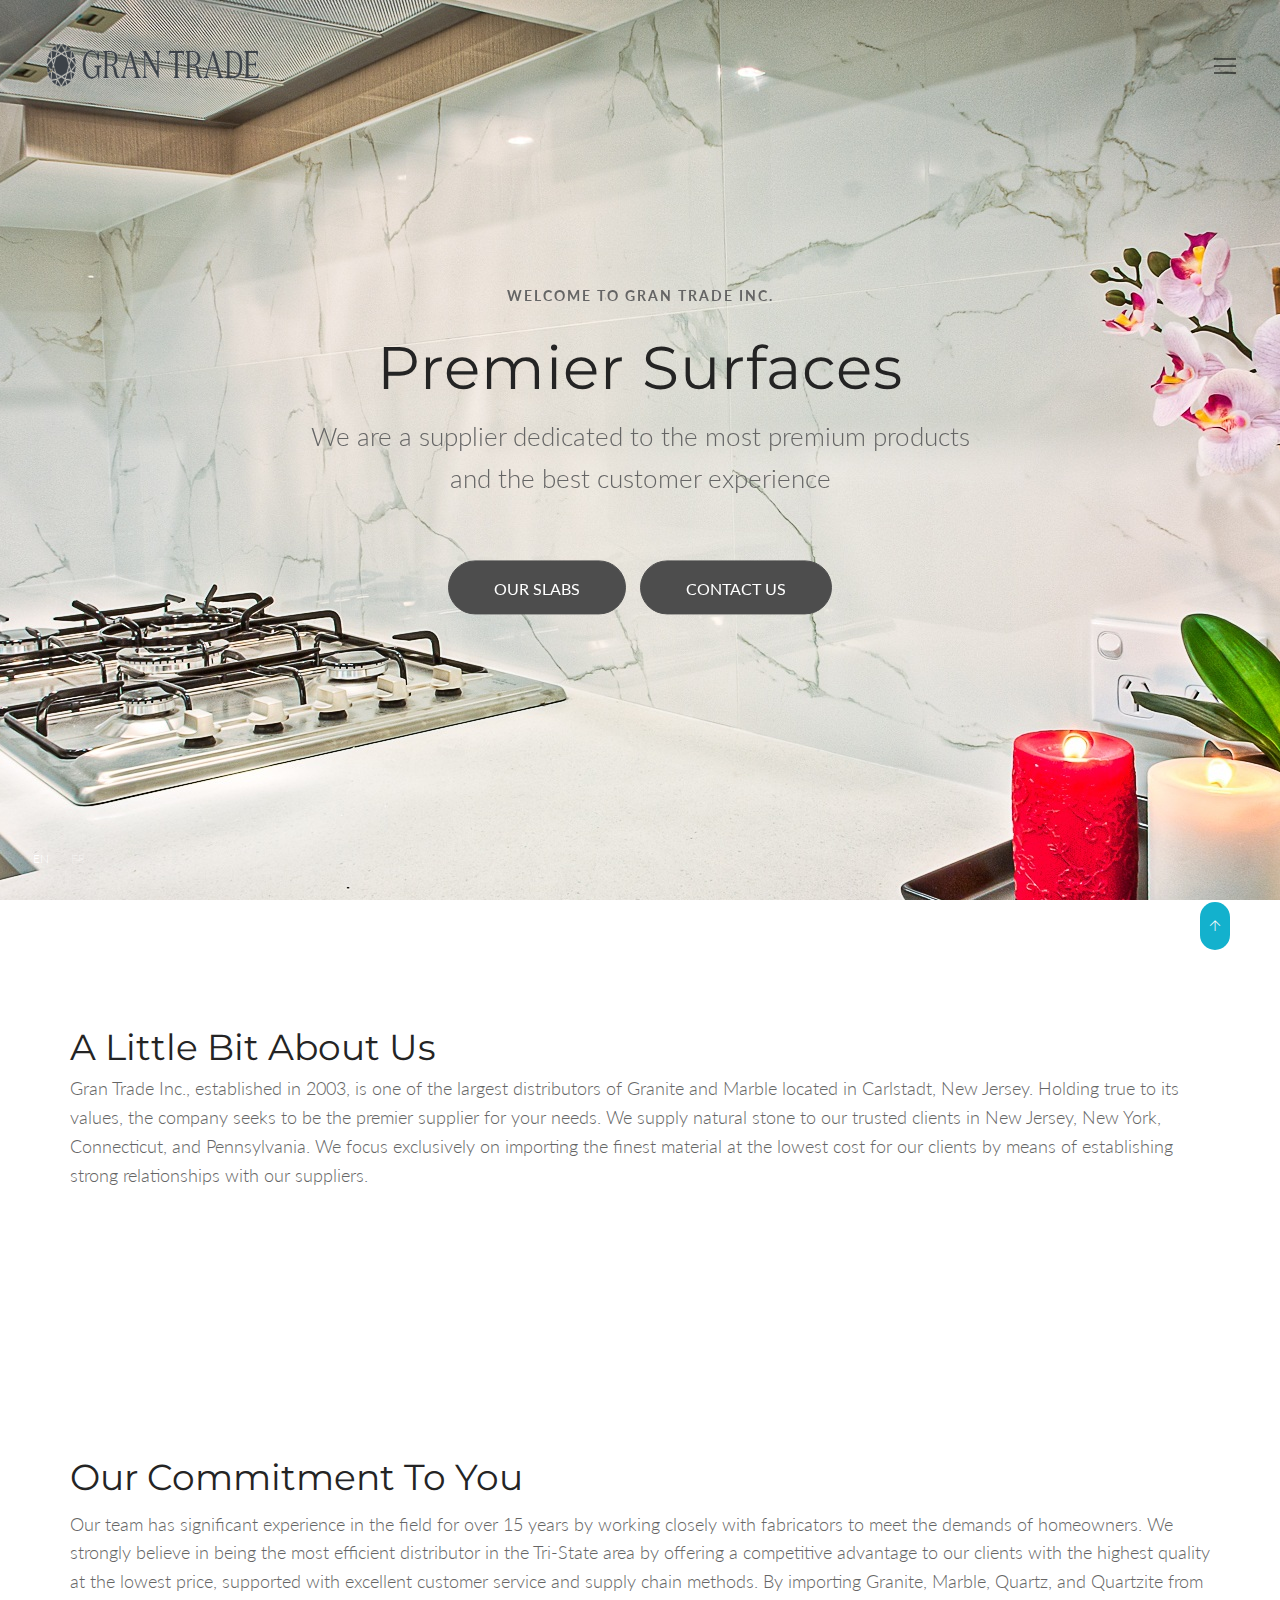
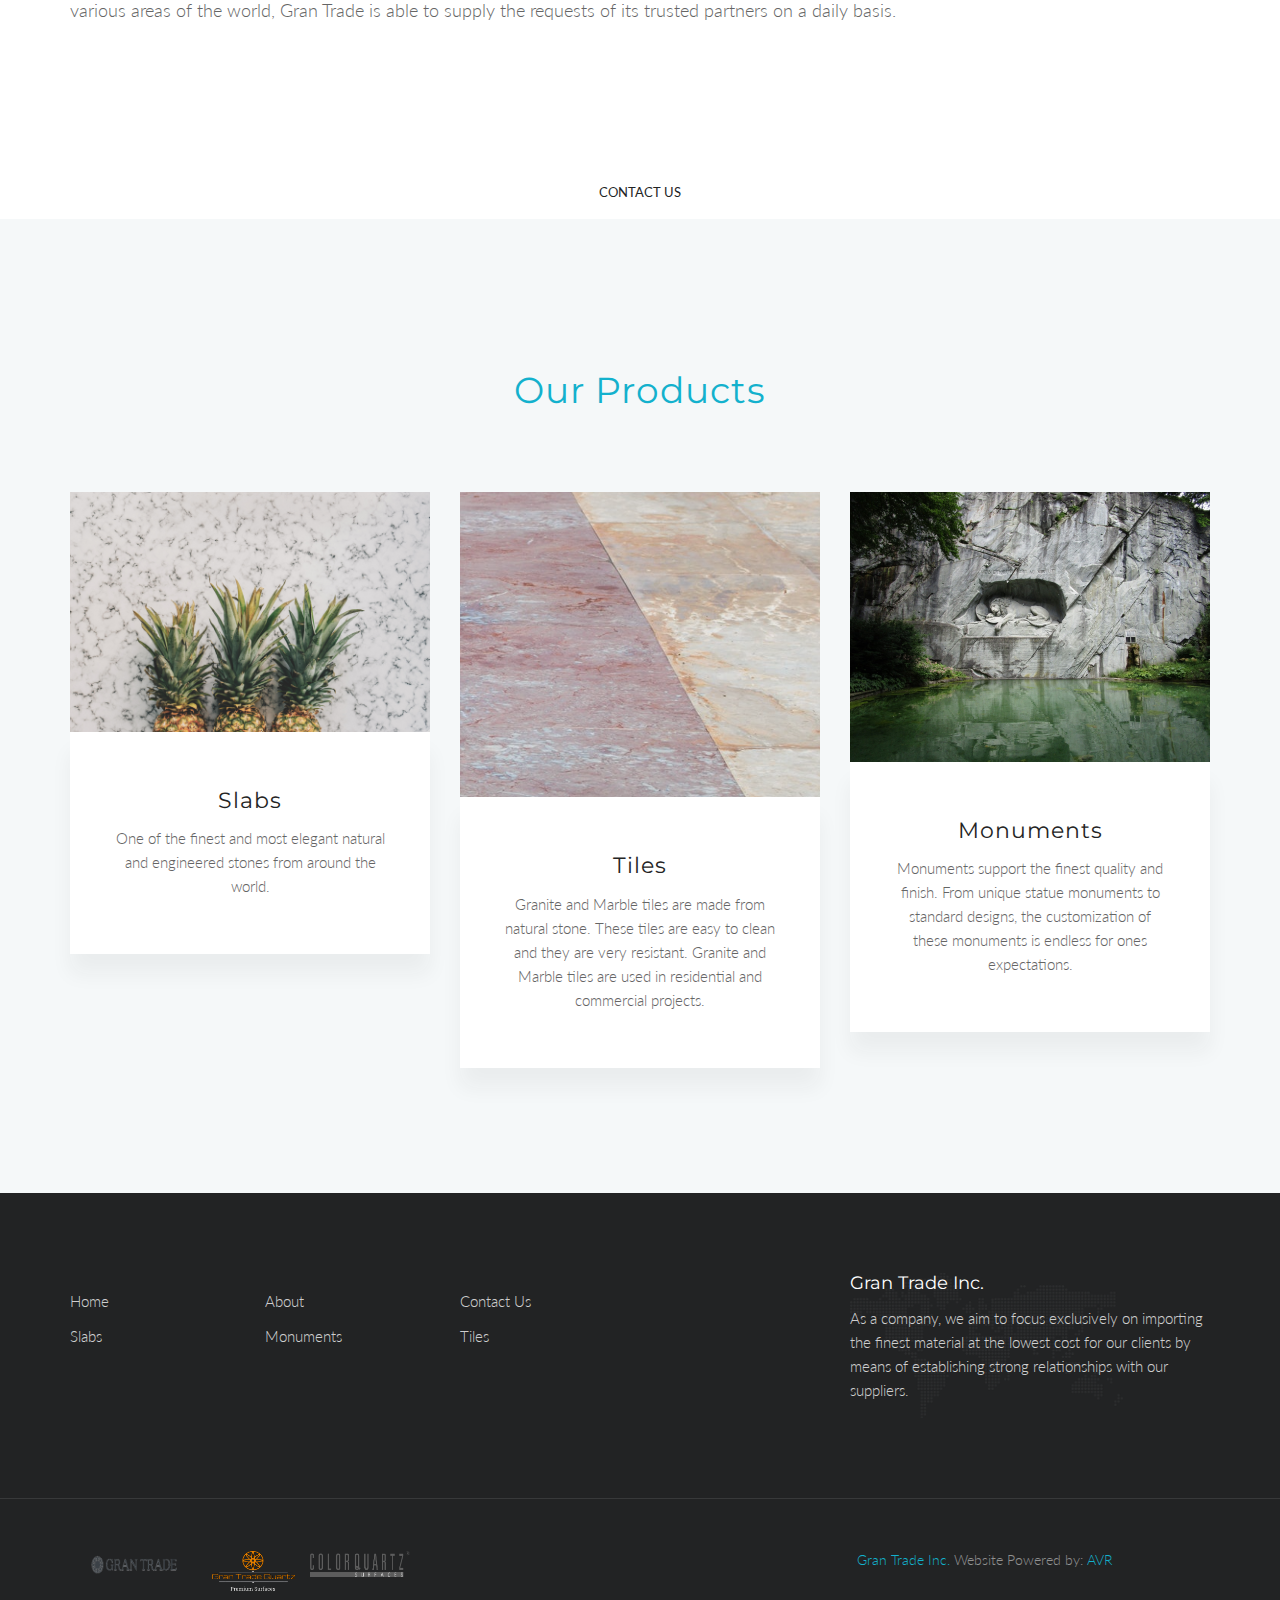
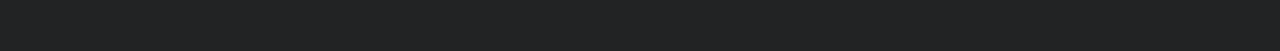
<file: HTML/about - Copy.html>
<!DOCTYPE html>
<html lang="en" class="no-js">
<!-- Begin Head -->
<head>
    <!-- Basic -->
    <meta charset="utf-8"/>
    <meta name="viewport" content="width=device-width, initial-scale=1, shrink-to-fit=no">
    <meta http-equiv="x-ua-compatible" content="ie=edge">
    <title>Gran Trade - 01 </title>
    <meta name="keywords" content="Gran Trade - 01" />
    <meta name="description" content="Gran Trade - 01">
    <meta name="author" content="Rahul Patel and Vivek Vidyarthi">

    <!-- Web Fonts -->
    <link href="https://fonts.googleapis.com/css?family=Lato:300,400,400i|Montserrat:400,700" rel="stylesheet">

    <!-- Vendor Styles -->
    <link href="vendor/bootstrap/css/bootstrap.min.css" rel="stylesheet" type="text/css"/>
    <link href="css/animate.css" rel="stylesheet" type="text/css"/>
    <link href="vendor/themify/themify.css" rel="stylesheet" type="text/css"/>
    <link href="vendor/scrollbar/scrollbar.min.css" rel="stylesheet" type="text/css"/>
    <link href="vendor/magnific-popup/magnific-popup.css" rel="stylesheet" type="text/css"/>
    <link href="vendor/swiper/swiper.min.css" rel="stylesheet" type="text/css"/>
    <link href="vendor/cubeportfolio/css/cubeportfolio.min.css" rel="stylesheet" type="text/css"/>

    <!-- Theme Styles -->
    <link href="css/style.css" rel="stylesheet" type="text/css"/>
    <link href="css/global/global.css" rel="stylesheet" type="text/css"/>

    <!-- Favicon -->
    <link rel="shortcut icon" href="img/favicon.ico" type="image/x-icon">
    <link rel="apple-touch-icon" href="img/apple-touch-icon.png">
</head>
<!-- End Head -->

<!-- Body -->
<body>

<!--========== HEADER ==========-->
<header class="navbar-fixed-top s-header js__header-sticky js__header-overlay">
    <!-- Navbar -->
    <div class="s-header__navbar">
        <div class="s-header__container">
            <div class="s-header__navbar-row">
                <div class="s-header__navbar-row-col">
                    <!-- Logo -->
                    <div class="s-header__logo">
                        <a href="index.html" class="s-header__logo-link">
                            <img class="s-header__logo-img s-header__logo-img-default" src="img/logo.png" alt="Gran Trade Logo">
                            <img class="s-header__logo-img s-header__logo-img-shrink" src="img/logo-dark.png" alt="Gran Trade Logo">
                        </a>
                    </div>
                    <!-- End Logo -->
                </div>
                <div class="s-header__navbar-row-col">
                    <!-- Trigger -->
                    <a href="javascript:void(0);" class="s-header__trigger js__trigger">
                        <span class="s-header__trigger-icon"></span>
                        <svg x="0rem" y="0rem" width="3.125rem" height="3.125rem" viewbox="0 0 54 54">
                            <circle fill="transparent" stroke="#404040" stroke-width="1" cx="27" cy="27" r="25" stroke-dasharray="157 157" stroke-dashoffset="157"></circle>
                        </svg>
                    </a>
                    <!-- End Trigger -->
                </div>
            </div>
        </div>
    </div>
    <!-- End Navbar -->

    <!-- Overlay -->
    <div class="s-header-bg-overlay js__bg-overlay">
        <!-- Nav -->
        <nav class="s-header__nav js__scrollbar">
            <div class="container-fluid" style = "height: 800px;">
                <!-- Menu List -->
                <!--<ul class="list-unstyled s-header__nav-menu">
                    <li class="s-header__nav-menu-item"><a class="s-header__nav-menu-link s-header__nav-menu-link-divider -is-active" href="index.html">Corporate</a></li>
                    <li class="s-header__nav-menu-item"><a class="s-header__nav-menu-link s-header__nav-menu-link-divider" href="index_app_landing.html">App Landing</a></li>
                    <li class="s-header__nav-menu-item"><a class="s-header__nav-menu-link s-header__nav-menu-link-divider" href="index_portfolio.html">Portfolio</a></li>
                    <li class="s-header__nav-menu-item"><a class="s-header__nav-menu-link s-header__nav-menu-link-divider" href="index_events.html">Events</a></li>
                    <li class="s-header__nav-menu-item"><a class="s-header__nav-menu-link s-header__nav-menu-link-divider" href="index_lawyer.html">Lawyer</a></li>
                    <li class="s-header__nav-menu-item"><a class="s-header__nav-menu-link s-header__nav-menu-link-divider" href="index_clinic.html">Clinic</a></li>
                    <li class="s-header__nav-menu-item"><a class="s-header__nav-menu-link s-header__nav-menu-link-divider" href="index_coming_soon.html">Coming Soon</a></li>
                    <li class="s-header__nav-menu-item"><a class="s-header__nav-menu-link s-header__nav-menu-link-divider" href="team.html">Portfolio</a></li>
                    <li class="s-header__nav-menu-item"><a class="s-header__nav-menu-link s-header__nav-menu-link-divider" href="events.html">Specials</a></li>
                    <li class="s-header__nav-menu-item"><a class="s-header__nav-menu-link s-header__nav-menu-link-divider" href="faq.html">FAQ</a></li>
                </ul> -->
                <!-- End Menu List -->

                <!-- Menu List -->
                <ul class="list-unstyled s-header__nav-menu" >
                    <li class="s-header__nav-menu-item"><a class="s-header__nav-menu-link s-header__nav-menu-link-divider g-font-size-18--lg" href="about.html">About</a></li>
                    <li class="s-header__nav-menu-item"><a class="s-header__nav-menu-link s-header__nav-menu-link-divider g-font-size-18--lg" href="slab_catalog.php">Slabs</a></li>
                    <li class="s-header__nav-menu-item"><a class="s-header__nav-menu-link s-header__nav-menu-link-divider g-font-size-18--lg" href="monument_catalog.php">Monuments</a></li>
                    <li class="s-header__nav-menu-item"><a class="s-header__nav-menu-link s-header__nav-menu-link-divider g-font-size-18--lg" href="tiles_catalog.php">Tiles</a></li>
                    <li class="s-header__nav-menu-item"><a class="s-header__nav-menu-link s-header__nav-menu-link-divider g-font-size-18--lg" href="contacts.html">Contact Us</a></li>
                </ul>
                <!-- End Menu List -->
            </div>
        </nav>
        <!-- End Nav -->

        <!-- Action 
        <ul class="list-inline s-header__action s-header__action--lb">
            <li class="s-header__action-item"><a class="s-header__action-link -is-active" href="#">En</a></li>
            <li class="s-header__action-item"><a class="s-header__action-link" href="#">Fr</a></li>
        </ul>
        <!-- End Action -->

        <!-- Action -
        <ul class="list-inline s-header__action s-header__action--rb">
            <li class="s-header__action-item">
                <a class="s-header__action-link" href="#">
                    <i class="g-padding-r-5--xs ti-facebook"></i>
                    <span class="g-display-none--xs g-display-inline-block--sm">Facebook</span>
                </a>
            </li>
            <li class="s-header__action-item">
                <a class="s-header__action-link" href="#">
                    <i class="g-padding-r-5--xs ti-twitter"></i>
                    <span class="g-display-none--xs g-display-inline-block--sm">Twitter</span>
                </a>
            </li>
            <li class="s-header__action-item">
                <a class="s-header__action-link" href="#">
                    <i class="g-padding-r-5--xs ti-instagram"></i>
                    <span class="g-display-none--xs g-display-inline-block--sm">Instagram</span>
                </a>
            </li>
        </ul>
        <!-- End Action -->
    </div>
    <!-- End Overlay -->
</header>
                <!-- End Nav -->

                <!-- Action -->
                <ul class="list-inline s-header__action s-header__action--lb">
                    <li class="s-header__action-item"><a class="s-header__action-link -is-active" href="#">En</a></li>
                    <li class="s-header__action-item"><a class="s-header__action-link" href="#">Fr</a></li>
                </ul>
                <!-- End Action -->

                <!-- Action
                <ul class="list-inline s-header__action s-header__action--rb">
                    <li class="s-header__action-item">
                        <a class="s-header__action-link" href="https://www.behance.net/keenthemes">
                            <i class="g-padding-r-5--xs ti-facebook"></i>
                            <span class="g-display-none--xs g-display-inline-block--sm">Facebook</span>
                        </a>
                    </li>
                    <li class="s-header__action-item">
                        <a class="s-header__action-link" href="https://twitter.com/keenthemes">
                            <i class="g-padding-r-5--xs ti-twitter"></i>
                            <span class="g-display-none--xs g-display-inline-block--sm">Twitter</span>
                        </a>
                    </li>
                    <li class="s-header__action-item">
                        <a class="s-header__action-link" href="https://dribbble.com/keenthemes">
                            <i class="g-padding-r-5--xs ti-dribbble"></i>
                            <span class="g-display-none--xs g-display-inline-block--sm">Dribbble</span>
                        </a>
                    </li>
                </ul>
                <!-- End Action -->
            </div>
            <!-- End Overlay -->
        </header>
        <!--========== END HEADER ==========-->

        <!--========== PROMO BLOCK ==========-->
        <div class="g-fullheight--md js__parallax-window" style="background: url(img/1920x1080/02.jpg) 50% 0 no-repeat fixed;">
              <div class="g-container--md g-text-center--xs g-ver-center--lg g-padding-y-150--xs g-padding-y-0--xs">
                  <div class="g-margin-b-60--xs">

                    <p class="text-uppercase g-font-size-14--xs g-font-weight--700 .g-color--dark g-letter-spacing--2 g-margin-b-25--xs">Welcome to Gran Trade Inc.</p>
                    <h1 class="g-font-size-40--xs g-font-size-50--sm g-font-size-60--md g-color--black g-letter-spacing--1">Premier Surfaces</h1>
                    <p
                    class="g-font-size-18--xs g-font-size-26--md g-color--black g-margin-b-0--xs " >We are a supplier dedicated to the most premium products <br> and the best customer experience</p>
                </div>
                <span class="g-display-block--xs g-display-inline-block--sm g-padding-x-5--xs g-margin-b-10--xs g-margin-b-0--sm">
                    <a href="slab_catalog.php" class="text-uppercase s-btn s-btn-icon--md s-btn--primary-bg g-radius--50 g-padding-x-45--xs">Our Slabs</a>
                </span>
                <span class="g-display-block--xs g-display-inline-block--sm g-padding-x-5--xs g-margin-b-10--xs g-margin-b-0--sm">
                    <a href="contacts.html" class="text-uppercase s-btn s-btn-icon--md s-btn--primary-bg g-radius--50 g-padding-x-45--xs">Contact Us</a>
                </span>
            </div>
        </div>
        <!--========== END PROMO BLOCK ==========-->

        <!--========== PAGE CONTENT ==========-->
        <!-- About -->
        <div class="container g-padding-y-80--xs g-padding-y-125--sm">
           <!--picture removal <div class="row g-hor-centered-row--md g-row-col--5 g-margin-b-60--xs g-margin-b-100--md">
                <div class="col-sm-3 col-xs-6 g-hor-centered-row__col">
                    <div class="wow fadeInLeft" data-wow-duration=".3" data-wow-delay=".1s">
                        <img class="img-responsive" src="img/400x500/05.jpg" alt="Image">
                    </div>
                </div>
                <div class="col-sm-3 col-xs-6 g-hor-centered-row__col g-margin-b-60--xs g-margin-b-0--md">
                   <!--Picture Ref commented out
                   <div class="wow fadeInLeft" data-wow-duration=".3" data-wow-delay=".2s">
                        <img class="img-responsive" src="img/400x550/01.jpg" alt="Image">
                        end comment

                    </div>
                </div>-->
                <div class="col-sm-1"></div>
                <div class="col-sm-20 g-hor-centered-row--md">
                    <!-- head removal
                    <p class="text-uppercase g-font-size-14--xs g-font-weight--700 g-color--primary g-letter-spacing--2 g-margin-b-25--xs">Culture</p>
                    -->
                    <h2 class="g-font-size-32--xs g-font-size-36--sm g-margin-b-5--xs">A Little Bit About Us</h2>
                    <p class="g-font-size-18--sm">
                        Gran Trade Inc., established in 2003, is one of the largest distributors of Granite and Marble located in Carlstadt, New Jersey.
                        Holding true to its values, the company seeks to be the premier supplier for your needs.
                        We supply natural stone to our trusted clients in New Jersey, New York, Connecticut, and Pennsylvania.
                        We focus exclusively on importing the finest material at the lowest cost for our clients by means of establishing strong relationships with our suppliers.



                </div>
            </div>

            <div class="container g-padding-y-80--xs g-padding-y-125--sm">
                <!--<div class="col-sm-3 col-xs-6 col-sm-push-6 g-hor-centered-row__col">
                    <div class="wow fadeInRight" data-wow-duration=".3" data-wow-delay=".2s">
                        <img class="img-responsive" src="img/400x550/02.jpg" alt="Image">
                    </div>
                </div>
                <div class="col-sm-3 col-xs-6 col-sm-push-6 g-hor-centered-row__col g-margin-b-60--xs g-margin-b-0--md">
                    <div class="wow fadeInRight" data-wow-duration=".3" data-wow-delay=".1s">
                        <img class="img-responsive" src="img/400x500/06.jpg" alt="Image">
                    </div>
                </div> -->
                <div class="col-sm-1"></div>
                <div class="col-sm-20 g-hor-centered-row--md">
                   <!-- <p class="text-uppercase g-font-size-14--xs g-font-weight--700 g-color--primary g-letter-spacing--2 g-margin-b-25--xs">Speakers</p>
                    -->
                    <h2 class="g-font-size-32--xs g-font-size-36--sm g-margin-b-10--xs">Our Commitment to You</h2>
                    <p class="g-font-size-18--sm">
                        Our team has significant experience in the field for over 15 years by working closely with fabricators to meet the demands of homeowners.

                        We strongly believe in being the most efficient distributor in the Tri-State area by offering a competitive advantage to our clients with the highest quality at the lowest price, supported with excellent customer service and supply chain methods.

                        By importing Granite, Marble, Quartz, and Quartzite from various areas of the world, Gran Trade is able to supply the requests of its trusted partners on a daily basis.

                    </p>
                </div>
            </div>
        </div>
        <!-- End About -->

        <!-- Process -->



                <div class="g-text-center--xs">
                    <a href="contacts.html" class="text-uppercase s-btn s-btn--md s-btn--white-bg g-radius--50 g-padding-x-70--xs">Contact Us</a>
                </div>
            </div>
        </div>
        <!-- End Process -->

        <!-- News -->
        <div class="g-bg-color--sky-light">
            <div class="container g-padding-y-80--xs g-padding-y-125--sm">
                <div class="g-text-center--xs g-margin-b-80--xs">
                    <p class="text-uppercase g-font-size-14--xs g-font-weight--700 g-color--primary g-letter-spacing--2 g-margin-b-25--xs"></p>
                    <h2 class="g-font-size-32--xs g-font-size-36--md g-color--primary g-letter-spacing--1">Our Products</h2>
                </div>
                <div class="row">
                    <div class="col-sm-4 g-margin-b-30--xs g-margin-b-0--md">
                        <!-- News -->
                        <article>
                            <img class="img-responsive" src="img/970x970/01.jpg" alt="Image">
                            <div class="g-bg-color--white g-box-shadow__dark-lightest-v2 g-text-center--xs g-padding-x-40--xs g-padding-y-40--xs">
                                <p class="text-uppercase g-font-size-14--xs g-font-weight--700 g-color--primary g-letter-spacing--2"></p>
                                <h3 class="g-font-size-22--xs g-letter-spacing--1"><a href="slab_catalog.php">Slabs</a></h3>
                                <p>One of the finest and most elegant natural and engineered stones from around the world.</p>
                            </div>
                        </article>
                        <!-- End News -->
                    </div>
                    <div class="col-sm-4 g-margin-b-30--xs g-margin-b-0--md">
                        <!-- News -->
                        <!--<article>
                            <img class="img-responsive" src="img/970x970/02.jpg" alt="Image">
                            <div class="g-bg-color--white g-box-shadow__dark-lightest-v2 g-text-center--xs g-padding-x-40--xs g-padding-y-40--xs">
                                <p class="text-uppercase g-font-size-14--xs g-font-weight--700 g-color--primary g-letter-spacing--2"></p>
                                <h3 class="g-font-size-22--xs g-letter-spacing--1"><a href="tiles_catalog.php"></a>Tiles</h3>
                                <p>Granite and Marble tiles are made from natural stone. These tiles are easy to clean and they are very resistant. Granite and Marble tiles are used in residential and commercial projects. </p>
                            </div>
                        </article>-->
                        <article>
                            <img class="img-responsive" src="img/970x970/02.jpg" alt="Image">
                            <div class="g-bg-color--white g-box-shadow__dark-lightest-v2 g-text-center--xs g-padding-x-40--xs g-padding-y-40--xs">
                                <p class="text-uppercase g-font-size-14--xs g-font-weight--700 g-color--primary g-letter-spacing--2"></p>
                                <h3 class="g-font-size-22--xs g-letter-spacing--1"><a href="tiles_catalog.php">Tiles</a></h3>
                                <p>Granite and Marble tiles are made from natural stone. These tiles are easy to clean and they are very resistant. Granite and Marble tiles are used in residential and commercial projects. </p>
                            </div>
                        </article>
                        <!-- End News -->
                    </div>
                    <div class="col-sm-4">
                        <!-- News -->
                        <article>
                            <img class="img-responsive" src="img/970x970/03.jpg" alt="Image">
                            <div class="g-bg-color--white g-box-shadow__dark-lightest-v2 g-text-center--xs g-padding-x-40--xs g-padding-y-40--xs">
                                <p class="text-uppercase g-font-size-14--xs g-font-weight--700 g-color--primary g-letter-spacing--2"></p>
                                <h3 class="g-font-size-22--xs g-letter-spacing--1"><a href="monument_catalog.php">Monuments</a></h3>
                                <p>Monuments support the finest quality and finish. From unique statue monuments to standard designs, the customization of these monuments is endless for ones expectations. </p>
                            </div>
                        </article>
                        <!-- End News -->
                    </div>
                </div>
            </div>
        </div>
        <!-- End News -->

        <!-- Subscribe -->
        <!--<div class="g-bg-color--dark-light">
            <div class="g-container--sm g-text-center--xs g-padding-y-80--xs g-padding-y-125--sm">
               <div class="g-margin-b-60--xs">
                    <p class="text-uppercase g-font-size-14--xs g-font-weight--700 g-color--white-opacity g-letter-spacing--2 g-margin-b-25--xs">Subscribe</p>
                    <h2 class="g-font-size-32--xs g-font-size-36--sm g-letter-spacing--1 g-color--white">Join Over 1000+ People</h2>
                </div>
                <div class="row">
                    <div class="col-sm-6 col-sm-offset-3 col-xs-10 col-xs-offset-1">
                        <form class="input-group">
                            <input type="email" class="form-control s-form-v1__input g-radius--left-50" name="email" placeholder="Enter your email">
                            <span class="input-group-btn">
                                <button type="submit" class="s-btn s-btn-icon--md s-btn-icon--white-brd s-btn--white-brd g-radius--right-50"><i class="ti-arrow-right"></i></button>
                            </span>
                        </form>
                    </div>
                </div>
            </div>
        </div>-->
        <!-- End Subscribe -->
        <!--========== END PAGE CONTENT ==========-->

        <!--========== FOOTER ==========-->
        <footer class="g-bg-color--dark">
          <!-- Links -->
          <!-- Links -->
          <div class="g-hor-divider__dashed--white-opacity-lightest">
              <div class="container g-padding-y-80--xs">
                  <div class="row">
                      <div class="col-sm-2 g-margin-b-20--xs g-margin-b-0--md">
                          <ul class="list-unstyled g-ul-li-tb-5--xs g-margin-b-0--xs">
                              <li><a class="g-font-size-15--xs g-color--white-opacity" href="index.html"></a></li>
                              <li><a class="g-font-size-15--xs g-color--white-opacity" href="index.html">Home</a></li>
                              <li><a class="g-font-size-15--xs g-color--white-opacity" href="slab_catalog.php">Slabs</a></li>
                              <li><a class="g-font-size-15--xs g-color--white-opacity" href="-"></a></li>
                          </ul>
                      </div>
                      <div class="col-sm-2 g-margin-b-20--xs g-margin-b-0--md">
                          <ul class="list-unstyled g-ul-li-tb-5--xs g-margin-b-0--xs">
                              <li><a class="g-font-size-15--xs g-color--white-opacity" href="index.html"></a></li>
                              <li><a class="g-font-size-15--xs g-color--white-opacity" href="about.html">About</a></li>
                              <li><a class="g-font-size-15--xs g-color--white-opacity" href="services.html">Monuments</a></li>
                              <li><a class="g-font-size-15--xs g-color--white-opacity" href="contacts.html"></a></li>
                          </ul>
                      </div>
                      <div class="col-sm-2 g-margin-b-40--xs g-margin-b-0--md">
                          <ul class="list-unstyled g-ul-li-tb-5--xs g-margin-b-0--xs">
                              <li><a class="g-font-size-15--xs g-color--white-opacity" href="-">   </a></li>
                                <li><a class="g-font-size-15--xs g-color--white-opacity" href="contacts.html">Contact Us</a></li>
                              <li><a class="g-font-size-15--xs g-color--white-opacity" href="events.html">Tiles</a></li>
                          </ul>
                      </div>
                      <div class="col-md-4 col-md-offset-2 col-sm-5 col-sm-offset-1 s-footer__logo g-padding-y-50--xs g-padding-y-0--md">
                          <h3 class="g-font-size-18--xs g-color--white">Gran Trade Inc.</h3>
                          <p class="g-color--white-opacity">As a company, we aim to focus exclusively on importing the finest material at the lowest cost for our clients by means of establishing strong relationships with our suppliers. </p>
                      </div>
                  </div>
              </div>
          </div>
          <!-- End Links -->

            <!-- Copyright -->
            <div class="container g-padding-y-50--xs">
                <div class="row">

                    <div class="col-xs-4">
                        <a href="index.html">
                            <img class="g-width-100--xs g-height-auto--xs" src="img/logos4.png" alt="Gran Trade Inc. Logo"></a>


                        <div class="col-xs-4">
                            <a href="index.html">
                                <img class="g-width-100--xs g-height-auto--xs" src="img/logo.png" alt="Gran Trade Inc. Logo"></a> </div>



                        <div class="col-xs-4">
                            <a href="index.html">
                                <img class="g-width-100--xs g-height-auto--xs" src="img/logo2.png" alt="Gran Trade Inc. Logo"></a> </div>
                    </div>

                    <div class="col-xs-7 g-text-right--xs">
                        <p class="g-font-size-14--xs g-margin-b-0--xs g-color--white-opacity-light"><a href="index.html">Gran Trade Inc.</a> Website Powered by: <a href="http://www.gmail.com/">AVR</a></p>
                    </div>
                </div>
            </div>
            <!-- End Copyright -->
        </footer>
        <!--========== END FOOTER ==========-->

        <!-- Back To Top -->
        <a href="javascript:void(0);" class="s-back-to-top js__back-to-top"></a>

        <!--========== JAVASCRIPTS (Load javascripts at bottom, this will reduce page load time) ==========-->
        <!-- Vendor -->
        <script type="text/javascript" src="vendor/jquery.min.js"></script>
        <script type="text/javascript" src="vendor/jquery.migrate.min.js"></script>
        <script type="text/javascript" src="vendor/bootstrap/js/bootstrap.min.js"></script>
        <script type="text/javascript" src="vendor/jquery.smooth-scroll.min.js"></script>
        <script type="text/javascript" src="vendor/jquery.back-to-top.min.js"></script>
        <script type="text/javascript" src="vendor/scrollbar/jquery.scrollbar.min.js"></script>
        <script type="text/javascript" src="vendor/magnific-popup/jquery.magnific-popup.min.js"></script>
        <script type="text/javascript" src="vendor/jquery.parallax.min.js"></script>
        <script type="text/javascript" src="vendor/swiper/swiper.jquery.min.js"></script>
        <script type="text/javascript" src="vendor/jquery.wow.min.js"></script>

        <!-- General Components and Settings -->
        <script type="text/javascript" src="js/global.min.js"></script>
        <script type="text/javascript" src="js/components/header-sticky.min.js"></script>
        <script type="text/javascript" src="js/components/scrollbar.min.js"></script>
        <script type="text/javascript" src="js/components/magnific-popup.min.js"></script>
        <script type="text/javascript" src="js/components/swiper.min.js"></script>
        <script type="text/javascript" src="js/components/wow.min.js"></script>
        <!--========== END JAVASCRIPTS ==========-->

    </body>
    <!-- End Body -->
</html>
</file>
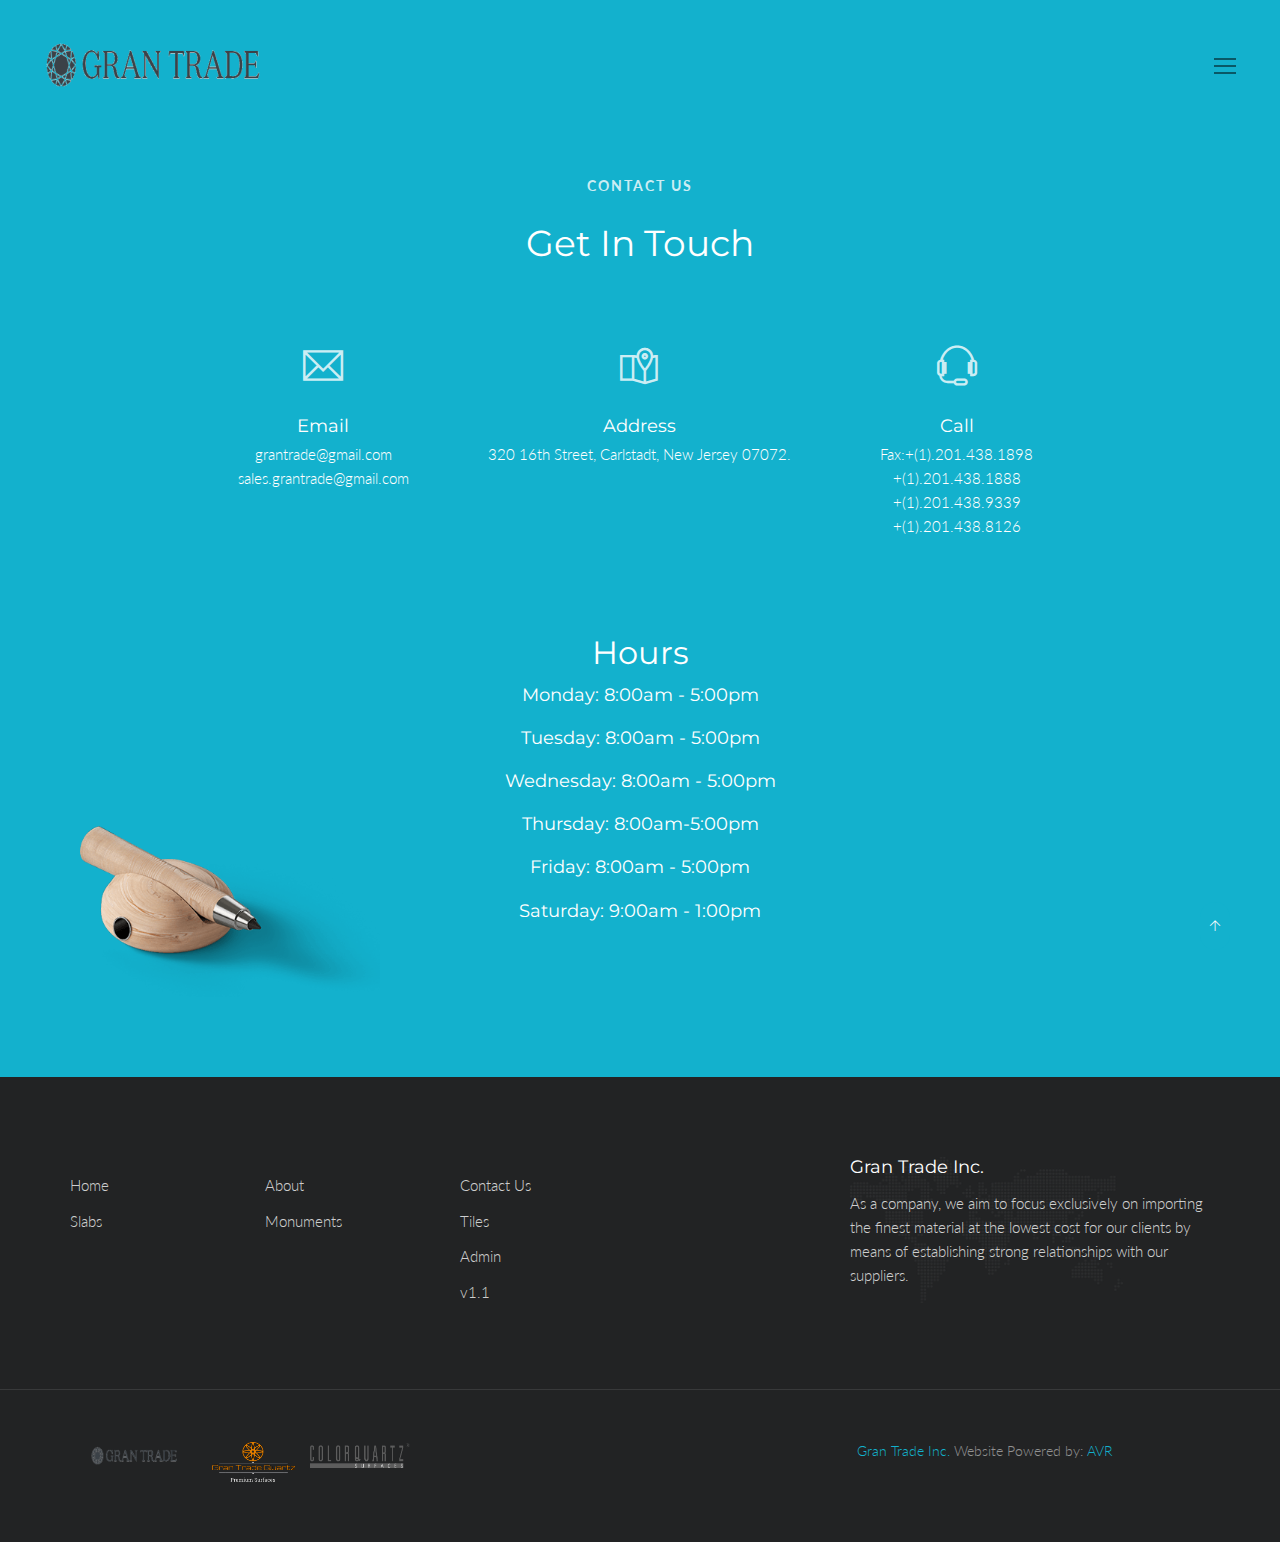
<file: HTML/contacts - Copy.html>
<!DOCTYPE html>
<html lang="en" class="no-js">
<!-- Begin Head -->
<head>
    <!-- Basic -->
    <meta charset="utf-8"/>
    <meta name="viewport" content="width=device-width, initial-scale=1, shrink-to-fit=no">
    <meta http-equiv="x-ua-compatible" content="ie=edge">
    <title>Gran Trade Inc.- 01 </title>
    <meta name="keywords" content="Gran Trade Inc. - 01" />
    <meta name="description" content="Gran Trade Inc.- 01">
    <meta name="author" content="Rahul Patel and Vivek Vidyarthi">

    <!-- Web Fonts -->
    <link href="https://fonts.googleapis.com/css?family=Lato:300,400,400i|Montserrat:400,700" rel="stylesheet">

    <!-- Vendor Styles -->
    <link href="vendor/bootstrap/css/bootstrap.min.css" rel="stylesheet" type="text/css"/>
    <link href="css/animate.css" rel="stylesheet" type="text/css"/>
    <link href="vendor/themify/themify.css" rel="stylesheet" type="text/css"/>
    <link href="vendor/scrollbar/scrollbar.min.css" rel="stylesheet" type="text/css"/>
    <link href="vendor/magnific-popup/magnific-popup.css" rel="stylesheet" type="text/css"/>
    <link href="vendor/swiper/swiper.min.css" rel="stylesheet" type="text/css"/>
    <link href="vendor/cubeportfolio/css/cubeportfolio.min.css" rel="stylesheet" type="text/css"/>

    <!-- Theme Styles -->
    <link href="css/style.css" rel="stylesheet" type="text/css"/>
    <link href="css/global/global.css" rel="stylesheet" type="text/css"/>

    <!-- Favicon -->
    <link rel="shortcut icon" href="img/favicon.ico" type="image/x-icon">
    <link rel="apple-touch-icon" href="img/apple-touch-icon.png">
</head>
<!-- End Head -->

<!-- Body -->
<body>

<!--========== HEADER ==========-->
<header class="navbar-fixed-top s-header js__header-sticky js__header-overlay">
    <!-- Navbar -->
    <div class="s-header__navbar">
        <div class="s-header__container">
            <div class="s-header__navbar-row">
                <div class="s-header__navbar-row-col">
                    <!-- Logo -->
                    <div class="s-header__logo">
                        <a href="index.html" class="s-header__logo-link">
                            <img class="s-header__logo-img s-header__logo-img-default" src="img/logo.png" alt="Gran Trade Inc. Logo">
                            <img class="s-header__logo-img s-header__logo-img-shrink" src="img/logo-dark.png" alt="Gran Trade Inc. Logo">
                        </a>
                    </div>
                    <!-- End Logo -->
                </div>
                <div class="s-header__navbar-row-col">
                    <!-- Trigger -->
                    <a href="javascript:void(0);" class="s-header__trigger js__trigger">
                        <span class="s-header__trigger-icon"></span>
                        <svg x="0rem" y="0rem" width="3.125rem" height="3.125rem" viewbox="0 0 54 54">
                            <circle fill="transparent" stroke="#fff" stroke-width="1" cx="27" cy="27" r="25" stroke-dasharray="157 157" stroke-dashoffset="157"></circle>
                        </svg>
                    </a>
                    <!-- End Trigger -->
                </div>
            </div>
        </div>
    </div>
    <!-- End Navbar -->

    <!-- Overlay -->
    <div class="s-header-bg-overlay js__bg-overlay">
        <!-- Nav -->
        <nav class="s-header__nav js__scrollbar">
            <div class="container-fluid" style = "height: 800px;">
              <!-- Menu List -->
              <!--<ul class="list-unstyled s-header__nav-menu">
                  <li class="s-header__nav-menu-item"><a class="s-header__nav-menu-link s-header__nav-menu-link-divider -is-active" href="index.html">Corporate</a></li>
                  <li class="s-header__nav-menu-item"><a class="s-header__nav-menu-link s-header__nav-menu-link-divider" href="index_app_landing.html">App Landing</a></li>
                  <li class="s-header__nav-menu-item"><a class="s-header__nav-menu-link s-header__nav-menu-link-divider" href="index_portfolio.html">Portfolio</a></li>
                  <li class="s-header__nav-menu-item"><a class="s-header__nav-menu-link s-header__nav-menu-link-divider" href="index_events.html">Events</a></li>
                  <li class="s-header__nav-menu-item"><a class="s-header__nav-menu-link s-header__nav-menu-link-divider" href="index_lawyer.html">Lawyer</a></li>
                  <li class="s-header__nav-menu-item"><a class="s-header__nav-menu-link s-header__nav-menu-link-divider" href="index_clinic.html">Clinic</a></li>
                  <li class="s-header__nav-menu-item"><a class="s-header__nav-menu-link s-header__nav-menu-link-divider" href="index_coming_soon.html">Coming Soon</a></li>
                  <li class="s-header__nav-menu-item"><a class="s-header__nav-menu-link s-header__nav-menu-link-divider" href="team.html">Portfolio</a></li>
                  <li class="s-header__nav-menu-item"><a class="s-header__nav-menu-link s-header__nav-menu-link-divider" href="faq.html">FAQ</a></li>
                  <li class="s-header__nav-menu-item"><a class="s-header__nav-menu-link s-header__nav-menu-link-divider" href="events.html">Specials</a></li>
              </ul> -->
              <!-- End Menu List -->

              <!-- Menu List -->
              <<!-- Menu List -->
                <ul class="list-unstyled s-header__nav-menu" >
                    <li class="s-header__nav-menu-item"><a class="s-header__nav-menu-link s-header__nav-menu-link-divider g-font-size-18--lg" href="about.html">About</a></li>
                    <li class="s-header__nav-menu-item"><a class="s-header__nav-menu-link s-header__nav-menu-link-divider g-font-size-18--lg" href="slab_catalog.php">Slabs</a></li>
                    <li class="s-header__nav-menu-item"><a class="s-header__nav-menu-link s-header__nav-menu-link-divider g-font-size-18--lg" href="monument_catalog.php">Monuments</a></li>
                    <li class="s-header__nav-menu-item"><a class="s-header__nav-menu-link s-header__nav-menu-link-divider g-font-size-18--lg" href="tiles_catalog.php">Tiles</a></li>
                    <li class="s-header__nav-menu-item"><a class="s-header__nav-menu-link s-header__nav-menu-link-divider g-font-size-18--lg" href="contacts.html">Contact Us</a></li>
                </ul>
                <!-- End Menu List -->
                <!-- End Menu List -->
            </div>
        </nav>
        <!-- End Nav -->

        <!-- Action
        <ul class="list-inline s-header__action s-header__action--lb">
            <li class="s-header__action-item"><a class="s-header__action-link -is-active" href="#">En</a></li>
            <li class="s-header__action-item"><a class="s-header__action-link" href="#">Fr</a></li>
        </ul>
        <!-- End Action -->

        <!-- Action
        <ul class="list-inlie s-header__action s-header__action--rb">
            <li class="s-header__action-item">
                <a class="s-header__action-link" href="#">
                    <i class="g-padding-r-5--xs ti-facebook"></i>
                    <span class="g-display-none--xs g-display-inline-block--sm">Facebook</span>
                </a>
            </li>
            <li class="s-header__action-item">
                <a class="s-header__action-link" href="#">
                    <i class="g-padding-r-5--xs ti-twitter"></i>
                    <span class="g-display-none--xs g-display-inline-block--sm">Twitter</span>
                </a>
            </li>
            <li class="s-header__action-item">
                <a class="s-header__action-link" href="#">
                    <i class="g-padding-r-5--xs ti-instagram"></i>
                    <span class="g-display-none--xs g-display-inline-block--sm">Instagram</span>
                </a>
            </li>
        </ul>
        <!-- End Action -->
    </div>
    <!-- End Overlay -->
</header>
                <!-- Action 
                <ul class="list-inline s-header__action s-header__action--lb">
                    <li class="s-header__action-item"><a class="s-header__action-link -is-active" href="#">En</a></li>
                    <li class="s-header__action-item"><a class="s-header__action-link" href="#">Fr</a></li>
                </ul>
                <!-- End Action -->

                <!-- Action
                <ul class="list-inline s-header__action s-header__action--rb">
                    <li class="s-header__action-item">
                        <a class="s-header__action-link" href="https://www.behance.net/keenthemes">
                            <i class="g-padding-r-5--xs ti-facebook"></i>
                            <span class="g-display-none--xs g-display-inline-block--sm">Facebook</span>
                        </a>
                    </li>
                    <li class="s-header__action-item">
                        <a class="s-header__action-link" href="https://twitter.com/keenthemes">
                            <i class="g-padding-r-5--xs ti-twitter"></i>
                            <span class="g-display-none--xs g-display-inline-block--sm">Twitter</span>
                        </a>
                    </li>
                    <li class="s-header__action-item">
                        <a class="s-header__action-link" href="https://dribbble.com/keenthemes">
                            <i class="g-padding-r-5--xs ti-dribbble"></i>
                            <span class="g-display-none--xs g-display-inline-block--sm">Dribbble</span>
                        </a>
                    </li>
                </ul>
                <!-- End Action -->
            </div>
            <!-- End Overlay -->
        </header>
        <!--========== END HEADER ==========-->

        <!--========== PAGE CONTENT ==========-->
        <!-- Feedback Form -->
        <div class="g-position--relative g-bg-color--primary">
            <div class="g-container--md g-padding-y-125--xs">
                <div class="g-text-center--xs g-margin-t-50--xs g-margin-b-80--xs">
                    <p class="text-uppercase g-font-size-14--xs g-font-weight--700 g-color--white-opacity g-letter-spacing--2 g-margin-b-25--xs">Contact Us</p>
                    <h2 class="g-font-size-32--xs g-font-size-36--sm g-color--white">Get in Touch</h2>
                </div>
                <div class="row g-row-col--5 g-margin-b-80--xs">
                    <div class="col-xs-4 g-full-width--xs g-margin-b-50--xs g-margin-b-0--sm">
                        <div class="g-text-center--xs">
                            <i class="g-display-block--xs g-font-size-40--xs g-color--white-opacity g-margin-b-30--xs ti-email"></i>
                            <h4 class="g-font-size-18--xs g-color--white g-margin-b-5--xs">Email</h4>
                            <p class="g-font-size-32--xs g-font-size-15--sm g-color--white g-text-center--xs">grantrade@gmail.com<br>sales.grantrade@gmail.com</p>
                        </div>
                    </div>
                    <div class="col-xs-4 g-full-width--xs g-margin-b-50--xs g-margin-b-0--sm">
                        <div class="g-text-center--xs">
                            <i class="g-display-block--xs g-font-size-40--xs g-color--white-opacity g-margin-b-30--xs ti-map-alt"></i>
                            <h4 class="g-font-size-18--xs g-color--white g-margin-b-5--xs">Address</h4>
                            <p class="g-font-size-32--xs g-font-size-15--sm g-color--white g-text-center--xs">320 16th Street, Carlstadt, New Jersey 07072.</p>
                        </div>
                    </div>
                    <div class="col-xs-4 g-full-width--xs">
                        <div class="g-text-center--xs">
                            <i class="g-display-block--xs g-font-size-40--xs g-color--white-opacity g-margin-b-30--xs ti-headphone-alt"></i>
                            <h4 class="g-font-size-18--xs g-color--white g-margin-b-5--xs">Call </h4>
                            <p class="g-font-size-32--xs g-font-size-15--sm g-color--white g-text-center--xs">Fax:+(1).201.438.1898 <br> +(1).201.438.1888 <br> +(1).201.438.9339 <br> +(1).201.438.8126</p>
                        </div>
                    </div>
                </div>
                <form class="center-block g-width-500--sm g-width-550--md">
                    <div class="g-margin-b-30--xs">
                      <h2 class="g-font-size-32--xs g-font-size-25--sm g-color--white g-text-center--xs">hours <br> </h2>
                        <h4 class="g-font-size-18--xs g-color--white g-margin-b-5--xs g-text-center--xs"> Monday: 8:00am - 5:00pm <br> <br> Tuesday: 8:00am - 5:00pm <br>  <br> Wednesday: 8:00am - 5:00pm <br>  <br>Thursday: 8:00am-5:00pm <br> <br> Friday: 8:00am - 5:00pm <br> <br>Saturday: 9:00am - 1:00pm</h4>

                    </div>
                </form>
            </div>
            <img class="s-mockup-v2" src="img/mockups/pencil-01.png" alt="Mockup Image">
        </div>
        <!-- End Feedback Form -->
        <!--========== END PAGE CONTENT ==========-->

        <!--========== FOOTER ==========-->
        <!--========== FOOTER ==========-->
        <footer class="g-bg-color--dark">
          <!-- Links -->
          <!-- Links -->
          <div class="g-hor-divider__dashed--white-opacity-lightest">
              <div class="container g-padding-y-80--xs">
                  <div class="row">
                      <div class="col-sm-2 g-margin-b-20--xs g-margin-b-0--md">
                          <ul class="list-unstyled g-ul-li-tb-5--xs g-margin-b-0--xs">
                              <li><a class="g-font-size-15--xs g-color--white-opacity" href="index.html"></a></li>
                              <li><a class="g-font-size-15--xs g-color--white-opacity" href="index.html">Home</a></li>
                              <li><a class="g-font-size-15--xs g-color--white-opacity" href="slab_catalog.php">Slabs</a></li>
                              <li><a class="g-font-size-15--xs g-color--white-opacity" href="-"></a></li>
                          </ul>
                      </div>
                      <div class="col-sm-2 g-margin-b-20--xs g-margin-b-0--md">
                          <ul class="list-unstyled g-ul-li-tb-5--xs g-margin-b-0--xs">
                              <li><a class="g-font-size-15--xs g-color--white-opacity" href="index.html"></a></li>
                              <li><a class="g-font-size-15--xs g-color--white-opacity" href="about.html">About</a></li>
                              <li><a class="g-font-size-15--xs g-color--white-opacity" href="monument_catalog.php">Monuments</a></li>
                              <li><a class="g-font-size-15--xs g-color--white-opacity" href="contacts.html"></a></li>
                          </ul>
                      </div>
                      <div class="col-sm-2 g-margin-b-40--xs g-margin-b-0--md">
                          <ul class="list-unstyled g-ul-li-tb-5--xs g-margin-b-0--xs">
                              <li><a class="g-font-size-15--xs g-color--white-opacity" href="-">   </a></li>
                                <li><a class="g-font-size-15--xs g-color--white-opacity" href="contacts.html">Contact Us</a></li>
                              <li><a class="g-font-size-15--xs g-color--white-opacity" href="tiles_catalog.php">Tiles</a></li>
                              <li><a class="g-font-size-15--xs g-color--white-opacity" href="login_page.php">Admin</a></li>
                              <li><a class="g-font-size-15--xs g-color--white-opacity" href="login_page.php"> v1.1 </a></li>
                          </ul>
                      </div>
                      <div class="col-md-4 col-md-offset-2 col-sm-5 col-sm-offset-1 s-footer__logo g-padding-y-50--xs g-padding-y-0--md">
                          <h3 class="g-font-size-18--xs g-color--white">Gran Trade Inc.</h3>
                          <p class="g-color--white-opacity">As a company, we aim to focus exclusively on importing the finest material at the lowest cost for our clients by means of establishing strong relationships with our suppliers. </p>
                      </div>
                  </div>
              </div>
          </div>
          <!-- End Links -->

            <!-- Copyright -->
            <div class="container g-padding-y-50--xs">
                <div class="row">

                    <div class="col-xs-4">
                        <a href="index.html">
                            <img class="g-width-100--xs g-height-auto--xs" src="img/logos4.png" alt="Gran Trade Inc. Logo"></a>


                        <div class="col-xs-4">
                            <a href="index.html">
                                <img class="g-width-100--xs g-height-auto--xs" src="img/logo.png" alt="Gran Trade Inc. Logo"></a> </div>



                        <div class="col-xs-4">
                            <a href="index.html">
                                <img class="g-width-100--xs g-height-auto--xs" src="img/logo2.png" alt="Gran Trade Inc. Logo"></a> </div>
                    </div>

                    <div class="col-xs-7 g-text-right--xs">
                        <p class="g-font-size-14--xs g-margin-b-0--xs g-color--white-opacity-light"><a href="index.html">Gran Trade Inc.</a> Website Powered by: <a href="http://www.gmail.com/">AVR</a></p>
                    </div>

                </div>
            </div>
            <!-- End Copyright -->
        </footer>
        <!--========== END FOOTER ==========-->

        <!-- Back To Top -->
        <a href="javascript:void(0);" class="s-back-to-top js__back-to-top"></a>

        <!--========== JAVASCRIPTS (Load javascripts at bottom, this will reduce page load time) ==========-->
        <!-- Vendor -->
        <script type="text/javascript" src="vendor/jquery.min.js"></script>
        <script type="text/javascript" src="vendor/jquery.migrate.min.js"></script>
        <script type="text/javascript" src="vendor/bootstrap/js/bootstrap.min.js"></script>
        <script type="text/javascript" src="vendor/jquery.smooth-scroll.min.js"></script>
        <script type="text/javascript" src="vendor/jquery.back-to-top.min.js"></script>
        <script type="text/javascript" src="vendor/scrollbar/jquery.scrollbar.min.js"></script>

        <!-- General Components and Settings -->
        <script type="text/javascript" src="js/global.min.js"></script>
        <script type="text/javascript" src="js/components/header-sticky.min.js"></script>
        <script type="text/javascript" src="js/components/scrollbar.min.js"></script>
        <!--========== END JAVASCRIPTS ==========-->
    </body>
    <!-- End Body -->
</html>
</file>
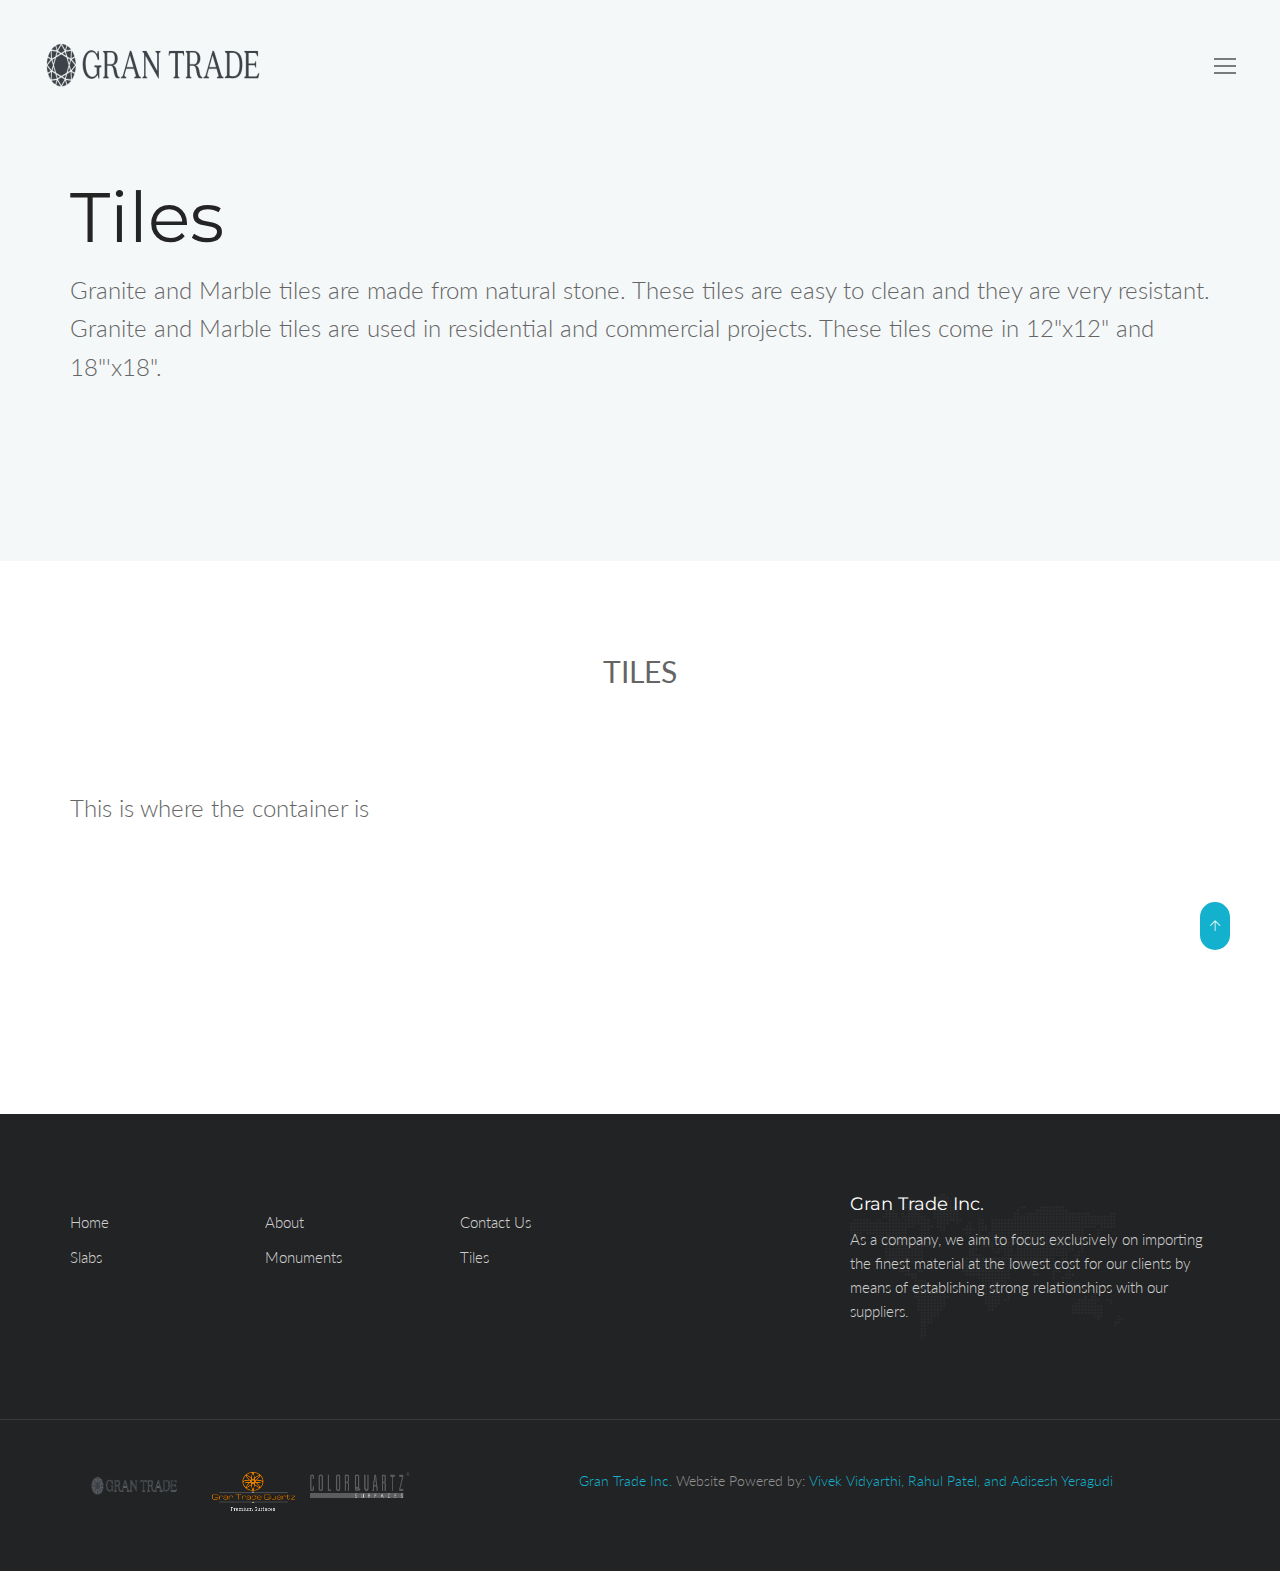
<file: HTML/events.html>
<!DOCTYPE html>
<html lang="en" class="no-js">
<!-- Begin Head -->
<head>
    <!-- Basic -->
    <meta charset="utf-8"/>
    <meta name="viewport" content="width=device-width, initial-scale=1, shrink-to-fit=no">
    <meta http-equiv="x-ua-compatible" content="ie=edge">
    <title>Gran Trade Inc. - 01 </title>
    <meta name="keywords" content="Gran Trade Inc. - 01" />
    <meta name="description" content="Gran Trade Inc. - 01">
    <meta name="author" content="Rahul Patel and Vivek Vidyarthi">

    <!-- Web Fonts -->
    <link href="https://fonts.googleapis.com/css?family=Lato:300,400,400i|Montserrat:400,700" rel="stylesheet">

    <!-- Vendor Styles -->
    <link href="vendor/bootstrap/css/bootstrap.min.css" rel="stylesheet" type="text/css"/>
    <link href="css/animate.css" rel="stylesheet" type="text/css"/>
    <link href="vendor/themify/themify.css" rel="stylesheet" type="text/css"/>
    <link href="vendor/scrollbar/scrollbar.min.css" rel="stylesheet" type="text/css"/>
    <link href="vendor/magnific-popup/magnific-popup.css" rel="stylesheet" type="text/css"/>
    <link href="vendor/swiper/swiper.min.css" rel="stylesheet" type="text/css"/>
    <link href="vendor/cubeportfolio/css/cubeportfolio.min.css" rel="stylesheet" type="text/css"/>

    <!-- Theme Styles -->
    <link href="css/style.css" rel="stylesheet" type="text/css"/>
    <link href="css/global/global.css" rel="stylesheet" type="text/css"/>

    <!-- Favicon -->
    <link rel="shortcut icon" href="img/favicon.ico" type="image/x-icon">
    <link rel="apple-touch-icon" href="img/apple-touch-icon.png">
</head>
<!-- End Head -->

<!-- Body -->
<body>

<!--========== HEADER ==========-->
<header class="navbar-fixed-top s-header js__header-sticky js__header-overlay">
    <!-- Navbar -->
    <div class="s-header__navbar">
        <div class="s-header__container">
            <div class="s-header__navbar-row">
                <div class="s-header__navbar-row-col">
                    <!-- Logo -->
                    <div class="s-header__logo">
                        <a href="index.html" class="s-header__logo-link">
                            <img class="s-header__logo-img s-header__logo-img-default" src="img/logo.png" alt="Gran Trade Inc. Logo">
                            <img class="s-header__logo-img s-header__logo-img-shrink" src="img/logo-dark.png" alt="Gran Trade Inc. Logo">
                        </a>
                    </div>
                    <!-- End Logo -->
                </div>
                <div class="s-header__navbar-row-col">
                    <!-- Trigger -->
                    <a href="javascript:void(0);" class="s-header__trigger js__trigger">
                        <span class="s-header__trigger-icon"></span>
                        <svg x="0rem" y="0rem" width="3.125rem" height="3.125rem" viewbox="0 0 54 54">
                            <circle fill="transparent" stroke="#fff" stroke-width="1" cx="27" cy="27" r="25" stroke-dasharray="157 157" stroke-dashoffset="157"></circle>
                        </svg>
                    </a>
                    <!-- End Trigger -->
                </div>
            </div>
        </div>
    </div>
    <!-- End Navbar -->

    <!-- Overlay -->
    <div class="s-header-bg-overlay js__bg-overlay">
        <!-- Nav -->
        <nav class="s-header__nav js__scrollbar">
            <div class="container-fluid">
                <!-- Menu List -->
                <!--<ul class="list-unstyled s-header__nav-menu">
                    <li class="s-header__nav-menu-item"><a class="s-header__nav-menu-link s-header__nav-menu-link-divider -is-active" href="index.html">Corporate</a></li>
                    <li class="s-header__nav-menu-item"><a class="s-header__nav-menu-link s-header__nav-menu-link-divider" href="index_app_landing.html">App Landing</a></li>
                    <li class="s-header__nav-menu-item"><a class="s-header__nav-menu-link s-header__nav-menu-link-divider" href="index_portfolio.html">Portfolio</a></li>
                    <li class="s-header__nav-menu-item"><a class="s-header__nav-menu-link s-header__nav-menu-link-divider" href="index_events.html">Events</a></li>
                    <li class="s-header__nav-menu-item"><a class="s-header__nav-menu-link s-header__nav-menu-link-divider" href="index_lawyer.html">Lawyer</a></li>
                    <li class="s-header__nav-menu-item"><a class="s-header__nav-menu-link s-header__nav-menu-link-divider" href="index_clinic.html">Clinic</a></li>
                    <li class="s-header__nav-menu-item"><a class="s-header__nav-menu-link s-header__nav-menu-link-divider" href="index_coming_soon.html">Coming Soon</a></li>
                        <li class="s-header__nav-menu-item"><a class="s-header__nav-menu-link s-header__nav-menu-link-divider" href="faq.html">FAQ</a></li>
                        <li class="s-header__nav-menu-item"><a class="s-header__nav-menu-link s-header__nav-menu-link-divider" href="team.html">Portfolio</a></li>

                </ul> -->
                <!-- End Menu List -->

                <!-- Menu List -->
                <ul class="list-unstyled s-header__nav-menu">
                    <li class="s-header__nav-menu-item"><a class="s-header__nav-menu-link s-header__nav-menu-link-divider" href="about.html">About</a></li>
                    <li class="s-header__nav-menu-item"><a class="s-header__nav-menu-link s-header__nav-menu-link-divider" href="index_portfolio.html">Slabs</a></li>
                    <li class="s-header__nav-menu-item"><a class="s-header__nav-menu-link s-header__nav-menu-link-divider" href="services.html">Monuments</a></li>
                    <li class="s-header__nav-menu-item"><a class="s-header__nav-menu-link s-header__nav-menu-link-divider" href="events.html">Tiles</a></li>
                    <li class="s-header__nav-menu-item"><a class="s-header__nav-menu-link s-header__nav-menu-link-divider" href="contacts.html">Contact Us</a></li>
                </ul>
                  <!-- End Menu List -->
            </div>
        </nav>
        <!-- End Nav -->

        <!-- Action
        <ul class="list-inline s-header__action s-header__action--lb">
            <li class="s-header__action-item"><a class="s-header__action-link -is-active" href="#">En</a></li>
            <li class="s-header__action-item"><a class="s-header__action-link" href="#">Fr</a></li>
        </ul>
        <!-- End Action -->

        <!-- Action
        <ul class="list-inline s-header__action s-header__action--rb">
            <li class="s-header__action-item">
                <a class="s-header__action-link" href="#">
                    <i class="g-padding-r-5--xs ti-facebook"></i>
                    <span class="g-display-none--xs g-display-inline-block--sm">Facebook</span>
                </a>
            </li>
            <li class="s-header__action-item">
                <a class="s-header__action-link" href="#">
                    <i class="g-padding-r-5--xs ti-twitter"></i>
                    <span class="g-display-none--xs g-display-inline-block--sm">Twitter</span>
                </a>
            </li>
            <li class="s-header__action-item">
                <a class="s-header__action-link" href="#">
                    <i class="g-padding-r-5--xs ti-instagram"></i>
                    <span class="g-display-none--xs g-display-inline-block--sm">Instagram</span>
                </a>
            </li>
        </ul>
        <!-- End Action -->
    </div>
    <!-- End Overlay -->
</header>
        <!--========== PROMO BLOCK ==========-->
        <div class="g-bg-color--sky-light">
            <div class="container g-padding-y-125--xs">
                <div class="g-padding-y-50--xs">
                    <h1 class="g-font-size-35--xs g-font-size-55--sm g-font-size-70--lg"> Tiles</h1>
                    <p class="g-font-size-22--xs g-font-size-24--md g-margin-b-0--xs">Granite and Marble tiles are made from natural stone. These tiles are easy to clean and they are very resistant. Granite and Marble tiles are used in residential and commercial projects. These tiles come in 12"x12" and 18"'x18".</p>
                </div>
            </div>
        </div>
        <!--========== END PROMO BLOCK ==========-->

        <!--========== PAGE CONTENT ==========-->
        <!-- Portfolio Filter -->
        <div class="container g-padding-y-100--xs">
            <div class="s-portfolio">
                <div id="js__filters-portfolio-gallery" class="s-portfolio__filter-v1 cbp-l-filters-text cbp-l-filters-center">

                    <div data-filter=".graphic" class="s-portfolio__filter-v1-item cbp-filter-item"></div>
                    <div data-filter=".logos" class="s-portfolio__filter-v1-item cbp-filter-item g-font-size-30--xs">Tiles</div>
                    <div data-filter=".motion" class="s-portfolio__filter-v1-item cbp-filter-item"></div>

                </div>
            </div>
        </div>
        <!-- End Portfolio Filter -->

        <!-- Portfolio Gallery -->
        <div class="container">




  <div class="s-portfolio__item cbp-item monuments ">
  <p class="g-font-size-22--xs g-font-size-24--md ">This is where the container is</p>
  </div>


  </div>
            <!-- End Portfolio Gallery -->
        </div>
        <!-- End Portfolio -->

        <!-- Clients -->
        <div class="g-container--md g-padding-y-80--xs g-padding-y-125--sm">
            <!-- Swiper Clients -->


            <!-- End Swiper Clients -->
        </div>
        <!-- End Clients -->
        <!--========== END PAGE CONTENT ==========-->

        <!--========== FOOTER ==========-->
        <footer class="g-bg-color--dark">
          <!-- Links -->
          <!-- Links -->
          <div class="g-hor-divider__dashed--white-opacity-lightest">
              <div class="container g-padding-y-80--xs">
                  <div class="row">
                      <div class="col-sm-2 g-margin-b-20--xs g-margin-b-0--md">
                          <ul class="list-unstyled g-ul-li-tb-5--xs g-margin-b-0--xs">
                              <li><a class="g-font-size-15--xs g-color--white-opacity" href="index.html"></a></li>
                              <li><a class="g-font-size-15--xs g-color--white-opacity" href="index.html">Home</a></li>
                              <li><a class="g-font-size-15--xs g-color--white-opacity" href="index_portfolio.html">Slabs</a></li>
                              <li><a class="g-font-size-15--xs g-color--white-opacity" href="-"></a></li>
                          </ul>
                      </div>
                      <div class="col-sm-2 g-margin-b-20--xs g-margin-b-0--md">
                          <ul class="list-unstyled g-ul-li-tb-5--xs g-margin-b-0--xs">
                              <li><a class="g-font-size-15--xs g-color--white-opacity" href="index.html"></a></li>
                              <li><a class="g-font-size-15--xs g-color--white-opacity" href="about.html">About</a></li>
                              <li><a class="g-font-size-15--xs g-color--white-opacity" href="services.html">Monuments</a></li>
                              <li><a class="g-font-size-15--xs g-color--white-opacity" href="contacts.html"></a></li>
                          </ul>
                      </div>
                      <div class="col-sm-2 g-margin-b-40--xs g-margin-b-0--md">
                          <ul class="list-unstyled g-ul-li-tb-5--xs g-margin-b-0--xs">
                              <li><a class="g-font-size-15--xs g-color--white-opacity" href="-">   </a></li>
                                <li><a class="g-font-size-15--xs g-color--white-opacity" href="contacts.html">Contact Us</a></li>
                              <li><a class="g-font-size-15--xs g-color--white-opacity" href="events.html">Tiles</a></li>
                          </ul>
                      </div>
                      <div class="col-md-4 col-md-offset-2 col-sm-5 col-sm-offset-1 s-footer__logo g-padding-y-50--xs g-padding-y-0--md">
                          <h3 class="g-font-size-18--xs g-color--white">Gran Trade Inc.</h3>
                          <p class="g-color--white-opacity">As a company, we aim to focus exclusively on importing the finest material at the lowest cost for our clients by means of establishing strong relationships with our suppliers. </p>
                      </div>
                  </div>
              </div>
          </div>
          <!-- End Links -->


            <!-- Copyright -->
            <div class="container g-padding-y-50--xs">
                <div class="row">

                    <div class="col-xs-4">
                        <a href="index.html">
                            <img class="g-width-100--xs g-height-auto--xs" src="img/logos4.png" alt="Gran Trade Inc. Logo"></a>
                        <dr>

                            <div class="col-xs-4">
                                <a href="index.html">
                                    <img class="g-width-100--xs g-height-auto--xs" src="img/logo.png" alt="Gran Trade Inc. Logo"></a> </div>

                            <dr>


                                <div class="col-xs-4">
                                    <a href="index.html">
                                        <img class="g-width-100--xs g-height-auto--xs" src="img/logo2.png" alt="Gran Trade Inc. Logo"></a> </div>
                    </div>

                    <div class="col-xs-7 g-text-right--xs">
                        <p class="g-font-size-14--xs g-margin-b-0--xs g-color--white-opacity-light"><a href="index.html">Gran Trade Inc.</a> Website Powered by: <a href="http://www.gmail.com/">Vivek Vidyarthi, Rahul Patel, and Adisesh Yeragudi</a></p>
                    </div>
                </div>
            </div>
            <!-- End Copyright -->
        </footer>
        <!--========== END FOOTER ==========-->

        <!-- Back To Top -->
        <a href="javascript:void(0);" class="s-back-to-top js__back-to-top"></a>

        <!--========== JAVASCRIPTS (Load javascripts at bottom, this will reduce page load time) ==========-->
        <!-- Vendor -->
        <script type="text/javascript" src="vendor/jquery.min.js"></script>
        <script type="text/javascript" src="vendor/jquery.migrate.min.js"></script>
        <script type="text/javascript" src="vendor/bootstrap/js/bootstrap.min.js"></script>
        <script type="text/javascript" src="vendor/jquery.smooth-scroll.min.js"></script>
        <script type="text/javascript" src="vendor/jquery.back-to-top.min.js"></script>
        <script type="text/javascript" src="vendor/scrollbar/jquery.scrollbar.min.js"></script>
        <script type="text/javascript" src="vendor/swiper/swiper.jquery.min.js"></script>
        <script type="text/javascript" src="vendor/cubeportfolio/js/jquery.cubeportfolio.min.js"></script>
        <script type="text/javascript" src="vendor/jquery.wow.min.js"></script>

        <!-- General Components and Settings -->
        <script type="text/javascript" src="js/global.min.js"></script>
        <script type="text/javascript" src="js/components/header-sticky.min.js"></script>
        <script type="text/javascript" src="js/components/scrollbar.min.js"></script>
        <script type="text/javascript" src="js/components/swiper.min.js"></script>
        <script type="text/javascript" src="js/components/portfolio-3-col.min.js"></script>
        <script type="text/javascript" src="js/components/wow.min.js"></script>
        <!--========== END JAVASCRIPTS ==========-->

    </body>
    <!-- End Body -->
</html>
</file>
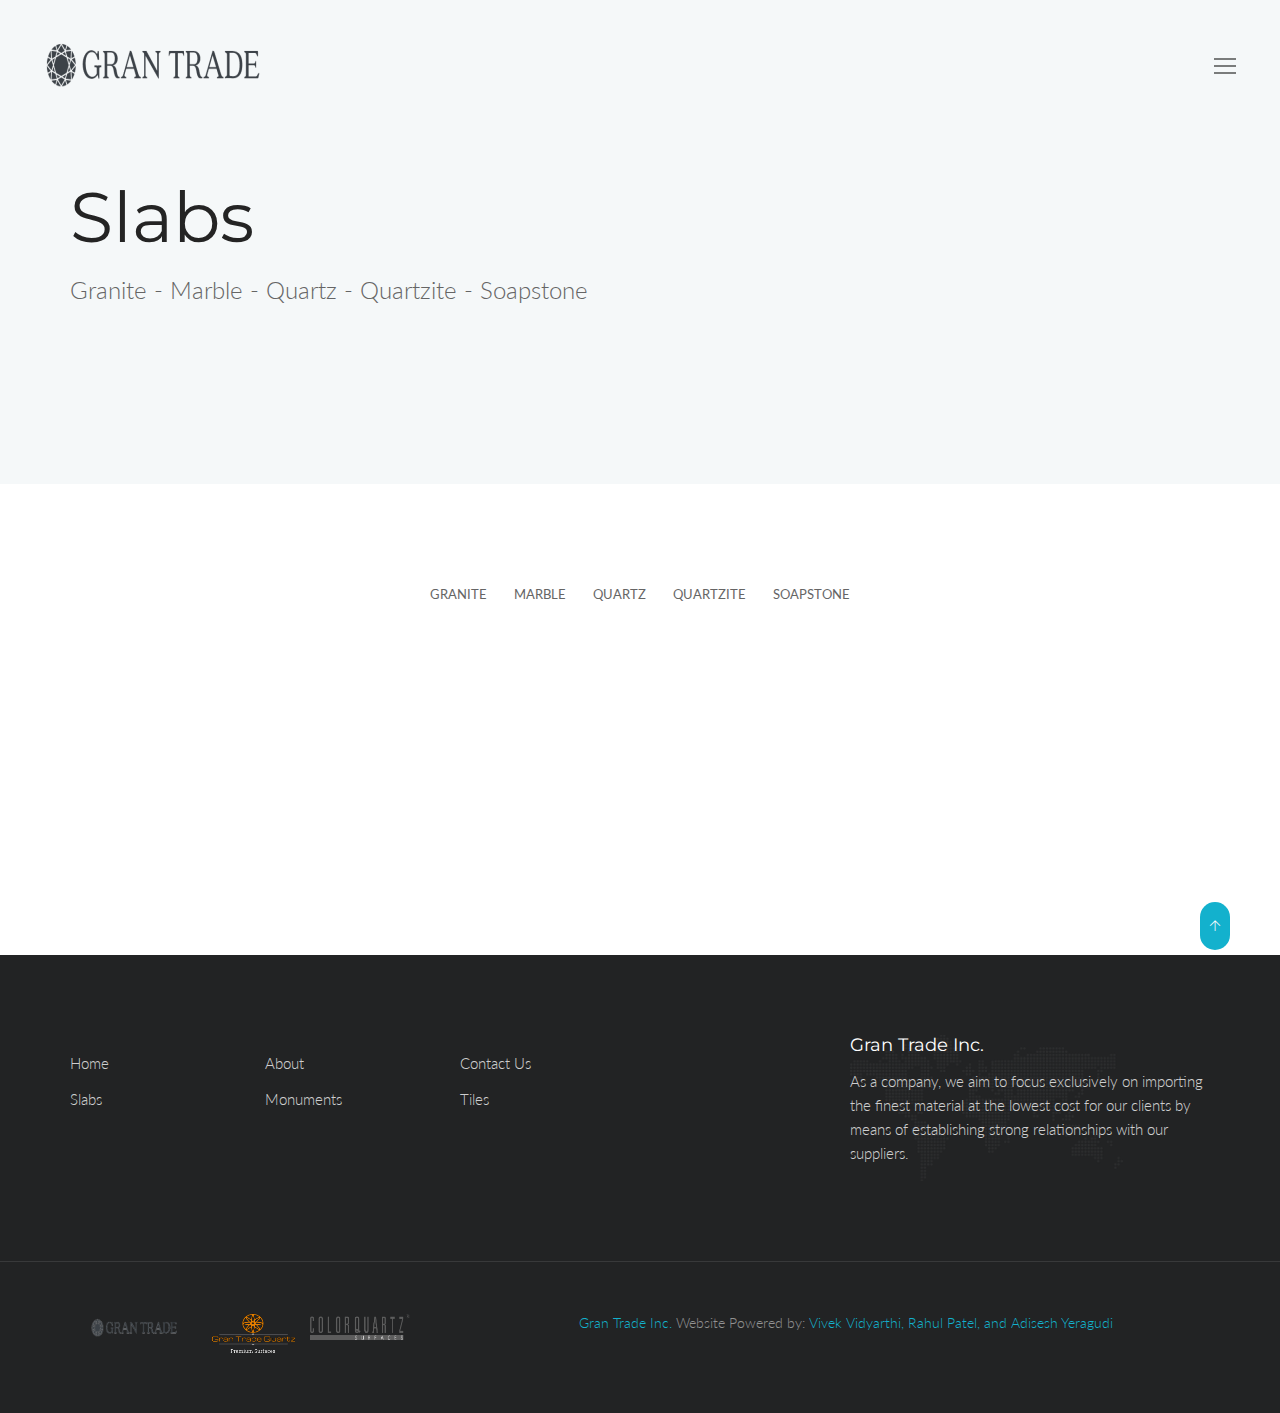
<file: HTML/index_portfolio.html>
<!DOCTYPE html>
<html lang="en" class="no-js">
<!-- Begin Head -->
<head>
    <!-- Basic -->
    <meta charset="utf-8"/>
    <meta name="viewport" content="width=device-width, initial-scale=1, shrink-to-fit=no">
    <meta http-equiv="x-ua-compatible" content="ie=edge">
    <title>Gran Trade - 01 </title>
    <meta name="keywords" content="Gran Trade - 01" />
    <meta name="description" content="Gran Trade - 01">
    <meta name="author" content="Rahul Patel and Vivek Vidyarthi">

    <!-- Web Fonts -->
    <link href="https://fonts.googleapis.com/css?family=Lato:300,400,400i|Montserrat:400,700" rel="stylesheet">

    <!-- Vendor Styles -->
    <link href="vendor/bootstrap/css/bootstrap.min.css" rel="stylesheet" type="text/css"/>
    <link href="css/animate.css" rel="stylesheet" type="text/css"/>
    <link href="vendor/themify/themify.css" rel="stylesheet" type="text/css"/>
    <link href="vendor/scrollbar/scrollbar.min.css" rel="stylesheet" type="text/css"/>
    <link href="vendor/magnific-popup/magnific-popup.css" rel="stylesheet" type="text/css"/>
    <link href="vendor/swiper/swiper.min.css" rel="stylesheet" type="text/css"/>
    <link href="vendor/cubeportfolio/css/cubeportfolio.min.css" rel="stylesheet" type="text/css"/>

    <!-- Theme Styles -->
    <link href="css/style.css" rel="stylesheet" type="text/css"/>
    <link href="css/global/global.css" rel="stylesheet" type="text/css"/>

    <!-- Favicon -->
    <link rel="shortcut icon" href="img/favicon.ico" type="image/x-icon">
    <link rel="apple-touch-icon" href="img/apple-touch-icon.png">
</head>
<!-- End Head -->

<!-- Body -->
<body>

<!--========== HEADER ==========-->
<header class="navbar-fixed-top s-header js__header-sticky js__header-overlay">
    <!-- Navbar -->
    <div class="s-header__navbar">
        <div class="s-header__container">
            <div class="s-header__navbar-row">
                <div class="s-header__navbar-row-col">
                    <!-- Logo -->
                    <div class="s-header__logo">
                        <a href="index.html" class="s-header__logo-link">
                            <img class="s-header__logo-img s-header__logo-img-default" src="img/logo.png" alt="Megakit Logo">
                            <img class="s-header__logo-img s-header__logo-img-shrink" src="img/logo-dark.png" alt="Megakit Logo">
                        </a>
                    </div>
                    <!-- End Logo -->
                </div>
                <div class="s-header__navbar-row-col">
                    <!-- Trigger -->
                    <a href="javascript:void(0);" class="s-header__trigger js__trigger">
                        <span class="s-header__trigger-icon"></span>
                        <svg x="0rem" y="0rem" width="3.125rem" height="3.125rem" viewbox="0 0 54 54">
                            <circle fill="transparent" stroke="#fff" stroke-width="1" cx="27" cy="27" r="25" stroke-dasharray="157 157" stroke-dashoffset="157"></circle>
                        </svg>
                    </a>
                    <!-- End Trigger -->
                </div>
            </div>
        </div>
    </div>
    <!-- End Navbar -->

    <!-- Overlay -->
    <div class="s-header-bg-overlay js__bg-overlay">
        <!-- Nav -->
        <nav class="s-header__nav js__scrollbar">
            <div class="container-fluid">
              <!-- Menu List -->
              <!--<ul class="list-unstyled s-header__nav-menu">
                  <li class="s-header__nav-menu-item"><a class="s-header__nav-menu-link s-header__nav-menu-link-divider -is-active" href="index.html">Corporate</a></li>
                  <li class="s-header__nav-menu-item"><a class="s-header__nav-menu-link s-header__nav-menu-link-divider" href="index_app_landing.html">App Landing</a></li>
                  <li class="s-header__nav-menu-item"><a class="s-header__nav-menu-link s-header__nav-menu-link-divider" href="index_portfolio.html">Portfolio</a></li>
                  <li class="s-header__nav-menu-item"><a class="s-header__nav-menu-link s-header__nav-menu-link-divider" href="index_events.html">Events</a></li>
                  <li class="s-header__nav-menu-item"><a class="s-header__nav-menu-link s-header__nav-menu-link-divider" href="index_lawyer.html">Lawyer</a></li>
                  <li class="s-header__nav-menu-item"><a class="s-header__nav-menu-link s-header__nav-menu-link-divider" href="index_clinic.html">Clinic</a></li>
                  <li class="s-header__nav-menu-item"><a class="s-header__nav-menu-link s-header__nav-menu-link-divider" href="index_coming_soon.html">Coming Soon</a></li>
                  <li class="s-header__nav-menu-item"><a class="s-header__nav-menu-link s-header__nav-menu-link-divider" href="team.html">Portfolio</a></li>
                  <li class="s-header__nav-menu-item"><a class="s-header__nav-menu-link s-header__nav-menu-link-divider" href="events.html">Specials</a></li>
                  <li class="s-header__nav-menu-item"><a class="s-header__nav-menu-link s-header__nav-menu-link-divider" href="faq.html">FAQ</a></li>
              </ul> -->
              <!-- End Menu List -->

              <!-- Menu List -->
              <ul class="list-unstyled s-header__nav-menu">
                  <li class="s-header__nav-menu-item"><a class="s-header__nav-menu-link s-header__nav-menu-link-divider" href="about.html">About</a></li>
                  <li class="s-header__nav-menu-item"><a class="s-header__nav-menu-link s-header__nav-menu-link-divider" href="index_portfolio.html">Slabs</a></li>
                  <li class="s-header__nav-menu-item"><a class="s-header__nav-menu-link s-header__nav-menu-link-divider" href="services.html">Monuments</a></li>
                  <li class="s-header__nav-menu-item"><a class="s-header__nav-menu-link s-header__nav-menu-link-divider" href="events.html">Tiles</a></li>
                  <li class="s-header__nav-menu-item"><a class="s-header__nav-menu-link s-header__nav-menu-link-divider" href="contacts.html">Contact Us</a></li>
              </ul>
                <!-- End Menu List -->
            </div>
        </nav>
        <!-- End Nav -->

        <!-- Action
        <ul class="list-inline s-header__action s-header__action--lb">
            <li class="s-header__action-item"><a class="s-header__action-link -is-active" href="#">En</a></li>
            <li class="s-header__action-item"><a class="s-header__action-link" href="#">Fr</a></li>
        </ul>
        <!-- End Action -->

        <!-- Action
        <ul class="list-inline s-header__action s-header__action--rb">
            <li class="s-header__action-item">
                <a class="s-header__action-link" href="#">
                    <i class="g-padding-r-5--xs ti-facebook"></i>
                    <span class="g-display-none--xs g-display-inline-block--sm">Facebook</span>
                </a>
            </li>
            <li class="s-header__action-item">
                <a class="s-header__action-link" href="#">
                    <i class="g-padding-r-5--xs ti-twitter"></i>
                    <span class="g-display-none--xs g-display-inline-block--sm">Twitter</span>
                </a>
            </li>
            <li class="s-header__action-item">
                <a class="s-header__action-link" href="#">
                    <i class="g-padding-r-5--xs ti-instagram"></i>
                    <span class="g-display-none--xs g-display-inline-block--sm">Instagram</span>
                </a>
            </li>
        </ul>
        <!-- End Action -->
    </div>
    <!-- End Overlay -->
</header>
        <!--========== PROMO BLOCK ==========-->
        <div class="g-bg-color--sky-light">
            <div class="container g-padding-y-125--xs">
                <div class="g-padding-y-50--xs">
                    <h1 class="g-font-size-35--xs g-font-size-55--sm g-font-size-70--lg">Slabs</h1>
                    <p class="g-font-size-22--xs g-font-size-24--md g-margin-b-0--xs">Granite - Marble - Quartz - Quartzite - Soapstone</p>
                </div>
            </div>
        </div>
        <!--========== END PROMO BLOCK ==========-->

        <!--========== PAGE CONTENT ==========-->
        <!-- Portfolio Filter -->
        <div class="container g-padding-y-100--xs">
            <div class="s-portfolio">
                <div id="js__filters-portfolio-gallery" class="s-portfolio__filter-v1 cbp-l-filters-text cbp-l-filters-center">

                    <div data-filter=".granite" class="s-portfolio__filter-v1-item cbp-filter-item">Granite</div>
                    <div data-filter=".marble" class="s-portfolio__filter-v1-item cbp-filter-item">Marble</div>
                    <div data-filter=".Quartz" class="s-portfolio__filter-v1-item cbp-filter-item">Quartz</div>
                    <div data-filter=".Quartzite" class="s-portfolio__filter-v1-item cbp-filter-item">Quartzite</div>
                    <div data-filter=".soapstone" class="s-portfolio__filter-v1-item cbp-filter-item">Soapstone</div>


                </div>
            </div>
        </div>
        <!-- End Portfolio Filter -->

        <!-- Portfolio Gallery -->
        <div class="container">

            <div id="js__grid-portfolio-gallery" class="cbp">


<div class="s-portfolio__item cbp-item marble ">
  <p class="g-font-size-22--xs g-font-size-24--md ">Marble is made of genuine natural stone, which means each slab is unique and beautiful. Marble is famous for its veining, which has led to the term “marbling.” Marble also ages beautifully. Marble comes in a large variety of colors and the options and patterns are endless. Marble is more porous and should have a quality sealer to reduce staining. Because the minerals that compose marble are sensitive to certain chemical agents, it is important to wipe spills away quickly.</p>
</div>


<div class="s-portfolio__item cbp-item granite">
  <p class="g-font-size-22--xs g-font-size-24--md ">Granite is durable and capable of lasting a long time. This stone is heat, scratch, chemical and stain resistant. Granite is a natural stone and provides one with low maintenance. Granite will provide you with longevity and durability.</p>
</div>

<div class="s-portfolio__item cbp-item Quartz">
  <p class="g-font-size-22--xs g-font-size-24--md ">Quartz surfaces are very durable and capable of lasting a long time.  They are both heat, scratch, chemical and stain resistant. Quartz surfaces are engineered from natural quartz and it is artificially colored. Quartz is also low maintenance. Quartz will provide you with the longevity and durability.</p>
</div>

<div class="s-portfolio__item cbp-item Quartzite">
  <p class="g-font-size-22--xs g-font-size-24--md ">Quartzite surfaces are very durable and capable of lasting a long time. This stone is heat, scratch, chemical and stain resistant. Quartzite is generally found in white to gray. Quartzite is a natural stone, and it will have streaking caused by varying degrees of pressure in its formation. Quartzite requires a bit more TLC, and it must be sealed before use and re-sealed one or two times per year.</p>
</div>

<div class="s-portfolio__item cbp-item soapstone">
  <p class="g-font-size-22--xs g-font-size-24--md ">Soapstone is a natural stone that is made from quarried stone. They offer outstanding design and versatility with low maintenance. The colors range from pure white with slight marbling to charcoal gray with nearly a solid color. This natural stone will not crack from stress or weight. Soapstone does not require sealing, and it is less likely to stain.</p>
</div>



</div>

            <!-- End Portfolio Gallery -->
        </div>
        <!-- End Portfolio -->

        <!-- Clients -->
        <div class="g-container--md g-padding-y-80--xs g-padding-y-125--sm">
            <!-- Swiper Clients -->


            <!-- End Swiper Clients -->
        </div>
        <!-- End Clients -->
        <!--========== END PAGE CONTENT ==========-->

        <!--========== FOOTER ==========-->
        <footer class="g-bg-color--dark">
          <!-- Links -->
          <!-- Links -->
          <div class="g-hor-divider__dashed--white-opacity-lightest">
              <div class="container g-padding-y-80--xs">
                  <div class="row">
                      <div class="col-sm-2 g-margin-b-20--xs g-margin-b-0--md">
                          <ul class="list-unstyled g-ul-li-tb-5--xs g-margin-b-0--xs">
                              <li><a class="g-font-size-15--xs g-color--white-opacity" href="index.html"></a></li>
                              <li><a class="g-font-size-15--xs g-color--white-opacity" href="index.html">Home</a></li>
                              <li><a class="g-font-size-15--xs g-color--white-opacity" href="index_portfolio.html">Slabs</a></li>
                              <li><a class="g-font-size-15--xs g-color--white-opacity" href="-"></a></li>
                          </ul>
                      </div>
                      <div class="col-sm-2 g-margin-b-20--xs g-margin-b-0--md">
                          <ul class="list-unstyled g-ul-li-tb-5--xs g-margin-b-0--xs">
                              <li><a class="g-font-size-15--xs g-color--white-opacity" href="index.html"></a></li>
                              <li><a class="g-font-size-15--xs g-color--white-opacity" href="about.html">About</a></li>
                              <li><a class="g-font-size-15--xs g-color--white-opacity" href="services.html">Monuments</a></li>
                              <li><a class="g-font-size-15--xs g-color--white-opacity" href="contacts.html"></a></li>
                          </ul>
                      </div>
                      <div class="col-sm-2 g-margin-b-40--xs g-margin-b-0--md">
                          <ul class="list-unstyled g-ul-li-tb-5--xs g-margin-b-0--xs">
                              <li><a class="g-font-size-15--xs g-color--white-opacity" href="-">   </a></li>
                                <li><a class="g-font-size-15--xs g-color--white-opacity" href="contacts.html">Contact Us</a></li>
                              <li><a class="g-font-size-15--xs g-color--white-opacity" href="events.html">Tiles</a></li>
                          </ul>
                      </div>
                      <div class="col-md-4 col-md-offset-2 col-sm-5 col-sm-offset-1 s-footer__logo g-padding-y-50--xs g-padding-y-0--md">
                          <h3 class="g-font-size-18--xs g-color--white">Gran Trade Inc.</h3>
                          <p class="g-color--white-opacity">As a company, we aim to focus exclusively on importing the finest material at the lowest cost for our clients by means of establishing strong relationships with our suppliers. </p>
                      </div>
                  </div>
              </div>
          </div>
            <!-- End Links -->

            <!-- Copyright -->
            <div class="container g-padding-y-50--xs">
                <div class="row">

                    <div class="col-xs-4">
                        <a href="index.html">
                            <img class="g-width-100--xs g-height-auto--xs" src="img/logos4.png" alt="Gran Trade Inc. Logo"></a>
                        <dr>

                            <div class="col-xs-4">
                                <a href="index.html">
                                    <img class="g-width-100--xs g-height-auto--xs" src="img/logo.png" alt="Gran Trade Inc. Logo"></a> </div>

                            <dr>


                                <div class="col-xs-4">
                                    <a href="index.html">
                                        <img class="g-width-100--xs g-height-auto--xs" src="img/logo2.png" alt="Gran Trade Inc. Logo"></a> </div>
                    </div>

                    <div class="col-xs-7 g-text-right--xs">
                        <p class="g-font-size-14--xs g-margin-b-0--xs g-color--white-opacity-light"><a href="index.html">Gran Trade Inc.</a> Website Powered by: <a href="http://www.gmail.com/">Vivek Vidyarthi, Rahul Patel, and Adisesh Yeragudi</a></p>
                    </div>
                </div>
            </div>
            <!-- End Copyright -->
        </footer>
        <!--========== END FOOTER ==========-->

        <!-- Back To Top -->
        <a href="javascript:void(0);" class="s-back-to-top js__back-to-top"></a>

        <!--========== JAVASCRIPTS (Load javascripts at bottom, this will reduce page load time) ==========-->
        <!-- Vendor -->
        <script type="text/javascript" src="vendor/jquery.min.js"></script>
        <script type="text/javascript" src="vendor/jquery.migrate.min.js"></script>
        <script type="text/javascript" src="vendor/bootstrap/js/bootstrap.min.js"></script>
        <script type="text/javascript" src="vendor/jquery.smooth-scroll.min.js"></script>
        <script type="text/javascript" src="vendor/jquery.back-to-top.min.js"></script>
        <script type="text/javascript" src="vendor/scrollbar/jquery.scrollbar.min.js"></script>
        <script type="text/javascript" src="vendor/swiper/swiper.jquery.min.js"></script>
        <script type="text/javascript" src="vendor/cubeportfolio/js/jquery.cubeportfolio.min.js"></script>
        <script type="text/javascript" src="vendor/jquery.wow.min.js"></script>

        <!-- General Components and Settings -->
        <script type="text/javascript" src="js/global.min.js"></script>
        <script type="text/javascript" src="js/components/header-sticky.min.js"></script>
        <script type="text/javascript" src="js/components/scrollbar.min.js"></script>
        <script type="text/javascript" src="js/components/swiper.min.js"></script>
        <script type="text/javascript" src="js/components/portfolio-3-col.min.js"></script>
        <script type="text/javascript" src="js/components/wow.min.js"></script>
        <!--========== END JAVASCRIPTS ==========-->

    </body>
    <!-- End Body -->
</html>
</file>
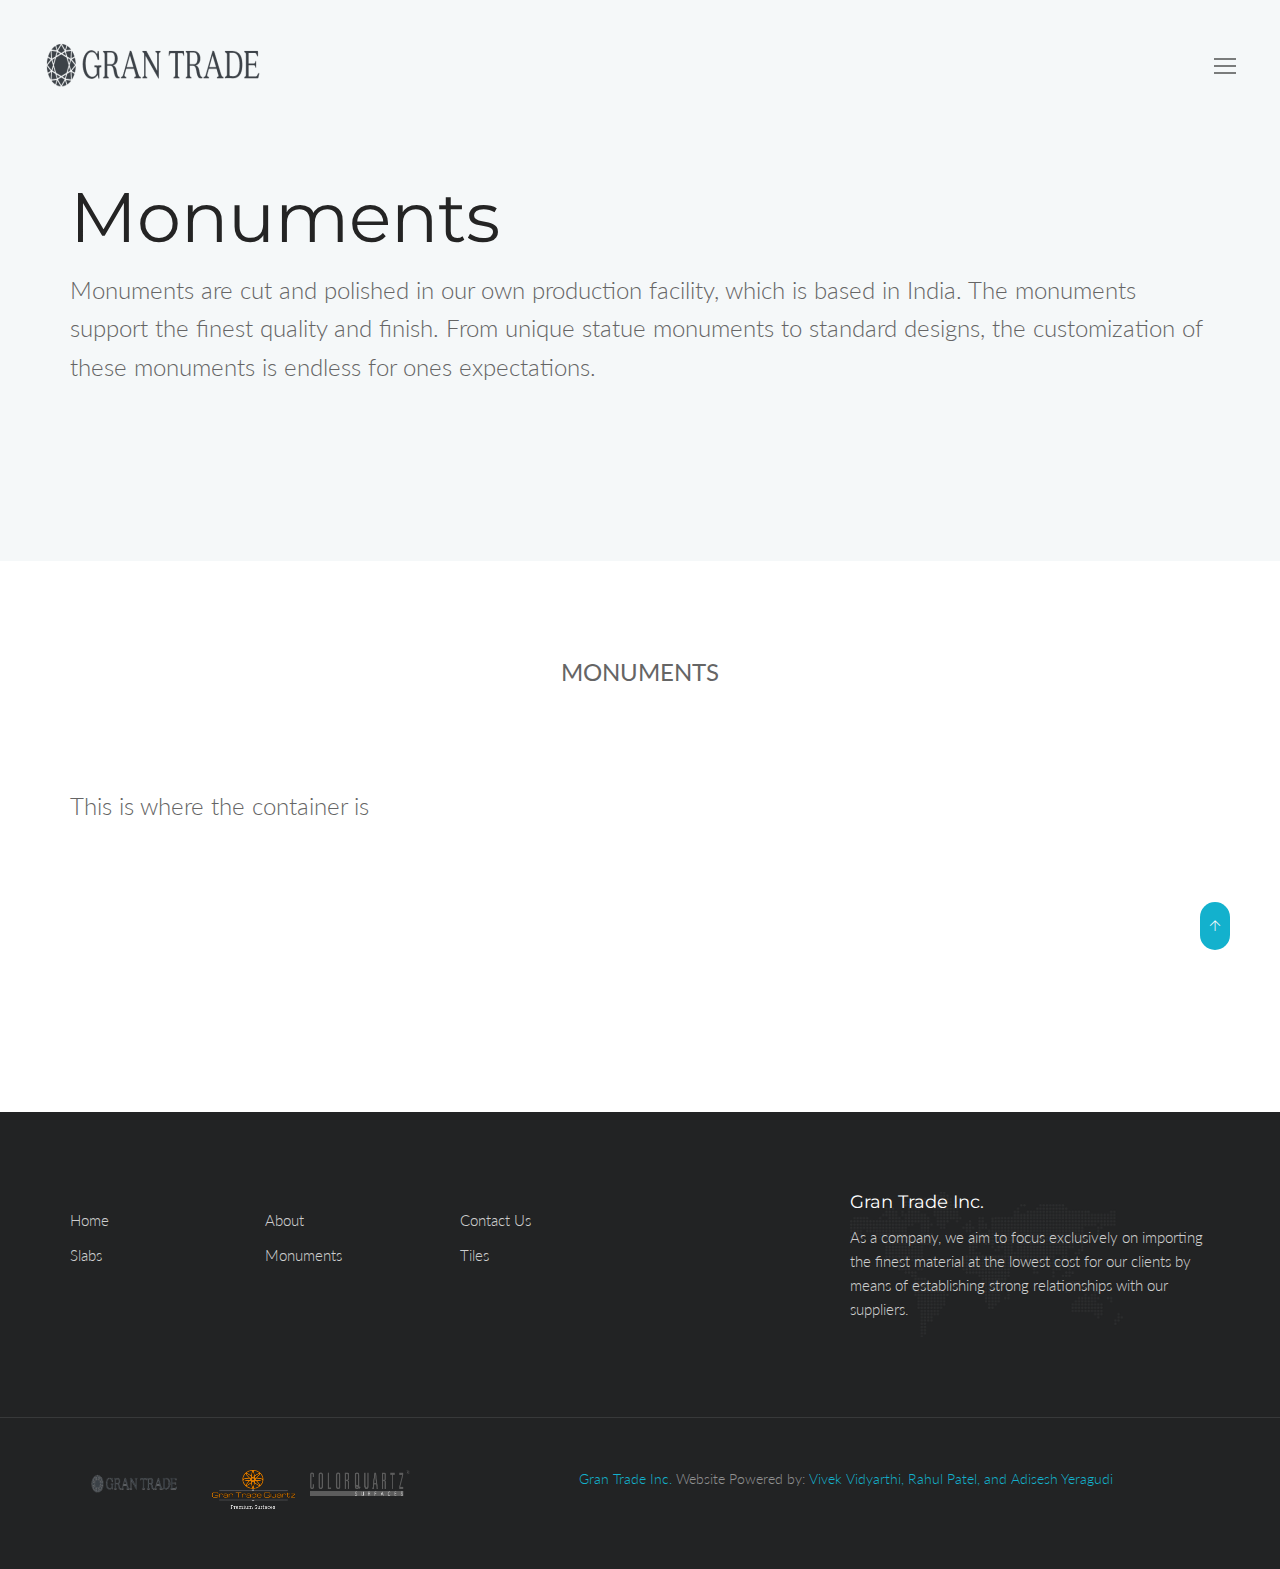
<file: HTML/services.html>
<!DOCTYPE html>
<html lang="en" class="no-js">
<!-- Begin Head -->
<head>
    <!-- Basic -->
    <meta charset="utf-8"/>
    <meta name="viewport" content="width=device-width, initial-scale=1, shrink-to-fit=no">
    <meta http-equiv="x-ua-compatible" content="ie=edge">
    <title>Gran Trade Inc.- 01 </title>
    <meta name="keywords" content="Gran Trade Inc. - 01" />
    <meta name="description" content="Gran Trade Inc. - 01">
    <meta name="author" content="Rahul Patel and Vivek Vidyarthi">

    <!-- Web Fonts -->
    <link href="https://fonts.googleapis.com/css?family=Lato:300,400,400i|Montserrat:400,700" rel="stylesheet">

    <!-- Vendor Styles -->
    <link href="vendor/bootstrap/css/bootstrap.min.css" rel="stylesheet" type="text/css"/>
    <link href="css/animate.css" rel="stylesheet" type="text/css"/>
    <link href="vendor/themify/themify.css" rel="stylesheet" type="text/css"/>
    <link href="vendor/scrollbar/scrollbar.min.css" rel="stylesheet" type="text/css"/>
    <link href="vendor/magnific-popup/magnific-popup.css" rel="stylesheet" type="text/css"/>
    <link href="vendor/swiper/swiper.min.css" rel="stylesheet" type="text/css"/>
    <link href="vendor/cubeportfolio/css/cubeportfolio.min.css" rel="stylesheet" type="text/css"/>

    <!-- Theme Styles -->
    <link href="css/style.css" rel="stylesheet" type="text/css"/>
    <link href="css/global/global.css" rel="stylesheet" type="text/css"/>

    <!-- Favicon -->
    <link rel="shortcut icon" href="img/favicon.ico" type="image/x-icon">
    <link rel="apple-touch-icon" href="img/apple-touch-icon.png">
</head>
<!-- End Head -->

<!-- Body -->
<body>

<!--========== HEADER ==========-->
<header class="navbar-fixed-top s-header js__header-sticky js__header-overlay">
    <!-- Navbar -->
    <div class="s-header__navbar">
        <div class="s-header__container">
            <div class="s-header__navbar-row">
                <div class="s-header__navbar-row-col">
                    <!-- Logo -->
                    <div class="s-header__logo">
                        <a href="index.html" class="s-header__logo-link">
                            <img class="s-header__logo-img s-header__logo-img-default" src="img/logo.png" alt="Gran Trade Inc. Logo">
                            <img class="s-header__logo-img s-header__logo-img-shrink" src="img/logo-dark.png" alt="Gran Trade Inc. Logo">
                        </a>
                    </div>
                    <!-- End Logo -->
                </div>
                <div class="s-header__navbar-row-col">
                    <!-- Trigger -->
                    <a href="javascript:void(0);" class="s-header__trigger js__trigger">
                        <span class="s-header__trigger-icon"></span>
                        <svg x="0rem" y="0rem" width="3.125rem" height="3.125rem" viewbox="0 0 54 54">
                            <circle fill="transparent" stroke="#fff" stroke-width="1" cx="27" cy="27" r="25" stroke-dasharray="157 157" stroke-dashoffset="157"></circle>
                        </svg>
                    </a>
                    <!-- End Trigger -->
                </div>
            </div>
        </div>
    </div>
    <!-- End Navbar -->

    <!-- Overlay -->
    <div class="s-header-bg-overlay js__bg-overlay">
        <!-- Nav -->
        <nav class="s-header__nav js__scrollbar">
            <div class="container-fluid">
              <!-- Menu List -->
              <!--<ul class="list-unstyled s-header__nav-menu">
                  <li class="s-header__nav-menu-item"><a class="s-header__nav-menu-link s-header__nav-menu-link-divider -is-active" href="index.html">Corporate</a></li>
                  <li class="s-header__nav-menu-item"><a class="s-header__nav-menu-link s-header__nav-menu-link-divider" href="index_app_landing.html">App Landing</a></li>
                  <li class="s-header__nav-menu-item"><a class="s-header__nav-menu-link s-header__nav-menu-link-divider" href="index_portfolio.html">Portfolio</a></li>
                  <li class="s-header__nav-menu-item"><a class="s-header__nav-menu-link s-header__nav-menu-link-divider" href="index_events.html">Events</a></li>
                  <li class="s-header__nav-menu-item"><a class="s-header__nav-menu-link s-header__nav-menu-link-divider" href="index_lawyer.html">Lawyer</a></li>
                  <li class="s-header__nav-menu-item"><a class="s-header__nav-menu-link s-header__nav-menu-link-divider" href="index_clinic.html">Clinic</a></li>
                  <li class="s-header__nav-menu-item"><a class="s-header__nav-menu-link s-header__nav-menu-link-divider" href="index_coming_soon.html">Coming Soon</a></li>
                  <li class="s-header__nav-menu-item"><a class="s-header__nav-menu-link s-header__nav-menu-link-divider" href="team.html">Portfolio</a></li>
                  <li class="s-header__nav-menu-item"><a class="s-header__nav-menu-link s-header__nav-menu-link-divider" href="events.html">Specials</a></li>
                  <li class="s-header__nav-menu-item"><a class="s-header__nav-menu-link s-header__nav-menu-link-divider" href="faq.html">FAQ</a></li>
              </ul> -->
              <!-- End Menu List -->

              <!-- Menu List -->
              <ul class="list-unstyled s-header__nav-menu">
                  <li class="s-header__nav-menu-item"><a class="s-header__nav-menu-link s-header__nav-menu-link-divider" href="about.html">About</a></li>
                  <li class="s-header__nav-menu-item"><a class="s-header__nav-menu-link s-header__nav-menu-link-divider" href="index_portfolio.html">Slabs</a></li>
                  <li class="s-header__nav-menu-item"><a class="s-header__nav-menu-link s-header__nav-menu-link-divider" href="services.html">Monuments</a></li>
                  <li class="s-header__nav-menu-item"><a class="s-header__nav-menu-link s-header__nav-menu-link-divider" href="events.html">Tiles</a></li>
                  <li class="s-header__nav-menu-item"><a class="s-header__nav-menu-link s-header__nav-menu-link-divider" href="contacts.html">Contact Us</a></li>
              </ul>
                <!-- End Menu List -->
            </div>
        </nav>
        <!-- End Nav -->

        <!-- Action
        <ul class="list-inline s-header__action s-header__action--lb">
            <li class="s-header__action-item"><a class="s-header__action-link -is-active" href="#">En</a></li>
            <li class="s-header__action-item"><a class="s-header__action-link" href="#">Fr</a></li>
        </ul>
        <!-- End Action -->

        <!-- Action
        <ul class="list-inline s-header__action s-header__action--rb">
            <li class="s-header__action-item">
                <a class="s-header__action-link" href="#">
                    <i class="g-padding-r-5--xs ti-facebook"></i>
                    <span class="g-display-none--xs g-display-inline-block--sm">Facebook</span>
                </a>
            </li>
            <li class="s-header__action-item">
                <a class="s-header__action-link" href="#">
                    <i class="g-padding-r-5--xs ti-twitter"></i>
                    <span class="g-display-none--xs g-display-inline-block--sm">Twitter</span>
                </a>
            </li>
            <li class="s-header__action-item">
                <a class="s-header__action-link" href="#">
                    <i class="g-padding-r-5--xs ti-instagram"></i>
                    <span class="g-display-none--xs g-display-inline-block--sm">Instagram</span>
                </a>
            </li>
        </ul>
        <!-- End Action -->
    </div>
    <!-- End Overlay -->
</header>
        <!--========== PROMO BLOCK ==========-->
        <div class="g-bg-color--sky-light">
            <div class="container g-padding-y-125--xs">
                <div class="g-padding-y-50--xs">
                    <h1 class="g-font-size-35--xs g-font-size-55--sm g-font-size-70--lg">Monuments</h1>
                    <p class="g-font-size-22--xs g-font-size-24--md g-margin-b-0--xs">Monuments are cut and polished in our own production facility, which is based in India. The monuments support the finest quality and finish. From unique statue monuments to standard designs, the customization of these monuments is endless for ones expectations.</p>
                </div>
            </div>
        </div>
        <!--========== END PROMO BLOCK ==========-->

        <!--========== PAGE CONTENT ==========-->
        <!-- Portfolio Filter -->
        <div class="container g-padding-y-100--xs">
            <div class="s-portfolio">
                <div id="js__filters-portfolio-gallery" class="s-portfolio__filter-v1 cbp-l-filters-text cbp-l-filters-center">

                    <div data-filter=".graphic" class="s-portfolio__filter-v1-item cbp-filter-item"></div>
                    <div data-filter=".monuments" class="s-portfolio__filter-v1-item cbp-filter-item g-font-size-24--md">Monuments</div>
                    <div data-filter=".motion" class="s-portfolio__filter-v1-item cbp-filter-item"></div>

                </div>
            </div>
        </div>
        <!-- End Portfolio Filter -->

        <!-- Portfolio Gallery -->
        <div class="container">




  <div class="s-portfolio__item cbp-item monuments ">
  <p class="g-font-size-22--xs g-font-size-24--md ">This is where the container is</p>
  </div>


  </div>
            <!-- End Portfolio Gallery -->
        </div>
        <!-- End Portfolio -->

        <!-- Clients -->
        <div class="g-container--md g-padding-y-80--xs g-padding-y-125--sm">
            <!-- Swiper Clients -->


            <!-- End Swiper Clients -->
        </div>
        <!-- End Clients -->
        <!--========== END PAGE CONTENT ==========-->

        <!--========== FOOTER ==========-->
        <footer class="g-bg-color--dark">
          <!-- Links -->
          <!-- Links -->
          <div class="g-hor-divider__dashed--white-opacity-lightest">
              <div class="container g-padding-y-80--xs">
                  <div class="row">
                      <div class="col-sm-2 g-margin-b-20--xs g-margin-b-0--md">
                          <ul class="list-unstyled g-ul-li-tb-5--xs g-margin-b-0--xs">
                              <li><a class="g-font-size-15--xs g-color--white-opacity" href="index.html"></a></li>
                              <li><a class="g-font-size-15--xs g-color--white-opacity" href="index.html">Home</a></li>
                              <li><a class="g-font-size-15--xs g-color--white-opacity" href="index_portfolio.html">Slabs</a></li>
                              <li><a class="g-font-size-15--xs g-color--white-opacity" href="-"></a></li>
                          </ul>
                      </div>
                      <div class="col-sm-2 g-margin-b-20--xs g-margin-b-0--md">
                          <ul class="list-unstyled g-ul-li-tb-5--xs g-margin-b-0--xs">
                              <li><a class="g-font-size-15--xs g-color--white-opacity" href="index.html"></a></li>
                              <li><a class="g-font-size-15--xs g-color--white-opacity" href="about.html">About</a></li>
                              <li><a class="g-font-size-15--xs g-color--white-opacity" href="services.html">Monuments</a></li>
                              <li><a class="g-font-size-15--xs g-color--white-opacity" href="contacts.html"></a></li>
                          </ul>
                      </div>
                      <div class="col-sm-2 g-margin-b-40--xs g-margin-b-0--md">
                          <ul class="list-unstyled g-ul-li-tb-5--xs g-margin-b-0--xs">
                              <li><a class="g-font-size-15--xs g-color--white-opacity" href="-">   </a></li>
                                <li><a class="g-font-size-15--xs g-color--white-opacity" href="contacts.html">Contact Us</a></li>
                              <li><a class="g-font-size-15--xs g-color--white-opacity" href="events.html">Tiles</a></li>
                          </ul>
                      </div>
                      <div class="col-md-4 col-md-offset-2 col-sm-5 col-sm-offset-1 s-footer__logo g-padding-y-50--xs g-padding-y-0--md">
                          <h3 class="g-font-size-18--xs g-color--white">Gran Trade Inc.</h3>
                          <p class="g-color--white-opacity">As a company, we aim to focus exclusively on importing the finest material at the lowest cost for our clients by means of establishing strong relationships with our suppliers. </p>
                      </div>
                  </div>
              </div>
          </div>
          <!-- End Links -->


            <!-- Copyright -->
            <div class="container g-padding-y-50--xs">
                <div class="row">

                    <div class="col-xs-4">
                        <a href="index.html">
                            <img class="g-width-100--xs g-height-auto--xs" src="img/logos4.png" alt="Gran Trade Inc. Logo"></a>
                        <dr>

                            <div class="col-xs-4">
                                <a href="index.html">
                                    <img class="g-width-100--xs g-height-auto--xs" src="img/logo.png" alt="Gran Trade Inc. Logo"></a> </div>

                            <dr>


                                <div class="col-xs-4">
                                    <a href="index.html">
                                        <img class="g-width-100--xs g-height-auto--xs" src="img/logo2.png" alt="Gran Trade Inc. Logo"></a> </div>
                    </div>

                    <div class="col-xs-7 g-text-right--xs">
                        <p class="g-font-size-14--xs g-margin-b-0--xs g-color--white-opacity-light"><a href="index.html">Gran Trade Inc.</a> Website Powered by: <a href="http://www.gmail.com/">Vivek Vidyarthi, Rahul Patel, and Adisesh Yeragudi</a></p>
                    </div>
                </div>
            </div>
            <!-- End Copyright -->
        </footer>
        <!--========== END FOOTER ==========-->

        <!-- Back To Top -->
        <a href="javascript:void(0);" class="s-back-to-top js__back-to-top"></a>

        <!--========== JAVASCRIPTS (Load javascripts at bottom, this will reduce page load time) ==========-->
        <!-- Vendor -->
        <script type="text/javascript" src="vendor/jquery.min.js"></script>
        <script type="text/javascript" src="vendor/jquery.migrate.min.js"></script>
        <script type="text/javascript" src="vendor/bootstrap/js/bootstrap.min.js"></script>
        <script type="text/javascript" src="vendor/jquery.smooth-scroll.min.js"></script>
        <script type="text/javascript" src="vendor/jquery.back-to-top.min.js"></script>
        <script type="text/javascript" src="vendor/scrollbar/jquery.scrollbar.min.js"></script>
        <script type="text/javascript" src="vendor/swiper/swiper.jquery.min.js"></script>
        <script type="text/javascript" src="vendor/cubeportfolio/js/jquery.cubeportfolio.min.js"></script>
        <script type="text/javascript" src="vendor/jquery.wow.min.js"></script>

        <!-- General Components and Settings -->
        <script type="text/javascript" src="js/global.min.js"></script>
        <script type="text/javascript" src="js/components/header-sticky.min.js"></script>
        <script type="text/javascript" src="js/components/scrollbar.min.js"></script>
        <script type="text/javascript" src="js/components/swiper.min.js"></script>
        <script type="text/javascript" src="js/components/portfolio-3-col.min.js"></script>
        <script type="text/javascript" src="js/components/wow.min.js"></script>
        <!--========== END JAVASCRIPTS ==========-->

    </body>
    <!-- End Body -->
</html>
</file>
<file: HTML/vendor/themify/themify.css>
@font-face {
	font-family: 'themify';
	src:url('fonts/themify.eot?-fvbane');
	src:url('fonts/themify.eot?#iefix-fvbane') format('embedded-opentype'),
		url('fonts/themify.woff?-fvbane') format('woff'),
		url('fonts/themify.ttf?-fvbane') format('truetype'),
		url('fonts/themify.svg?-fvbane#themify') format('svg');
	font-weight: normal;
	font-style: normal;
}

[class^="ti-"], [class*=" ti-"] {
	font-family: 'themify';
	speak: none;
	font-style: normal;
	font-weight: normal;
	font-variant: normal;
	text-transform: none;
	line-height: 1;

	/* Better Font Rendering =========== */
	-webkit-font-smoothing: antialiased;
	-moz-osx-font-smoothing: grayscale;
}

.ti-wand:before {
	content: "\e600";
}
.ti-volume:before {
	content: "\e601";
}
.ti-user:before {
	content: "\e602";
}
.ti-unlock:before {
	content: "\e603";
}
.ti-unlink:before {
	content: "\e604";
}
.ti-trash:before {
	content: "\e605";
}
.ti-thought:before {
	content: "\e606";
}
.ti-target:before {
	content: "\e607";
}
.ti-tag:before {
	content: "\e608";
}
.ti-tablet:before {
	content: "\e609";
}
.ti-star:before {
	content: "\e60a";
}
.ti-spray:before {
	content: "\e60b";
}
.ti-signal:before {
	content: "\e60c";
}
.ti-shopping-cart:before {
	content: "\e60d";
}
.ti-shopping-cart-full:before {
	content: "\e60e";
}
.ti-settings:before {
	content: "\e60f";
}
.ti-search:before {
	content: "\e610";
}
.ti-zoom-in:before {
	content: "\e611";
}
.ti-zoom-out:before {
	content: "\e612";
}
.ti-cut:before {
	content: "\e613";
}
.ti-ruler:before {
	content: "\e614";
}
.ti-ruler-pencil:before {
	content: "\e615";
}
.ti-ruler-alt:before {
	content: "\e616";
}
.ti-bookmark:before {
	content: "\e617";
}
.ti-bookmark-alt:before {
	content: "\e618";
}
.ti-reload:before {
	content: "\e619";
}
.ti-plus:before {
	content: "\e61a";
}
.ti-pin:before {
	content: "\e61b";
}
.ti-pencil:before {
	content: "\e61c";
}
.ti-pencil-alt:before {
	content: "\e61d";
}
.ti-paint-roller:before {
	content: "\e61e";
}
.ti-paint-bucket:before {
	content: "\e61f";
}
.ti-na:before {
	content: "\e620";
}
.ti-mobile:before {
	content: "\e621";
}
.ti-minus:before {
	content: "\e622";
}
.ti-medall:before {
	content: "\e623";
}
.ti-medall-alt:before {
	content: "\e624";
}
.ti-marker:before {
	content: "\e625";
}
.ti-marker-alt:before {
	content: "\e626";
}
.ti-arrow-up:before {
	content: "\e627";
}
.ti-arrow-right:before {
	content: "\e628";
}
.ti-arrow-left:before {
	content: "\e629";
}
.ti-arrow-down:before {
	content: "\e62a";
}
.ti-lock:before {
	content: "\e62b";
}
.ti-location-arrow:before {
	content: "\e62c";
}
.ti-link:before {
	content: "\e62d";
}
.ti-layout:before {
	content: "\e62e";
}
.ti-layers:before {
	content: "\e62f";
}
.ti-layers-alt:before {
	content: "\e630";
}
.ti-key:before {
	content: "\e631";
}
.ti-import:before {
	content: "\e632";
}
.ti-image:before {
	content: "\e633";
}
.ti-heart:before {
	content: "\e634";
}
.ti-heart-broken:before {
	content: "\e635";
}
.ti-hand-stop:before {
	content: "\e636";
}
.ti-hand-open:before {
	content: "\e637";
}
.ti-hand-drag:before {
	content: "\e638";
}
.ti-folder:before {
	content: "\e639";
}
.ti-flag:before {
	content: "\e63a";
}
.ti-flag-alt:before {
	content: "\e63b";
}
.ti-flag-alt-2:before {
	content: "\e63c";
}
.ti-eye:before {
	content: "\e63d";
}
.ti-export:before {
	content: "\e63e";
}
.ti-exchange-vertical:before {
	content: "\e63f";
}
.ti-desktop:before {
	content: "\e640";
}
.ti-cup:before {
	content: "\e641";
}
.ti-crown:before {
	content: "\e642";
}
.ti-comments:before {
	content: "\e643";
}
.ti-comment:before {
	content: "\e644";
}
.ti-comment-alt:before {
	content: "\e645";
}
.ti-close:before {
	content: "\e646";
}
.ti-clip:before {
	content: "\e647";
}
.ti-angle-up:before {
	content: "\e648";
}
.ti-angle-right:before {
	content: "\e649";
}
.ti-angle-left:before {
	content: "\e64a";
}
.ti-angle-down:before {
	content: "\e64b";
}
.ti-check:before {
	content: "\e64c";
}
.ti-check-box:before {
	content: "\e64d";
}
.ti-camera:before {
	content: "\e64e";
}
.ti-announcement:before {
	content: "\e64f";
}
.ti-brush:before {
	content: "\e650";
}
.ti-briefcase:before {
	content: "\e651";
}
.ti-bolt:before {
	content: "\e652";
}
.ti-bolt-alt:before {
	content: "\e653";
}
.ti-blackboard:before {
	content: "\e654";
}
.ti-bag:before {
	content: "\e655";
}
.ti-move:before {
	content: "\e656";
}
.ti-arrows-vertical:before {
	content: "\e657";
}
.ti-arrows-horizontal:before {
	content: "\e658";
}
.ti-fullscreen:before {
	content: "\e659";
}
.ti-arrow-top-right:before {
	content: "\e65a";
}
.ti-arrow-top-left:before {
	content: "\e65b";
}
.ti-arrow-circle-up:before {
	content: "\e65c";
}
.ti-arrow-circle-right:before {
	content: "\e65d";
}
.ti-arrow-circle-left:before {
	content: "\e65e";
}
.ti-arrow-circle-down:before {
	content: "\e65f";
}
.ti-angle-double-up:before {
	content: "\e660";
}
.ti-angle-double-right:before {
	content: "\e661";
}
.ti-angle-double-left:before {
	content: "\e662";
}
.ti-angle-double-down:before {
	content: "\e663";
}
.ti-zip:before {
	content: "\e664";
}
.ti-world:before {
	content: "\e665";
}
.ti-wheelchair:before {
	content: "\e666";
}
.ti-view-list:before {
	content: "\e667";
}
.ti-view-list-alt:before {
	content: "\e668";
}
.ti-view-grid:before {
	content: "\e669";
}
.ti-uppercase:before {
	content: "\e66a";
}
.ti-upload:before {
	content: "\e66b";
}
.ti-underline:before {
	content: "\e66c";
}
.ti-truck:before {
	content: "\e66d";
}
.ti-timer:before {
	content: "\e66e";
}
.ti-ticket:before {
	content: "\e66f";
}
.ti-thumb-up:before {
	content: "\e670";
}
.ti-thumb-down:before {
	content: "\e671";
}
.ti-text:before {
	content: "\e672";
}
.ti-stats-up:before {
	content: "\e673";
}
.ti-stats-down:before {
	content: "\e674";
}
.ti-split-v:before {
	content: "\e675";
}
.ti-split-h:before {
	content: "\e676";
}
.ti-smallcap:before {
	content: "\e677";
}
.ti-shine:before {
	content: "\e678";
}
.ti-shift-right:before {
	content: "\e679";
}
.ti-shift-left:before {
	content: "\e67a";
}
.ti-shield:before {
	content: "\e67b";
}
.ti-notepad:before {
	content: "\e67c";
}
.ti-server:before {
	content: "\e67d";
}
.ti-quote-right:before {
	content: "\e67e";
}
.ti-quote-left:before {
	content: "\e67f";
}
.ti-pulse:before {
	content: "\e680";
}
.ti-printer:before {
	content: "\e681";
}
.ti-power-off:before {
	content: "\e682";
}
.ti-plug:before {
	content: "\e683";
}
.ti-pie-chart:before {
	content: "\e684";
}
.ti-paragraph:before {
	content: "\e685";
}
.ti-panel:before {
	content: "\e686";
}
.ti-package:before {
	content: "\e687";
}
.ti-music:before {
	content: "\e688";
}
.ti-music-alt:before {
	content: "\e689";
}
.ti-mouse:before {
	content: "\e68a";
}
.ti-mouse-alt:before {
	content: "\e68b";
}
.ti-money:before {
	content: "\e68c";
}
.ti-microphone:before {
	content: "\e68d";
}
.ti-menu:before {
	content: "\e68e";
}
.ti-menu-alt:before {
	content: "\e68f";
}
.ti-map:before {
	content: "\e690";
}
.ti-map-alt:before {
	content: "\e691";
}
.ti-loop:before {
	content: "\e692";
}
.ti-location-pin:before {
	content: "\e693";
}
.ti-list:before {
	content: "\e694";
}
.ti-light-bulb:before {
	content: "\e695";
}
.ti-Italic:before {
	content: "\e696";
}
.ti-info:before {
	content: "\e697";
}
.ti-infinite:before {
	content: "\e698";
}
.ti-id-badge:before {
	content: "\e699";
}
.ti-hummer:before {
	content: "\e69a";
}
.ti-home:before {
	content: "\e69b";
}
.ti-help:before {
	content: "\e69c";
}
.ti-headphone:before {
	content: "\e69d";
}
.ti-harddrives:before {
	content: "\e69e";
}
.ti-harddrive:before {
	content: "\e69f";
}
.ti-gift:before {
	content: "\e6a0";
}
.ti-game:before {
	content: "\e6a1";
}
.ti-filter:before {
	content: "\e6a2";
}
.ti-files:before {
	content: "\e6a3";
}
.ti-file:before {
	content: "\e6a4";
}
.ti-eraser:before {
	content: "\e6a5";
}
.ti-envelope:before {
	content: "\e6a6";
}
.ti-download:before {
	content: "\e6a7";
}
.ti-direction:before {
	content: "\e6a8";
}
.ti-direction-alt:before {
	content: "\e6a9";
}
.ti-dashboard:before {
	content: "\e6aa";
}
.ti-control-stop:before {
	content: "\e6ab";
}
.ti-control-shuffle:before {
	content: "\e6ac";
}
.ti-control-play:before {
	content: "\e6ad";
}
.ti-control-pause:before {
	content: "\e6ae";
}
.ti-control-forward:before {
	content: "\e6af";
}
.ti-control-backward:before {
	content: "\e6b0";
}
.ti-cloud:before {
	content: "\e6b1";
}
.ti-cloud-up:before {
	content: "\e6b2";
}
.ti-cloud-down:before {
	content: "\e6b3";
}
.ti-clipboard:before {
	content: "\e6b4";
}
.ti-car:before {
	content: "\e6b5";
}
.ti-calendar:before {
	content: "\e6b6";
}
.ti-book:before {
	content: "\e6b7";
}
.ti-bell:before {
	content: "\e6b8";
}
.ti-basketball:before {
	content: "\e6b9";
}
.ti-bar-chart:before {
	content: "\e6ba";
}
.ti-bar-chart-alt:before {
	content: "\e6bb";
}
.ti-back-right:before {
	content: "\e6bc";
}
.ti-back-left:before {
	content: "\e6bd";
}
.ti-arrows-corner:before {
	content: "\e6be";
}
.ti-archive:before {
	content: "\e6bf";
}
.ti-anchor:before {
	content: "\e6c0";
}
.ti-align-right:before {
	content: "\e6c1";
}
.ti-align-left:before {
	content: "\e6c2";
}
.ti-align-justify:before {
	content: "\e6c3";
}
.ti-align-center:before {
	content: "\e6c4";
}
.ti-alert:before {
	content: "\e6c5";
}
.ti-alarm-clock:before {
	content: "\e6c6";
}
.ti-agenda:before {
	content: "\e6c7";
}
.ti-write:before {
	content: "\e6c8";
}
.ti-window:before {
	content: "\e6c9";
}
.ti-widgetized:before {
	content: "\e6ca";
}
.ti-widget:before {
	content: "\e6cb";
}
.ti-widget-alt:before {
	content: "\e6cc";
}
.ti-wallet:before {
	content: "\e6cd";
}
.ti-video-clapper:before {
	content: "\e6ce";
}
.ti-video-camera:before {
	content: "\e6cf";
}
.ti-vector:before {
	content: "\e6d0";
}
.ti-themify-logo:before {
	content: "\e6d1";
}
.ti-themify-favicon:before {
	content: "\e6d2";
}
.ti-themify-favicon-alt:before {
	content: "\e6d3";
}
.ti-support:before {
	content: "\e6d4";
}
.ti-stamp:before {
	content: "\e6d5";
}
.ti-split-v-alt:before {
	content: "\e6d6";
}
.ti-slice:before {
	content: "\e6d7";
}
.ti-shortcode:before {
	content: "\e6d8";
}
.ti-shift-right-alt:before {
	content: "\e6d9";
}
.ti-shift-left-alt:before {
	content: "\e6da";
}
.ti-ruler-alt-2:before {
	content: "\e6db";
}
.ti-receipt:before {
	content: "\e6dc";
}
.ti-pin2:before {
	content: "\e6dd";
}
.ti-pin-alt:before {
	content: "\e6de";
}
.ti-pencil-alt2:before {
	content: "\e6df";
}
.ti-palette:before {
	content: "\e6e0";
}
.ti-more:before {
	content: "\e6e1";
}
.ti-more-alt:before {
	content: "\e6e2";
}
.ti-microphone-alt:before {
	content: "\e6e3";
}
.ti-magnet:before {
	content: "\e6e4";
}
.ti-line-double:before {
	content: "\e6e5";
}
.ti-line-dotted:before {
	content: "\e6e6";
}
.ti-line-dashed:before {
	content: "\e6e7";
}
.ti-layout-width-full:before {
	content: "\e6e8";
}
.ti-layout-width-default:before {
	content: "\e6e9";
}
.ti-layout-width-default-alt:before {
	content: "\e6ea";
}
.ti-layout-tab:before {
	content: "\e6eb";
}
.ti-layout-tab-window:before {
	content: "\e6ec";
}
.ti-layout-tab-v:before {
	content: "\e6ed";
}
.ti-layout-tab-min:before {
	content: "\e6ee";
}
.ti-layout-slider:before {
	content: "\e6ef";
}
.ti-layout-slider-alt:before {
	content: "\e6f0";
}
.ti-layout-sidebar-right:before {
	content: "\e6f1";
}
.ti-layout-sidebar-none:before {
	content: "\e6f2";
}
.ti-layout-sidebar-left:before {
	content: "\e6f3";
}
.ti-layout-placeholder:before {
	content: "\e6f4";
}
.ti-layout-menu:before {
	content: "\e6f5";
}
.ti-layout-menu-v:before {
	content: "\e6f6";
}
.ti-layout-menu-separated:before {
	content: "\e6f7";
}
.ti-layout-menu-full:before {
	content: "\e6f8";
}
.ti-layout-media-right-alt:before {
	content: "\e6f9";
}
.ti-layout-media-right:before {
	content: "\e6fa";
}
.ti-layout-media-overlay:before {
	content: "\e6fb";
}
.ti-layout-media-overlay-alt:before {
	content: "\e6fc";
}
.ti-layout-media-overlay-alt-2:before {
	content: "\e6fd";
}
.ti-layout-media-left-alt:before {
	content: "\e6fe";
}
.ti-layout-media-left:before {
	content: "\e6ff";
}
.ti-layout-media-center-alt:before {
	content: "\e700";
}
.ti-layout-media-center:before {
	content: "\e701";
}
.ti-layout-list-thumb:before {
	content: "\e702";
}
.ti-layout-list-thumb-alt:before {
	content: "\e703";
}
.ti-layout-list-post:before {
	content: "\e704";
}
.ti-layout-list-large-image:before {
	content: "\e705";
}
.ti-layout-line-solid:before {
	content: "\e706";
}
.ti-layout-grid4:before {
	content: "\e707";
}
.ti-layout-grid3:before {
	content: "\e708";
}
.ti-layout-grid2:before {
	content: "\e709";
}
.ti-layout-grid2-thumb:before {
	content: "\e70a";
}
.ti-layout-cta-right:before {
	content: "\e70b";
}
.ti-layout-cta-left:before {
	content: "\e70c";
}
.ti-layout-cta-center:before {
	content: "\e70d";
}
.ti-layout-cta-btn-right:before {
	content: "\e70e";
}
.ti-layout-cta-btn-left:before {
	content: "\e70f";
}
.ti-layout-column4:before {
	content: "\e710";
}
.ti-layout-column3:before {
	content: "\e711";
}
.ti-layout-column2:before {
	content: "\e712";
}
.ti-layout-accordion-separated:before {
	content: "\e713";
}
.ti-layout-accordion-merged:before {
	content: "\e714";
}
.ti-layout-accordion-list:before {
	content: "\e715";
}
.ti-ink-pen:before {
	content: "\e716";
}
.ti-info-alt:before {
	content: "\e717";
}
.ti-help-alt:before {
	content: "\e718";
}
.ti-headphone-alt:before {
	content: "\e719";
}
.ti-hand-point-up:before {
	content: "\e71a";
}
.ti-hand-point-right:before {
	content: "\e71b";
}
.ti-hand-point-left:before {
	content: "\e71c";
}
.ti-hand-point-down:before {
	content: "\e71d";
}
.ti-gallery:before {
	content: "\e71e";
}
.ti-face-smile:before {
	content: "\e71f";
}
.ti-face-sad:before {
	content: "\e720";
}
.ti-credit-card:before {
	content: "\e721";
}
.ti-control-skip-forward:before {
	content: "\e722";
}
.ti-control-skip-backward:before {
	content: "\e723";
}
.ti-control-record:before {
	content: "\e724";
}
.ti-control-eject:before {
	content: "\e725";
}
.ti-comments-smiley:before {
	content: "\e726";
}
.ti-brush-alt:before {
	content: "\e727";
}
.ti-youtube:before {
	content: "\e728";
}
.ti-vimeo:before {
	content: "\e729";
}
.ti-twitter:before {
	content: "\e72a";
}
.ti-time:before {
	content: "\e72b";
}
.ti-tumblr:before {
	content: "\e72c";
}
.ti-skype:before {
	content: "\e72d";
}
.ti-share:before {
	content: "\e72e";
}
.ti-share-alt:before {
	content: "\e72f";
}
.ti-rocket:before {
	content: "\e730";
}
.ti-pinterest:before {
	content: "\e731";
}
.ti-new-window:before {
	content: "\e732";
}
.ti-microsoft:before {
	content: "\e733";
}
.ti-list-ol:before {
	content: "\e734";
}
.ti-linkedin:before {
	content: "\e735";
}
.ti-layout-sidebar-2:before {
	content: "\e736";
}
.ti-layout-grid4-alt:before {
	content: "\e737";
}
.ti-layout-grid3-alt:before {
	content: "\e738";
}
.ti-layout-grid2-alt:before {
	content: "\e739";
}
.ti-layout-column4-alt:before {
	content: "\e73a";
}
.ti-layout-column3-alt:before {
	content: "\e73b";
}
.ti-layout-column2-alt:before {
	content: "\e73c";
}
.ti-instagram:before {
	content: "\e73d";
}
.ti-google:before {
	content: "\e73e";
}
.ti-github:before {
	content: "\e73f";
}
.ti-flickr:before {
	content: "\e740";
}
.ti-facebook:before {
	content: "\e741";
}
.ti-dropbox:before {
	content: "\e742";
}
.ti-dribbble:before {
	content: "\e743";
}
.ti-apple:before {
	content: "\e744";
}
.ti-android:before {
	content: "\e745";
}
.ti-save:before {
	content: "\e746";
}
.ti-save-alt:before {
	content: "\e747";
}
.ti-yahoo:before {
	content: "\e748";
}
.ti-wordpress:before {
	content: "\e749";
}
.ti-vimeo-alt:before {
	content: "\e74a";
}
.ti-twitter-alt:before {
	content: "\e74b";
}
.ti-tumblr-alt:before {
	content: "\e74c";
}
.ti-trello:before {
	content: "\e74d";
}
.ti-stack-overflow:before {
	content: "\e74e";
}
.ti-soundcloud:before {
	content: "\e74f";
}
.ti-sharethis:before {
	content: "\e750";
}
.ti-sharethis-alt:before {
	content: "\e751";
}
.ti-reddit:before {
	content: "\e752";
}
.ti-pinterest-alt:before {
	content: "\e753";
}
.ti-microsoft-alt:before {
	content: "\e754";
}
.ti-linux:before {
	content: "\e755";
}
.ti-jsfiddle:before {
	content: "\e756";
}
.ti-joomla:before {
	content: "\e757";
}
.ti-html5:before {
	content: "\e758";
}
.ti-flickr-alt:before {
	content: "\e759";
}
.ti-email:before {
	content: "\e75a";
}
.ti-drupal:before {
	content: "\e75b";
}
.ti-dropbox-alt:before {
	content: "\e75c";
}
.ti-css3:before {
	content: "\e75d";
}
.ti-rss:before {
	content: "\e75e";
}
.ti-rss-alt:before {
	content: "\e75f";
}
</file>
<file: HTML/css/style.css>
/*----------------------------------
	Common HTML elements and more for easier usage
------------------------------------*/
html {
  overflow-x: hidden;
}

html, html a, body {
  -webkit-font-smoothing: antialiased;
}

html {
  font-size: 16px;
  -webkit-tap-highlight-color: transparent;
}

body {
  font-size: 1rem;
  font-family: Lato, sans-serif;
  color: #222324;
  line-height: 1.6;
  background-color: #fff;
}

/* Typography */
h1, h2, h3, h4, h5, h6 {
  font-weight: 400;
  font-family: Montserrat, sans-serif;
  line-height: 1.2;
  color: #242424;
  margin-top: 0;
  margin-bottom: .5rem;
}

h1,
h2,
h3,
h4,
h5,
h6 {
  text-transform: capitalize;
  margin-bottom: 0.75rem;
}

h1 a,
h2 a,
h3 a,
h4 a,
h5 a,
h6 a {
  color: #242424;
  transition-duration: 200ms;
  transition-property: all;
  transition-timing-function: cubic-bezier(0.7, 1, 0.7, 1);
}

h1 a:focus, h1 a:hover,
h2 a:focus,
h2 a:hover,
h3 a:focus,
h3 a:hover,
h4 a:focus,
h4 a:hover,
h5 a:focus,
h5 a:hover,
h6 a:focus,
h6 a:hover {
  color: #13b1cd;
  transition-duration: 200ms;
  transition-property: all;
  transition-timing-function: cubic-bezier(0.7, 1, 0.7, 1);
}

h1 {
  font-size: 2.5rem;
}

h2 {
  font-size: 2rem;
}

h3 {
  font-size: 1.75rem;
}

h4 {
  font-size: 1.5rem;
}

h5 {
  font-size: 1.25rem;
}

h6 {
  font-size: 1rem;
}

em,
li {
  font-size: 1rem;
  font-weight: 300;
  color: #242424;
}

em > a,
li > a {
  color: #242424;
}

em > a:hover,
li > a:hover {
  color: #13b1cd;
}

small {
  color: #656565;
}

label {
  font-size: 0.8125rem;
  font-weight: 700;
  color: #242424;
  margin-bottom: .25rem;
}

i {
  line-height: 1;
}

/* Paragraph */
p {
  font-size: 0.9375rem;
  font-weight: 300;
  color: #656565;
  line-height: 1.6;
  margin-top: 0;
  margin-bottom: 1rem;
}

/* Links */
a {
  color: #13b1cd;
  text-decoration: none;
}

a:focus, a:hover {
  color: #1095ac;
  text-decoration: none;
}

a:focus {
  outline: none;
}

/*----------------------------------
  Selection
------------------------------------*/
::selection {
  color: #fff;
  background: #13b1cd;
  text-shadow: none;
}

::-webkit-selection {
  color: #fff;
  background: #13b1cd;
  text-shadow: none;
}

:active,
:focus {
  outline: none;
}

/*----------------------------------
  Button
------------------------------------*/
.s-btn {
  display: inline-block;
  text-align: center;
  vertical-align: middle;
  border: none;
  white-space: nowrap;
  touch-action: manipulation;
  cursor: pointer;
  user-select: none;
  transition-duration: 300ms;
  transition-property: all;
  transition-timing-function: cubic-bezier(0.7, 1, 0.7, 1);
}

.s-btn:focus, .s-btn:hover {
  text-decoration: none;
  transition-duration: 300ms;
  transition-property: all;
  transition-timing-function: cubic-bezier(0.7, 1, 0.7, 1);
}

.s-btn.focus {
  text-decoration: none;
}

.s-btn:active, .s-btn.active {
  background-image: none;
  outline: 0;
}

.s-btn.disabled, .s-btn:disabled,
fieldset[disabled] .s-btn {
  cursor: not-allowed;
  opacity: .65;
}

.s-btn__element--left, .s-btn__element--right {
  display: table-cell;
  vertical-align: middle;
  text-align: left;
}

/* Sizes
------------------------------ */
.s-btn--xs {
  font-size: 0.75rem;
  font-weight: 400;
  padding: 0.5rem 1.25rem;
}

.s-btn--sm {
  font-size: 0.875rem;
  font-weight: 400;
  padding: 0.75rem 1.25rem;
}

.s-btn--md {
  font-size: 0.8125rem;
  font-weight: 400;
  padding: 1rem 2.5rem;
}

.s-btn-icon--md {
  font-size: 1rem;
  padding: 0.9375rem 1.5625rem 0.75rem;
}

/* Styles
------------------------------ */
.s-btn--white-brd {
  color: #fff;
  background: transparent;
  border-width: 0.0625rem;
  border-style: solid;
  border-color: #fff;
}

.s-btn--white-brd:focus, .s-btn--white-brd:hover {
  color: #222324;
  background: #fff;
  border-color: #fff;
}

.s-btn--white-bg {
  color: #222324;
  background: #fff;
}

.s-btn--white-bg:focus, .s-btn--white-bg:hover {
  color: #13b1cd;
  background: #fff;
}

.s-btn--dark-bg {
  color: #fff;
  background: #222324;
  border-width: 0.0625rem;
  border-style: solid;
  border-color: #222324;
}

.s-btn--dark-bg:focus, .s-btn--dark-bg:hover {
  color: #fff;
  background: #13b1cd;
  border-color: #13b1cd;
}

.s-btn--dark-brd {
  color: #222324;
  background: transparent;
  border-width: 0.0625rem;
  border-style: solid;
  border-color: #222324;
}

.s-btn--dark-brd:focus, .s-btn--dark-brd:hover {
  color: #fff;
  background: #222324;
  border-color: #222324;
}

.s-btn--primary-bg {
  color: #fff;
  background: #4d4d4d;
  border-width: 0.0625rem;
  border-style: solid;
  border-color: #4d4d4d;
}

.s-btn--primary-bg:focus, .s-btn--primary-bg:hover {
  color: #fff;
  background: #4d4d4d;
  border-color: #4d4d4d;
}

.s-btn--primary-brd {
  color: #13b1cd;
  background: transparent;
  border-width: 0.0625rem;
  border-style: solid;
  border-color: #13b1cd;
}

.s-btn--primary-brd:focus, .s-btn--primary-brd:hover {
  color: #fff;
  background: #13b1cd;
  border-color: #13b1cd;
}

.s-btn-icon--white-brd {
  border-left: none;
}

.s-btn-icon--dark-brd {
  border-left: none;
}

/*----------------------------------
  Clients v1
------------------------------------*/
.s-clients-v1 {
  display: block;
  width: 6.25rem;
  height: auto;
  margin: 0 auto;
  opacity: 1;
  cursor: pointer;
  transition-duration: 200ms;
  transition-property: all;
  transition-timing-function: cubic-bezier(0.7, 1, 0.7, 1);
}

.s-clients-v1:hover {
  opacity: .8;
  transition-duration: 200ms;
  transition-property: all;
  transition-timing-function: cubic-bezier(0.7, 1, 0.7, 1);
}

/*----------------------------------
  FAQ
------------------------------------*/
.s-faq__pseudo {
  position: relative;
}

.s-faq__pseudo:before {
  position: absolute;
  left: 12.5rem;
  bottom: -1rem;
  z-index: -1;
  font-size: 9.375rem;
  font-family: Playfair Display, serif;
  color: rgba(245, 248, 249, 0.8);
  content: "\0026";
}

.s-faq-grid__divider {
  display: inline-block;
  border-bottom: 0.0625rem solid rgba(255, 255, 255, 0.3);
  margin: .3125rem 0;
}

.s-faq-grid__title {
  font-size: 1rem;
  color: #fff;
  margin: .3125rem 0 0 .5rem;
}

.s-faq .cbp-caption {
  border-bottom: none;
}



/*----------------------------------
  Form Input
------------------------------------*/
/* Form Input v1 */
.s-form-v1__input {
  height: 3.375rem;
  color: #fff;
  font-size: 0.875rem;
  font-weight: 300;
  background: transparent;
  border-color: #fff;
  border-right: none;
  box-shadow: none;
  letter-spacing: .1rem;
  text-transform: uppercase;
  padding: .625rem 2.5rem;
}

.s-form-v1__input::-webkit-input-placeholder {
  color: #fff;
}

.s-form-v1__input::-moz-placeholder {
  color: #fff;
}

.s-form-v1__input:-ms-input-placeholder {
  color: #fff;
}

.s-form-v1__input::placeholder {
  color: #fff;
}

.s-form-v1__input:focus {
  box-shadow: none;
  border-color: #fff;
  background: rgba(255, 255, 255, 0.1);
}

/* Form Input v2 */
.s-form-v2__input {
  height: 3.5rem;
  font-size: 0.875rem;
  font-weight: 300;
  color: #656565;
  border: none;
  box-shadow: none;
  letter-spacing: .1rem;
  text-transform: uppercase;
  padding: .625rem 1.25rem;
  transition-duration: 300ms;
  transition-property: all;
  transition-timing-function: cubic-bezier(0.7, 1, 0.7, 1);
}

.s-form-v2__input::-webkit-input-placeholder {
  color: #656565;
}

.s-form-v2__input::-moz-placeholder {
  color: #656565;
}

.s-form-v2__input:-ms-input-placeholder {
  color: #656565;
}

.s-form-v2__input::placeholder {
  color: #656565;
}

.s-form-v2__input:focus {
  font-weight: 400;
  color: #656565;
  box-shadow: none;
  transition-duration: 300ms;
  transition-property: all;
  transition-timing-function: cubic-bezier(0.7, 1, 0.7, 1);
}

.s-form-v2__input:focus::-webkit-input-placeholder {
  color: #656565;
}

.s-form-v2__input:focus::-moz-placeholder {
  color: #656565;
}

.s-form-v2__input:focus:-ms-input-placeholder {
  color: #656565;
}

.s-form-v2__input:focus::placeholder {
  color: #656565;
}

/* Form Input v3 */
.s-form-v3__input {
  position: relative;
  height: 3.125rem;
  font-size: 0.8125rem;
  font-weight: 400;
  color: rgba(255, 255, 255, 0.7);
  border: none;
  border-bottom: 0.0625rem solid rgba(255, 255, 255, 0.5);
  background: transparent;
  box-shadow: none;
  border-radius: 0;
  letter-spacing: .1rem;
  text-transform: uppercase;
  padding: 0 1.25rem 0 0;
  transition-duration: 300ms;
  transition-property: all;
  transition-timing-function: cubic-bezier(0.7, 1, 0.7, 1);
}

.s-form-v3__input::-webkit-input-placeholder {
  color: rgba(255, 255, 255, 0.7);
}

.s-form-v3__input::-moz-placeholder {
  color: rgba(255, 255, 255, 0.7);
}

.s-form-v3__input:-ms-input-placeholder {
  color: rgba(255, 255, 255, 0.7);
}

.s-form-v3__input::placeholder {
  color: rgba(255, 255, 255, 0.7);
}

.s-form-v3__input:focus {
  color: #fff;
  border-color: rgba(255, 255, 255, 0.99);
  box-shadow: none;
}

.s-form-v3__input:focus::-webkit-input-placeholder {
  color: #fff;
}

.s-form-v3__input:focus::-moz-placeholder {
  color: #fff;
}

.s-form-v3__input:focus:-ms-input-placeholder {
  color: #fff;
}

.s-form-v3__input:focus::placeholder {
  color: #fff;
}

/* Form Input v4 */
.s-form-v4__input {
  position: relative;
  height: 3.125rem;
  font-size: 0.8125rem;
  font-weight: 400;
  color: rgba(34, 35, 36, 0.5);
  border: none;
  border-bottom: .0625rem solid;
  background: rgba(34, 35, 36, 0.3);
  background: transparent;
  box-shadow: none;
  border-radius: 0;
  letter-spacing: .1rem;
  text-transform: uppercase;
  padding: 0 1.25rem .3125rem 1rem;
  transition-duration: 300ms;
  transition-property: all;
  transition-timing-function: cubic-bezier(0.7, 1, 0.7, 1);
}

.s-form-v4__input::-webkit-input-placeholder {
  color: rgba(34, 35, 36, 0.5);
}

.s-form-v4__input::-moz-placeholder {
  color: rgba(34, 35, 36, 0.5);
}

.s-form-v4__input:-ms-input-placeholder {
  color: rgba(34, 35, 36, 0.5);
}

.s-form-v4__input::placeholder {
  color: rgba(34, 35, 36, 0.5);
}

.s-form-v4__input:focus {
  color: #222324;
  border-color: #222324;
  box-shadow: none;
}

.s-form-v4__input:focus::-webkit-input-placeholder {
  color: #222324;
}

.s-form-v4__input:focus::-moz-placeholder {
  color: #222324;
}

.s-form-v4__input:focus:-ms-input-placeholder {
  color: #222324;
}

.s-form-v4__input:focus::placeholder {
  color: #222324;
}

.s-form-v4__icon {
  font-size: 1.125rem;
  color: rgba(34, 35, 36, 0.7);
  border-bottom: 0.0625rem solid #222324;
  padding: 0 .75rem .95rem;
}

/* Form Input v5 */
.s-form-v5__input {
  height: 3.375rem;
  color: #656565;
  font-size: 0.875rem;
  font-weight: 300;
  background: transparent;
  border-color: #222324;
  border-right: none;
  box-shadow: none;
  letter-spacing: .1rem;
  text-transform: uppercase;
  padding: .625rem 2.5rem;
}

.s-form-v5__input::-webkit-input-placeholder {
  color: #656565;
}

.s-form-v5__input::-moz-placeholder {
  color: #656565;
}

.s-form-v5__input:-ms-input-placeholder {
  color: #656565;
}

.s-form-v5__input::placeholder {
  color: #656565;
}

.s-form-v5__input:focus {
  color: #222324;
  box-shadow: none;
  border-color: #222324;
}

.s-form-v5__input:focus::-webkit-input-placeholder {
  color: #222324;
}

.s-form-v5__input:focus::-moz-placeholder {
  color: #222324;
}

.s-form-v5__input:focus:-ms-input-placeholder {
  color: #222324;
}

.s-form-v5__input:focus::placeholder {
  color: #222324;
}

/*----------------------------------
  Icons
------------------------------------*/
.s-icon {
  display: inline-block;
  text-align: center;
  vertical-align: middle;
  transition-duration: 300ms;
  transition-property: all;
  transition-timing-function: cubic-bezier(0.7, 1, 0.7, 1);
}

.s-icon:focus, .s-icon:hover {
  text-decoration: none;
  transition-duration: 300ms;
  transition-property: all;
  transition-timing-function: cubic-bezier(0.7, 1, 0.7, 1);
}

/* Sizes
------------------------------ */
.s-icon--sm {
  width: 2.5rem;
  height: 2.5rem;
  font-size: 0.8125rem;
  padding: 0.6875rem;
}

.s-icon--md {
  width: 3.125rem;
  height: 3.125rem;
  font-size: 1.125rem;
  padding: 0.75rem;
}

.s-icon--lg {
  width: 3.5rem;
  height: 3.5rem;
  font-size: 1.625rem;
  padding: 0.5625rem 1rem;
}

/* Styles
------------------------------ */
.s-icon--white-brd {
  color: #fff;
  background: transparent;
  border-width: 0.0625rem;
  border-style: solid;
  border-color: #fff;
  line-height: 1.4;
}

.s-icon--white-brd:focus, .s-icon--white-brd:hover {
  color: #fff;
  background: #13b1cd;
  border-color: #13b1cd;
}

.s-icon--white-bg {
  color: #222324;
  background: #fff;
  border-width: 0.0625rem;
  border-style: solid;
  border-color: #fff;
  line-height: 1.4;
}

.s-icon--white-bg:focus, .s-icon--white-bg:hover {
  color: #13b1cd;
  background: #fff;
  border-color: #fff;
}

.s-icon--primary-brd {
  color: #13b1cd;
  background: transparent;
  border-width: 0.0625rem;
  border-style: solid;
  border-color: #13b1cd;
  line-height: 1.4;
}

.s-icon--primary-brd:focus, .s-icon--primary-brd:hover {
  color: #fff;
  background: #13b1cd;
  border-color: #13b1cd;
}

.s-icon--primary-bg {
  color: #fff;
  background: #13b1cd;
  line-height: 1.6;
}

/*----------------------------------
  Promo Block
------------------------------------*/
/* Promo Block v1 */
.s-promo-block-v1__square-effect {
  position: relative;
}

.s-promo-block-v1__square-effect:before {
  position: absolute;
  top: -5rem;
  left: -1.875rem;
  width: 18.75rem;
  height: 10.9375rem;
  border: .625rem solid;
  border-color: rgba(255, 255, 255, 0.2);
  content: " ";
}

.s-promo-block-v1__square-effect:after {
  position: absolute;
  right: 0;
  bottom: -2rem;
  width: 9.375rem;
  height: 9.375rem;
  border: .625rem solid;
  z-index: -1;
  border-color: rgba(108, 184, 237, 0.9);
  content: " ";
}

/* Promo Block v2 */
.s-promo-block-v2 {
  position: relative;
  z-index: 1;
}

.s-promo-block-v2:before {
  position: absolute;
  top: 0;
  left: 0;
  right: 0;
  bottom: 0;
  z-index: -1;
  width: 100%;
  height: 100%;
  background-image: linear-gradient(145deg, rgba(152, 119, 234, 0.7) -25%, #13b1cd 100%);
  background-repeat: repeat-x;
  content: " ";
}

.s-promo-block-v2__form {
  position: absolute;
  top: 50%;
  right: 0;
  -webkit-transform: translate3d(0, -50%, 0);
  transform: translate3d(0, -50%, 0);
}

@media (max-width: 61.9em) {
  .s-promo-block-v2__form {
    position: static;
    -webkit-transform: translate3d(0, 0, 0);
    transform: translate3d(0, 0, 0);
  }
}

/* Promo Block v3 */
.s-promo-block-v3__divider {
  position: relative;
  padding-bottom: 1.875rem;
}

.s-promo-block-v3__divider:before {
  position: absolute;
  top: 0;
  left: 0;
  right: 0;
  bottom: 0;
  width: 100%;
  height: 0.1875rem;
  background-image: linear-gradient(145deg, rgba(152, 119, 234, 0.9) -25%, #13b1cd 100%);
  background-repeat: repeat-x;
  content: " ";
}

.s-promo-block-v3__date {
  line-height: .8;
  margin-right: 1rem;
}

.s-promo-block-v3__month, .s-promo-block-v3__year {
  display: block;
  line-height: 1.3;
}

.s-promo-block-v3__month {
  vertical-align: top;
}

/* Promo Block v4 */
.s-promo-block-v4 {
  position: relative;
  z-index: 1;
}

.s-promo-block-v4:before {
  position: absolute;
  top: 0;
  left: 0;
  right: 0;
  bottom: 0;
  z-index: -1;
  width: 100%;
  height: 100%;
  background-image: linear-gradient(to bottom, rgba(34, 35, 36, 0.3) 0%, rgba(19, 177, 205, 0.6) 100%);
  background-repeat: repeat-x;
  content: " ";
}

/* Promo Block v5 */
.s-promo-block-v5 {
  position: relative;
  z-index: 1;
}

.s-promo-block-v5:before {
  position: absolute;
  top: 0;
  left: 0;
  right: 0;
  bottom: 0;
  z-index: -1;
  width: 100%;
  height: 100%;
  background-image: linear-gradient(90deg, rgba(28, 123, 172, 0.93) 0%, rgba(19, 177, 205, 0.93) 100%);
  background-repeat: repeat-x;
  content: " ";
}

/* Promo Block v6 */
.s-promo-block-v6 {
  position: relative;
  z-index: 1;
}

.s-promo-block-v6:before {
  position: absolute;
  top: 0;
  left: 0;
  right: 0;
  bottom: 0;
  z-index: -1;
  width: 100%;
  height: 100%;
  background-image: linear-gradient(-180deg, rgba(28, 123, 172, 0.1) 0%, #13b1cd 80%);
  background-repeat: repeat-x;
  content: " ";
}

/* Promo Block v7 */
.s-promo-block-v7 {
  position: relative;
  z-index: 1;
}

.s-promo-block-v7:before {
  position: absolute;
  top: 0;
  left: 0;
  right: 0;
  bottom: 0;
  z-index: -1;
  width: 100%;
  height: 100%;
  background-image: linear-gradient(145deg, rgba(19, 177, 205, 0.97) 0%, rgba(152, 119, 234, 0.97) 100%);
  background-repeat: repeat-x;
  content: " ";
}

/*----------------------------------
  Mockup
------------------------------------*/
/* Mockup v1 */
.s-mockup-v1 {
  position: relative;
  width: 55rem;
  height: auto;
  z-index: 1;
}

@media (max-width: 61.9em) {
  .s-mockup-v1 {
    width: 100%;
    height: auto;
  }
}

/* Mockup v2 */
.s-mockup-v2 {
  position: absolute;
  left: 6.25rem;
  bottom: 6.25rem;
  width: 25rem;
  height: auto;
}

@media (max-width: 33.9em) {
  .s-mockup-v2 {
    display: none;
  }
}

@media (min-width: 34em) {
  .s-mockup-v2 {
    position: absolute;
    left: 0.625rem;
    bottom: 0.625rem;
    width: 18.75rem;
    height: auto;
  }
}

@media (min-width: 48em) {
  .s-mockup-v2 {
    position: absolute;
    left: 5rem;
    bottom: 5rem;
    width: 18.75rem;
    height: auto;
  }
}

/*----------------------------------
  Plan
------------------------------------*/
/* Plan v1 */
.s-plan-v1 {
  box-shadow: 0.625rem 0.625rem 0.9375rem 0 rgba(31, 31, 31, 0.075);
}

.s-plan-v1__price-mark, .s-plan-v1__price-tag {
  color: #13b1cd;
}

.s-plan-v1__price-mark {
  font-size: 1.375rem;
  vertical-align: top;
}

.s-plan-v1__price-tag {
  font-size: 1.875rem;
  line-height: 1.1;
}

/* Plan v2 */
@media (min-width: 62em) {
  .s-plan-v2__main {
    position: relative;
    z-index: 1;
    box-shadow: 0 -1.25rem 3.125rem 0 rgba(34, 35, 36, 0.05);
    margin-top: -.4375rem;
  }
}

/*----------------------------------
  Process v1
------------------------------------*/
.s-process-v1 {
  position: relative;
}

.s-process-v1:before {
  position: absolute;
  top: 3.125rem;
  left: 60%;
  width: 80%;
  height: 0.0625rem;
  background: rgba(255, 255, 255, 0.2);
  content: " ";
  margin-top: -.03125rem;
}

@media (max-width: 47.9em) {
  .s-process-v1:before {
    display: none;
  }
}

.s-process-v1:last-child:before {
  display: none;
}

/*----------------------------------
  Scroll To Section
------------------------------------*/
/* Scroll To Section v1 */
.s-scroll-to-section-v1--bc {
  position: absolute;
  left: 50%;
  bottom: 0.625rem;
  z-index: 1;
  -webkit-transform: translate3d(-50%, 0, 0);
  transform: translate3d(-50%, 0, 0);
  text-align: center;
}

/*----------------------------------
  Team v1
------------------------------------*/
.s-team-v1 {
  position: relative;
  cursor: pointer;
}

.s-team-v1:before {
  position: absolute;
  top: 0;
  left: 0;
  z-index: 1;
  width: 100%;
  height: 100%;
  content: " ";
  transition-duration: 300ms;
  transition-property: all;
  transition-timing-function: cubic-bezier(0.7, 1, 0.7, 1);
}

.s-team-v1:hover:before {
  box-shadow: 0 0 1.25rem 0.3125rem rgba(34, 35, 36, 0.07);
}

/*----------------------------------
  Video
------------------------------------*/
.s-video__bg {
  position: relative;
}

.s-video__bg:before {
  position: absolute;
  top: 0;
  left: 0;
  width: 100%;
  height: 100%;
  z-index: 1;
  background-image: linear-gradient(145deg, rgba(103, 181, 241, 0.8) 0, rgba(152, 119, 234, 0.8) 100%);
  background-repeat: repeat-x;
  content: " ";
}

/* Video v2 */
.s-video-v2__bg {
  position: relative;
}

.s-video-v2__bg:before {
  position: absolute;
  top: 0;
  left: 0;
  width: 100%;
  height: 100%;
  z-index: 1;
  background: rgba(34, 35, 36, 0.85);
  content: " ";
}

/*----------------------------------
  Header
------------------------------------*/
.s-header__navbar {
  background: transparent;
  transition-duration: 300ms;
  transition-property: all;
  transition-timing-function: cubic-bezier(0.7, 1, 0.7, 1);
}

/* Container
------------------------------ */
.s-header__container {
  width: 100%;
  height: auto;
  display: table;
  padding: .75rem 1.875rem;
}

.s-header__container:before, .s-header__container:after {
  content: " ";
  display: table;
}

.s-header__container:after {
  clear: both;
}

.container-fluid {
  padding-left: 2.1875rem;
  padding-right: 2.1875rem;
}

/* Navbar Row
------------------------------ */
.s-header__navbar-row {
  position: relative;
  display: table-row;
  clear: both;
}

.s-header__navbar-row-col {
  width: 50%;
  display: table-cell;
  vertical-align: middle;
}

/* Logo
------------------------------ */
.s-header__logo {
  position: relative;
  z-index: 9999;
  width: 100%;
  height: auto;
  float: left;
}

.s-header__logo-link {
  display: inline-block;
  padding: 1rem 0;
}

.s-header__logo-link:focus, .s-header__logo-link:hover {
  text-decoration: none;
}

.s-header__logo-img-default, .s-header__logo-img-shrink {
  display: block;
  transition-duration: 300ms;
  transition-property: all;
  transition-timing-function: cubic-bezier(0.7, 1, 0.7, 1);
}

.s-header__logo-img-default {
  opacity: 1;
}

.s-header__logo-img-shrink {
  position: absolute;
  top: 1rem;
  left: 0;
  opacity: 0;
}

@media (max-width: 61.9em) {
  .s-header__logo {
    width: auto;
    height: auto;
    float: left;
  }
}

/* Trigger
------------------------------ */
.s-header__trigger {
  position: relative;
  z-index: 9999;
  width: 3.125rem;
  height: 3.125rem;
  float: right;
  overflow: hidden;
  transition-duration: 500ms;
  transition-property: all;
  transition-timing-function: cubic-bezier(0.7, 1, 0.7, 1);
}

/* Trigger Icon */
.s-header__trigger-icon {
  position: absolute;
  top: 50%;
  left: 50%;
  right: auto;
  bottom: auto;
  width: 1.375rem;
  height: 0.0625rem;
  background: #000000;
  -webkit-transform: translate3d(-50%, -50%, 0);
  transform: translate3d(-50%, -50%, 0);
  transition-duration: 500ms;
  transition-property: all;
  transition-timing-function: cubic-bezier(0.7, 1, 0.7, 1);
}

.s-header__trigger-icon:before, .s-header__trigger-icon:after {
  position: absolute;
  top: 0;
  width: 100%;
  height: 100%;
  background: inherit;
  content: " ";
  -webkit-transform: translate3d(0, 0, 0);
  transform: translate3d(0, 0, 0);
  -webkit-backface-visibility: hidden;
  backface-visibility: hidden;
  -webkit-transition: transform 0.5s, width 0.5s, top 0.3s;
  transition: transform 0.5s, width 0.5s, top 0.3s;
}

.s-header__trigger-icon:before {
  -webkit-transform-origin: left top;
  transform-origin: left top;
  -webkit-transform: translate3d(0, 0.4375rem, 0);
  transform: translate3d(0, 0.4375rem, 0);
}

.s-header__trigger-icon:after {
  -webkit-transform-origin: left top;
  transform-origin: left top;
  -webkit-transform: translate3d(0, -0.4375rem, 0);
  transform: translate3d(0, -0.4375rem, 0);
}

.s-header__trigger--dark .s-header__trigger-icon {
  background: #222324;
}

.s-header__trigger svg {
  position: absolute;
  top: 0;
  left: 0;
}

.s-header__trigger circle {
  -webkit-transition: stroke-dashoffset 0.4s 0s;
  transition: stroke-dashoffset 0.4s 0s;
}

/* Trigger Is Active Style */
.-is-active.s-header__trigger {
  -webkit-transform: rotate(90deg);
  transform: rotate(90deg);
}

.-is-active .s-header__trigger-icon {
  background: #404040;
}

.-is-active .s-header__trigger-icon:before, .-is-active .s-header__trigger-icon:after {
  width: 50%;
  -webkit-transition: transform 0.5s, width 0.5s;
  transition: transform 0.5s, width 0.5s;
}

.-is-active .s-header__trigger-icon:before {
  -webkit-transform: rotate(45deg);
  transform: rotate(45deg);
}

.-is-active .s-header__trigger-icon:after {
  -webkit-transform: rotate(-45deg);
  transform: rotate(-45deg);
}

.-is-active.s-header__trigger circle {
  stroke-dashoffset: 0;
  -webkit-transition: stroke-dashoffset 0.4s 0.3s;
  transition: stroke-dashoffset 0.4s 0.3s;
}

/* Overlay
------------------------------ */
.s-header-bg-overlay {
  position: fixed;
  top: 0;
  left: 0;
  z-index: 999;
  width: 100%;
  height: 100%;
  background: rgba(34, 35, 36, 0);
  visibility: hidden;
  -webkit-transition: all 1s ease-in 0.4s;
  transition: all 1s ease-in 0.4s;
}

.s-header-bg-overlay.-is-open {
  background: rgba(34, 35, 36, 0.99);
  visibility: visible;
  -webkit-transition: all 0.2s ease-out;
  transition: all 0.2s ease-out;
}

/* Nav
------------------------------ */
.s-header__nav {
  height: 100%;
  padding: 7.5rem 0;
}

/* Menu List */
.s-header__nav-menu {
  width: 18.75rem;
  float: right;
  text-align: right;
  margin-bottom: 0;
}

@media (max-width: 47.9em) {
  .s-header__nav-menu {
    width: 50%;
  }
}

@media (max-width: 33.9em) {
  .s-header__nav-menu {
    width: 100%;
    float: none;
  }
}

.s-header__nav-menu-item {
  padding: 0 0 0 5.625rem;
  margin-bottom: .3125rem;
}

@media (max-width: 47.9em) {
  .s-header__nav-menu-item {
    padding-left: 0;
  }
}

.s-header__nav-menu-link {
  display: inline-block;
  font-size: 1.25rem;
  font-weight: 300;
  color: #fff;
  opacity: .85;
  padding: .3125rem;
  transition-duration: 300ms;
  transition-property: all;
  transition-timing-function: cubic-bezier(0.7, 1, 0.7, 1);
}

.s-header__nav-menu-link-divider {
  position: relative;
}

.s-header__nav-menu-link-divider:before {
  position: absolute;
  top: 50%;
  right: -2.5rem;
  width: 2.1875rem;
  height: 0.0625rem;
  background: rgba(255, 255, 255, 0);
  content: " ";
  transition-duration: 300ms;
  transition-property: all;
  transition-timing-function: cubic-bezier(0.7, 1, 0.7, 1);
}

.s-header__nav-menu-link-divider[href]:focus, .s-header__nav-menu-link-divider[href]:hover {
  color: #fff;
}

.s-header__nav-menu-link-divider[href]:hover:before {
  right: 0;
  background: white;
}

.s-header__nav-menu-link-divider:focus, .s-header__nav-menu-link-divider:hover {
  color: #fff;
}

.s-header__nav-menu-link-divider:hover {
  opacity: 1;
  padding-right: 2.5rem;
}

.s-header__nav-menu-link-divider.-is-active {
  padding-right: 2.5rem;
}

.s-header__nav-menu-link-divider.-is-active:before {
  right: 0;
  background: white;
}

/* Action
------------------------------ */
.s-header__action {
  margin-bottom: 0;
}

.s-header__action--lb {
  position: absolute;
  left: 1.875rem;
  bottom: 1.875rem;
}

.s-header__action--rb {
  position: absolute;
  right: 1.875rem;
  bottom: 1.875rem;
}

.s-header__action-item {
  padding: 0;
  margin-left: .1875rem;
  margin-right: .3125rem;
}

.s-header__action-link {
  position: relative;
  font-size: 0.75rem;
  color: rgba(255, 255, 255, 0.4);
  text-transform: uppercase;
  padding: .3125rem;
}

.s-header__action-link:first-child {
  padding-left: 0;
}

.s-header__action-link:last-child {
  padding-right: 0;
}

.s-header__action-link:hover {
  color: rgba(255, 255, 255, 0.7);
}

.s-header__action-link.-is-active {
  color: white;
}

/* Menu Open/Close
------------------------------ */
.s-header-bg-overlay .s-header__nav-menu-item {
  opacity: 0;
  -webkit-transition: all 0.4s ease-in;
  transition: all 0.4s ease-in;
  -webkit-transform: translate3d(0, 1.25rem, 0);
  transform: translate3d(0, 1.25rem, 0);
}

.s-header-bg-overlay .s-header__action-item {
  opacity: 0;
  -webkit-transition: all 0.3s ease-in;
  transition: all 0.3s ease-in;
}

@media (max-width: 47.9em) {
  .s-header-bg-overlay.-is-open .s-header__nav-menu-item,
  .s-header-bg-overlay.-is-open .s-header__action-item {
    opacity: 1;
  }
}

@media (min-width: 34em) {
  .s-header-bg-overlay.-is-open .s-header__nav-menu-item {
    opacity: 1;
  }
  .s-header-bg-overlay.-is-open .s-header__nav-menu-item:nth-child(1) {
    -webkit-transition: all 0.4s 0.2s ease-out;
    transition: all 0.4s 0.2s ease-out;
    -webkit-transform: translate3d(0, 0, 0);
    transform: translate3d(0, 0, 0);
  }
  .s-header-bg-overlay.-is-open .s-header__nav-menu-item:nth-child(2) {
    -webkit-transition: all 0.4s 0.4s ease-out;
    transition: all 0.4s 0.4s ease-out;
    -webkit-transform: translate3d(0, 0, 0);
    transform: translate3d(0, 0, 0);
  }
  .s-header-bg-overlay.-is-open .s-header__nav-menu-item:nth-child(3) {
    -webkit-transition: all 0.4s 0.6s ease-out;
    transition: all 0.4s 0.6s ease-out;
    -webkit-transform: translate3d(0, 0, 0);
    transform: translate3d(0, 0, 0);
  }
  .s-header-bg-overlay.-is-open .s-header__nav-menu-item:nth-child(4) {
    -webkit-transition: all 0.4s 0.8s ease-out;
    transition: all 0.4s 0.8s ease-out;
    -webkit-transform: translate3d(0, 0, 0);
    transform: translate3d(0, 0, 0);
  }
  .s-header-bg-overlay.-is-open .s-header__nav-menu-item:nth-child(5) {
    -webkit-transition: all 0.4s 1s ease-out;
    transition: all 0.4s 1s ease-out;
    -webkit-transform: translate3d(0, 0, 0);
    transform: translate3d(0, 0, 0);
  }
  .s-header-bg-overlay.-is-open .s-header__nav-menu-item:nth-child(6) {
    -webkit-transition: all 0.4s 1.2s ease-out;
    transition: all 0.4s 1.2s ease-out;
    -webkit-transform: translate3d(0, 0, 0);
    transform: translate3d(0, 0, 0);
  }
  .s-header-bg-overlay.-is-open .s-header__nav-menu-item:nth-child(7) {
    -webkit-transition: all 0.4s 1.4s ease-out;
    transition: all 0.4s 1.4s ease-out;
    -webkit-transform: translate3d(0, 0, 0);
    transform: translate3d(0, 0, 0);
  }
  .s-header-bg-overlay.-is-open .s-header__nav-menu-item:nth-child(8) {
    -webkit-transition: all 0.4s 1.6s ease-out;
    transition: all 0.4s 1.6s ease-out;
    -webkit-transform: translate3d(0, 0, 0);
    transform: translate3d(0, 0, 0);
  }
  .s-header-bg-overlay.-is-open .s-header__nav-menu-item:nth-child(9) {
    -webkit-transition: all 0.4s 1.8s ease-out;
    transition: all 0.4s 1.8s ease-out;
    -webkit-transform: translate3d(0, 0, 0);
    transform: translate3d(0, 0, 0);
  }
  .s-header-bg-overlay.-is-open .s-header__nav-menu-item:nth-child(10) {
    -webkit-transition: all 0.4s 2s ease-out;
    transition: all 0.4s 2s ease-out;
    -webkit-transform: translate3d(0, 0, 0);
    transform: translate3d(0, 0, 0);
  }
  .s-header-bg-overlay.-is-open .s-header__action-item {
    opacity: 1;
  }
  .s-header-bg-overlay.-is-open .s-header__action-item:nth-child(1) {
    -webkit-transition: all 0.4s 0.4s ease-out;
    transition: all 0.4s 0.4s ease-out;
  }
  .s-header-bg-overlay.-is-open .s-header__action-item:nth-child(2) {
    -webkit-transition: all 0.4s 0.8s ease-out;
    transition: all 0.4s 0.8s ease-out;
  }
  .s-header-bg-overlay.-is-open .s-header__action-item:nth-child(3) {
    -webkit-transition: all 0.4s 1.2s ease-out;
    transition: all 0.4s 1.2s ease-out;
  }
}

/* Shrink
------------------------------ */
/* Navbar */
.s-header__shrink .s-header__navbar {
  box-shadow: 0 0 0.9375rem 0 rgba(34, 35, 36, 0.05);
}

.s-header__shrink.-is-open .s-header__navbar {
  background: transparent;
}

/* Logo */
.s-header__shrink.-is-open .s-header__logo-img-default {
  opacity: 1;
}

.s-header__shrink.-is-open .s-header__logo-img-shrink {
  opacity: 0;
}

.s-header__shrink .s-header__navbar {
  background: #fff;
}

.s-header__shrink .s-header__logo-img-default {
  opacity: 10;
}

.s-header__shrink .s-header__logo-img-shrink {
  opacity: 6;
}

/* Trigger Icon */
.s-header__shrink.-is-open .s-header__trigger-icon {
  background: #222324;
}

.s-header__shrink .s-header__trigger-icon {
  background: #222324;
}

/*----------------------------------
  Header v2
------------------------------------*/
/* Navbar
------------------------------ */
.s-header-v2__navbar {
  position: relative;
  z-index: 1000;
  min-height: 3.125rem;
  border-bottom: 0.0625rem solid rgba(255, 255, 255, 0.3);
  transition-duration: 300ms;
  transition-property: all;
  transition-timing-function: cubic-bezier(0.7, 1, 0.7, 1);
}

.s-header-v2__navbar:before, .s-header-v2__navbar:after {
  content: " ";
  display: table;
}

.s-header-v2__navbar:after {
  clear: both;
}

@media (max-width: 61.9em) {
  .s-header-v2__navbar {
    background: #fff;
    box-shadow: 0 0 0.9375rem 0.25rem rgba(34, 35, 36, 0.05);
  }
}

/* Navbar Row
------------------------------ */
.s-header-v2__navbar-row {
  display: table-row;
  clear: both;
}

@media (max-width: 61.9em) {
  .s-header-v2__navbar-row {
    display: inherit;
  }
}

/* Columns */
.s-header-v2__navbar-col {
  display: table-cell;
  vertical-align: middle;
}

@media (max-width: 61.9em) {
  .s-header-v2__navbar-col {
    display: block;
  }
}

/* Space */
.s-header-v2__navbar-col-width--180 {
  width: 11.250rem;
}

@media (max-width: 61.9em) {
  .s-header-v2__navbar-col-width--180 {
    width: auto;
  }
}

/* Variations */
@media (min-width: 62em) {
  .s-header-v2__navbar-col--left {
    float: left;
  }
  .s-header-v2__navbar-col--left .dropdown__mega-menu {
    right: auto;
    left: 10rem;
  }
}

@media (min-width: 62em) {
  .s-header-v2__navbar-col--right {
    float: right;
  }
}

/* Navbar Toggle
------------------------------ */
.s-header-v2__toggle {
  position: relative;
  display: none;
  float: right;
  background: transparent;
  border: none;
  outline: none;
  line-height: 4.3rem;
  padding: .5625rem .3125rem .5625rem .625rem;
  margin: 0;
}

.s-header-v2__toggle-icon-bar {
  position: relative;
  width: 1.315rem;
  height: 0.0625rem;
  display: inline-block;
  transition-duration: 300ms;
  transition-property: all;
  transition-timing-function: cubic-bezier(0.7, 1, 0.7, 1);
}

.s-header-v2__toggle-icon-bar, .s-header-v2__toggle-icon-bar:before, .s-header-v2__toggle-icon-bar:after {
  background: #222324;
}

.s-header-v2__toggle-icon-bar:before, .s-header-v2__toggle-icon-bar:after {
  position: absolute;
  left: 0;
  content: " ";
  transition-duration: 300ms;
  transition-property: all;
  transition-timing-function: cubic-bezier(0.7, 1, 0.7, 1);
}

.s-header-v2__toggle-icon-bar:before {
  width: 0.625rem;
  height: 0.0625rem;
  bottom: .625rem;
}

.s-header-v2__toggle-icon-bar:after {
  width: 1rem;
  height: 0.0625rem;
  top: -.3125rem;
}

.s-header-v2__toggle:hover .s-header-v2__toggle-icon-bar:before, .s-header-v2__toggle:hover .s-header-v2__toggle-icon-bar:after {
  width: 1.315rem;
  height: 0.0625rem;
}

@media (max-width: 61.9em) {
  .s-header-v2__toggle {
    display: block;
  }
}

/* Logo
------------------------------ */
.s-header-v2__logo {
  width: 100%;
  height: auto;
  float: left;
}

.s-header-v2__logo-link {
  display: inline-block;
  padding: 1rem 1.25rem 1rem 0;
  transition-duration: 300ms;
  transition-property: all;
  transition-timing-function: cubic-bezier(0.7, 1, 0.7, 1);
}

.s-header-v2__logo-link:focus, .s-header-v2__logo-link:hover {
  text-decoration: none;
}

.s-header-v2__logo-img {
  display: inline-block;
}

.s-header-v2__logo-img--default {
  display: block;
}

@media (max-width: 61.9em) {
  .s-header-v2__logo-img--default {
    display: none;
  }
}

.s-header-v2__logo-img--shrink {
  display: none;
}

@media (max-width: 61.9em) {
  .s-header-v2__logo-img--shrink {
    display: block;
  }
}

@media (max-width: 61.9em) {
  .s-header-v2__logo {
    width: auto;
    height: auto;
    float: left;
  }
  .s-header-v2__logo-link {
    padding-left: .875rem;
    padding-right: .625rem;
  }
}

/* Collapse
------------------------------ */
@media (max-width: 61.9em) {
  .s-header-v2__navbar-collapse {
    width: 100%;
    padding: 0 .9375rem !important;
  }
}

@media (max-width: 61.9em) {
  .s-header-v2__navbar-collapse.collapse {
    display: none !important;
  }
  .s-header-v2__navbar-collapse.collapse.in {
    display: block !important;
    max-height: 35rem;
    overflow-y: auto !important;
  }
}

/* Nav Menu
------------------------------ */
.s-header-v2__nav {
  list-style: none;
  padding-left: 0;
  margin-bottom: 0;
}

.s-header-v2__nav:before, .s-header-v2__nav:after {
  content: " ";
  display: table;
}

.s-header-v2__nav:after {
  clear: both;
}

@media (max-width: 61.9em) {
  .s-header-v2__nav {
    background: #fff;
    padding: 1.25rem 0;
  }
}

.s-header-v2__nav-item {
  position: relative;
  display: block;
  float: left;
}

.s-header-v2__nav-item:last-child .s-header-v2__nav-link {
  margin-right: 0;
}

@media (max-width: 61.9em) {
  .s-header-v2__nav-item {
    float: none;
  }
}

.s-header-v2__nav-item .dropdown-backdrop {
  position: relative;
}

.s-header-v2__nav-link {
  position: relative;
  display: block;
  font-size: 0.8125rem;
  font-weight: 700;
  font-family: Montserrat, sans-serif;
  color: rgba(255, 255, 255, 0.75);
  line-height: 5.5rem;
  text-transform: uppercase;
  margin: 0 .9rem;
  transition-duration: 300ms;
  transition-property: all;
  transition-timing-function: cubic-bezier(0.7, 1, 0.7, 1);
}

.s-header-v2__nav-link:hover {
  color: #fff;
}

.s-header-v2__nav-link:focus {
  color: rgba(255, 255, 255, 0.75);
}

.s-header-v2__nav-link.-is-active {
  color: #fff;
}

@media (max-width: 61.9em) {
  .s-header-v2__nav-link {
    color: rgba(34, 35, 36, 0.7);
    line-height: 1.6;
    margin: 1.5rem 0;
  }
  .s-header-v2__nav-link:focus, .s-header-v2__nav-link:hover {
    color: rgba(34, 35, 36, 0.7);
  }
  .s-header-v2__nav-link.-is-active {
    color: #13b1cd;
  }
}

/* Dropdown
------------------------------ */
.s-header-v2__dropdown-menu {
  display: none;
  font-size: 0.8125rem;
  min-width: 13.750rem;
  background: #fff;
  border: none;
  border-radius: 0;
  box-shadow: 0 0.3125rem 0.75rem rgba(34, 35, 36, 0.05);
  padding: .9375rem 0;
  margin-top: 0;
}

@media (max-width: 61.9em) {
  .s-header-v2__dropdown-menu {
    position: static;
    float: none;
    box-shadow: none;
  }
}

.s-header-v2__dropdown-menu:focus .s-header-v2__dropdown-menu-link, .s-header-v2__dropdown-menu:hover .s-header-v2__dropdown-menu-link {
  background: transparent;
}

.s-header-v2__dropdown-menu-link {
  font-size: 0.875rem;
  font-weight: 400;
  font-family: Lato, sans-serif;
  color: rgba(34, 35, 36, 0.7) !important;
  padding: .4375rem 2rem .4375rem 1.375rem !important;
  transition-duration: 300ms;
  transition-property: all;
  transition-timing-function: cubic-bezier(0.7, 1, 0.7, 1);
}

.s-header-v2__dropdown-menu-link:hover {
  color: #13b1cd !important;
}

.s-header-v2__dropdown-menu-link.-is-active {
  color: #13b1cd !important;
}

/* Dropdown Menu Open On Hover
------------------------------ */
@media (min-width: 62em) {
  .s-header-v2__dropdown-on-hover:hover > .s-header-v2__dropdown-menu {
    display: block;
  }
}

/* Shrink
------------------------------ */
@media (min-width: 62em) {
  .s-header__shrink .s-header-v2__navbar {
    background: #fff;
    box-shadow: 0 0 0.9375rem 0.25rem rgba(34, 35, 36, 0.05);
  }
  /* Toggle */
  .s-header__shrink .s-header-v2__toggle-icon-bar--white, .s-header__shrink .s-header-v2__toggle-icon-bar--white:before, .s-header__shrink .s-header-v2__toggle-icon-bar--white:after {
    background: #222324;
  }
  /* Logo */
  .s-header__shrink .s-header-v2__logo-img--default {
    display: none;
  }
  .s-header__shrink .s-header-v2__logo-img--shrink {
    display: block;
  }
  /* Nav Link */
  .s-header__shrink .s-header-v2__nav-link {
    color: rgba(34, 35, 36, 0.7);
  }
  .s-header__shrink .s-header-v2__nav-link:hover {
    color: #13b1cd;
  }
  .s-header__shrink .s-header-v2__nav-link:focus {
    color: rgba(34, 35, 36, 0.7);
  }
  .s-header__shrink .s-header-v2__nav-link.-is-active {
    color: #13b1cd;
  }
}

/*----------------------------------
  Footer
------------------------------------*/
.s-footer__logo {
  position: relative;
  z-index: 1;
}

.s-footer__logo:before {
  position: absolute;
  top: 0;
  left: 0.9375rem;
  bottom: 0;
  width: 70%;
  height: auto;
  z-index: -1;
  background: url("../img/widgets/worldmap.png") no-repeat center center;
  background-size: cover;
  content: " ";
}

/*----------------------------------
  Back To Top
------------------------------------*/
.s-back-to-top {
  position: fixed;
  right: 3.125rem;
  bottom: -3.125rem;
  display: block;
  width: 1.875rem;
  height: 3rem;
  z-index: 9;
  background: #13b1cd;
  border-radius: 3.125rem;
  text-align: center;
  transition-duration: 300ms;
  transition-property: all;
  transition-timing-function: cubic-bezier(0.7, 1, 0.7, 1);
}

.s-back-to-top:before {
  display: block;
  font-size: 0.75rem;
  font-style: normal;
  font-family: themify;
  color: #fff;
  line-height: 3rem;
  content: "\e627";
  transition-duration: 300ms;
  transition-property: all;
  transition-timing-function: cubic-bezier(0.7, 1, 0.7, 1);
}

.s-back-to-top:hover {
  background: #fff;
}

.s-back-to-top:hover:before {
  color: #13b1cd;
}

.s-back-to-top:focus, .s-back-to-top:hover {
  text-decoration: none;
}

/* The button becomes visible */
.s-back-to-top.-is-visible {
  bottom: 3.125rem;
  opacity: .8;
}

.s-back-to-top.-is-visible:hover {
  opacity: 1;
}

/* If the user keeps scrolling down, the button is out of focus and becomes less visible */
.s-back-to-top.-zoom-out {
  opacity: .6;
}


/*----------------------------------
  Cubeportfolio
------------------------------------*/
.s-portfolio__filter-v1-item {
  font-size: 0.8125rem;
  color: #656565 !important;
  text-transform: uppercase;
  margin-bottom: 0 !important;
}

.s-portfolio__filter-v1-item:hover {
  color: #242424 !important;
}

.s-portfolio__filter-v1-item.cbp-filter-item-active {
  color: #13b1cd !important;
}

.s-portfolio__filter-v1.cbp-l-filters-text {
  margin-bottom: 0;
}

/* Image Effect
------------------------------ */
.s-portfolio__img-effect {
  position: relative;
  display: block;
}

.s-portfolio__img-effect:after {
  position: absolute;
  top: 0;
  left: 0;
  right: 0;
  width: 100%;
  height: 100%;
  background: rgba(19, 177, 205, 0.95);
  content: " ";
  -webkit-transform: translate3d(0, 100%, 0);
  transform: translate3d(0, 100%, 0);
  transition-duration: 400ms;
  transition-property: all;
  transition-timing-function: cubic-bezier(0.7, 1, 0.7, 1);
}

.s-portfolio__item:hover .s-portfolio__img-effect:after {
  -webkit-transform: translate3d(0, 0, 0);
  transform: translate3d(0, 0, 0);
}

/* Position
------------------------------ */
.s-portfolio__caption-hover--cc {
  position: absolute;
  top: 50%;
  left: 0;
  right: 0;
  text-align: center;
  padding: 1.875rem;
  opacity: 0;
  -webkit-transform: translate3d(0, 100%, 0);
  transform: translate3d(0, 100%, 0);
  transition-duration: 400ms;
  transition-property: all;
  transition-timing-function: cubic-bezier(0.7, 1, 0.7, 1);
}

.s-portfolio__item:hover .s-portfolio__caption-hover--cc {
  opacity: 1;
  -webkit-transform: translate3d(0, -50%, 0);
  transform: translate3d(0, -50%, 0);
}

/* Paginations v1
------------------------------ */
.s-portfolio__paginations-v1 .cbp-nav-controls {
  display: none;
}

.s-portfolio__paginations-v1 .cbp-nav-pagination {
  padding-left: .625rem;
}

.s-portfolio__paginations-v1 .cbp-nav-pagination-item {
  margin: 0 .9375rem;
}

.s-portfolio__paginations-v1 .cbp-nav-pagination-active {
  background: #13b1cd;
}

/* Tab v1
------------------------------ */
.s-tab__filter-v1 {
  display: block;
  font-size: 1.75rem;
  color: #fff;
  text-align: center;
  border: none;
  cursor: pointer;
  letter-spacing: .0625rem;
  line-height: 2rem;
  padding: 0 0 2rem;
  margin: 0 0 2rem;
  transition-duration: 300ms;
  transition-property: all;
  transition-timing-function: cubic-bezier(0.7, 1, 0.7, 1);
}

.s-tab__filter-v1:before {
  position: absolute;
  left: 50%;
  bottom: 0;
  width: 5rem;
  height: 0.0625rem;
  background: rgba(255, 255, 255, 0.3);
  content: " ";
  margin-left: -2.5rem;
}

.s-tab__filter-v1:last-child {
  padding: 0;
  margin: 0;
}

.s-tab__filter-v1:last-child:before {
  display: none;
}

.s-tab__filter-v1.cbp-filter-item-active {
  color: #13b1cd;
}

.s-tab__grid-v1-item {
  font-size: 0.9375rem;
  font-weight: 300;
  color: #656565;
}


/*----------------------------------*/
.topnav {
    overflow: hidden;
    background-color: #e9e9e9;
}
.topnav input[type=text] {
    float: right;
    width:70%;
    padding-left:30px;
    padding-right:30px;
    padding-bottom:0;
    border: none;
    margin-top: 8px;
    margin-right: 0px;
    font-size: 17px;
}

/* Custom Style */
.s-google-map,
.s-google-map .s-google-container {
  position: relative;
}

/* Info Window: White background and box outline */
.gm-style > div:first-child > div + div > div:last-child > div > div:first-child > div {
  background-color: #fff !important;
  box-shadow: none !important;
}

/* Info Window: Arrow colour */
.gm-style > div:first-child > div + div > div:last-child > div > div:first-child > div > div > div {
  background-color: #fff !important;
  box-shadow: none !important;
}

.gm-style > div:first-child > div + div > div:last-child > div > div:first-child > div:first-child {
  display: none;
}

/* Info Window: Let's remove image icon inside close button */
.gm-style > div:first-child > div + div > div:last-child > div > div:last-child > img {
  display: none;
}

/* Info Window: New arrow style */
.gm-style > div:first-child > div + div > div:last-child > div > div:last-child {
  overflow: inherit !important;
}

.gm-style > div:first-child > div + div > div:last-child > div > div:last-child:after {
  position: absolute;
  top: 0;
  right: 0;
  font-size: 0.75rem;
  font-family: themify;
  color: #656565;
  content: "\e646";
}

/* Info Window: Positioning of infowindow */
.gm-style-iw {
  top: 1.375rem !important;
  left: 1.375rem !important;
}

/*----------------------------------
  Swiper
------------------------------------*/
.s-swiper {
  position: relative;
  width: 100%;
  overflow: hidden;
}

/* Arrows v1
------------------------------ */
.s-swiper__arrow-v1--left, .s-swiper__arrow-v1--right {
  position: absolute;
  top: 50%;
  z-index: 1;
  -webkit-transform: translate3d(0, -50%, 0);
  transform: translate3d(0, -50%, 0);
}

@media (max-width: 47.9em) {
  .s-swiper__arrow-v1--left, .s-swiper__arrow-v1--right {
    opacity: 0;
  }
}

.s-swiper__arrow-v1--left {
  left: 2rem;
}

.s-swiper__arrow-v1--right {
  right: 2rem;
}

@media (max-width: 47.9em) {
  .s-swiper:hover .s-swiper__arrow-v1--left, .s-swiper:hover .s-swiper__arrow-v1--right {
    opacity: 1;
  }
}

/* Pagination v1
------------------------------ */
.s-swiper__pagination-v1--bc {
  position: absolute;
  bottom: 1.875rem !important;
  text-align: center;
  z-index: 1;
}

.s-swiper__pagination-v1 .swiper-pagination-bullet {
  width: 1rem;
  height: 0.5625rem;
  border-radius: 0.9375rem;
  opacity: .7;
  transition-duration: 300ms;
  transition-property: all;
  transition-timing-function: cubic-bezier(0.7, 1, 0.7, 1);
}

.s-swiper__pagination-v1 .swiper-pagination-bullet-active {
  width: 1.875rem;
  background: #13b1cd;
  opacity: 1;
}

.s-swiper__pagination-v1--white .swiper-pagination-bullet {
  background: #fff;
}

.s-swiper__pagination-v1--white .swiper-pagination-bullet-active {
  background: #13b1cd;
}

.s-swiper__pagination-v1--dark .swiper-pagination-bullet {
  background: #b2b2b2;
}

.s-swiper__pagination-v1--dark .swiper-pagination-bullet-active {
  background: #13b1cd;
}
</file>
<file: HTML/css/global/global.css>
/*----------------------------------
  Font Size
------------------------------------*/
.g-font-size-10--xs {
  font-size: 0.625rem !important;
}

.g-font-size-11--xs {
  font-size: 0.6875rem !important;
}

.g-font-size-12--xs {
  font-size: 0.75rem !important;
}

.g-font-size-13--xs {
  font-size: 0.8125rem !important;
}

.g-font-size-14--xs {
  font-size: 0.875rem !important;
}

.g-font-size-15--xs {
  font-size: 0.9375rem !important;
}

.g-font-size-16--xs {
  font-size: 1rem !important;
}

.g-font-size-17--xs {
  font-size: 1.0625rem !important;
}

.g-font-size-18--xs {
  font-size: 1.125rem !important;
}

.g-font-size-19--xs {
  font-size: 1.1875rem !important;
}

.g-font-size-20--xs {
  font-size: 1.25rem !important;
}

.g-font-size-22--xs {
  font-size: 1.375rem !important;
}

.g-font-size-24--xs {
  font-size: 1.5rem !important;
}

.g-font-size-26--xs {
  font-size: 1.625rem !important;
}

.g-font-size-28--xs {
  font-size: 1.75rem !important;
}

.g-font-size-30--xs {
  font-size: 1.875rem !important;
}

.g-font-size-32--xs {
  font-size: 2rem !important;
}

.g-font-size-34--xs {
  font-size: 2.125rem !important;
}

.g-font-size-36--xs {
  font-size: 2.25rem !important;
}

.g-font-size-38--xs {
  font-size: 2.375rem !important;
}

.g-font-size-40--xs {
  font-size: 2.5rem !important;
}

.g-font-size-42--xs {
  font-size: 2.625rem !important;
}

.g-font-size-44--xs {
  font-size: 2.75rem !important;
}

.g-font-size-46--xs {
  font-size: 2.875rem !important;
}

.g-font-size-48--xs {
  font-size: 3rem !important;
}

.g-font-size-50--xs {
  font-size: 3.125rem !important;
}

.g-font-size-55--xs {
  font-size: 3.4375rem !important;
}

.g-font-size-60--xs {
  font-size: 3.75rem !important;
}

.g-font-size-65--xs {
  font-size: 4.0625rem !important;
}

.g-font-size-70--xs {
  font-size: 4.375rem !important;
}

.g-font-size-75--xs {
  font-size: 4.6875rem !important;
}

.g-font-size-80--xs {
  font-size: 5rem !important;
}

.g-font-size-85--xs {
  font-size: 5.3125rem !important;
}

.g-font-size-90--xs {
  font-size: 5.625rem !important;
}

.g-font-size-95--xs {
  font-size: 5.9375rem !important;
}

.g-font-size-100--xs {
  font-size: 6.25rem !important;
}

.g-font-size-105--xs {
  font-size: 6.5625rem !important;
}

.g-font-size-110--xs {
  font-size: 6.875rem !important;
}

.g-font-size-115--xs {
  font-size: 7.1875rem !important;
}

.g-font-size-120--xs {
  font-size: 7.5rem !important;
}

.g-font-size-125--xs {
  font-size: 7.8125rem !important;
}

.g-font-size-130--xs {
  font-size: 8.125rem !important;
}

.g-font-size-135--xs {
  font-size: 8.4375rem !important;
}

.g-font-size-140--xs {
  font-size: 8.75rem !important;
}

.g-font-size-145--xs {
  font-size: 9.0625rem !important;
}

.g-font-size-150--xs {
  font-size: 9.375rem !important;
}

/* Small screen / phone */
@media (min-width: 34em) {
  .g-font-size-10--sm {
    font-size: 0.625rem !important;
  }
  .g-font-size-11--sm {
    font-size: 0.6875rem !important;
  }
  .g-font-size-12--sm {
    font-size: 0.75rem !important;
  }
  .g-font-size-13--sm {
    font-size: 0.8125rem !important;
  }
  .g-font-size-14--sm {
    font-size: 0.875rem !important;
  }
  .g-font-size-15--sm {
    font-size: 0.9375rem !important;
  }
  .g-font-size-16--sm {
    font-size: 1rem !important;
  }
  .g-font-size-17--sm {
    font-size: 1.0625rem !important;
  }
  .g-font-size-18--sm {
    font-size: 1.125rem !important;
  }
  .g-font-size-19--sm {
    font-size: 1.1875rem !important;
  }
  .g-font-size-20--sm {
    font-size: 1.25rem !important;
  }
  .g-font-size-22--sm {
    font-size: 1.375rem !important;
  }
  .g-font-size-24--sm {
    font-size: 1.5rem !important;
  }
  .g-font-size-26--sm {
    font-size: 1.625rem !important;
  }
  .g-font-size-28--sm {
    font-size: 1.75rem !important;
  }
  .g-font-size-30--sm {
    font-size: 1.875rem !important;
  }
  .g-font-size-32--sm {
    font-size: 2rem !important;
  }
  .g-font-size-34--sm {
    font-size: 2.125rem !important;
  }
  .g-font-size-36--sm {
    font-size: 2.25rem !important;
  }
  .g-font-size-38--sm {
    font-size: 2.375rem !important;
  }
  .g-font-size-40--sm {
    font-size: 2.5rem !important;
  }
  .g-font-size-42--sm {
    font-size: 2.625rem !important;
  }
  .g-font-size-44--sm {
    font-size: 2.75rem !important;
  }
  .g-font-size-46--sm {
    font-size: 2.875rem !important;
  }
  .g-font-size-48--sm {
    font-size: 3rem !important;
  }
  .g-font-size-50--sm {
    font-size: 3.125rem !important;
  }
  .g-font-size-55--sm {
    font-size: 3.4375rem !important;
  }
  .g-font-size-60--sm {
    font-size: 3.75rem !important;
  }
  .g-font-size-65--sm {
    font-size: 4.0625rem !important;
  }
  .g-font-size-70--sm {
    font-size: 4.375rem !important;
  }
  .g-font-size-75--sm {
    font-size: 4.6875rem !important;
  }
  .g-font-size-80--sm {
    font-size: 5rem !important;
  }
  .g-font-size-85--sm {
    font-size: 5.3125rem !important;
  }
  .g-font-size-90--sm {
    font-size: 5.625rem !important;
  }
  .g-font-size-95--sm {
    font-size: 5.9375rem !important;
  }
  .g-font-size-100--sm {
    font-size: 6.25rem !important;
  }
  .g-font-size-105--sm {
    font-size: 6.5625rem !important;
  }
  .g-font-size-110--sm {
    font-size: 6.875rem !important;
  }
  .g-font-size-115--sm {
    font-size: 7.1875rem !important;
  }
  .g-font-size-120--sm {
    font-size: 7.5rem !important;
  }
  .g-font-size-125--sm {
    font-size: 7.8125rem !important;
  }
  .g-font-size-130--sm {
    font-size: 8.125rem !important;
  }
  .g-font-size-135--sm {
    font-size: 8.4375rem !important;
  }
  .g-font-size-140--sm {
    font-size: 8.75rem !important;
  }
  .g-font-size-145--sm {
    font-size: 9.0625rem !important;
  }
  .g-font-size-150--sm {
    font-size: 9.375rem !important;
  }
}

/* Medium screen / tablet */
@media (min-width: 48em) {
  .g-font-size-10--md {
    font-size: 0.625rem !important;
  }
  .g-font-size-11--md {
    font-size: 0.6875rem !important;
  }
  .g-font-size-12--md {
    font-size: 0.75rem !important;
  }
  .g-font-size-13--md {
    font-size: 0.8125rem !important;
  }
  .g-font-size-14--md {
    font-size: 0.875rem !important;
  }
  .g-font-size-15--md {
    font-size: 0.9375rem !important;
  }
  .g-font-size-16--md {
    font-size: 1rem !important;
  }
  .g-font-size-17--md {
    font-size: 1.0625rem !important;
  }
  .g-font-size-18--md {
    font-size: 1.125rem !important;
  }
  .g-font-size-19--md {
    font-size: 1.1875rem !important;
  }
  .g-font-size-20--md {
    font-size: 1.25rem !important;
  }
  .g-font-size-22--md {
    font-size: 1.375rem !important;
  }
  .g-font-size-24--md {
    font-size: 1.5rem !important;
  }
  .g-font-size-26--md {
    font-size: 1.625rem !important;
  }
  .g-font-size-28--md {
    font-size: 1.75rem !important;
  }
  .g-font-size-30--md {
    font-size: 1.875rem !important;
  }
  .g-font-size-32--md {
    font-size: 2rem !important;
  }
  .g-font-size-34--md {
    font-size: 2.125rem !important;
  }
  .g-font-size-36--md {
    font-size: 2.25rem !important;
  }
  .g-font-size-38--md {
    font-size: 2.375rem !important;
  }
  .g-font-size-40--md {
    font-size: 2.5rem !important;
  }
  .g-font-size-42--md {
    font-size: 2.625rem !important;
  }
  .g-font-size-44--md {
    font-size: 2.75rem !important;
  }
  .g-font-size-46--md {
    font-size: 2.875rem !important;
  }
  .g-font-size-48--md {
    font-size: 3rem !important;
  }
  .g-font-size-50--md {
    font-size: 3.125rem !important;
  }
  .g-font-size-55--md {
    font-size: 3.4375rem !important;
  }
  .g-font-size-60--md {
    font-size: 3.75rem !important;
  }
  .g-font-size-65--md {
    font-size: 4.0625rem !important;
  }
  .g-font-size-70--md {
    font-size: 4.375rem !important;
  }
  .g-font-size-75--md {
    font-size: 4.6875rem !important;
  }
  .g-font-size-80--md {
    font-size: 5rem !important;
  }
  .g-font-size-85--md {
    font-size: 5.3125rem !important;
  }
  .g-font-size-90--md {
    font-size: 5.625rem !important;
  }
  .g-font-size-95--md {
    font-size: 5.9375rem !important;
  }
  .g-font-size-100--md {
    font-size: 6.25rem !important;
  }
  .g-font-size-105--md {
    font-size: 6.5625rem !important;
  }
  .g-font-size-110--md {
    font-size: 6.875rem !important;
  }
  .g-font-size-115--md {
    font-size: 7.1875rem !important;
  }
  .g-font-size-120--md {
    font-size: 7.5rem !important;
  }
  .g-font-size-125--md {
    font-size: 7.8125rem !important;
  }
  .g-font-size-130--md {
    font-size: 8.125rem !important;
  }
  .g-font-size-135--md {
    font-size: 8.4375rem !important;
  }
  .g-font-size-140--md {
    font-size: 8.75rem !important;
  }
  .g-font-size-145--md {
    font-size: 9.0625rem !important;
  }
  .g-font-size-150--md {
    font-size: 9.375rem !important;
  }
}

/* Extra large screen / wide desktop */
@media (min-width: 62em) {
  .g-font-size-10--lg {
    font-size: 0.625rem !important;
  }
  .g-font-size-11--lg {
    font-size: 0.6875rem !important;
  }
  .g-font-size-12--lg {
    font-size: 0.75rem !important;
  }
  .g-font-size-13--lg {
    font-size: 0.8125rem !important;
  }
  .g-font-size-14--lg {
    font-size: 0.875rem !important;
  }
  .g-font-size-15--lg {
    font-size: 0.9375rem !important;
  }
  .g-font-size-16--lg {
    font-size: 1rem !important;
  }
  .g-font-size-17--lg {
    font-size: 1.0625rem !important;
  }
  .g-font-size-18--lg {
    font-size: 1.125rem !important;
  }
  .g-font-size-19--lg {
    font-size: 1.1875rem !important;
  }
  .g-font-size-20--lg {
    font-size: 1.25rem !important;
  }
  .g-font-size-22--lg {
    font-size: 1.375rem !important;
  }
  .g-font-size-24--lg {
    font-size: 1.5rem !important;
  }
  .g-font-size-26--lg {
    font-size: 1.625rem !important;
  }
  .g-font-size-28--lg {
    font-size: 1.75rem !important;
  }
  .g-font-size-30--lg {
    font-size: 1.875rem !important;
  }
  .g-font-size-32--lg {
    font-size: 2rem !important;
  }
  .g-font-size-34--lg {
    font-size: 2.125rem !important;
  }
  .g-font-size-36--lg {
    font-size: 2.25rem !important;
  }
  .g-font-size-38--lg {
    font-size: 2.375rem !important;
  }
  .g-font-size-40--lg {
    font-size: 2.5rem !important;
  }
  .g-font-size-42--lg {
    font-size: 2.625rem !important;
  }
  .g-font-size-44--lg {
    font-size: 2.75rem !important;
  }
  .g-font-size-46--lg {
    font-size: 2.875rem !important;
  }
  .g-font-size-48--lg {
    font-size: 3rem !important;
  }
  .g-font-size-50--lg {
    font-size: 3.125rem !important;
  }
  .g-font-size-55--lg {
    font-size: 3.4375rem !important;
  }
  .g-font-size-60--lg {
    font-size: 3.75rem !important;
  }
  .g-font-size-65--lg {
    font-size: 4.0625rem !important;
  }
  .g-font-size-70--lg {
    font-size: 4.375rem !important;
  }
  .g-font-size-75--lg {
    font-size: 4.6875rem !important;
  }
  .g-font-size-80--lg {
    font-size: 5rem !important;
  }
  .g-font-size-85--lg {
    font-size: 5.3125rem !important;
  }
  .g-font-size-90--lg {
    font-size: 5.625rem !important;
  }
  .g-font-size-95--lg {
    font-size: 5.9375rem !important;
  }
  .g-font-size-100--lg {
    font-size: 6.25rem !important;
  }
  .g-font-size-105--lg {
    font-size: 6.5625rem !important;
  }
  .g-font-size-110--lg {
    font-size: 6.875rem !important;
  }
  .g-font-size-115--lg {
    font-size: 7.1875rem !important;
  }
  .g-font-size-120--lg {
    font-size: 7.5rem !important;
  }
  .g-font-size-125--lg {
    font-size: 7.8125rem !important;
  }
  .g-font-size-130--lg {
    font-size: 8.125rem !important;
  }
  .g-font-size-135--lg {
    font-size: 8.4375rem !important;
  }
  .g-font-size-140--lg {
    font-size: 8.75rem !important;
  }
  .g-font-size-145--lg {
    font-size: 9.0625rem !important;
  }
  .g-font-size-150--lg {
    font-size: 9.375rem !important;
  }
}

/*----------------------------------
  Font Family
------------------------------------*/
.g-font-family--primary {
  font-family: Lato, sans-serif !important;
}

.g-font-family--secondary {
  font-family: Montserrat, sans-serif !important;
}

.g-font-family--playfair {
  font-family: Playfair Display, serif !important;
}
.g-font-family--Alice {
  font-family: 'Alice', serif !important;
}

/*----------------------------------
  Font Weight
------------------------------------*/
.g-font-weight--300 {
  font-weight: 300 !important;
}

.g-font-weight--400 {
  font-weight: 400 !important;
}

.g-font-weight--500 {
  font-weight: 500 !important;
}

.g-font-weight--600 {
  font-weight: 600 !important;
}

.g-font-weight--700 {
  font-weight: 700 !important;
}

/*----------------------------------
  Letter Spacing
------------------------------------*/
.g-letter-spacing--1 {
  letter-spacing: .0625rem;
}

.g-letter-spacing--2 {
  letter-spacing: .125rem;
}

.g-letter-spacing--3 {
  letter-spacing: .1875rem;
}

/*----------------------------------
  Display
------------------------------------*/
.g-display-none--xs {
  display: none;
}

.g-display-block--xs {
  display: block;
}

.g-display-inline--xs {
  display: inline;
}

.g-display-inline-block--xs {
  display: inline-block;
}

.g-display-inherit--xs {
  display: inherit;
}

.g-display-table--xs {
  display: table;
}

/* Small screen / phone */
@media (min-width: 34em) {
  .g-display-none--sm {
    display: none;
  }
  .g-display-block--sm {
    display: block;
  }
  .g-display-inline--sm {
    display: inline;
  }
  .g-display-inline-block--sm {
    display: inline-block;
  }
  .g-display-inherit--sm {
    display: inherit;
  }
  .g-display-table--sm {
    display: table;
  }
}

/* Medium screen / tablet */
@media (min-width: 48em) {
  .g-display-none--md {
    display: none;
  }
  .g-display-block--md {
    display: block;
  }
  .g-display-inline--md {
    display: inline;
  }
  .g-display-inline-block--md {
    display: inline-block;
  }
  .g-display-inherit--md {
    display: inherit;
  }
  .g-display-table--md {
    display: table;
  }
}

/* Extra large screen / wide desktop */
@media (min-width: 62em) {
  .g-display-none--lg {
    display: none;
  }
  .g-display-block--lg {
    display: block;
  }
  .g-display-inline--lg {
    display: inline;
  }
  .g-display-inline-block--lg {
    display: inline-block;
  }
  .g-display-inherit--lg {
    display: inherit;
  }
  .g-display-table--lg {
    display: table;
  }
}

/*----------------------------------
  Text Alignment
------------------------------------*/
.g-text-center--xs {
  text-align: center;
}

.g-text-left--xs {
  text-align: left;
}

.g-text-right--xs {
  text-align: right;
}

.g-text-inherit--xs {
  text-align: inherit;
}

/* Small screen / phone */
@media (min-width: 34em) {
  .g-text-center--sm {
    text-align: center;
  }
  .g-text-left--sm {
    text-align: left;
  }
  .g-text-right--sm {
    text-align: right;
  }
  .g-text-inherit--sm {
    text-align: inherit;
  }
}

/* Medium screen / tablet */
@media (min-width: 48em) {
  .g-text-center--md {
    text-align: center;
  }
  .g-text-left--md {
    text-align: left;
  }
  .g-text-right--md {
    text-align: right;
  }
  .g-text-inherit--md {
    text-align: inherit;
  }
}

/* Extra large screen / wide desktop */
@media (min-width: 62em) {
  .g-text-center--lg {
    text-align: center;
  }
  .g-text-left--lg {
    text-align: left;
  }
  .g-text-right--lg {
    text-align: right;
  }
  .g-text-inherit--lg {
    text-align: inherit;
  }
}

/*----------------------------------
  Pulls
------------------------------------*/
.g-pull-left--xs {
  float: left;
}

.g-pull-right--xs {
  float: right;
}

.g-pull-none--xs {
  float: none;
}

/* Small screen / phone */
@media (min-width: 34em) {
  .g-pull-left--sm {
    float: left;
  }
  .g-pull-right--sm {
    float: right;
  }
  .g-pull-none--sm {
    float: none;
  }
}

/* Medium screen / tablet */
@media (min-width: 48em) {
  .g-pull-left--md {
    float: left;
  }
  .g-pull-right--md {
    float: right;
  }
  .g-pull-none--md {
    float: none;
  }
}

/* Extra large screen / wide desktop */
@media (min-width: 62em) {
  .g-pull-left--lg {
    float: left;
  }
  .g-pull-right--lg {
    float: right;
  }
  .g-pull-none--lg {
    float: none;
  }
}

/*----------------------------------
  Fullheight
------------------------------------*/
.g-fullheight--xs {
  height: 100vh;
}

/* Small screen / phone */
@media (min-width: 34em) {
  .g-fullheight--sm {
    height: 100vh;
  }
}

/* Medium screen / tablet */
@media (min-width: 48em) {
  .g-fullheight--md {
    height: 100vh;
  }
}

/* Extra large screen / wide desktop */
@media (min-width: 62em) {
  .g-fullheight--lg {
    height: 100vh;
  }
}

/*----------------------------------
  Vertical Center Align
------------------------------------*/
.g-ver-center--xs {
  position: absolute;
  top: 50%;
  left: 0;
  right: 0;
  -webkit-transform: translate3d(0, -50%, 0);
  transform: translate3d(0, -50%, 0);
}

/* Small screen / phone */
@media (min-width: 34em) {
  .g-ver-center--sm {
    position: absolute;
    top: 50%;
    left: 0;
    right: 0;
    -webkit-transform: translate3d(0, -50%, 0);
    transform: translate3d(0, -50%, 0);
  }
}

.g-ver-center35--sm {
  position: relative;
  top: 45%;
  left: 0;
  right: 0;
  -webkit-transform: translate3d(0, -50%, 0);
  transform: translate3d(0, -50%, 0);
}


/* Medium screen / tablet */
@media (min-width: 48em) {
  .g-ver-center--md {
    position: absolute;
    top: 50%;
    left: 0;
    right: 0;
    -webkit-transform: translate3d(0, -50%, 0);
    transform: translate3d(0, -50%, 0);
  }
}

/* Extra large screen / wide desktop */
@media (min-width: 62em) {
  .g-ver-center--lg {
    position: absolute;
    top: 50%;
    left: 0;
    right: 0;
    -webkit-transform: translate3d(0, -50%, 0);
    transform: translate3d(0, -50%, 0);
  }
}

/*----------------------------------
  Overflow
------------------------------------*/
.g-overflow--hidden {
  overflow: hidden;
}

/*----------------------------------
  Overlay
------------------------------------*/
.g-overlay {
  position: relative;
  z-index: 1;
}

.g-overlay:before {
  position: absolute;
  top: 0;
  left: 0;
  right: 0;
  z-index: -1;
  height: 100%;
  content: " ";
}

/*----------------------------------
  Background Position
------------------------------------*/
.g-bg-position--center {
  background-size: cover !important;
  background-position: center center !important;
}

.g-bg--fixed {
  background-attachment: fixed;
  min-height: 100%;
}

/*----------------------------------
  Promo Section
------------------------------------*/
.g-promo-section {
  position: relative;
}

.g-promo-section .g-promo-section__img-left--xs {
  position: absolute;
  top: 0;
  left: 0;
}

.g-promo-section .g-promo-section__img-right--xs {
  position: absolute;
  top: 0;
  right: 0;
}

/* Small screen / phone */
@media (min-width: 34em) {
  .g-promo-section__img-left--sm {
    position: absolute;
    top: 0;
    left: 0;
  }
  .g-promo-section__img-right--sm {
    position: absolute;
    top: 0;
    right: 0;
  }
}

/* Medium screen / tablet */
@media (min-width: 48em) {
  .g-promo-section__img-left--md {
    position: absolute;
    top: 0;
    left: 0;
  }
  .g-promo-section__img-right--md {
    position: absolute;
    top: 0;
    right: 0;
  }
}

/* Extra large screen / wide desktop */
@media (min-width: 62em) {
  .g-promo-section__img-left--lg {
    position: absolute;
    top: 0;
    left: 0;
  }
  .g-promo-section__img-right--lg {
    position: absolute;
    top: 0;
    right: 0;
  }
}

/*----------------------------------
  Horizontal Center Align
------------------------------------*/
.g-hor-centered-row--xs {
  width: 100%;
  display: table;
}

.g-hor-centered-row--xs .g-hor-centered-row__col {
  display: table-cell;
  float: none;
  vertical-align: middle;
}

/* Medium screen / tablet */
@media (min-width: 34em) {
  .g-hor-centered-row--sm {
    width: 100%;
    display: table;
  }
  .g-hor-centered-row--sm .g-hor-centered-row__col {
    display: table-cell;
    float: none;
    vertical-align: middle;
  }
}

/* Large screen / desktop */
@media (min-width: 48em) {
  .g-hor-centered-row--md {
    width: 100%;
    display: table;
  }
  .g-hor-centered-row--md .g-hor-centered-row__col {
    display: table-cell;
    float: none;
    vertical-align: middle;
  }
}

/* Extra large screen / wide desktop */
@media (min-width: 62em) {
  .g-hor-centered-row--lg {
    width: 100%;
    display: table;
  }
  .g-hor-centered-row--lg .g-hor-centered-row__col {
    display: table-cell;
    float: none;
    vertical-align: middle;
  }
}

/*----------------------------------
  Z-index
------------------------------------*/
.g-z-index--1 {
  z-index: 1;
}

.g-z-index--2 {
  z-index: 2;
}

/*----------------------------------
  Line Height
------------------------------------*/
.g-line-height--normal {
  line-height: normal;
}

.g-line-height--exs {
  line-height: .7;
}

.g-line-height--xs {
  line-height: 1;
}

.g-line-height--sm {
  line-height: 1.2;
}

.g-line-height {
  line-height: 1.4;
}

.g-line-height--lg {
  line-height: 1.6;
}

/*----------------------------------
  Media
------------------------------------*/
.g-media {
  float: left;
}

.g-media__body {
  overflow: hidden;
}

/*----------------------------------
  Box Shadow
------------------------------------*/
.g-position--relative {
  position: relative;
}

.g-position--absolute {
  position: absolute;
}

.g-position--overlay {
  position: relative;
  z-index: 1;
}

/*----------------------------------
  Divider
------------------------------------*/
.g-hor-divider__dashed--sky-light {
  border-bottom: 0.0625rem dashed #d5e2e6;
}

.g-hor-divider__solid--sky-light {
  border-bottom: 0.0625rem solid #f5f8f9;
}

.g-hor-divider__solid--white {
  border-bottom: 0.0625rem solid #fff;
}

.g-hor-divider__solid--heading-light {
  border-bottom: 0.0625rem solid #717171;
}

.g-hor-divider__dashed--white-opacity-lightest {
  border-bottom: 0.0625rem solid rgba(255, 255, 255, 0.1);
}

/*----------------------------------
  Border
------------------------------------*/
.g-hor-border-1__solid--primary {
  border: 0.0625rem solid #13b1cd;
}

.g-hor-border-4__solid--white {
  border: 0.25rem solid #fff;
}

/*----------------------------------
  Box Shadow
------------------------------------*/
.g-box-shadow__primary-v1 {
  box-shadow: 0 0.3125rem 1rem 0 rgba(19, 177, 205, 0.2);
}

.g-box-shadow__blueviolet-v1 {
  box-shadow: 0 0 3.125rem 0 rgba(152, 119, 234, 0.3);
}

.g-box-shadow__dark-lightest-v1 {
  box-shadow: 0 -5rem 2.5rem rgba(34, 35, 36, 0.05);
}

.g-box-shadow__dark-lightest-v2 {
  box-shadow: 0 1.25rem 1.25rem rgba(34, 35, 36, 0.05);
}

.g-box-shadow__dark-lightest-v3 {
  box-shadow: 0 0 2.5rem 0.3125rem rgba(34, 35, 36, 0.05);
}

.g-box-shadow__dark-lightest-v4 {
  box-shadow: 0 0.3125rem 1rem 0 rgba(34, 35, 36, 0.2);
}

/*----------------------------------
  Border Radius
------------------------------------*/
.g-radius--3 {
  border-radius: 0.1875rem !important;
}

.g-radius--4 {
  border-radius: 0.25rem !important;
}

.g-radius--10 {
  border-radius: 0.625rem !important;
}

.g-radius--50 {
  border-radius: 3.125rem !important;
}

.g-radius--circle {
  border-radius: 50% !important;
}

.g-radius--left-4 {
  border-top-left-radius: 0.25rem !important;
  border-bottom-left-radius: 0.25rem !important;
}

.g-radius--right-4 {
  border-top-right-radius: 0.25rem !important;
  border-bottom-right-radius: 0.25rem !important;
}

.g-radius--left-50 {
  border-top-left-radius: 3.125rem !important;
  border-bottom-left-radius: 3.125rem !important;
}

.g-radius--right-50 {
  border-top-right-radius: 3.125rem !important;
  border-bottom-right-radius: 3.125rem !important;
}

/*----------------------------------
  Media Queries
------------------------------------*/
@media (max-width: 33.9em) {
  .g-full-width--xs {
    width: 100%;
  }
}

@media (max-width: 33.9em) {
  .g-full-width-offset-0--xs {
    margin-left: 0;
  }
}

/*----------------------------------
  Container
------------------------------------*/
/* Small container */
.g-container--sm {
  padding-right: .9375rem;
  padding-left: .9375rem;
  margin-right: auto;
  margin-left: auto;
}

.g-container--sm:before, .g-container--sm:after {
  content: " ";
  display: table;
}

.g-container--sm:after {
  clear: both;
}

@media (min-width: 48em) {
  .g-container--sm {
    width: 750px;
  }
}

/* Medium container */
.g-container--md {
  padding-right: .9375rem;
  padding-left: .9375rem;
  margin-right: auto;
  margin-left: auto;
}

.g-container--md:before, .g-container--md:after {
  content: " ";
  display: table;
}

.g-container--md:after {
  clear: both;
}

@media (min-width: 48em) {
  .g-container--md {
    width: 750px;
  }
}

@media (min-width: 62em) {
  .g-container--md {
    width: 970px;
  }
}

/*----------------------------------
  Row
------------------------------------*/
/* No Space in a row class */
.g-row-col--0 {
  margin-right: 0;
  margin-left: 0;
}

.g-row-col--0 > [class*="col-"] {
  padding-left: 0;
  padding-right: 0;
}

.g-row-col--2 {
  margin-right: -.125rem;
  margin-left: -.125rem;
}

.g-row-col--2 > [class*="col-"] {
  padding-left: .125rem;
  padding-right: .125rem;
}

/* 5px space row class */
.g-row-col--5 {
  margin-right: -.3125rem;
  margin-left: -.3125rem;
}

.g-row-col--5 > [class*="col-"] {
  padding-left: .3125rem;
  padding-right: .3125rem;
}

/* 10px space row class */
.g-row-col--10 {
  margin-right: -.625rem;
  margin-left: -.625rem;
}

.g-row-col--10 > [class*="col-"] {
  padding-left: .625rem;
  padding-right: .625rem;
}

/*----------------------------------
  Width
------------------------------------*/
.g-width-auto--xs {
  width: auto;
}

.g-width-100-percent--xs {
  width: 100%;
}

.g-width-5--xs {
  width: 0.3125rem;
}

.g-width-10--xs {
  width: 0.625rem;
}

.g-width-15--xs {
  width: 0.9375rem;
}

.g-width-20--xs {
  width: 1.25rem;
}

.g-width-25--xs {
  width: 1.5625rem;
}

.g-width-30--xs {
  width: 1.875rem;
}

.g-width-35--xs {
  width: 2.1875rem;
}

.g-width-40--xs {
  width: 2.5rem;
}

.g-width-45--xs {
  width: 2.8125rem;
}

.g-width-50--xs {
  width: 3.125rem;
}

.g-width-60--xs {
  width: 3.75rem;
}

.g-width-70--xs {
  width: 4.375rem;
}

.g-width-80--xs {
  width: 5rem;
}

.g-width-90--xs {
  width: 5.625rem;
}

.g-width-100--xs {
  width: 6.25rem;
}

.g-width-150--xs {
  width: 9.375rem;
}

.g-width-200--xs {
  width: 12.5rem;
}

.g-width-250--xs {
  width: 15.625rem;
}

.g-width-300--xs {
  width: 18.75rem;
}

.g-width-350--xs {
  width: 21.875rem;
}

.g-width-400--xs {
  width: 25rem;
}

.g-width-450--xs {
  width: 28.125rem;
}

.g-width-500--xs {
  width: 31.25rem;
}

.g-width-550--xs {
  width: 34.375rem;
}

.g-width-600--xs {
  width: 37.5rem;
}

/* Small screen / phone */
@media (min-width: 34em) {
  .g-width-auto--sm {
    width: auto;
  }
  .g-width-100-percent--sm {
    width: 100%;
  }
  .g-width-5--sm {
    width: 0.3125rem;
  }
  .g-width-10--sm {
    width: 0.625rem;
  }
  .g-width-15--sm {
    width: 0.9375rem;
  }
  .g-width-20--sm {
    width: 1.25rem;
  }
  .g-width-25--sm {
    width: 1.5625rem;
  }
  .g-width-30--sm {
    width: 1.875rem;
  }
  .g-width-35--sm {
    width: 2.1875rem;
  }
  .g-width-40--sm {
    width: 2.5rem;
  }
  .g-width-45--sm {
    width: 2.8125rem;
  }
  .g-width-50--sm {
    width: 3.125rem;
  }
  .g-width-60--sm {
    width: 3.75rem;
  }
  .g-width-70--sm {
    width: 4.375rem;
  }
  .g-width-80--sm {
    width: 5rem;
  }
  .g-width-90--sm {
    width: 5.625rem;
  }
  .g-width-100--sm {
    width: 6.25rem;
  }
  .g-width-150--sm {
    width: 9.375rem;
  }
  .g-width-200--sm {
    width: 12.5rem;
  }
  .g-width-250--sm {
    width: 15.625rem;
  }
  .g-width-300--sm {
    width: 18.75rem;
  }
  .g-width-350--sm {
    width: 21.875rem;
  }
  .g-width-400--sm {
    width: 25rem;
  }
  .g-width-450--sm {
    width: 28.125rem;
  }
  .g-width-500--sm {
    width: 31.25rem;
  }
  .g-width-550--sm {
    width: 34.375rem;
  }
  .g-width-600--sm {
    width: 37.5rem;
  }
}

/* Medium screen / tablet */
@media (min-width: 48em) {
  .g-width-auto--md {
    width: auto;
  }
  .g-width-100-percent--md {
    width: 100%;
  }
  .g-width-5--md {
    width: 0.3125rem;
  }
  .g-width-10--md {
    width: 0.625rem;
  }
  .g-width-15--md {
    width: 0.9375rem;
  }
  .g-width-20--md {
    width: 1.25rem;
  }
  .g-width-25--md {
    width: 1.5625rem;
  }
  .g-width-30--md {
    width: 1.875rem;
  }
  .g-width-35--md {
    width: 2.1875rem;
  }
  .g-width-40--md {
    width: 2.5rem;
  }
  .g-width-45--md {
    width: 2.8125rem;
  }
  .g-width-50--md {
    width: 3.125rem;
  }
  .g-width-60--md {
    width: 3.75rem;
  }
  .g-width-70--md {
    width: 4.375rem;
  }
  .g-width-80--md {
    width: 5rem;
  }
  .g-width-90--md {
    width: 5.625rem;
  }
  .g-width-100--md {
    width: 6.25rem;
  }
  .g-width-150--md {
    width: 9.375rem;
  }
  .g-width-200--md {
    width: 12.5rem;
  }
  .g-width-250--md {
    width: 15.625rem;
  }
  .g-width-300--md {
    width: 18.75rem;
  }
  .g-width-350--md {
    width: 21.875rem;
  }
  .g-width-400--md {
    width: 25rem;
  }
  .g-width-450--md {
    width: 28.125rem;
  }
  .g-width-500--md {
    width: 31.25rem;
  }
  .g-width-550--md {
    width: 34.375rem;
  }
  .g-width-600--md {
    width: 37.5rem;
  }
}

/* Extra large screen / wide desktop */
@media (min-width: 62em) {
  .g-width-auto--lg {
    width: auto;
  }
  .g-width-100-percent--lg {
    width: 100%;
  }
  .g-width-5--lg {
    width: 0.3125rem;
  }
  .g-width-10--lg {
    width: 0.625rem;
  }
  .g-width-15--lg {
    width: 0.9375rem;
  }
  .g-width-20--lg {
    width: 1.25rem;
  }
  .g-width-25--lg {
    width: 1.5625rem;
  }
  .g-width-30--lg {
    width: 1.875rem;
  }
  .g-width-35--lg {
    width: 2.1875rem;
  }
  .g-width-40--lg {
    width: 2.5rem;
  }
  .g-width-45--lg {
    width: 2.8125rem;
  }
  .g-width-50--lg {
    width: 3.125rem;
  }
  .g-width-60--lg {
    width: 3.75rem;
  }
  .g-width-70--lg {
    width: 4.375rem;
  }
  .g-width-80--lg {
    width: 5rem;
  }
  .g-width-90--lg {
    width: 5.625rem;
  }
  .g-width-100--lg {
    width: 6.25rem;
  }
  .g-width-150--lg {
    width: 9.375rem;
  }
  .g-width-200--lg {
    width: 12.5rem;
  }
  .g-width-250--lg {
    width: 15.625rem;
  }
  .g-width-300--lg {
    width: 18.75rem;
  }
  .g-width-350--lg {
    width: 21.875rem;
  }
  .g-width-400--lg {
    width: 25rem;
  }
  .g-width-450--lg {
    width: 28.125rem;
  }
  .g-width-500--lg {
    width: 31.25rem;
  }
  .g-width-550--lg {
    width: 34.375rem;
  }
  .g-width-600--lg {
    width: 37.5rem;
  }
}

/*----------------------------------
  Height
------------------------------------*/
.g-height-auto--xs {
  height: auto;
}

.g-height-100-percent--xs {
  height: 100%;
}

.g-height-5--xs {
  height: 0.3125rem;
}

.g-height-10--xs {
  height: 0.625rem;
}

.g-height-15--xs {
  height: 0.9375rem;
}

.g-height-20--xs {
  height: 1.25rem;
}

.g-height-25--xs {
  height: 1.5625rem;
}

.g-height-30--xs {
  height: 1.875rem;
}

.g-height-35--xs {
  height: 2.1875rem;
}

.g-height-40--xs {
  height: 2.5rem;
}

.g-height-45--xs {
  height: 2.8125rem;
}

.g-height-50--xs {
  height: 3.125rem;
}

.g-height-60--xs {
  height: 3.75rem;
}

.g-height-70--xs {
  height: 4.375rem;
}

.g-height-80--xs {
  height: 5rem;
}

.g-height-90--xs {
  height: 5.625rem;
}

.g-height-100--xs {
  height: 6.25rem;
}

.g-height-150--xs {
  height: 9.375rem;
}

.g-height-200--xs {
  height: 12.5rem;
}

.g-height-250--xs {
  height: 15.625rem;
}

.g-height-300--xs {
  height: 18.75rem;
}

.g-height-350--xs {
  height: 21.875rem;
}

.g-height-400--xs {
  height: 25rem;
}

.g-height-450--xs {
  height: 28.125rem;
}

.g-height-500--xs {
  height: 31.25rem;
}

.g-height-550--xs {
  height: 34.375rem;
}

.g-height-600--xs {
  height: 37.5rem;
}

/* Small screen / phone */
@media (min-width: 34em) {
  .g-height-auto--sm {
    height: auto;
  }
  .g-height-100-percent--sm {
    height: 100%;
  }
  .g-height-5--sm {
    height: 0.3125rem;
  }
  .g-height-10--sm {
    height: 0.625rem;
  }
  .g-height-15--sm {
    height: 0.9375rem;
  }
  .g-height-20--sm {
    height: 1.25rem;
  }
  .g-height-25--sm {
    height: 1.5625rem;
  }
  .g-height-30--sm {
    height: 1.875rem;
  }
  .g-height-35--sm {
    height: 2.1875rem;
  }
  .g-height-40--sm {
    height: 2.5rem;
  }
  .g-height-45--sm {
    height: 2.8125rem;
  }
  .g-height-50--sm {
    height: 3.125rem;
  }
  .g-height-60--sm {
    height: 3.75rem;
  }
  .g-height-70--sm {
    height: 4.375rem;
  }
  .g-height-80--sm {
    height: 5rem;
  }
  .g-height-90--sm {
    height: 5.625rem;
  }
  .g-height-100--sm {
    height: 6.25rem;
  }
  .g-height-150--sm {
    height: 9.375rem;
  }
  .g-height-200--sm {
    height: 12.5rem;
  }
  .g-height-250--sm {
    height: 15.625rem;
  }
  .g-height-300--sm {
    height: 18.75rem;
  }
  .g-height-350--sm {
    height: 21.875rem;
  }
  .g-height-400--sm {
    height: 25rem;
  }
  .g-height-450--sm {
    height: 28.125rem;
  }
  .g-height-500--sm {
    height: 31.25rem;
  }
  .g-height-550--sm {
    height: 34.375rem;
  }
  .g-height-600--sm {
    height: 37.5rem;
  }
}

/* Medium screen / tablet */
@media (min-width: 48em) {
  .g-height-auto--md {
    height: auto;
  }
  .g-height-100-percent--md {
    height: 100%;
  }
  .g-height-5--md {
    height: 0.3125rem;
  }
  .g-height-10--md {
    height: 0.625rem;
  }
  .g-height-15--md {
    height: 0.9375rem;
  }
  .g-height-20--md {
    height: 1.25rem;
  }
  .g-height-25--md {
    height: 1.5625rem;
  }
  .g-height-30--md {
    height: 1.875rem;
  }
  .g-height-35--md {
    height: 2.1875rem;
  }
  .g-height-40--md {
    height: 2.5rem;
  }
  .g-height-45--md {
    height: 2.8125rem;
  }
  .g-height-50--md {
    height: 3.125rem;
  }
  .g-height-60--md {
    height: 3.75rem;
  }
  .g-height-70--md {
    height: 4.375rem;
  }
  .g-height-80--md {
    height: 5rem;
  }
  .g-height-90--md {
    height: 5.625rem;
  }
  .g-height-100--md {
    height: 6.25rem;
  }
  .g-height-150--md {
    height: 9.375rem;
  }
  .g-height-200--md {
    height: 12.5rem;
  }
  .g-height-250--md {
    height: 15.625rem;
  }
  .g-height-300--md {
    height: 18.75rem;
  }
  .g-height-350--md {
    height: 21.875rem;
  }
  .g-height-400--md {
    height: 25rem;
  }
  .g-height-450--md {
    height: 28.125rem;
  }
  .g-height-500--md {
    height: 31.25rem;
  }
  .g-height-550--md {
    height: 34.375rem;
  }
  .g-height-600--md {
    height: 37.5rem;
  }
}

/* Extra large screen / wide desktop */
@media (min-width: 62em) {
  .g-height-auto--lg {
    height: auto;
  }
  .g-height-100-percent--lg {
    height: 100%;
  }
  .g-height-5--lg {
    height: 0.3125rem;
  }
  .g-height-10--lg {
    height: 0.625rem;
  }
  .g-height-15--lg {
    height: 0.9375rem;
  }
  .g-height-20--lg {
    height: 1.25rem;
  }
  .g-height-25--lg {
    height: 1.5625rem;
  }
  .g-height-30--lg {
    height: 1.875rem;
  }
  .g-height-35--lg {
    height: 2.1875rem;
  }
  .g-height-40--lg {
    height: 2.5rem;
  }
  .g-height-45--lg {
    height: 2.8125rem;
  }
  .g-height-50--lg {
    height: 3.125rem;
  }
  .g-height-60--lg {
    height: 3.75rem;
  }
  .g-height-70--lg {
    height: 4.375rem;
  }
  .g-height-80--lg {
    height: 5rem;
  }
  .g-height-90--lg {
    height: 5.625rem;
  }
  .g-height-100--lg {
    height: 6.25rem;
  }
  .g-height-150--lg {
    height: 9.375rem;
  }
  .g-height-200--lg {
    height: 12.5rem;
  }
  .g-height-250--lg {
    height: 15.625rem;
  }
  .g-height-300--lg {
    height: 18.75rem;
  }
  .g-height-350--lg {
    height: 21.875rem;
  }
  .g-height-400--lg {
    height: 25rem;
  }
  .g-height-450--lg {
    height: 28.125rem;
  }
  .g-height-500--lg {
    height: 31.25rem;
  }
  .g-height-550--lg {
    height: 34.375rem;
  }
  .g-height-600--lg {
    height: 37.5rem;
  }
}

/*----------------------------------
  Margin Bottom
------------------------------------*/
.g-margin-b-2--xs {
  margin-bottom: .125rem;
}

.g-margin-b-4--xs {
  margin-bottom: .25rem;
}

.g-margin-b-0--xs {
  margin-bottom: 0rem;
}

.g-margin-b-5--xs {
  margin-bottom: 0.3125rem;
}

.g-margin-b-10--xs {
  margin-bottom: 0.625rem;
}

.g-margin-b-15--xs {
  margin-bottom: 0.9375rem;
}

.g-margin-b-20--xs {
  margin-bottom: 1.25rem;
}

.g-margin-b-25--xs {
  margin-bottom: 1.5625rem;
}



.g-margin-b-30--xs {
  margin-bottom: 1.875rem;
}

.g-margin-b-35--xs {
  margin-bottom: 2.1875rem;
}

.g-margin-b-40--xs {
  margin-bottom: 2.5rem;
}

.g-margin-b-45--xs {
  margin-bottom: 2.8125rem;
}

.g-margin-b-50--xs {
  margin-bottom: 3.125rem;
}

.g-margin-b-55--xs {
  margin-bottom: 3.4375rem;
}

.g-margin-b-60--xs {
  margin-bottom: 3.75rem;
}

.g-margin-b-65--xs {
  margin-bottom: 4.0625rem;
}

.g-margin-b-70--xs {
  margin-bottom: 4.375rem;
}

.g-margin-b-75--xs {
  margin-bottom: 4.6875rem;
}

.g-margin-b-80--xs {
  margin-bottom: 5rem;
}

.g-margin-b-85--xs {
  margin-bottom: 5.3125rem;
}

.g-margin-b-90--xs {
  margin-bottom: 5.625rem;
}

.g-margin-b-95--xs {
  margin-bottom: 5.9375rem;
}

.g-margin-b-100--xs {
  margin-bottom: 6.25rem;
}

.g-margin-b-105--xs {
  margin-bottom: 6.5625rem;
}

.g-margin-b-110--xs {
  margin-bottom: 6.875rem;
}

.g-margin-b-115--xs {
  margin-bottom: 7.1875rem;
}

.g-margin-b-120--xs {
  margin-bottom: 7.5rem;
}

.g-margin-b-125--xs {
  margin-bottom: 7.8125rem;
}

.g-margin-b-130--xs {
  margin-bottom: 8.125rem;
}

.g-margin-b-135--xs {
  margin-bottom: 8.4375rem;
}

.g-margin-b-140--xs {
  margin-bottom: 8.75rem;
}

.g-margin-b-145--xs {
  margin-bottom: 9.0625rem;
}

.g-margin-b-150--xs {
  margin-bottom: 9.375rem;
}

.g-margin-b-250--xs {
  margin-bottom: 15.625rem;
}

/* Small screen / phone */
@media (min-width: 34em) {
  .g-margin-b-2--sm {
    margin-bottom: .125rem;
  }
  .g-margin-b-4--sm {
    margin-bottom: .25rem;
  }
  .g-margin-b-0--sm {
    margin-bottom: 0rem;
  }
  .g-margin-b-250--sm {
    margin-bottom: 15.625rem;
  }
  .g-margin-b-5--sm {
    margin-bottom: 0.3125rem;
  }
  .g-margin-b-250--sm {
    margin-bottom: 15.625rem;
  }
  .g-margin-b-10--sm {
    margin-bottom: 0.625rem;
  }
  .g-margin-b-250--sm {
    margin-bottom: 15.625rem;
  }
  .g-margin-b-15--sm {
    margin-bottom: 0.9375rem;
  }
  .g-margin-b-250--sm {
    margin-bottom: 15.625rem;
  }
  .g-margin-b-20--sm {
    margin-bottom: 1.25rem;
  }
  .g-margin-b-250--sm {
    margin-bottom: 15.625rem;
  }
  .g-margin-b-25--sm {
    margin-bottom: 1.5625rem;
  }
  .g-margin-b-250--sm {
    margin-bottom: 15.625rem;
  }
  .g-margin-b-30--sm {
    margin-bottom: 1.875rem;
  }
  .g-margin-b-250--sm {
    margin-bottom: 15.625rem;
  }
  .g-margin-b-35--sm {
    margin-bottom: 2.1875rem;
  }
  .g-margin-b-250--sm {
    margin-bottom: 15.625rem;
  }
  .g-margin-b-40--sm {
    margin-bottom: 2.5rem;
  }
  .g-margin-b-250--sm {
    margin-bottom: 15.625rem;
  }
  .g-margin-b-45--sm {
    margin-bottom: 2.8125rem;
  }
  .g-margin-b-250--sm {
    margin-bottom: 15.625rem;
  }
  .g-margin-b-50--sm {
    margin-bottom: 3.125rem;
  }
  .g-margin-b-250--sm {
    margin-bottom: 15.625rem;
  }
  .g-margin-b-55--sm {
    margin-bottom: 3.4375rem;
  }
  .g-margin-b-250--sm {
    margin-bottom: 15.625rem;
  }
  .g-margin-b-60--sm {
    margin-bottom: 3.75rem;
  }
  .g-margin-b-250--sm {
    margin-bottom: 15.625rem;
  }
  .g-margin-b-65--sm {
    margin-bottom: 4.0625rem;
  }
  .g-margin-b-250--sm {
    margin-bottom: 15.625rem;
  }
  .g-margin-b-70--sm {
    margin-bottom: 4.375rem;
  }
  .g-margin-b-250--sm {
    margin-bottom: 15.625rem;
  }
  .g-margin-b-75--sm {
    margin-bottom: 4.6875rem;
  }
  .g-margin-b-250--sm {
    margin-bottom: 15.625rem;
  }
  .g-margin-b-80--sm {
    margin-bottom: 5rem;
  }
  .g-margin-b-250--sm {
    margin-bottom: 15.625rem;
  }
  .g-margin-b-85--sm {
    margin-bottom: 5.3125rem;
  }
  .g-margin-b-250--sm {
    margin-bottom: 15.625rem;
  }
  .g-margin-b-90--sm {
    margin-bottom: 5.625rem;
  }
  .g-margin-b-250--sm {
    margin-bottom: 15.625rem;
  }
  .g-margin-b-95--sm {
    margin-bottom: 5.9375rem;
  }
  .g-margin-b-250--sm {
    margin-bottom: 15.625rem;
  }
  .g-margin-b-100--sm {
    margin-bottom: 6.25rem;
  }
  .g-margin-b-250--sm {
    margin-bottom: 15.625rem;
  }
  .g-margin-b-105--sm {
    margin-bottom: 6.5625rem;
  }
  .g-margin-b-250--sm {
    margin-bottom: 15.625rem;
  }
  .g-margin-b-110--sm {
    margin-bottom: 6.875rem;
  }
  .g-margin-b-250--sm {
    margin-bottom: 15.625rem;
  }
  .g-margin-b-115--sm {
    margin-bottom: 7.1875rem;
  }
  .g-margin-b-250--sm {
    margin-bottom: 15.625rem;
  }
  .g-margin-b-120--sm {
    margin-bottom: 7.5rem;
  }
  .g-margin-b-250--sm {
    margin-bottom: 15.625rem;
  }
  .g-margin-b-125--sm {
    margin-bottom: 7.8125rem;
  }
  .g-margin-b-250--sm {
    margin-bottom: 15.625rem;
  }
  .g-margin-b-130--sm {
    margin-bottom: 8.125rem;
  }
  .g-margin-b-250--sm {
    margin-bottom: 15.625rem;
  }
  .g-margin-b-135--sm {
    margin-bottom: 8.4375rem;
  }
  .g-margin-b-250--sm {
    margin-bottom: 15.625rem;
  }
  .g-margin-b-140--sm {
    margin-bottom: 8.75rem;
  }
  .g-margin-b-250--sm {
    margin-bottom: 15.625rem;
  }
  .g-margin-b-145--sm {
    margin-bottom: 9.0625rem;
  }
  .g-margin-b-250--sm {
    margin-bottom: 15.625rem;
  }
  .g-margin-b-150--sm {
    margin-bottom: 9.375rem;
  }
  .g-margin-b-250--sm {
    margin-bottom: 15.625rem;
  }
}

/* Medium screen / tablet */
@media (min-width: 48em) {
  .g-margin-b-2--md {
    margin-bottom: .125rem;
  }
  .g-margin-b-4--md {
    margin-bottom: .25rem;
  }
  .g-margin-b-0--md {
    margin-bottom: 0rem;
  }
  .g-margin-b-5--md {
    margin-bottom: 0.3125rem;
  }
  .g-margin-b-10--md {
    margin-bottom: 0.625rem;
  }
  .g-margin-b-15--md {
    margin-bottom: 0.9375rem;
  }
  .g-margin-b-20--md {
    margin-bottom: 1.25rem;
  }
  .g-margin-b-25--md {
    margin-bottom: 1.5625rem;
  }
  .g-margin-b-30--md {
    margin-bottom: 1.875rem;
  }
  .g-margin-b-35--md {
    margin-bottom: 2.1875rem;
  }
  .g-margin-b-40--md {
    margin-bottom: 2.5rem;
  }
  .g-margin-b-45--md {
    margin-bottom: 2.8125rem;
  }
  .g-margin-b-50--md {
    margin-bottom: 3.125rem;
  }
  .g-margin-b-55--md {
    margin-bottom: 3.4375rem;
  }
  .g-margin-b-60--md {
    margin-bottom: 3.75rem;
  }
  .g-margin-b-65--md {
    margin-bottom: 4.0625rem;
  }
  .g-margin-b-70--md {
    margin-bottom: 4.375rem;
  }
  .g-margin-b-75--md {
    margin-bottom: 4.6875rem;
  }
  .g-margin-b-80--md {
    margin-bottom: 5rem;
  }
  .g-margin-b-85--md {
    margin-bottom: 5.3125rem;
  }
  .g-margin-b-90--md {
    margin-bottom: 5.625rem;
  }
  .g-margin-b-95--md {
    margin-bottom: 5.9375rem;
  }
  .g-margin-b-100--md {
    margin-bottom: 6.25rem;
  }
  .g-margin-b-105--md {
    margin-bottom: 6.5625rem;
  }
  .g-margin-b-110--md {
    margin-bottom: 6.875rem;
  }
  .g-margin-b-115--md {
    margin-bottom: 7.1875rem;
  }
  .g-margin-b-120--md {
    margin-bottom: 7.5rem;
  }
  .g-margin-b-125--md {
    margin-bottom: 7.8125rem;
  }
  .g-margin-b-130--md {
    margin-bottom: 8.125rem;
  }
  .g-margin-b-135--md {
    margin-bottom: 8.4375rem;
  }
  .g-margin-b-140--md {
    margin-bottom: 8.75rem;
  }
  .g-margin-b-145--md {
    margin-bottom: 9.0625rem;
  }
  .g-margin-b-150--md {
    margin-bottom: 9.375rem;
  }
  .g-margin-b-250--md {
    margin-bottom: 15.625rem;
  }
}

/* Extra large screen / wide desktop */
@media (min-width: 62em) {
  .g-margin-b-2--lg {
    margin-bottom: .125rem;
  }
  .g-margin-b-4--lg {
    margin-bottom: .25rem;
  }
  .g-margin-b-0--lg {
    margin-bottom: 0rem;
  }
  .g-margin-b-5--lg {
    margin-bottom: 0.3125rem;
  }
  .g-margin-b-10--lg {
    margin-bottom: 0.625rem;
  }
  .g-margin-b-15--lg {
    margin-bottom: 0.9375rem;
  }
  .g-margin-b-20--lg {
    margin-bottom: 1.25rem;
  }
  .g-margin-b-25--lg {
    margin-bottom: 1.5625rem;
  }
  .g-margin-b-30--lg {
    margin-bottom: 1.875rem;
  }
  .g-margin-b-35--lg {
    margin-bottom: 2.1875rem;
  }
  .g-margin-b-40--lg {
    margin-bottom: 2.5rem;
  }
  .g-margin-b-45--lg {
    margin-bottom: 2.8125rem;
  }
  .g-margin-b-50--lg {
    margin-bottom: 3.125rem;
  }
  .g-margin-b-55--lg {
    margin-bottom: 3.4375rem;
  }
  .g-margin-b-60--lg {
    margin-bottom: 3.75rem;
  }
  .g-margin-b-65--lg {
    margin-bottom: 4.0625rem;
  }
  .g-margin-b-70--lg {
    margin-bottom: 4.375rem;
  }
  .g-margin-b-75--lg {
    margin-bottom: 4.6875rem;
  }
  .g-margin-b-80--lg {
    margin-bottom: 5rem;
  }
  .g-margin-b-85--lg {
    margin-bottom: 5.3125rem;
  }
  .g-margin-b-90--lg {
    margin-bottom: 5.625rem;
  }
  .g-margin-b-95--lg {
    margin-bottom: 5.9375rem;
  }
  .g-margin-b-100--lg {
    margin-bottom: 6.25rem;
  }
  .g-margin-b-105--lg {
    margin-bottom: 6.5625rem;
  }
  .g-margin-b-110--lg {
    margin-bottom: 6.875rem;
  }
  .g-margin-b-115--lg {
    margin-bottom: 7.1875rem;
  }
  .g-margin-b-120--lg {
    margin-bottom: 7.5rem;
  }
  .g-margin-b-125--lg {
    margin-bottom: 7.8125rem;
  }
  .g-margin-b-130--lg {
    margin-bottom: 8.125rem;
  }
  .g-margin-b-135--lg {
    margin-bottom: 8.4375rem;
  }
  .g-margin-b-140--lg {
    margin-bottom: 8.75rem;
  }
  .g-margin-b-145--lg {
    margin-bottom: 9.0625rem;
  }
  .g-margin-b-150--lg {
    margin-bottom: 9.375rem;
  }
  .g-margin-b-250--lg {
    margin-bottom: 15.625rem;
  }
}

/*----------------------------------
  Margin Top
------------------------------------*/
.g-margin-t-0--xs {
  margin-top: 0rem;
}

.g-margin-t-5--xs {
  margin-top: 0.3125rem;
}

.g-margin-t-10--xs {
  margin-top: 0.625rem;
}

.g-margin-t-15--xs {
  margin-top: 0.9375rem;
}

.g-margin-t-20--xs {
  margin-top: 1.25rem;
}

.g-margin-t-25--xs {
  margin-top: 1.5625rem;
}

.g-margin-t-30--xs {
  margin-top: 1.875rem;
}

.g-margin-t-35--xs {
  margin-top: 2.1875rem;
}

.g-margin-t-40--xs {
  margin-top: 2.5rem;
}

.g-margin-t-45--xs {
  margin-top: 2.8125rem;
}

.g-margin-t-50--xs {
  margin-top: 3.125rem;
}

.g-margin-t-55--xs {
  margin-top: 3.4375rem;
}

.g-margin-t-60--xs {
  margin-top: 3.75rem;
}

.g-margin-t-65--xs {
  margin-top: 4.0625rem;
}

.g-margin-t-70--xs {
  margin-top: 4.375rem;
}

.g-margin-t-75--xs {
  margin-top: 4.6875rem;
}

.g-margin-t-80--xs {
  margin-top: 5rem;
}

.g-margin-t-85--xs {
  margin-top: 5.3125rem;
}

.g-margin-t-90--xs {
  margin-top: 5.625rem;
}

.g-margin-t-95--xs {
  margin-top: 5.9375rem;
}

.g-margin-t-100--xs {
  margin-top: 6.25rem;
}

.g-margin-t-105--xs {
  margin-top: 6.5625rem;
}

.g-margin-t-110--xs {
  margin-top: 6.875rem;
}

.g-margin-t-115--xs {
  margin-top: 7.1875rem;
}

.g-margin-t-120--xs {
  margin-top: 7.5rem;
}

.g-margin-t-125--xs {
  margin-top: 7.8125rem;
}

.g-margin-t-130--xs {
  margin-top: 8.125rem;
}

.g-margin-t-135--xs {
  margin-top: 8.4375rem;
}

.g-margin-t-140--xs {
  margin-top: 8.75rem;
}

.g-margin-t-145--xs {
  margin-top: 9.0625rem;
}

.g-margin-t-150--xs {
  margin-top: 9.375rem;
}

/* Small screen / phone */
@media (min-width: 34em) {
  .g-margin-t-0--sm {
    margin-top: 0rem;
  }
  .g-margin-t-5--sm {
    margin-top: 0.3125rem;
  }
  .g-margin-t-10--sm {
    margin-top: 0.625rem;
  }
  .g-margin-t-15--sm {
    margin-top: 0.9375rem;
  }
  .g-margin-t-20--sm {
    margin-top: 1.25rem;
  }
  .g-margin-t-25--sm {
    margin-top: 1.5625rem;
  }
  .g-margin-t-30--sm {
    margin-top: 1.875rem;
  }
  .g-margin-t-35--sm {
    margin-top: 2.1875rem;
  }
  .g-margin-t-40--sm {
    margin-top: 2.5rem;
  }
  .g-margin-t-45--sm {
    margin-top: 2.8125rem;
  }
  .g-margin-t-50--sm {
    margin-top: 3.125rem;
  }
  .g-margin-t-55--sm {
    margin-top: 3.4375rem;
  }
  .g-margin-t-60--sm {
    margin-top: 3.75rem;
  }
  .g-margin-t-65--sm {
    margin-top: 4.0625rem;
  }
  .g-margin-t-70--sm {
    margin-top: 4.375rem;
  }
  .g-margin-t-75--sm {
    margin-top: 4.6875rem;
  }
  .g-margin-t-80--sm {
    margin-top: 5rem;
  }
  .g-margin-t-85--sm {
    margin-top: 5.3125rem;
  }
  .g-margin-t-90--sm {
    margin-top: 5.625rem;
  }
  .g-margin-t-95--sm {
    margin-top: 5.9375rem;
  }
  .g-margin-t-100--sm {
    margin-top: 6.25rem;
  }
  .g-margin-t-105--sm {
    margin-top: 6.5625rem;
  }
  .g-margin-t-110--sm {
    margin-top: 6.875rem;
  }
  .g-margin-t-115--sm {
    margin-top: 7.1875rem;
  }
  .g-margin-t-120--sm {
    margin-top: 7.5rem;
  }
  .g-margin-t-125--sm {
    margin-top: 7.8125rem;
  }
  .g-margin-t-130--sm {
    margin-top: 8.125rem;
  }
  .g-margin-t-135--sm {
    margin-top: 8.4375rem;
  }
  .g-margin-t-140--sm {
    margin-top: 8.75rem;
  }
  .g-margin-t-145--sm {
    margin-top: 9.0625rem;
  }
  .g-margin-t-150--sm {
    margin-top: 9.375rem;
  }
}

/* Medium screen / tablet */
@media (min-width: 48em) {
  .g-margin-t-0--md {
    margin-top: 0rem;
  }
  .g-margin-t-5--md {
    margin-top: 0.3125rem;
  }
  .g-margin-t-10--md {
    margin-top: 0.625rem;
  }
  .g-margin-t-15--md {
    margin-top: 0.9375rem;
  }
  .g-margin-t-20--md {
    margin-top: 1.25rem;
  }
  .g-margin-t-25--md {
    margin-top: 1.5625rem;
  }
  .g-margin-t-30--md {
    margin-top: 1.875rem;
  }
  .g-margin-t-35--md {
    margin-top: 2.1875rem;
  }
  .g-margin-t-40--md {
    margin-top: 2.5rem;
  }
  .g-margin-t-45--md {
    margin-top: 2.8125rem;
  }
  .g-margin-t-50--md {
    margin-top: 3.125rem;
  }
  .g-margin-t-55--md {
    margin-top: 3.4375rem;
  }
  .g-margin-t-60--md {
    margin-top: 3.75rem;
  }
  .g-margin-t-65--md {
    margin-top: 4.0625rem;
  }
  .g-margin-t-70--md {
    margin-top: 4.375rem;
  }
  .g-margin-t-75--md {
    margin-top: 4.6875rem;
  }
  .g-margin-t-80--md {
    margin-top: 5rem;
  }
  .g-margin-t-85--md {
    margin-top: 5.3125rem;
  }
  .g-margin-t-90--md {
    margin-top: 5.625rem;
  }
  .g-margin-t-95--md {
    margin-top: 5.9375rem;
  }
  .g-margin-t-100--md {
    margin-top: 6.25rem;
  }
  .g-margin-t-105--md {
    margin-top: 6.5625rem;
  }
  .g-margin-t-110--md {
    margin-top: 6.875rem;
  }
  .g-margin-t-115--md {
    margin-top: 7.1875rem;
  }
  .g-margin-t-120--md {
    margin-top: 7.5rem;
  }
  .g-margin-t-125--md {
    margin-top: 7.8125rem;
  }
  .g-margin-t-130--md {
    margin-top: 8.125rem;
  }
  .g-margin-t-135--md {
    margin-top: 8.4375rem;
  }
  .g-margin-t-140--md {
    margin-top: 8.75rem;
  }
  .g-margin-t-145--md {
    margin-top: 9.0625rem;
  }
  .g-margin-t-150--md {
    margin-top: 9.375rem;
  }
}

/* Extra large screen / wide desktop */
@media (min-width: 62em) {
  .g-margin-t-0--lg {
    margin-top: 0rem;
  }
  .g-margin-t-5--lg {
    margin-top: 0.3125rem;
  }
  .g-margin-t-10--lg {
    margin-top: 0.625rem;
  }
  .g-margin-t-15--lg {
    margin-top: 0.9375rem;
  }
  .g-margin-t-20--lg {
    margin-top: 1.25rem;
  }
  .g-margin-t-25--lg {
    margin-top: 1.5625rem;
  }
  .g-margin-t-30--lg {
    margin-top: 1.875rem;
  }
  .g-margin-t-35--lg {
    margin-top: 2.1875rem;
  }
  .g-margin-t-40--lg {
    margin-top: 2.5rem;
  }
  .g-margin-t-45--lg {
    margin-top: 2.8125rem;
  }
  .g-margin-t-50--lg {
    margin-top: 3.125rem;
  }
  .g-margin-t-55--lg {
    margin-top: 3.4375rem;
  }
  .g-margin-t-60--lg {
    margin-top: 3.75rem;
  }
  .g-margin-t-65--lg {
    margin-top: 4.0625rem;
  }
  .g-margin-t-70--lg {
    margin-top: 4.375rem;
  }
  .g-margin-t-75--lg {
    margin-top: 4.6875rem;
  }
  .g-margin-t-80--lg {
    margin-top: 5rem;
  }
  .g-margin-t-85--lg {
    margin-top: 5.3125rem;
  }
  .g-margin-t-90--lg {
    margin-top: 5.625rem;
  }
  .g-margin-t-95--lg {
    margin-top: 5.9375rem;
  }
  .g-margin-t-100--lg {
    margin-top: 6.25rem;
  }
  .g-margin-t-105--lg {
    margin-top: 6.5625rem;
  }
  .g-margin-t-110--lg {
    margin-top: 6.875rem;
  }
  .g-margin-t-115--lg {
    margin-top: 7.1875rem;
  }
  .g-margin-t-120--lg {
    margin-top: 7.5rem;
  }
  .g-margin-t-125--lg {
    margin-top: 7.8125rem;
  }
  .g-margin-t-130--lg {
    margin-top: 8.125rem;
  }
  .g-margin-t-135--lg {
    margin-top: 8.4375rem;
  }
  .g-margin-t-140--lg {
    margin-top: 8.75rem;
  }
  .g-margin-t-145--lg {
    margin-top: 9.0625rem;
  }
  .g-margin-t-150--lg {
    margin-top: 9.375rem;
  }
}

/*----------------------------------
  Margin Left
------------------------------------*/
.g-margin-l-0--xs {
  margin-left: 0rem;
}

.g-margin-l-5--xs {
  margin-left: 0.3125rem;
}

.g-margin-l-10--xs {
  margin-left: 0.625rem;
}

.g-margin-l-15--xs {
  margin-left: 0.9375rem;
}

.g-margin-l-20--xs {
  margin-left: 1.25rem;
}

.g-margin-l-25--xs {
  margin-left: 1.5625rem;
}

.g-margin-l-30--xs {
  margin-left: 1.875rem;
}

.g-margin-l-35--xs {
  margin-left: 2.1875rem;
}

.g-margin-l-40--xs {
  margin-left: 2.5rem;
}

.g-margin-l-45--xs {
  margin-left: 2.8125rem;
}

.g-margin-l-50--xs {
  margin-left: 3.125rem;
}

.g-margin-l-55--xs {
  margin-left: 3.4375rem;
}

.g-margin-l-60--xs {
  margin-left: 3.75rem;
}

.g-margin-l-65--xs {
  margin-left: 4.0625rem;
}

.g-margin-l-70--xs {
  margin-left: 4.375rem;
}

.g-margin-l-75--xs {
  margin-left: 4.6875rem;
}

.g-margin-l-80--xs {
  margin-left: 5rem;
}

.g-margin-l-85--xs {
  margin-left: 5.3125rem;
}

.g-margin-l-90--xs {
  margin-left: 5.625rem;
}

.g-margin-l-95--xs {
  margin-left: 5.9375rem;
}

.g-margin-l-100--xs {
  margin-left: 6.25rem;
}

.g-margin-l-105--xs {
  margin-left: 6.5625rem;
}

.g-margin-l-110--xs {
  margin-left: 6.875rem;
}

.g-margin-l-115--xs {
  margin-left: 7.1875rem;
}

.g-margin-l-120--xs {
  margin-left: 7.5rem;
}

.g-margin-l-125--xs {
  margin-left: 7.8125rem;
}

.g-margin-l-130--xs {
  margin-left: 8.125rem;
}

.g-margin-l-135--xs {
  margin-left: 8.4375rem;
}

.g-margin-l-140--xs {
  margin-left: 8.75rem;
}

.g-margin-l-145--xs {
  margin-left: 9.0625rem;
}

.g-margin-l-150--xs {
  margin-left: 9.375rem;
}

/* Small screen / phone */
@media (min-width: 34em) {
  .g-margin-l-0--sm {
    margin-left: 0rem;
  }
  .g-margin-l-5--sm {
    margin-left: 0.3125rem;
  }
  .g-margin-l-10--sm {
    margin-left: 0.625rem;
  }
  .g-margin-l-15--sm {
    margin-left: 0.9375rem;
  }
  .g-margin-l-20--sm {
    margin-left: 1.25rem;
  }
  .g-margin-l-25--sm {
    margin-left: 1.5625rem;
  }
  .g-margin-l-30--sm {
    margin-left: 1.875rem;
  }
  .g-margin-l-35--sm {
    margin-left: 2.1875rem;
  }
  .g-margin-l-40--sm {
    margin-left: 2.5rem;
  }
  .g-margin-l-45--sm {
    margin-left: 2.8125rem;
  }
  .g-margin-l-50--sm {
    margin-left: 3.125rem;
  }
  .g-margin-l-55--sm {
    margin-left: 3.4375rem;
  }
  .g-margin-l-60--sm {
    margin-left: 3.75rem;
  }
  .g-margin-l-65--sm {
    margin-left: 4.0625rem;
  }
  .g-margin-l-70--sm {
    margin-left: 4.375rem;
  }
  .g-margin-l-75--sm {
    margin-left: 4.6875rem;
  }
  .g-margin-l-80--sm {
    margin-left: 5rem;
  }
  .g-margin-l-85--sm {
    margin-left: 5.3125rem;
  }
  .g-margin-l-90--sm {
    margin-left: 5.625rem;
  }
  .g-margin-l-95--sm {
    margin-left: 5.9375rem;
  }
  .g-margin-l-100--sm {
    margin-left: 6.25rem;
  }
  .g-margin-l-105--sm {
    margin-left: 6.5625rem;
  }
  .g-margin-l-110--sm {
    margin-left: 6.875rem;
  }
  .g-margin-l-115--sm {
    margin-left: 7.1875rem;
  }
  .g-margin-l-120--sm {
    margin-left: 7.5rem;
  }
  .g-margin-l-125--sm {
    margin-left: 7.8125rem;
  }
  .g-margin-l-130--sm {
    margin-left: 8.125rem;
  }
  .g-margin-l-135--sm {
    margin-left: 8.4375rem;
  }
  .g-margin-l-140--sm {
    margin-left: 8.75rem;
  }
  .g-margin-l-145--sm {
    margin-left: 9.0625rem;
  }
  .g-margin-l-150--sm {
    margin-left: 9.375rem;
  }
}

/* Medium screen / tablet */
@media (min-width: 48em) {
  .g-margin-l-0--md {
    margin-left: 0rem;
  }
  .g-margin-l-5--md {
    margin-left: 0.3125rem;
  }
  .g-margin-l-10--md {
    margin-left: 0.625rem;
  }
  .g-margin-l-15--md {
    margin-left: 0.9375rem;
  }
  .g-margin-l-20--md {
    margin-left: 1.25rem;
  }
  .g-margin-l-25--md {
    margin-left: 1.5625rem;
  }
  .g-margin-l-30--md {
    margin-left: 1.875rem;
  }
  .g-margin-l-35--md {
    margin-left: 2.1875rem;
  }
  .g-margin-l-40--md {
    margin-left: 2.5rem;
  }
  .g-margin-l-45--md {
    margin-left: 2.8125rem;
  }
  .g-margin-l-50--md {
    margin-left: 3.125rem;
  }
  .g-margin-l-55--md {
    margin-left: 3.4375rem;
  }
  .g-margin-l-60--md {
    margin-left: 3.75rem;
  }
  .g-margin-l-65--md {
    margin-left: 4.0625rem;
  }
  .g-margin-l-70--md {
    margin-left: 4.375rem;
  }
  .g-margin-l-75--md {
    margin-left: 4.6875rem;
  }
  .g-margin-l-80--md {
    margin-left: 5rem;
  }
  .g-margin-l-85--md {
    margin-left: 5.3125rem;
  }
  .g-margin-l-90--md {
    margin-left: 5.625rem;
  }
  .g-margin-l-95--md {
    margin-left: 5.9375rem;
  }
  .g-margin-l-100--md {
    margin-left: 6.25rem;
  }
  .g-margin-l-105--md {
    margin-left: 6.5625rem;
  }
  .g-margin-l-110--md {
    margin-left: 6.875rem;
  }
  .g-margin-l-115--md {
    margin-left: 7.1875rem;
  }
  .g-margin-l-120--md {
    margin-left: 7.5rem;
  }
  .g-margin-l-125--md {
    margin-left: 7.8125rem;
  }
  .g-margin-l-130--md {
    margin-left: 8.125rem;
  }
  .g-margin-l-135--md {
    margin-left: 8.4375rem;
  }
  .g-margin-l-140--md {
    margin-left: 8.75rem;
  }
  .g-margin-l-145--md {
    margin-left: 9.0625rem;
  }
  .g-margin-l-150--md {
    margin-left: 9.375rem;
  }
}

/* Extra large screen / wide desktop */
@media (min-width: 62em) {
  .g-margin-l-0--lg {
    margin-left: 0rem;
  }
  .g-margin-l-5--lg {
    margin-left: 0.3125rem;
  }
  .g-margin-l-10--lg {
    margin-left: 0.625rem;
  }
  .g-margin-l-15--lg {
    margin-left: 0.9375rem;
  }
  .g-margin-l-20--lg {
    margin-left: 1.25rem;
  }
  .g-margin-l-25--lg {
    margin-left: 1.5625rem;
  }
  .g-margin-l-30--lg {
    margin-left: 1.875rem;
  }
  .g-margin-l-35--lg {
    margin-left: 2.1875rem;
  }
  .g-margin-l-40--lg {
    margin-left: 2.5rem;
  }
  .g-margin-l-45--lg {
    margin-left: 2.8125rem;
  }
  .g-margin-l-50--lg {
    margin-left: 3.125rem;
  }
  .g-margin-l-55--lg {
    margin-left: 3.4375rem;
  }
  .g-margin-l-60--lg {
    margin-left: 3.75rem;
  }
  .g-margin-l-65--lg {
    margin-left: 4.0625rem;
  }
  .g-margin-l-70--lg {
    margin-left: 4.375rem;
  }
  .g-margin-l-75--lg {
    margin-left: 4.6875rem;
  }
  .g-margin-l-80--lg {
    margin-left: 5rem;
  }
  .g-margin-l-85--lg {
    margin-left: 5.3125rem;
  }
  .g-margin-l-90--lg {
    margin-left: 5.625rem;
  }
  .g-margin-l-95--lg {
    margin-left: 5.9375rem;
  }
  .g-margin-l-100--lg {
    margin-left: 6.25rem;
  }
  .g-margin-l-105--lg {
    margin-left: 6.5625rem;
  }
  .g-margin-l-110--lg {
    margin-left: 6.875rem;
  }
  .g-margin-l-115--lg {
    margin-left: 7.1875rem;
  }
  .g-margin-l-120--lg {
    margin-left: 7.5rem;
  }
  .g-margin-l-125--lg {
    margin-left: 7.8125rem;
  }
  .g-margin-l-130--lg {
    margin-left: 8.125rem;
  }
  .g-margin-l-135--lg {
    margin-left: 8.4375rem;
  }
  .g-margin-l-140--lg {
    margin-left: 8.75rem;
  }
  .g-margin-l-145--lg {
    margin-left: 9.0625rem;
  }
  .g-margin-l-150--lg {
    margin-left: 9.375rem;
  }
}

/*----------------------------------
  Margin Right
------------------------------------*/
.g-margin-r-0--xs {
  margin-right: 0rem;
}

.g-margin-r-5--xs {
  margin-right: 0.3125rem;
}

.g-margin-r-10--xs {
  margin-right: 0.625rem;
}

.g-margin-r-15--xs {
  margin-right: 0.9375rem;
}

.g-margin-r-20--xs {
  margin-right: 1.25rem;
}

.g-margin-r-25--xs {
  margin-right: 1.5625rem;
}

.g-margin-r-30--xs {
  margin-right: 1.875rem;
}

.g-margin-r-35--xs {
  margin-right: 2.1875rem;
}

.g-margin-r-40--xs {
  margin-right: 2.5rem;
}

.g-margin-r-45--xs {
  margin-right: 2.8125rem;
}

.g-margin-r-50--xs {
  margin-right: 3.125rem;
}

.g-margin-r-55--xs {
  margin-right: 3.4375rem;
}

.g-margin-r-60--xs {
  margin-right: 3.75rem;
}

.g-margin-r-65--xs {
  margin-right: 4.0625rem;
}

.g-margin-r-70--xs {
  margin-right: 4.375rem;
}

.g-margin-r-75--xs {
  margin-right: 4.6875rem;
}

.g-margin-r-80--xs {
  margin-right: 5rem;
}

.g-margin-r-85--xs {
  margin-right: 5.3125rem;
}

.g-margin-r-90--xs {
  margin-right: 5.625rem;
}

.g-margin-r-95--xs {
  margin-right: 5.9375rem;
}

.g-margin-r-100--xs {
  margin-right: 6.25rem;
}

.g-margin-r-105--xs {
  margin-right: 6.5625rem;
}

.g-margin-r-110--xs {
  margin-right: 6.875rem;
}

.g-margin-r-115--xs {
  margin-right: 7.1875rem;
}

.g-margin-r-120--xs {
  margin-right: 7.5rem;
}

.g-margin-r-125--xs {
  margin-right: 7.8125rem;
}

.g-margin-r-130--xs {
  margin-right: 8.125rem;
}

.g-margin-r-135--xs {
  margin-right: 8.4375rem;
}

.g-margin-r-140--xs {
  margin-right: 8.75rem;
}

.g-margin-r-145--xs {
  margin-right: 9.0625rem;
}

.g-margin-r-150--xs {
  margin-right: 9.375rem;
}

/* Small screen / phone */
@media (min-width: 34em) {
  .g-margin-r-0--sm {
    margin-right: 0rem;
  }
  .g-margin-r-5--sm {
    margin-right: 0.3125rem;
  }
  .g-margin-r-10--sm {
    margin-right: 0.625rem;
  }
  .g-margin-r-15--sm {
    margin-right: 0.9375rem;
  }
  .g-margin-r-20--sm {
    margin-right: 1.25rem;
  }
  .g-margin-r-25--sm {
    margin-right: 1.5625rem;
  }
  .g-margin-r-30--sm {
    margin-right: 1.875rem;
  }
  .g-margin-r-35--sm {
    margin-right: 2.1875rem;
  }
  .g-margin-r-40--sm {
    margin-right: 2.5rem;
  }
  .g-margin-r-45--sm {
    margin-right: 2.8125rem;
  }
  .g-margin-r-50--sm {
    margin-right: 3.125rem;
  }
  .g-margin-r-55--sm {
    margin-right: 3.4375rem;
  }
  .g-margin-r-60--sm {
    margin-right: 3.75rem;
  }
  .g-margin-r-65--sm {
    margin-right: 4.0625rem;
  }
  .g-margin-r-70--sm {
    margin-right: 4.375rem;
  }
  .g-margin-r-75--sm {
    margin-right: 4.6875rem;
  }
  .g-margin-r-80--sm {
    margin-right: 5rem;
  }
  .g-margin-r-85--sm {
    margin-right: 5.3125rem;
  }
  .g-margin-r-90--sm {
    margin-right: 5.625rem;
  }
  .g-margin-r-95--sm {
    margin-right: 5.9375rem;
  }
  .g-margin-r-100--sm {
    margin-right: 6.25rem;
  }
  .g-margin-r-105--sm {
    margin-right: 6.5625rem;
  }
  .g-margin-r-110--sm {
    margin-right: 6.875rem;
  }
  .g-margin-r-115--sm {
    margin-right: 7.1875rem;
  }
  .g-margin-r-120--sm {
    margin-right: 7.5rem;
  }
  .g-margin-r-125--sm {
    margin-right: 7.8125rem;
  }
  .g-margin-r-130--sm {
    margin-right: 8.125rem;
  }
  .g-margin-r-135--sm {
    margin-right: 8.4375rem;
  }
  .g-margin-r-140--sm {
    margin-right: 8.75rem;
  }
  .g-margin-r-145--sm {
    margin-right: 9.0625rem;
  }
  .g-margin-r-150--sm {
    margin-right: 9.375rem;
  }
}

/* Medium screen / tablet */
@media (min-width: 48em) {
  .g-margin-r-0--md {
    margin-right: 0rem;
  }
  .g-margin-r-5--md {
    margin-right: 0.3125rem;
  }
  .g-margin-r-10--md {
    margin-right: 0.625rem;
  }
  .g-margin-r-15--md {
    margin-right: 0.9375rem;
  }
  .g-margin-r-20--md {
    margin-right: 1.25rem;
  }
  .g-margin-r-25--md {
    margin-right: 1.5625rem;
  }
  .g-margin-r-30--md {
    margin-right: 1.875rem;
  }
  .g-margin-r-35--md {
    margin-right: 2.1875rem;
  }
  .g-margin-r-40--md {
    margin-right: 2.5rem;
  }
  .g-margin-r-45--md {
    margin-right: 2.8125rem;
  }
  .g-margin-r-50--md {
    margin-right: 3.125rem;
  }
  .g-margin-r-55--md {
    margin-right: 3.4375rem;
  }
  .g-margin-r-60--md {
    margin-right: 3.75rem;
  }
  .g-margin-r-65--md {
    margin-right: 4.0625rem;
  }
  .g-margin-r-70--md {
    margin-right: 4.375rem;
  }
  .g-margin-r-75--md {
    margin-right: 4.6875rem;
  }
  .g-margin-r-80--md {
    margin-right: 5rem;
  }
  .g-margin-r-85--md {
    margin-right: 5.3125rem;
  }
  .g-margin-r-90--md {
    margin-right: 5.625rem;
  }
  .g-margin-r-95--md {
    margin-right: 5.9375rem;
  }
  .g-margin-r-100--md {
    margin-right: 6.25rem;
  }
  .g-margin-r-105--md {
    margin-right: 6.5625rem;
  }
  .g-margin-r-110--md {
    margin-right: 6.875rem;
  }
  .g-margin-r-115--md {
    margin-right: 7.1875rem;
  }
  .g-margin-r-120--md {
    margin-right: 7.5rem;
  }
  .g-margin-r-125--md {
    margin-right: 7.8125rem;
  }
  .g-margin-r-130--md {
    margin-right: 8.125rem;
  }
  .g-margin-r-135--md {
    margin-right: 8.4375rem;
  }
  .g-margin-r-140--md {
    margin-right: 8.75rem;
  }
  .g-margin-r-145--md {
    margin-right: 9.0625rem;
  }
  .g-margin-r-150--md {
    margin-right: 9.375rem;
  }
}

/* Extra large screen / wide desktop */
@media (min-width: 62em) {
  .g-margin-r-0--lg {
    margin-right: 0rem;
  }
  .g-margin-r-5--lg {
    margin-right: 0.3125rem;
  }
  .g-margin-r-10--lg {
    margin-right: 0.625rem;
  }
  .g-margin-r-15--lg {
    margin-right: 0.9375rem;
  }
  .g-margin-r-20--lg {
    margin-right: 1.25rem;
  }
  .g-margin-r-25--lg {
    margin-right: 1.5625rem;
  }
  .g-margin-r-30--lg {
    margin-right: 1.875rem;
  }
  .g-margin-r-35--lg {
    margin-right: 2.1875rem;
  }
  .g-margin-r-40--lg {
    margin-right: 2.5rem;
  }
  .g-margin-r-45--lg {
    margin-right: 2.8125rem;
  }
  .g-margin-r-50--lg {
    margin-right: 3.125rem;
  }
  .g-margin-r-55--lg {
    margin-right: 3.4375rem;
  }
  .g-margin-r-60--lg {
    margin-right: 3.75rem;
  }
  .g-margin-r-65--lg {
    margin-right: 4.0625rem;
  }
  .g-margin-r-70--lg {
    margin-right: 4.375rem;
  }
  .g-margin-r-75--lg {
    margin-right: 4.6875rem;
  }
  .g-margin-r-80--lg {
    margin-right: 5rem;
  }
  .g-margin-r-85--lg {
    margin-right: 5.3125rem;
  }
  .g-margin-r-90--lg {
    margin-right: 5.625rem;
  }
  .g-margin-r-95--lg {
    margin-right: 5.9375rem;
  }
  .g-margin-r-100--lg {
    margin-right: 6.25rem;
  }
  .g-margin-r-105--lg {
    margin-right: 6.5625rem;
  }
  .g-margin-r-110--lg {
    margin-right: 6.875rem;
  }
  .g-margin-r-115--lg {
    margin-right: 7.1875rem;
  }
  .g-margin-r-120--lg {
    margin-right: 7.5rem;
  }
  .g-margin-r-125--lg {
    margin-right: 7.8125rem;
  }
  .g-margin-r-130--lg {
    margin-right: 8.125rem;
  }
  .g-margin-r-135--lg {
    margin-right: 8.4375rem;
  }
  .g-margin-r-140--lg {
    margin-right: 8.75rem;
  }
  .g-margin-r-145--lg {
    margin-right: 9.0625rem;
  }
  .g-margin-r-150--lg {
    margin-right: 9.375rem;
  }
}

/*----------------------------------
  Margin Top Overlay
------------------------------------*/
.g-margin-t-o-0--xs {
  margin-top: 0rem;
}

.g-margin-t-o-5--xs {
  margin-top: -0.3125rem;
}

.g-margin-t-o-10--xs {
  margin-top: -0.625rem;
}

.g-margin-t-o-15--xs {
  margin-top: -0.9375rem;
}

.g-margin-t-o-20--xs {
  margin-top: -1.25rem;
}

.g-margin-t-o-25--xs {
  margin-top: -1.5625rem;
}

.g-margin-t-o-30--xs {
  margin-top: -1.875rem;
}

.g-margin-t-o-35--xs {
  margin-top: -2.1875rem;
}

.g-margin-t-o-40--xs {
  margin-top: -2.5rem;
}

.g-margin-t-o-45--xs {
  margin-top: -2.8125rem;
}

.g-margin-t-o-50--xs {
  margin-top: -3.125rem;
}

.g-margin-t-o-55--xs {
  margin-top: -3.4375rem;
}

.g-margin-t-o-60--xs {
  margin-top: -3.75rem;
}

.g-margin-t-o-65--xs {
  margin-top: -4.0625rem;
}

.g-margin-t-o-70--xs {
  margin-top: -4.375rem;
}

.g-margin-t-o-75--xs {
  margin-top: -4.6875rem;
}

.g-margin-t-o-80--xs {
  margin-top: -5rem;
}

.g-margin-t-o-85--xs {
  margin-top: -5.3125rem;
}

.g-margin-t-o-90--xs {
  margin-top: -5.625rem;
}

.g-margin-t-o-95--xs {
  margin-top: -5.9375rem;
}

.g-margin-t-o-100--xs {
  margin-top: -6.25rem;
}

.g-margin-t-o-105--xs {
  margin-top: -6.5625rem;
}

.g-margin-t-o-110--xs {
  margin-top: -6.875rem;
}

.g-margin-t-o-115--xs {
  margin-top: -7.1875rem;
}

.g-margin-t-o-120--xs {
  margin-top: -7.5rem;
}

.g-margin-t-o-125--xs {
  margin-top: -7.8125rem;
}

.g-margin-t-o-130--xs {
  margin-top: -8.125rem;
}

.g-margin-t-o-135--xs {
  margin-top: -8.4375rem;
}

.g-margin-t-o-140--xs {
  margin-top: -8.75rem;
}

.g-margin-t-o-145--xs {
  margin-top: -9.0625rem;
}

.g-margin-t-o-150--xs {
  margin-top: -9.375rem;
}

.g-margin-t-o-230--xs {
  margin-top: -14.375rem;
}

/* Small screen / phone */
@media (min-width: 34em) {
  .g-margin-t-o-0--sm {
    margin-top: 0rem;
  }
  .g-margin-t-o-5--sm {
    margin-top: -0.3125rem;
  }
  .g-margin-t-o-10--sm {
    margin-top: -0.625rem;
  }
  .g-margin-t-o-15--sm {
    margin-top: -0.9375rem;
  }
  .g-margin-t-o-20--sm {
    margin-top: -1.25rem;
  }
  .g-margin-t-o-25--sm {
    margin-top: -1.5625rem;
  }
  .g-margin-t-o-30--sm {
    margin-top: -1.875rem;
  }
  .g-margin-t-o-35--sm {
    margin-top: -2.1875rem;
  }
  .g-margin-t-o-40--sm {
    margin-top: -2.5rem;
  }
  .g-margin-t-o-45--sm {
    margin-top: -2.8125rem;
  }
  .g-margin-t-o-50--sm {
    margin-top: -3.125rem;
  }
  .g-margin-t-o-55--sm {
    margin-top: -3.4375rem;
  }
  .g-margin-t-o-60--sm {
    margin-top: -3.75rem;
  }
  .g-margin-t-o-65--sm {
    margin-top: -4.0625rem;
  }
  .g-margin-t-o-70--sm {
    margin-top: -4.375rem;
  }
  .g-margin-t-o-75--sm {
    margin-top: -4.6875rem;
  }
  .g-margin-t-o-80--sm {
    margin-top: -5rem;
  }
  .g-margin-t-o-85--sm {
    margin-top: -5.3125rem;
  }
  .g-margin-t-o-90--sm {
    margin-top: -5.625rem;
  }
  .g-margin-t-o-95--sm {
    margin-top: -5.9375rem;
  }
  .g-margin-t-o-100--sm {
    margin-top: -6.25rem;
  }
  .g-margin-t-o-105--sm {
    margin-top: -6.5625rem;
  }
  .g-margin-t-o-110--sm {
    margin-top: -6.875rem;
  }
  .g-margin-t-o-115--sm {
    margin-top: -7.1875rem;
  }
  .g-margin-t-o-120--sm {
    margin-top: -7.5rem;
  }
  .g-margin-t-o-125--sm {
    margin-top: -7.8125rem;
  }
  .g-margin-t-o-130--sm {
    margin-top: -8.125rem;
  }
  .g-margin-t-o-135--sm {
    margin-top: -8.4375rem;
  }
  .g-margin-t-o-140--sm {
    margin-top: -8.75rem;
  }
  .g-margin-t-o-145--sm {
    margin-top: -9.0625rem;
  }
  .g-margin-t-o-150--sm {
    margin-top: -9.375rem;
  }
  .g-margin-t-o-230--sm {
    margin-top: -14.375rem;
  }
}

/* Medium screen / tablet */
@media (min-width: 48em) {
  .g-margin-t-o-0--md {
    margin-top: 0rem;
  }
  .g-margin-t-o-5--md {
    margin-top: -0.3125rem;
  }
  .g-margin-t-o-10--md {
    margin-top: -0.625rem;
  }
  .g-margin-t-o-15--md {
    margin-top: -0.9375rem;
  }
  .g-margin-t-o-20--md {
    margin-top: -1.25rem;
  }
  .g-margin-t-o-25--md {
    margin-top: -1.5625rem;
  }
  .g-margin-t-o-30--md {
    margin-top: -1.875rem;
  }
  .g-margin-t-o-35--md {
    margin-top: -2.1875rem;
  }
  .g-margin-t-o-40--md {
    margin-top: -2.5rem;
  }
  .g-margin-t-o-45--md {
    margin-top: -2.8125rem;
  }
  .g-margin-t-o-50--md {
    margin-top: -3.125rem;
  }
  .g-margin-t-o-55--md {
    margin-top: -3.4375rem;
  }
  .g-margin-t-o-60--md {
    margin-top: -3.75rem;
  }
  .g-margin-t-o-65--md {
    margin-top: -4.0625rem;
  }
  .g-margin-t-o-70--md {
    margin-top: -4.375rem;
  }
  .g-margin-t-o-75--md {
    margin-top: -4.6875rem;
  }
  .g-margin-t-o-80--md {
    margin-top: -5rem;
  }
  .g-margin-t-o-85--md {
    margin-top: -5.3125rem;
  }
  .g-margin-t-o-90--md {
    margin-top: -5.625rem;
  }
  .g-margin-t-o-95--md {
    margin-top: -5.9375rem;
  }
  .g-margin-t-o-100--md {
    margin-top: -6.25rem;
  }
  .g-margin-t-o-105--md {
    margin-top: -6.5625rem;
  }
  .g-margin-t-o-110--md {
    margin-top: -6.875rem;
  }
  .g-margin-t-o-115--md {
    margin-top: -7.1875rem;
  }
  .g-margin-t-o-120--md {
    margin-top: -7.5rem;
  }
  .g-margin-t-o-125--md {
    margin-top: -7.8125rem;
  }
  .g-margin-t-o-130--md {
    margin-top: -8.125rem;
  }
  .g-margin-t-o-135--md {
    margin-top: -8.4375rem;
  }
  .g-margin-t-o-140--md {
    margin-top: -8.75rem;
  }
  .g-margin-t-o-145--md {
    margin-top: -9.0625rem;
  }
  .g-margin-t-o-150--md {
    margin-top: -9.375rem;
  }
  .g-margin-t-o-230--md {
    margin-top: -14.375rem;
  }
}

/* Extra large screen / wide desktop */
@media (min-width: 62em) {
  .g-margin-t-o-0--lg {
    margin-top: 0rem;
  }
  .g-margin-t-o-5--lg {
    margin-top: -0.3125rem;
  }
  .g-margin-t-o-10--lg {
    margin-top: -0.625rem;
  }
  .g-margin-t-o-15--lg {
    margin-top: -0.9375rem;
  }
  .g-margin-t-o-20--lg {
    margin-top: -1.25rem;
  }
  .g-margin-t-o-25--lg {
    margin-top: -1.5625rem;
  }
  .g-margin-t-o-30--lg {
    margin-top: -1.875rem;
  }
  .g-margin-t-o-35--lg {
    margin-top: -2.1875rem;
  }
  .g-margin-t-o-40--lg {
    margin-top: -2.5rem;
  }
  .g-margin-t-o-45--lg {
    margin-top: -2.8125rem;
  }
  .g-margin-t-o-50--lg {
    margin-top: -3.125rem;
  }
  .g-margin-t-o-55--lg {
    margin-top: -3.4375rem;
  }
  .g-margin-t-o-60--lg {
    margin-top: -3.75rem;
  }
  .g-margin-t-o-65--lg {
    margin-top: -4.0625rem;
  }
  .g-margin-t-o-70--lg {
    margin-top: -4.375rem;
  }
  .g-margin-t-o-75--lg {
    margin-top: -4.6875rem;
  }
  .g-margin-t-o-80--lg {
    margin-top: -5rem;
  }
  .g-margin-t-o-85--lg {
    margin-top: -5.3125rem;
  }
  .g-margin-t-o-90--lg {
    margin-top: -5.625rem;
  }
  .g-margin-t-o-95--lg {
    margin-top: -5.9375rem;
  }
  .g-margin-t-o-100--lg {
    margin-top: -6.25rem;
  }
  .g-margin-t-o-105--lg {
    margin-top: -6.5625rem;
  }
  .g-margin-t-o-110--lg {
    margin-top: -6.875rem;
  }
  .g-margin-t-o-115--lg {
    margin-top: -7.1875rem;
  }
  .g-margin-t-o-120--lg {
    margin-top: -7.5rem;
  }
  .g-margin-t-o-125--lg {
    margin-top: -7.8125rem;
  }
  .g-margin-t-o-130--lg {
    margin-top: -8.125rem;
  }
  .g-margin-t-o-135--lg {
    margin-top: -8.4375rem;
  }
  .g-margin-t-o-140--lg {
    margin-top: -8.75rem;
  }
  .g-margin-t-o-145--lg {
    margin-top: -9.0625rem;
  }
  .g-margin-t-o-150--lg {
    margin-top: -9.375rem;
  }
  .g-margin-t-o-230--lg {
    margin-top: -14.375rem;
  }
}

/*----------------------------------
  Margin Left Overlay
------------------------------------*/
.g-margin-l-o-0--xs {
  margin-left: 0rem;
}

.g-margin-l-o-5--xs {
  margin-left: -0.3125rem;
}

.g-margin-l-o-10--xs {
  margin-left: -0.625rem;
}

.g-margin-l-o-15--xs {
  margin-left: -0.9375rem;
}

.g-margin-l-o-20--xs {
  margin-left: -1.25rem;
}

.g-margin-l-o-25--xs {
  margin-left: -1.5625rem;
}

.g-margin-l-o-30--xs {
  margin-left: -1.875rem;
}

.g-margin-l-o-35--xs {
  margin-left: -2.1875rem;
}

.g-margin-l-o-40--xs {
  margin-left: -2.5rem;
}

.g-margin-l-o-45--xs {
  margin-left: -2.8125rem;
}

.g-margin-l-o-50--xs {
  margin-left: -3.125rem;
}

.g-margin-l-o-55--xs {
  margin-left: -3.4375rem;
}

.g-margin-l-o-60--xs {
  margin-left: -3.75rem;
}

.g-margin-l-o-65--xs {
  margin-left: -4.0625rem;
}

.g-margin-l-o-70--xs {
  margin-left: -4.375rem;
}

.g-margin-l-o-75--xs {
  margin-left: -4.6875rem;
}

.g-margin-l-o-80--xs {
  margin-left: -5rem;
}

.g-margin-l-o-85--xs {
  margin-left: -5.3125rem;
}

.g-margin-l-o-90--xs {
  margin-left: -5.625rem;
}

.g-margin-l-o-95--xs {
  margin-left: -5.9375rem;
}

.g-margin-l-o-100--xs {
  margin-left: -6.25rem;
}

.g-margin-l-o-105--xs {
  margin-left: -6.5625rem;
}

.g-margin-l-o-110--xs {
  margin-left: -6.875rem;
}

.g-margin-l-o-115--xs {
  margin-left: -7.1875rem;
}

.g-margin-l-o-120--xs {
  margin-left: -7.5rem;
}

.g-margin-l-o-125--xs {
  margin-left: -7.8125rem;
}

.g-margin-l-o-130--xs {
  margin-left: -8.125rem;
}

.g-margin-l-o-135--xs {
  margin-left: -8.4375rem;
}

.g-margin-l-o-140--xs {
  margin-left: -8.75rem;
}

.g-margin-l-o-145--xs {
  margin-left: -9.0625rem;
}

.g-margin-l-o-150--xs {
  margin-left: -9.375rem;
}

/* Small screen / phone */
@media (min-width: 34em) {
  .g-margin-l-o-0--sm {
    margin-left: 0rem;
  }
  .g-margin-l-o-5--sm {
    margin-left: -0.3125rem;
  }
  .g-margin-l-o-10--sm {
    margin-left: -0.625rem;
  }
  .g-margin-l-o-15--sm {
    margin-left: -0.9375rem;
  }
  .g-margin-l-o-20--sm {
    margin-left: -1.25rem;
  }
  .g-margin-l-o-25--sm {
    margin-left: -1.5625rem;
  }
  .g-margin-l-o-30--sm {
    margin-left: -1.875rem;
  }
  .g-margin-l-o-35--sm {
    margin-left: -2.1875rem;
  }
  .g-margin-l-o-40--sm {
    margin-left: -2.5rem;
  }
  .g-margin-l-o-45--sm {
    margin-left: -2.8125rem;
  }
  .g-margin-l-o-50--sm {
    margin-left: -3.125rem;
  }
  .g-margin-l-o-55--sm {
    margin-left: -3.4375rem;
  }
  .g-margin-l-o-60--sm {
    margin-left: -3.75rem;
  }
  .g-margin-l-o-65--sm {
    margin-left: -4.0625rem;
  }
  .g-margin-l-o-70--sm {
    margin-left: -4.375rem;
  }
  .g-margin-l-o-75--sm {
    margin-left: -4.6875rem;
  }
  .g-margin-l-o-80--sm {
    margin-left: -5rem;
  }
  .g-margin-l-o-85--sm {
    margin-left: -5.3125rem;
  }
  .g-margin-l-o-90--sm {
    margin-left: -5.625rem;
  }
  .g-margin-l-o-95--sm {
    margin-left: -5.9375rem;
  }
  .g-margin-l-o-100--sm {
    margin-left: -6.25rem;
  }
  .g-margin-l-o-105--sm {
    margin-left: -6.5625rem;
  }
  .g-margin-l-o-110--sm {
    margin-left: -6.875rem;
  }
  .g-margin-l-o-115--sm {
    margin-left: -7.1875rem;
  }
  .g-margin-l-o-120--sm {
    margin-left: -7.5rem;
  }
  .g-margin-l-o-125--sm {
    margin-left: -7.8125rem;
  }
  .g-margin-l-o-130--sm {
    margin-left: -8.125rem;
  }
  .g-margin-l-o-135--sm {
    margin-left: -8.4375rem;
  }
  .g-margin-l-o-140--sm {
    margin-left: -8.75rem;
  }
  .g-margin-l-o-145--sm {
    margin-left: -9.0625rem;
  }
  .g-margin-l-o-150--sm {
    margin-left: -9.375rem;
  }
}

/* Medium screen / tablet */
@media (min-width: 48em) {
  .g-margin-l-o-0--md {
    margin-left: 0rem;
  }
  .g-margin-l-o-5--md {
    margin-left: -0.3125rem;
  }
  .g-margin-l-o-10--md {
    margin-left: -0.625rem;
  }
  .g-margin-l-o-15--md {
    margin-left: -0.9375rem;
  }
  .g-margin-l-o-20--md {
    margin-left: -1.25rem;
  }
  .g-margin-l-o-25--md {
    margin-left: -1.5625rem;
  }
  .g-margin-l-o-30--md {
    margin-left: -1.875rem;
  }
  .g-margin-l-o-35--md {
    margin-left: -2.1875rem;
  }
  .g-margin-l-o-40--md {
    margin-left: -2.5rem;
  }
  .g-margin-l-o-45--md {
    margin-left: -2.8125rem;
  }
  .g-margin-l-o-50--md {
    margin-left: -3.125rem;
  }
  .g-margin-l-o-55--md {
    margin-left: -3.4375rem;
  }
  .g-margin-l-o-60--md {
    margin-left: -3.75rem;
  }
  .g-margin-l-o-65--md {
    margin-left: -4.0625rem;
  }
  .g-margin-l-o-70--md {
    margin-left: -4.375rem;
  }
  .g-margin-l-o-75--md {
    margin-left: -4.6875rem;
  }
  .g-margin-l-o-80--md {
    margin-left: -5rem;
  }
  .g-margin-l-o-85--md {
    margin-left: -5.3125rem;
  }
  .g-margin-l-o-90--md {
    margin-left: -5.625rem;
  }
  .g-margin-l-o-95--md {
    margin-left: -5.9375rem;
  }
  .g-margin-l-o-100--md {
    margin-left: -6.25rem;
  }
  .g-margin-l-o-105--md {
    margin-left: -6.5625rem;
  }
  .g-margin-l-o-110--md {
    margin-left: -6.875rem;
  }
  .g-margin-l-o-115--md {
    margin-left: -7.1875rem;
  }
  .g-margin-l-o-120--md {
    margin-left: -7.5rem;
  }
  .g-margin-l-o-125--md {
    margin-left: -7.8125rem;
  }
  .g-margin-l-o-130--md {
    margin-left: -8.125rem;
  }
  .g-margin-l-o-135--md {
    margin-left: -8.4375rem;
  }
  .g-margin-l-o-140--md {
    margin-left: -8.75rem;
  }
  .g-margin-l-o-145--md {
    margin-left: -9.0625rem;
  }
  .g-margin-l-o-150--md {
    margin-left: -9.375rem;
  }
}

/* Extra large screen / wide desktop */
@media (min-width: 62em) {
  .g-margin-l-o-0--lg {
    margin-left: 0rem;
  }
  .g-margin-l-o-5--lg {
    margin-left: -0.3125rem;
  }
  .g-margin-l-o-10--lg {
    margin-left: -0.625rem;
  }
  .g-margin-l-o-15--lg {
    margin-left: -0.9375rem;
  }
  .g-margin-l-o-20--lg {
    margin-left: -1.25rem;
  }
  .g-margin-l-o-25--lg {
    margin-left: -1.5625rem;
  }
  .g-margin-l-o-30--lg {
    margin-left: -1.875rem;
  }
  .g-margin-l-o-35--lg {
    margin-left: -2.1875rem;
  }
  .g-margin-l-o-40--lg {
    margin-left: -2.5rem;
  }
  .g-margin-l-o-45--lg {
    margin-left: -2.8125rem;
  }
  .g-margin-l-o-50--lg {
    margin-left: -3.125rem;
  }
  .g-margin-l-o-55--lg {
    margin-left: -3.4375rem;
  }
  .g-margin-l-o-60--lg {
    margin-left: -3.75rem;
  }
  .g-margin-l-o-65--lg {
    margin-left: -4.0625rem;
  }
  .g-margin-l-o-70--lg {
    margin-left: -4.375rem;
  }
  .g-margin-l-o-75--lg {
    margin-left: -4.6875rem;
  }
  .g-margin-l-o-80--lg {
    margin-left: -5rem;
  }
  .g-margin-l-o-85--lg {
    margin-left: -5.3125rem;
  }
  .g-margin-l-o-90--lg {
    margin-left: -5.625rem;
  }
  .g-margin-l-o-95--lg {
    margin-left: -5.9375rem;
  }
  .g-margin-l-o-100--lg {
    margin-left: -6.25rem;
  }
  .g-margin-l-o-105--lg {
    margin-left: -6.5625rem;
  }
  .g-margin-l-o-110--lg {
    margin-left: -6.875rem;
  }
  .g-margin-l-o-115--lg {
    margin-left: -7.1875rem;
  }
  .g-margin-l-o-120--lg {
    margin-left: -7.5rem;
  }
  .g-margin-l-o-125--lg {
    margin-left: -7.8125rem;
  }
  .g-margin-l-o-130--lg {
    margin-left: -8.125rem;
  }
  .g-margin-l-o-135--lg {
    margin-left: -8.4375rem;
  }
  .g-margin-l-o-140--lg {
    margin-left: -8.75rem;
  }
  .g-margin-l-o-145--lg {
    margin-left: -9.0625rem;
  }
  .g-margin-l-o-150--lg {
    margin-left: -9.375rem;
  }
}

/*----------------------------------
  Margin Right Overlay
------------------------------------*/
.g-margin-r-o-0--xs {
  margin-right: 0rem;
}

.g-margin-r-o-5--xs {
  margin-right: -0.3125rem;
}

.g-margin-r-o-10--xs {
  margin-right: -0.625rem;
}

.g-margin-r-o-15--xs {
  margin-right: -0.9375rem;
}

.g-margin-r-o-20--xs {
  margin-right: -1.25rem;
}

.g-margin-r-o-25--xs {
  margin-right: -1.5625rem;
}

.g-margin-r-o-30--xs {
  margin-right: -1.875rem;
}

.g-margin-r-o-35--xs {
  margin-right: -2.1875rem;
}

.g-margin-r-o-40--xs {
  margin-right: -2.5rem;
}

.g-margin-r-o-45--xs {
  margin-right: -2.8125rem;
}

.g-margin-r-o-50--xs {
  margin-right: -3.125rem;
}

.g-margin-r-o-55--xs {
  margin-right: -3.4375rem;
}

.g-margin-r-o-60--xs {
  margin-right: -3.75rem;
}

.g-margin-r-o-65--xs {
  margin-right: -4.0625rem;
}

.g-margin-r-o-70--xs {
  margin-right: -4.375rem;
}

.g-margin-r-o-75--xs {
  margin-right: -4.6875rem;
}

.g-margin-r-o-80--xs {
  margin-right: -5rem;
}

.g-margin-r-o-85--xs {
  margin-right: -5.3125rem;
}

.g-margin-r-o-90--xs {
  margin-right: -5.625rem;
}

.g-margin-r-o-95--xs {
  margin-right: -5.9375rem;
}

.g-margin-r-o-100--xs {
  margin-right: -6.25rem;
}

.g-margin-r-o-105--xs {
  margin-right: -6.5625rem;
}

.g-margin-r-o-110--xs {
  margin-right: -6.875rem;
}

.g-margin-r-o-115--xs {
  margin-right: -7.1875rem;
}

.g-margin-r-o-120--xs {
  margin-right: -7.5rem;
}

.g-margin-r-o-125--xs {
  margin-right: -7.8125rem;
}

.g-margin-r-o-130--xs {
  margin-right: -8.125rem;
}

.g-margin-r-o-135--xs {
  margin-right: -8.4375rem;
}

.g-margin-r-o-140--xs {
  margin-right: -8.75rem;
}

.g-margin-r-o-145--xs {
  margin-right: -9.0625rem;
}

.g-margin-r-o-150--xs {
  margin-right: -9.375rem;
}

/* Small screen / phone */
@media (min-width: 34em) {
  .g-margin-r-o-0--sm {
    margin-right: 0rem;
  }
  .g-margin-r-o-5--sm {
    margin-right: -0.3125rem;
  }
  .g-margin-r-o-10--sm {
    margin-right: -0.625rem;
  }
  .g-margin-r-o-15--sm {
    margin-right: -0.9375rem;
  }
  .g-margin-r-o-20--sm {
    margin-right: -1.25rem;
  }
  .g-margin-r-o-25--sm {
    margin-right: -1.5625rem;
  }
  .g-margin-r-o-30--sm {
    margin-right: -1.875rem;
  }
  .g-margin-r-o-35--sm {
    margin-right: -2.1875rem;
  }
  .g-margin-r-o-40--sm {
    margin-right: -2.5rem;
  }
  .g-margin-r-o-45--sm {
    margin-right: -2.8125rem;
  }
  .g-margin-r-o-50--sm {
    margin-right: -3.125rem;
  }
  .g-margin-r-o-55--sm {
    margin-right: -3.4375rem;
  }
  .g-margin-r-o-60--sm {
    margin-right: -3.75rem;
  }
  .g-margin-r-o-65--sm {
    margin-right: -4.0625rem;
  }
  .g-margin-r-o-70--sm {
    margin-right: -4.375rem;
  }
  .g-margin-r-o-75--sm {
    margin-right: -4.6875rem;
  }
  .g-margin-r-o-80--sm {
    margin-right: -5rem;
  }
  .g-margin-r-o-85--sm {
    margin-right: -5.3125rem;
  }
  .g-margin-r-o-90--sm {
    margin-right: -5.625rem;
  }
  .g-margin-r-o-95--sm {
    margin-right: -5.9375rem;
  }
  .g-margin-r-o-100--sm {
    margin-right: -6.25rem;
  }
  .g-margin-r-o-105--sm {
    margin-right: -6.5625rem;
  }
  .g-margin-r-o-110--sm {
    margin-right: -6.875rem;
  }
  .g-margin-r-o-115--sm {
    margin-right: -7.1875rem;
  }
  .g-margin-r-o-120--sm {
    margin-right: -7.5rem;
  }
  .g-margin-r-o-125--sm {
    margin-right: -7.8125rem;
  }
  .g-margin-r-o-130--sm {
    margin-right: -8.125rem;
  }
  .g-margin-r-o-135--sm {
    margin-right: -8.4375rem;
  }
  .g-margin-r-o-140--sm {
    margin-right: -8.75rem;
  }
  .g-margin-r-o-145--sm {
    margin-right: -9.0625rem;
  }
  .g-margin-r-o-150--sm {
    margin-right: -9.375rem;
  }
}

/* Medium screen / tablet */
@media (min-width: 48em) {
  .g-margin-r-o-0--md {
    margin-right: 0rem;
  }
  .g-margin-r-o-5--md {
    margin-right: -0.3125rem;
  }
  .g-margin-r-o-10--md {
    margin-right: -0.625rem;
  }
  .g-margin-r-o-15--md {
    margin-right: -0.9375rem;
  }
  .g-margin-r-o-20--md {
    margin-right: -1.25rem;
  }
  .g-margin-r-o-25--md {
    margin-right: -1.5625rem;
  }
  .g-margin-r-o-30--md {
    margin-right: -1.875rem;
  }
  .g-margin-r-o-35--md {
    margin-right: -2.1875rem;
  }
  .g-margin-r-o-40--md {
    margin-right: -2.5rem;
  }
  .g-margin-r-o-45--md {
    margin-right: -2.8125rem;
  }
  .g-margin-r-o-50--md {
    margin-right: -3.125rem;
  }
  .g-margin-r-o-55--md {
    margin-right: -3.4375rem;
  }
  .g-margin-r-o-60--md {
    margin-right: -3.75rem;
  }
  .g-margin-r-o-65--md {
    margin-right: -4.0625rem;
  }
  .g-margin-r-o-70--md {
    margin-right: -4.375rem;
  }
  .g-margin-r-o-75--md {
    margin-right: -4.6875rem;
  }
  .g-margin-r-o-80--md {
    margin-right: -5rem;
  }
  .g-margin-r-o-85--md {
    margin-right: -5.3125rem;
  }
  .g-margin-r-o-90--md {
    margin-right: -5.625rem;
  }
  .g-margin-r-o-95--md {
    margin-right: -5.9375rem;
  }
  .g-margin-r-o-100--md {
    margin-right: -6.25rem;
  }
  .g-margin-r-o-105--md {
    margin-right: -6.5625rem;
  }
  .g-margin-r-o-110--md {
    margin-right: -6.875rem;
  }
  .g-margin-r-o-115--md {
    margin-right: -7.1875rem;
  }
  .g-margin-r-o-120--md {
    margin-right: -7.5rem;
  }
  .g-margin-r-o-125--md {
    margin-right: -7.8125rem;
  }
  .g-margin-r-o-130--md {
    margin-right: -8.125rem;
  }
  .g-margin-r-o-135--md {
    margin-right: -8.4375rem;
  }
  .g-margin-r-o-140--md {
    margin-right: -8.75rem;
  }
  .g-margin-r-o-145--md {
    margin-right: -9.0625rem;
  }
  .g-margin-r-o-150--md {
    margin-right: -9.375rem;
  }
}

/* Extra large screen / wide desktop */
@media (min-width: 62em) {
  .g-margin-r-o-0--lg {
    margin-right: 0rem;
  }
  .g-margin-r-o-5--lg {
    margin-right: -0.3125rem;
  }
  .g-margin-r-o-10--lg {
    margin-right: -0.625rem;
  }
  .g-margin-r-o-15--lg {
    margin-right: -0.9375rem;
  }
  .g-margin-r-o-20--lg {
    margin-right: -1.25rem;
  }
  .g-margin-r-o-25--lg {
    margin-right: -1.5625rem;
  }
  .g-margin-r-o-30--lg {
    margin-right: -1.875rem;
  }
  .g-margin-r-o-35--lg {
    margin-right: -2.1875rem;
  }
  .g-margin-r-o-40--lg {
    margin-right: -2.5rem;
  }
  .g-margin-r-o-45--lg {
    margin-right: -2.8125rem;
  }
  .g-margin-r-o-50--lg {
    margin-right: -3.125rem;
  }
  .g-margin-r-o-55--lg {
    margin-right: -3.4375rem;
  }
  .g-margin-r-o-60--lg {
    margin-right: -3.75rem;
  }
  .g-margin-r-o-65--lg {
    margin-right: -4.0625rem;
  }
  .g-margin-r-o-70--lg {
    margin-right: -4.375rem;
  }
  .g-margin-r-o-75--lg {
    margin-right: -4.6875rem;
  }
  .g-margin-r-o-80--lg {
    margin-right: -5rem;
  }
  .g-margin-r-o-85--lg {
    margin-right: -5.3125rem;
  }
  .g-margin-r-o-90--lg {
    margin-right: -5.625rem;
  }
  .g-margin-r-o-95--lg {
    margin-right: -5.9375rem;
  }
  .g-margin-r-o-100--lg {
    margin-right: -6.25rem;
  }
  .g-margin-r-o-105--lg {
    margin-right: -6.5625rem;
  }
  .g-margin-r-o-110--lg {
    margin-right: -6.875rem;
  }
  .g-margin-r-o-115--lg {
    margin-right: -7.1875rem;
  }
  .g-margin-r-o-120--lg {
    margin-right: -7.5rem;
  }
  .g-margin-r-o-125--lg {
    margin-right: -7.8125rem;
  }
  .g-margin-r-o-130--lg {
    margin-right: -8.125rem;
  }
  .g-margin-r-o-135--lg {
    margin-right: -8.4375rem;
  }
  .g-margin-r-o-140--lg {
    margin-right: -8.75rem;
  }
  .g-margin-r-o-145--lg {
    margin-right: -9.0625rem;
  }
  .g-margin-r-o-150--lg {
    margin-right: -9.375rem;
  }
}

/*----------------------------------
  Padding Left
------------------------------------*/
.g-padding-l-0--xs {
  padding-left: 0rem;
}

.g-padding-l-5--xs {
  padding-left: 0.3125rem;
}

.g-padding-l-10--xs {
  padding-left: 0.625rem;
}

.g-padding-l-15--xs {
  padding-left: 0.9375rem;
}

.g-padding-l-20--xs {
  padding-left: 1.25rem;
}

.g-padding-l-25--xs {
  padding-left: 1.5625rem;
}

.g-padding-l-30--xs {
  padding-left: 1.875rem;
}

.g-padding-l-35--xs {
  padding-left: 2.1875rem;
}

.g-padding-l-40--xs {
  padding-left: 2.5rem;
}

.g-padding-l-45--xs {
  padding-left: 2.8125rem;
}

.g-padding-l-50--xs {
  padding-left: 3.125rem;
}

.g-padding-l-55--xs {
  padding-left: 3.4375rem;
}

.g-padding-l-60--xs {
  padding-left: 3.75rem;
}

.g-padding-l-65--xs {
  padding-left: 4.0625rem;
}

.g-padding-l-70--xs {
  padding-left: 4.375rem;
}

.g-padding-l-75--xs {
  padding-left: 4.6875rem;
}

.g-padding-l-80--xs {
  padding-left: 5rem;
}

.g-padding-l-85--xs {
  padding-left: 5.3125rem;
}

.g-padding-l-90--xs {
  padding-left: 5.625rem;
}

.g-padding-l-95--xs {
  padding-left: 5.9375rem;
}

.g-padding-l-100--xs {
  padding-left: 6.25rem;
}

.g-padding-l-105--xs {
  padding-left: 6.5625rem;
}

.g-padding-l-110--xs {
  padding-left: 6.875rem;
}

.g-padding-l-115--xs {
  padding-left: 7.1875rem;
}

.g-padding-l-120--xs {
  padding-left: 7.5rem;
}

.g-padding-l-125--xs {
  padding-left: 7.8125rem;
}

.g-padding-l-130--xs {
  padding-left: 8.125rem;
}

.g-padding-l-135--xs {
  padding-left: 8.4375rem;
}

.g-padding-l-140--xs {
  padding-left: 8.75rem;
}

.g-padding-l-145--xs {
  padding-left: 9.0625rem;
}

.g-padding-l-150--xs {
  padding-left: 9.375rem;
}

/* Small screen / phone */
@media (min-width: 34em) {
  .g-padding-l-0-sm {
    padding-left: 0rem;
  }
  .g-padding-l-5-sm {
    padding-left: 0.3125rem;
  }
  .g-padding-l-10-sm {
    padding-left: 0.625rem;
  }
  .g-padding-l-15-sm {
    padding-left: 0.9375rem;
  }
  .g-padding-l-20-sm {
    padding-left: 1.25rem;
  }
  .g-padding-l-25-sm {
    padding-left: 1.5625rem;
  }
  .g-padding-l-30-sm {
    padding-left: 1.875rem;
  }
  .g-padding-l-35-sm {
    padding-left: 2.1875rem;
  }
  .g-padding-l-40-sm {
    padding-left: 2.5rem;
  }
  .g-padding-l-45-sm {
    padding-left: 2.8125rem;
  }
  .g-padding-l-50-sm {
    padding-left: 3.125rem;
  }
  .g-padding-l-55-sm {
    padding-left: 3.4375rem;
  }
  .g-padding-l-60-sm {
    padding-left: 3.75rem;
  }
  .g-padding-l-65-sm {
    padding-left: 4.0625rem;
  }
  .g-padding-l-70-sm {
    padding-left: 4.375rem;
  }
  .g-padding-l-75-sm {
    padding-left: 4.6875rem;
  }
  .g-padding-l-80-sm {
    padding-left: 5rem;
  }
  .g-padding-l-85-sm {
    padding-left: 5.3125rem;
  }
  .g-padding-l-90-sm {
    padding-left: 5.625rem;
  }
  .g-padding-l-95-sm {
    padding-left: 5.9375rem;
  }
  .g-padding-l-100-sm {
    padding-left: 6.25rem;
  }
  .g-padding-l-105-sm {
    padding-left: 6.5625rem;
  }
  .g-padding-l-110-sm {
    padding-left: 6.875rem;
  }
  .g-padding-l-115-sm {
    padding-left: 7.1875rem;
  }
  .g-padding-l-120-sm {
    padding-left: 7.5rem;
  }
  .g-padding-l-125-sm {
    padding-left: 7.8125rem;
  }
  .g-padding-l-130-sm {
    padding-left: 8.125rem;
  }
  .g-padding-l-135-sm {
    padding-left: 8.4375rem;
  }
  .g-padding-l-140-sm {
    padding-left: 8.75rem;
  }
  .g-padding-l-145-sm {
    padding-left: 9.0625rem;
  }
  .g-padding-l-150-sm {
    padding-left: 9.375rem;
  }
}

/* Medium screen / tablet */
@media (min-width: 48em) {
  .g-padding-l-0-md {
    padding-left: 0rem;
  }
  .g-padding-l-5-md {
    padding-left: 0.3125rem;
  }
  .g-padding-l-10-md {
    padding-left: 0.625rem;
  }
  .g-padding-l-15-md {
    padding-left: 0.9375rem;
  }
  .g-padding-l-20-md {
    padding-left: 1.25rem;
  }
  .g-padding-l-25-md {
    padding-left: 1.5625rem;
  }
  .g-padding-l-30-md {
    padding-left: 1.875rem;
  }
  .g-padding-l-35-md {
    padding-left: 2.1875rem;
  }
  .g-padding-l-40-md {
    padding-left: 2.5rem;
  }
  .g-padding-l-45-md {
    padding-left: 2.8125rem;
  }
  .g-padding-l-50-md {
    padding-left: 3.125rem;
  }
  .g-padding-l-55-md {
    padding-left: 3.4375rem;
  }
  .g-padding-l-60-md {
    padding-left: 3.75rem;
  }
  .g-padding-l-65-md {
    padding-left: 4.0625rem;
  }
  .g-padding-l-70-md {
    padding-left: 4.375rem;
  }
  .g-padding-l-75-md {
    padding-left: 4.6875rem;
  }
  .g-padding-l-80-md {
    padding-left: 5rem;
  }
  .g-padding-l-85-md {
    padding-left: 5.3125rem;
  }
  .g-padding-l-90-md {
    padding-left: 5.625rem;
  }
  .g-padding-l-95-md {
    padding-left: 5.9375rem;
  }
  .g-padding-l-100-md {
    padding-left: 6.25rem;
  }
  .g-padding-l-105-md {
    padding-left: 6.5625rem;
  }
  .g-padding-l-110-md {
    padding-left: 6.875rem;
  }
  .g-padding-l-115-md {
    padding-left: 7.1875rem;
  }
  .g-padding-l-120-md {
    padding-left: 7.5rem;
  }
  .g-padding-l-125-md {
    padding-left: 7.8125rem;
  }
  .g-padding-l-130-md {
    padding-left: 8.125rem;
  }
  .g-padding-l-135-md {
    padding-left: 8.4375rem;
  }
  .g-padding-l-140-md {
    padding-left: 8.75rem;
  }
  .g-padding-l-145-md {
    padding-left: 9.0625rem;
  }
  .g-padding-l-150-md {
    padding-left: 9.375rem;
  }
}

/* Extra large screen / wide desktop */
@media (min-width: 62em) {
  .g-padding-l-0-lg {
    padding-left: 0rem;
  }
  .g-padding-l-5-lg {
    padding-left: 0.3125rem;
  }
  .g-padding-l-10-lg {
    padding-left: 0.625rem;
  }
  .g-padding-l-15-lg {
    padding-left: 0.9375rem;
  }
  .g-padding-l-20-lg {
    padding-left: 1.25rem;
  }
  .g-padding-l-25-lg {
    padding-left: 1.5625rem;
  }
  .g-padding-l-30-lg {
    padding-left: 1.875rem;
  }
  .g-padding-l-35-lg {
    padding-left: 2.1875rem;
  }
  .g-padding-l-40-lg {
    padding-left: 2.5rem;
  }
  .g-padding-l-45-lg {
    padding-left: 2.8125rem;
  }
  .g-padding-l-50-lg {
    padding-left: 3.125rem;
  }
  .g-padding-l-55-lg {
    padding-left: 3.4375rem;
  }
  .g-padding-l-60-lg {
    padding-left: 3.75rem;
  }
  .g-padding-l-65-lg {
    padding-left: 4.0625rem;
  }
  .g-padding-l-70-lg {
    padding-left: 4.375rem;
  }
  .g-padding-l-75-lg {
    padding-left: 4.6875rem;
  }
  .g-padding-l-80-lg {
    padding-left: 5rem;
  }
  .g-padding-l-85-lg {
    padding-left: 5.3125rem;
  }
  .g-padding-l-90-lg {
    padding-left: 5.625rem;
  }
  .g-padding-l-95-lg {
    padding-left: 5.9375rem;
  }
  .g-padding-l-100-lg {
    padding-left: 6.25rem;
  }
  .g-padding-l-105-lg {
    padding-left: 6.5625rem;
  }
  .g-padding-l-110-lg {
    padding-left: 6.875rem;
  }
  .g-padding-l-115-lg {
    padding-left: 7.1875rem;
  }
  .g-padding-l-120-lg {
    padding-left: 7.5rem;
  }
  .g-padding-l-125-lg {
    padding-left: 7.8125rem;
  }
  .g-padding-l-130-lg {
    padding-left: 8.125rem;
  }
  .g-padding-l-135-lg {
    padding-left: 8.4375rem;
  }
  .g-padding-l-140-lg {
    padding-left: 8.75rem;
  }
  .g-padding-l-145-lg {
    padding-left: 9.0625rem;
  }
  .g-padding-l-150-lg {
    padding-left: 9.375rem;
  }
}

/*----------------------------------
  Padding Right
------------------------------------*/
.g-padding-r-0--xs {
  padding-right: 0rem;
}

.g-padding-r-5--xs {
  padding-right: 0.3125rem;
}

.g-padding-r-10--xs {
  padding-right: 0.625rem;
}

.g-padding-r-15--xs {
  padding-right: 0.9375rem;
}

.g-padding-r-20--xs {
  padding-right: 1.25rem;
}

.g-padding-r-25--xs {
  padding-right: 1.5625rem;
}

.g-padding-r-30--xs {
  padding-right: 1.875rem;
}

.g-padding-r-35--xs {
  padding-right: 2.1875rem;
}

.g-padding-r-40--xs {
  padding-right: 2.5rem;
}

.g-padding-r-45--xs {
  padding-right: 2.8125rem;
}

.g-padding-r-50--xs {
  padding-right: 3.125rem;
}

.g-padding-r-55--xs {
  padding-right: 3.4375rem;
}

.g-padding-r-60--xs {
  padding-right: 3.75rem;
}

.g-padding-r-65--xs {
  padding-right: 4.0625rem;
}

.g-padding-r-70--xs {
  padding-right: 4.375rem;
}

.g-padding-r-75--xs {
  padding-right: 4.6875rem;
}

.g-padding-r-80--xs {
  padding-right: 5rem;
}

.g-padding-r-85--xs {
  padding-right: 5.3125rem;
}

.g-padding-r-90--xs {
  padding-right: 5.625rem;
}

.g-padding-r-95--xs {
  padding-right: 5.9375rem;
}

.g-padding-r-100--xs {
  padding-right: 6.25rem;
}

.g-padding-r-105--xs {
  padding-right: 6.5625rem;
}

.g-padding-r-110--xs {
  padding-right: 6.875rem;
}

.g-padding-r-115--xs {
  padding-right: 7.1875rem;
}

.g-padding-r-120--xs {
  padding-right: 7.5rem;
}

.g-padding-r-125--xs {
  padding-right: 7.8125rem;
}

.g-padding-r-130--xs {
  padding-right: 8.125rem;
}

.g-padding-r-135--xs {
  padding-right: 8.4375rem;
}

.g-padding-r-140--xs {
  padding-right: 8.75rem;
}

.g-padding-r-145--xs {
  padding-right: 9.0625rem;
}

.g-padding-r-150--xs {
  padding-right: 9.375rem;
}

/* Small screen / phone */
@media (min-width: 34em) {
  .g-padding-r-0--sm {
    padding-right: 0rem;
  }
  .g-padding-r-5--sm {
    padding-right: 0.3125rem;
  }
  .g-padding-r-10--sm {
    padding-right: 0.625rem;
  }
  .g-padding-r-15--sm {
    padding-right: 0.9375rem;
  }
  .g-padding-r-20--sm {
    padding-right: 1.25rem;
  }
  .g-padding-r-25--sm {
    padding-right: 1.5625rem;
  }
  .g-padding-r-30--sm {
    padding-right: 1.875rem;
  }
  .g-padding-r-35--sm {
    padding-right: 2.1875rem;
  }
  .g-padding-r-40--sm {
    padding-right: 2.5rem;
  }
  .g-padding-r-45--sm {
    padding-right: 2.8125rem;
  }
  .g-padding-r-50--sm {
    padding-right: 3.125rem;
  }
  .g-padding-r-55--sm {
    padding-right: 3.4375rem;
  }
  .g-padding-r-60--sm {
    padding-right: 3.75rem;
  }
  .g-padding-r-65--sm {
    padding-right: 4.0625rem;
  }
  .g-padding-r-70--sm {
    padding-right: 4.375rem;
  }
  .g-padding-r-75--sm {
    padding-right: 4.6875rem;
  }
  .g-padding-r-80--sm {
    padding-right: 5rem;
  }
  .g-padding-r-85--sm {
    padding-right: 5.3125rem;
  }
  .g-padding-r-90--sm {
    padding-right: 5.625rem;
  }
  .g-padding-r-95--sm {
    padding-right: 5.9375rem;
  }
  .g-padding-r-100--sm {
    padding-right: 6.25rem;
  }
  .g-padding-r-105--sm {
    padding-right: 6.5625rem;
  }
  .g-padding-r-110--sm {
    padding-right: 6.875rem;
  }
  .g-padding-r-115--sm {
    padding-right: 7.1875rem;
  }
  .g-padding-r-120--sm {
    padding-right: 7.5rem;
  }
  .g-padding-r-125--sm {
    padding-right: 7.8125rem;
  }
  .g-padding-r-130--sm {
    padding-right: 8.125rem;
  }
  .g-padding-r-135--sm {
    padding-right: 8.4375rem;
  }
  .g-padding-r-140--sm {
    padding-right: 8.75rem;
  }
  .g-padding-r-145--sm {
    padding-right: 9.0625rem;
  }
  .g-padding-r-150--sm {
    padding-right: 9.375rem;
  }
}

/* Medium screen / tablet */
@media (min-width: 48em) {
  .g-padding-r-0--md {
    padding-right: 0rem;
  }
  .g-padding-r-5--md {
    padding-right: 0.3125rem;
  }
  .g-padding-r-10--md {
    padding-right: 0.625rem;
  }
  .g-padding-r-15--md {
    padding-right: 0.9375rem;
  }
  .g-padding-r-20--md {
    padding-right: 1.25rem;
  }
  .g-padding-r-25--md {
    padding-right: 1.5625rem;
  }
  .g-padding-r-30--md {
    padding-right: 1.875rem;
  }
  .g-padding-r-35--md {
    padding-right: 2.1875rem;
  }
  .g-padding-r-40--md {
    padding-right: 2.5rem;
  }
  .g-padding-r-45--md {
    padding-right: 2.8125rem;
  }
  .g-padding-r-50--md {
    padding-right: 3.125rem;
  }
  .g-padding-r-55--md {
    padding-right: 3.4375rem;
  }
  .g-padding-r-60--md {
    padding-right: 3.75rem;
  }
  .g-padding-r-65--md {
    padding-right: 4.0625rem;
  }
  .g-padding-r-70--md {
    padding-right: 4.375rem;
  }
  .g-padding-r-75--md {
    padding-right: 4.6875rem;
  }
  .g-padding-r-80--md {
    padding-right: 5rem;
  }
  .g-padding-r-85--md {
    padding-right: 5.3125rem;
  }
  .g-padding-r-90--md {
    padding-right: 5.625rem;
  }
  .g-padding-r-95--md {
    padding-right: 5.9375rem;
  }
  .g-padding-r-100--md {
    padding-right: 6.25rem;
  }
  .g-padding-r-105--md {
    padding-right: 6.5625rem;
  }
  .g-padding-r-110--md {
    padding-right: 6.875rem;
  }
  .g-padding-r-115--md {
    padding-right: 7.1875rem;
  }
  .g-padding-r-120--md {
    padding-right: 7.5rem;
  }
  .g-padding-r-125--md {
    padding-right: 7.8125rem;
  }
  .g-padding-r-130--md {
    padding-right: 8.125rem;
  }
  .g-padding-r-135--md {
    padding-right: 8.4375rem;
  }
  .g-padding-r-140--md {
    padding-right: 8.75rem;
  }
  .g-padding-r-145--md {
    padding-right: 9.0625rem;
  }
  .g-padding-r-150--md {
    padding-right: 9.375rem;
  }
}

/* Extra large screen / wide desktop */
@media (min-width: 62em) {
  .g-padding-r-0--lg {
    padding-right: 0rem;
  }
  .g-padding-r-5--lg {
    padding-right: 0.3125rem;
  }
  .g-padding-r-10--lg {
    padding-right: 0.625rem;
  }
  .g-padding-r-15--lg {
    padding-right: 0.9375rem;
  }
  .g-padding-r-20--lg {
    padding-right: 1.25rem;
  }
  .g-padding-r-25--lg {
    padding-right: 1.5625rem;
  }
  .g-padding-r-30--lg {
    padding-right: 1.875rem;
  }
  .g-padding-r-35--lg {
    padding-right: 2.1875rem;
  }
  .g-padding-r-40--lg {
    padding-right: 2.5rem;
  }
  .g-padding-r-45--lg {
    padding-right: 2.8125rem;
  }
  .g-padding-r-50--lg {
    padding-right: 3.125rem;
  }
  .g-padding-r-55--lg {
    padding-right: 3.4375rem;
  }
  .g-padding-r-60--lg {
    padding-right: 3.75rem;
  }
  .g-padding-r-65--lg {
    padding-right: 4.0625rem;
  }
  .g-padding-r-70--lg {
    padding-right: 4.375rem;
  }
  .g-padding-r-75--lg {
    padding-right: 4.6875rem;
  }
  .g-padding-r-80--lg {
    padding-right: 5rem;
  }
  .g-padding-r-85--lg {
    padding-right: 5.3125rem;
  }
  .g-padding-r-90--lg {
    padding-right: 5.625rem;
  }
  .g-padding-r-95--lg {
    padding-right: 5.9375rem;
  }
  .g-padding-r-100--lg {
    padding-right: 6.25rem;
  }
  .g-padding-r-105--lg {
    padding-right: 6.5625rem;
  }
  .g-padding-r-110--lg {
    padding-right: 6.875rem;
  }
  .g-padding-r-115--lg {
    padding-right: 7.1875rem;
  }
  .g-padding-r-120--lg {
    padding-right: 7.5rem;
  }
  .g-padding-r-125--lg {
    padding-right: 7.8125rem;
  }
  .g-padding-r-130--lg {
    padding-right: 8.125rem;
  }
  .g-padding-r-135--lg {
    padding-right: 8.4375rem;
  }
  .g-padding-r-140--lg {
    padding-right: 8.75rem;
  }
  .g-padding-r-145--lg {
    padding-right: 9.0625rem;
  }
  .g-padding-r-150--lg {
    padding-right: 9.375rem;
  }
}

/*----------------------------------
  Padding X (left & right)
------------------------------------*/
.g-padding-x-0--xs {
  padding-left: 0rem;
  padding-right: 0rem;
}

.g-padding-x-5--xs {
  padding-left: 0.3125rem;
  padding-right: 0.3125rem;
}

.g-padding-x-10--xs {
  padding-left: 0.625rem;
  padding-right: 0.625rem;
}

.g-padding-x-15--xs {
  padding-left: 0.9375rem;
  padding-right: 0.9375rem;
}

.g-padding-x-20--xs {
  padding-left: 1.25rem;
  padding-right: 1.25rem;
}

.g-padding-x-25--xs {
  padding-left: 1.5625rem;
  padding-right: 1.5625rem;
}

.g-padding-x-30--xs {
  padding-left: 1.875rem;
  padding-right: 1.875rem;
}

.g-padding-x-35--xs {
  padding-left: 2.1875rem;
  padding-right: 2.1875rem;
}

.g-padding-x-40--xs {
  padding-left: 2.5rem;
  padding-right: 2.5rem;
}

.g-padding-x-45--xs {
  padding-left: 2.8125rem;
  padding-right: 2.8125rem;
}

.g-padding-x-50--xs {
  padding-left: 3.125rem;
  padding-right: 3.125rem;
}

.g-padding-x-55--xs {
  padding-left: 3.4375rem;
  padding-right: 3.4375rem;
}

.g-padding-x-60--xs {
  padding-left: 3.75rem;
  padding-right: 3.75rem;
}

.g-padding-x-65--xs {
  padding-left: 4.0625rem;
  padding-right: 4.0625rem;
}

.g-padding-x-70--xs {
  padding-left: 4.375rem;
  padding-right: 4.375rem;
}

.g-padding-x-75--xs {
  padding-left: 4.6875rem;
  padding-right: 4.6875rem;
}

.g-padding-x-80--xs {
  padding-left: 5rem;
  padding-right: 5rem;
}

.g-padding-x-85--xs {
  padding-left: 5.3125rem;
  padding-right: 5.3125rem;
}

.g-padding-x-90--xs {
  padding-left: 5.625rem;
  padding-right: 5.625rem;
}

.g-padding-x-95--xs {
  padding-left: 5.9375rem;
  padding-right: 5.9375rem;
}

.g-padding-x-100--xs {
  padding-left: 6.25rem;
  padding-right: 6.25rem;
}

.g-padding-x-105--xs {
  padding-left: 6.5625rem;
  padding-right: 6.5625rem;
}

.g-padding-x-110--xs {
  padding-left: 6.875rem;
  padding-right: 6.875rem;
}

.g-padding-x-115--xs {
  padding-left: 7.1875rem;
  padding-right: 7.1875rem;
}

.g-padding-x-120--xs {
  padding-left: 7.5rem;
  padding-right: 7.5rem;
}

.g-padding-x-125--xs {
  padding-left: 7.8125rem;
  padding-right: 7.8125rem;
}

.g-padding-x-130--xs {
  padding-left: 8.125rem;
  padding-right: 8.125rem;
}

.g-padding-x-135--xs {
  padding-left: 8.4375rem;
  padding-right: 8.4375rem;
}

.g-padding-x-140--xs {
  padding-left: 8.75rem;
  padding-right: 8.75rem;
}

.g-padding-x-145--xs {
  padding-left: 9.0625rem;
  padding-right: 9.0625rem;
}

.g-padding-x-150--xs {
  padding-left: 9.375rem;
  padding-right: 9.375rem;
}

/* Small screen / phone */
@media (min-width: 34em) {
  .g-padding-x-0--sm {
    padding-left: 0rem;
    padding-right: 0rem;
  }
  .g-padding-x-5--sm {
    padding-left: 0.3125rem;
    padding-right: 0.3125rem;
  }
  .g-padding-x-10--sm {
    padding-left: 0.625rem;
    padding-right: 0.625rem;
  }
  .g-padding-x-15--sm {
    padding-left: 0.9375rem;
    padding-right: 0.9375rem;
  }
  .g-padding-x-20--sm {
    padding-left: 1.25rem;
    padding-right: 1.25rem;
  }
  .g-padding-x-25--sm {
    padding-left: 1.5625rem;
    padding-right: 1.5625rem;
  }
  .g-padding-x-30--sm {
    padding-left: 1.875rem;
    padding-right: 1.875rem;
  }
  .g-padding-x-35--sm {
    padding-left: 2.1875rem;
    padding-right: 2.1875rem;
  }
  .g-padding-x-40--sm {
    padding-left: 2.5rem;
    padding-right: 2.5rem;
  }
  .g-padding-x-45--sm {
    padding-left: 2.8125rem;
    padding-right: 2.8125rem;
  }
  .g-padding-x-50--sm {
    padding-left: 3.125rem;
    padding-right: 3.125rem;
  }
  .g-padding-x-55--sm {
    padding-left: 3.4375rem;
    padding-right: 3.4375rem;
  }
  .g-padding-x-60--sm {
    padding-left: 3.75rem;
    padding-right: 3.75rem;
  }
  .g-padding-x-65--sm {
    padding-left: 4.0625rem;
    padding-right: 4.0625rem;
  }
  .g-padding-x-70--sm {
    padding-left: 4.375rem;
    padding-right: 4.375rem;
  }
  .g-padding-x-75--sm {
    padding-left: 4.6875rem;
    padding-right: 4.6875rem;
  }
  .g-padding-x-80--sm {
    padding-left: 5rem;
    padding-right: 5rem;
  }
  .g-padding-x-85--sm {
    padding-left: 5.3125rem;
    padding-right: 5.3125rem;
  }
  .g-padding-x-90--sm {
    padding-left: 5.625rem;
    padding-right: 5.625rem;
  }
  .g-padding-x-95--sm {
    padding-left: 5.9375rem;
    padding-right: 5.9375rem;
  }
  .g-padding-x-100--sm {
    padding-left: 6.25rem;
    padding-right: 6.25rem;
  }
  .g-padding-x-105--sm {
    padding-left: 6.5625rem;
    padding-right: 6.5625rem;
  }
  .g-padding-x-110--sm {
    padding-left: 6.875rem;
    padding-right: 6.875rem;
  }
  .g-padding-x-115--sm {
    padding-left: 7.1875rem;
    padding-right: 7.1875rem;
  }
  .g-padding-x-120--sm {
    padding-left: 7.5rem;
    padding-right: 7.5rem;
  }
  .g-padding-x-125--sm {
    padding-left: 7.8125rem;
    padding-right: 7.8125rem;
  }
  .g-padding-x-130--sm {
    padding-left: 8.125rem;
    padding-right: 8.125rem;
  }
  .g-padding-x-135--sm {
    padding-left: 8.4375rem;
    padding-right: 8.4375rem;
  }
  .g-padding-x-140--sm {
    padding-left: 8.75rem;
    padding-right: 8.75rem;
  }
  .g-padding-x-145--sm {
    padding-left: 9.0625rem;
    padding-right: 9.0625rem;
  }
  .g-padding-x-150--sm {
    padding-left: 9.375rem;
    padding-right: 9.375rem;
  }
}

/* Medium screen / tablet */
@media (min-width: 48em) {
  .g-padding-x-0--md {
    padding-left: 0rem;
    padding-right: 0rem;
  }
  .g-padding-x-5--md {
    padding-left: 0.3125rem;
    padding-right: 0.3125rem;
  }
  .g-padding-x-10--md {
    padding-left: 0.625rem;
    padding-right: 0.625rem;
  }
  .g-padding-x-15--md {
    padding-left: 0.9375rem;
    padding-right: 0.9375rem;
  }
  .g-padding-x-20--md {
    padding-left: 1.25rem;
    padding-right: 1.25rem;
  }
  .g-padding-x-25--md {
    padding-left: 1.5625rem;
    padding-right: 1.5625rem;
  }
  .g-padding-x-30--md {
    padding-left: 1.875rem;
    padding-right: 1.875rem;
  }
  .g-padding-x-35--md {
    padding-left: 2.1875rem;
    padding-right: 2.1875rem;
  }
  .g-padding-x-40--md {
    padding-left: 2.5rem;
    padding-right: 2.5rem;
  }
  .g-padding-x-45--md {
    padding-left: 2.8125rem;
    padding-right: 2.8125rem;
  }
  .g-padding-x-50--md {
    padding-left: 3.125rem;
    padding-right: 3.125rem;
  }
  .g-padding-x-55--md {
    padding-left: 3.4375rem;
    padding-right: 3.4375rem;
  }
  .g-padding-x-60--md {
    padding-left: 3.75rem;
    padding-right: 3.75rem;
  }
  .g-padding-x-65--md {
    padding-left: 4.0625rem;
    padding-right: 4.0625rem;
  }
  .g-padding-x-70--md {
    padding-left: 4.375rem;
    padding-right: 4.375rem;
  }
  .g-padding-x-75--md {
    padding-left: 4.6875rem;
    padding-right: 4.6875rem;
  }
  .g-padding-x-80--md {
    padding-left: 5rem;
    padding-right: 5rem;
  }
  .g-padding-x-85--md {
    padding-left: 5.3125rem;
    padding-right: 5.3125rem;
  }
  .g-padding-x-90--md {
    padding-left: 5.625rem;
    padding-right: 5.625rem;
  }
  .g-padding-x-95--md {
    padding-left: 5.9375rem;
    padding-right: 5.9375rem;
  }
  .g-padding-x-100--md {
    padding-left: 6.25rem;
    padding-right: 6.25rem;
  }
  .g-padding-x-105--md {
    padding-left: 6.5625rem;
    padding-right: 6.5625rem;
  }
  .g-padding-x-110--md {
    padding-left: 6.875rem;
    padding-right: 6.875rem;
  }
  .g-padding-x-115--md {
    padding-left: 7.1875rem;
    padding-right: 7.1875rem;
  }
  .g-padding-x-120--md {
    padding-left: 7.5rem;
    padding-right: 7.5rem;
  }
  .g-padding-x-125--md {
    padding-left: 7.8125rem;
    padding-right: 7.8125rem;
  }
  .g-padding-x-130--md {
    padding-left: 8.125rem;
    padding-right: 8.125rem;
  }
  .g-padding-x-135--md {
    padding-left: 8.4375rem;
    padding-right: 8.4375rem;
  }
  .g-padding-x-140--md {
    padding-left: 8.75rem;
    padding-right: 8.75rem;
  }
  .g-padding-x-145--md {
    padding-left: 9.0625rem;
    padding-right: 9.0625rem;
  }
  .g-padding-x-150--md {
    padding-left: 9.375rem;
    padding-right: 9.375rem;
  }
}

/* Extra large screen / wide desktop */
@media (min-width: 62em) {
  .g-padding-x-0--lg {
    padding-left: 0rem;
    padding-right: 0rem;
  }
  .g-padding-x-5--lg {
    padding-left: 0.3125rem;
    padding-right: 0.3125rem;
  }
  .g-padding-x-10--lg {
    padding-left: 0.625rem;
    padding-right: 0.625rem;
  }
  .g-padding-x-15--lg {
    padding-left: 0.9375rem;
    padding-right: 0.9375rem;
  }
  .g-padding-x-20--lg {
    padding-left: 1.25rem;
    padding-right: 1.25rem;
  }
  .g-padding-x-25--lg {
    padding-left: 1.5625rem;
    padding-right: 1.5625rem;
  }
  .g-padding-x-30--lg {
    padding-left: 1.875rem;
    padding-right: 1.875rem;
  }
  .g-padding-x-35--lg {
    padding-left: 2.1875rem;
    padding-right: 2.1875rem;
  }
  .g-padding-x-40--lg {
    padding-left: 2.5rem;
    padding-right: 2.5rem;
  }
  .g-padding-x-45--lg {
    padding-left: 2.8125rem;
    padding-right: 2.8125rem;
  }
  .g-padding-x-50--lg {
    padding-left: 3.125rem;
    padding-right: 3.125rem;
  }
  .g-padding-x-55--lg {
    padding-left: 3.4375rem;
    padding-right: 3.4375rem;
  }
  .g-padding-x-60--lg {
    padding-left: 3.75rem;
    padding-right: 3.75rem;
  }
  .g-padding-x-65--lg {
    padding-left: 4.0625rem;
    padding-right: 4.0625rem;
  }
  .g-padding-x-70--lg {
    padding-left: 4.375rem;
    padding-right: 4.375rem;
  }
  .g-padding-x-75--lg {
    padding-left: 4.6875rem;
    padding-right: 4.6875rem;
  }
  .g-padding-x-80--lg {
    padding-left: 5rem;
    padding-right: 5rem;
  }
  .g-padding-x-85--lg {
    padding-left: 5.3125rem;
    padding-right: 5.3125rem;
  }
  .g-padding-x-90--lg {
    padding-left: 5.625rem;
    padding-right: 5.625rem;
  }
  .g-padding-x-95--lg {
    padding-left: 5.9375rem;
    padding-right: 5.9375rem;
  }
  .g-padding-x-100--lg {
    padding-left: 6.25rem;
    padding-right: 6.25rem;
  }
  .g-padding-x-105--lg {
    padding-left: 6.5625rem;
    padding-right: 6.5625rem;
  }
  .g-padding-x-110--lg {
    padding-left: 6.875rem;
    padding-right: 6.875rem;
  }
  .g-padding-x-115--lg {
    padding-left: 7.1875rem;
    padding-right: 7.1875rem;
  }
  .g-padding-x-120--lg {
    padding-left: 7.5rem;
    padding-right: 7.5rem;
  }
  .g-padding-x-125--lg {
    padding-left: 7.8125rem;
    padding-right: 7.8125rem;
  }
  .g-padding-x-130--lg {
    padding-left: 8.125rem;
    padding-right: 8.125rem;
  }
  .g-padding-x-135--lg {
    padding-left: 8.4375rem;
    padding-right: 8.4375rem;
  }
  .g-padding-x-140--lg {
    padding-left: 8.75rem;
    padding-right: 8.75rem;
  }
  .g-padding-x-145--lg {
    padding-left: 9.0625rem;
    padding-right: 9.0625rem;
  }
  .g-padding-x-150--lg {
    padding-left: 9.375rem;
    padding-right: 9.375rem;
  }
}

/*----------------------------------
  Padding Y (top & bottom)
------------------------------------*/
.g-padding-y-0--xs {
  padding-top: 0rem;
  padding-bottom: 0rem;
}

.g-padding-y-5--xs {
  padding-top: 0.3125rem;
  padding-bottom: 0.3125rem;
}

.g-padding-y-10--xs {
  padding-top: 0.625rem;
  padding-bottom: 0.625rem;
}

.g-padding-y-15--xs {
  padding-top: 0.9375rem;
  padding-bottom: 0.9375rem;
}

.g-padding-y-20--xs {
  padding-top: 1.25rem;
  padding-bottom: 1.25rem;
}

.g-padding-y-25--xs {
  padding-top: 1.5625rem;
  padding-bottom: 1.5625rem;
}

.g-padding-y-30--xs {
  padding-top: 1.875rem;
  padding-bottom: 1.875rem;
}

.g-padding-y-35--xs {
  padding-top: 2.1875rem;
  padding-bottom: 2.1875rem;
}

.g-padding-y-40--xs {
  padding-top: 2.5rem;
  padding-bottom: 2.5rem;
}

.g-padding-y-45--xs {
  padding-top: 2.8125rem;
  padding-bottom: 2.8125rem;
}

.g-padding-y-50--xs {
  padding-top: 3.125rem;
  padding-bottom: 3.125rem;
}

.g-padding-y-55--xs {
  padding-top: 3.4375rem;
  padding-bottom: 3.4375rem;
}

.g-padding-y-60--xs {
  padding-top: 3.75rem;
  padding-bottom: 3.75rem;
}

.g-padding-y-65--xs {
  padding-top: 4.0625rem;
  padding-bottom: 4.0625rem;
}

.g-padding-y-70--xs {
  padding-top: 4.375rem;
  padding-bottom: 4.375rem;
}

.g-padding-y-75--xs {
  padding-top: 4.6875rem;
  padding-bottom: 4.6875rem;
}

.g-padding-y-80--xs {
  padding-top: 5rem;
  padding-bottom: 5rem;
}

.g-padding-y-85--xs {
  padding-top: 5.3125rem;
  padding-bottom: 5.3125rem;
}

.g-padding-y-90--xs {
  padding-top: 5.625rem;
  padding-bottom: 5.625rem;
}

.g-padding-y-95--xs {
  padding-top: 5.9375rem;
  padding-bottom: 5.9375rem;
}

.g-padding-y-100--xs {
  padding-top: 6.25rem;
  padding-bottom: 6.25rem;
}

.g-padding-y-105--xs {
  padding-top: 6.5625rem;
  padding-bottom: 6.5625rem;
}

.g-padding-y-110--xs {
  padding-top: 6.875rem;
  padding-bottom: 6.875rem;
}

.g-padding-y-115--xs {
  padding-top: 7.1875rem;
  padding-bottom: 7.1875rem;
}

.g-padding-y-120--xs {
  padding-top: 7.5rem;
  padding-bottom: 7.5rem;
}

.g-padding-y-125--xs {
  padding-top: 7.8125rem;
  padding-bottom: 7.8125rem;
}

.g-padding-y-130--xs {
  padding-top: 8.125rem;
  padding-bottom: 8.125rem;
}

.g-padding-y-135--xs {
  padding-top: 8.4375rem;
  padding-bottom: 8.4375rem;
}

.g-padding-y-140--xs {
  padding-top: 8.75rem;
  padding-bottom: 8.75rem;
}

.g-padding-y-145--xs {
  padding-top: 9.0625rem;
  padding-bottom: 9.0625rem;
}

.g-padding-y-150--xs {
  padding-top: 9.375rem;
  padding-bottom: 9.375rem;
}

/* Small screen / phone */
@media (min-width: 34em) {
  .g-padding-y-0--sm {
    padding-top: 0rem;
    padding-bottom: 0rem;
  }
  .g-padding-y-5--sm {
    padding-top: 0.3125rem;
    padding-bottom: 0.3125rem;
  }
  .g-padding-y-10--sm {
    padding-top: 0.625rem;
    padding-bottom: 0.625rem;
  }
  .g-padding-y-15--sm {
    padding-top: 0.9375rem;
    padding-bottom: 0.9375rem;
  }
  .g-padding-y-20--sm {
    padding-top: 1.25rem;
    padding-bottom: 1.25rem;
  }
  .g-padding-y-25--sm {
    padding-top: 1.5625rem;
    padding-bottom: 1.5625rem;
  }
  .g-padding-y-30--sm {
    padding-top: 1.875rem;
    padding-bottom: 1.875rem;
  }
  .g-padding-y-35--sm {
    padding-top: 2.1875rem;
    padding-bottom: 2.1875rem;
  }
  .g-padding-y-40--sm {
    padding-top: 2.5rem;
    padding-bottom: 2.5rem;
  }
  .g-padding-y-45--sm {
    padding-top: 2.8125rem;
    padding-bottom: 2.8125rem;
  }
  .g-padding-y-50--sm {
    padding-top: 3.125rem;
    padding-bottom: 3.125rem;
  }
  .g-padding-y-55--sm {
    padding-top: 3.4375rem;
    padding-bottom: 3.4375rem;
  }
  .g-padding-y-60--sm {
    padding-top: 3.75rem;
    padding-bottom: 3.75rem;
  }
  .g-padding-y-65--sm {
    padding-top: 4.0625rem;
    padding-bottom: 4.0625rem;
  }
  .g-padding-y-70--sm {
    padding-top: 4.375rem;
    padding-bottom: 4.375rem;
  }
  .g-padding-y-75--sm {
    padding-top: 4.6875rem;
    padding-bottom: 4.6875rem;
  }
  .g-padding-y-80--sm {
    padding-top: 5rem;
    padding-bottom: 5rem;
  }
  .g-padding-y-85--sm {
    padding-top: 5.3125rem;
    padding-bottom: 5.3125rem;
  }
  .g-padding-y-90--sm {
    padding-top: 5.625rem;
    padding-bottom: 5.625rem;
  }
  .g-padding-y-95--sm {
    padding-top: 5.9375rem;
    padding-bottom: 5.9375rem;
  }
  .g-padding-y-100--sm {
    padding-top: 6.25rem;
    padding-bottom: 6.25rem;
  }
  .g-padding-y-105--sm {
    padding-top: 6.5625rem;
    padding-bottom: 6.5625rem;
  }
  .g-padding-y-110--sm {
    padding-top: 6.875rem;
    padding-bottom: 6.875rem;
  }
  .g-padding-y-115--sm {
    padding-top: 7.1875rem;
    padding-bottom: 7.1875rem;
  }
  .g-padding-y-120--sm {
    padding-top: 7.5rem;
    padding-bottom: 7.5rem;
  }
  .g-padding-y-125--sm {
    padding-top: 7.8125rem;
    padding-bottom: 7.8125rem;
  }
  .g-padding-y-130--sm {
    padding-top: 8.125rem;
    padding-bottom: 8.125rem;
  }
  .g-padding-y-135--sm {
    padding-top: 8.4375rem;
    padding-bottom: 8.4375rem;
  }
  .g-padding-y-140--sm {
    padding-top: 8.75rem;
    padding-bottom: 8.75rem;
  }
  .g-padding-y-145--sm {
    padding-top: 9.0625rem;
    padding-bottom: 9.0625rem;
  }
  .g-padding-y-150--sm {
    padding-top: 9.375rem;
    padding-bottom: 9.375rem;
  }
}

/* Medium screen / tablet */
@media (min-width: 48em) {
  .g-padding-y-0--md {
    padding-top: 0rem;
    padding-bottom: 0rem;
  }
  .g-padding-y-5--md {
    padding-top: 0.3125rem;
    padding-bottom: 0.3125rem;
  }
  .g-padding-y-10--md {
    padding-top: 0.625rem;
    padding-bottom: 0.625rem;
  }
  .g-padding-y-15--md {
    padding-top: 0.9375rem;
    padding-bottom: 0.9375rem;
  }
  .g-padding-y-20--md {
    padding-top: 1.25rem;
    padding-bottom: 1.25rem;
  }
  .g-padding-y-25--md {
    padding-top: 1.5625rem;
    padding-bottom: 1.5625rem;
  }
  .g-padding-y-30--md {
    padding-top: 1.875rem;
    padding-bottom: 1.875rem;
  }
  .g-padding-y-35--md {
    padding-top: 2.1875rem;
    padding-bottom: 2.1875rem;
  }
  .g-padding-y-40--md {
    padding-top: 2.5rem;
    padding-bottom: 2.5rem;
  }
  .g-padding-y-45--md {
    padding-top: 2.8125rem;
    padding-bottom: 2.8125rem;
  }
  .g-padding-y-50--md {
    padding-top: 3.125rem;
    padding-bottom: 3.125rem;
  }
  .g-padding-y-55--md {
    padding-top: 3.4375rem;
    padding-bottom: 3.4375rem;
  }
  .g-padding-y-60--md {
    padding-top: 3.75rem;
    padding-bottom: 3.75rem;
  }
  .g-padding-y-65--md {
    padding-top: 4.0625rem;
    padding-bottom: 4.0625rem;
  }
  .g-padding-y-70--md {
    padding-top: 4.375rem;
    padding-bottom: 4.375rem;
  }
  .g-padding-y-75--md {
    padding-top: 4.6875rem;
    padding-bottom: 4.6875rem;
  }
  .g-padding-y-80--md {
    padding-top: 5rem;
    padding-bottom: 5rem;
  }
  .g-padding-y-85--md {
    padding-top: 5.3125rem;
    padding-bottom: 5.3125rem;
  }
  .g-padding-y-90--md {
    padding-top: 5.625rem;
    padding-bottom: 5.625rem;
  }
  .g-padding-y-95--md {
    padding-top: 5.9375rem;
    padding-bottom: 5.9375rem;
  }
  .g-padding-y-100--md {
    padding-top: 6.25rem;
    padding-bottom: 6.25rem;
  }
  .g-padding-y-105--md {
    padding-top: 6.5625rem;
    padding-bottom: 6.5625rem;
  }
  .g-padding-y-110--md {
    padding-top: 6.875rem;
    padding-bottom: 6.875rem;
  }
  .g-padding-y-115--md {
    padding-top: 7.1875rem;
    padding-bottom: 7.1875rem;
  }
  .g-padding-y-120--md {
    padding-top: 7.5rem;
    padding-bottom: 7.5rem;
  }
  .g-padding-y-125--md {
    padding-top: 7.8125rem;
    padding-bottom: 7.8125rem;
  }
  .g-padding-y-130--md {
    padding-top: 8.125rem;
    padding-bottom: 8.125rem;
  }
  .g-padding-y-135--md {
    padding-top: 8.4375rem;
    padding-bottom: 8.4375rem;
  }
  .g-padding-y-140--md {
    padding-top: 8.75rem;
    padding-bottom: 8.75rem;
  }
  .g-padding-y-145--md {
    padding-top: 9.0625rem;
    padding-bottom: 9.0625rem;
  }
  .g-padding-y-150--md {
    padding-top: 9.375rem;
    padding-bottom: 9.375rem;
  }
}

/* Extra large screen / wide desktop */
@media (min-width: 62em) {
  .g-padding-y-0--lg {
    padding-top: 0rem;
    padding-bottom: 0rem;
  }
  .g-padding-y-5--lg {
    padding-top: 0.3125rem;
    padding-bottom: 0.3125rem;
  }
  .g-padding-y-10--lg {
    padding-top: 0.625rem;
    padding-bottom: 0.625rem;
  }
  .g-padding-y-15--lg {
    padding-top: 0.9375rem;
    padding-bottom: 0.9375rem;
  }
  .g-padding-y-20--lg {
    padding-top: 1.25rem;
    padding-bottom: 1.25rem;
  }
  .g-padding-y-25--lg {
    padding-top: 1.5625rem;
    padding-bottom: 1.5625rem;
  }
  .g-padding-y-30--lg {
    padding-top: 1.875rem;
    padding-bottom: 1.875rem;
  }
  .g-padding-y-35--lg {
    padding-top: 2.1875rem;
    padding-bottom: 2.1875rem;
  }
  .g-padding-y-40--lg {
    padding-top: 2.5rem;
    padding-bottom: 2.5rem;
  }
  .g-padding-y-45--lg {
    padding-top: 2.8125rem;
    padding-bottom: 2.8125rem;
  }
  .g-padding-y-50--lg {
    padding-top: 3.125rem;
    padding-bottom: 3.125rem;
  }
  .g-padding-y-55--lg {
    padding-top: 3.4375rem;
    padding-bottom: 3.4375rem;
  }
  .g-padding-y-60--lg {
    padding-top: 3.75rem;
    padding-bottom: 3.75rem;
  }
  .g-padding-y-65--lg {
    padding-top: 4.0625rem;
    padding-bottom: 4.0625rem;
  }
  .g-padding-y-70--lg {
    padding-top: 4.375rem;
    padding-bottom: 4.375rem;
  }
  .g-padding-y-75--lg {
    padding-top: 4.6875rem;
    padding-bottom: 4.6875rem;
  }
  .g-padding-y-80--lg {
    padding-top: 5rem;
    padding-bottom: 5rem;
  }
  .g-padding-y-85--lg {
    padding-top: 5.3125rem;
    padding-bottom: 5.3125rem;
  }
  .g-padding-y-90--lg {
    padding-top: 5.625rem;
    padding-bottom: 5.625rem;
  }
  .g-padding-y-95--lg {
    padding-top: 5.9375rem;
    padding-bottom: 5.9375rem;
  }
  .g-padding-y-100--lg {
    padding-top: 6.25rem;
    padding-bottom: 6.25rem;
  }
  .g-padding-y-105--lg {
    padding-top: 6.5625rem;
    padding-bottom: 6.5625rem;
  }
  .g-padding-y-110--lg {
    padding-top: 6.875rem;
    padding-bottom: 6.875rem;
  }
  .g-padding-y-115--lg {
    padding-top: 7.1875rem;
    padding-bottom: 7.1875rem;
  }
  .g-padding-y-120--lg {
    padding-top: 7.5rem;
    padding-bottom: 7.5rem;
  }
  .g-padding-y-125--lg {
    padding-top: 7.8125rem;
    padding-bottom: 7.8125rem;
  }
  .g-padding-y-130--lg {
    padding-top: 8.125rem;
    padding-bottom: 8.125rem;
  }
  .g-padding-y-135--lg {
    padding-top: 8.4375rem;
    padding-bottom: 8.4375rem;
  }
  .g-padding-y-140--lg {
    padding-top: 8.75rem;
    padding-bottom: 8.75rem;
  }
  .g-padding-y-145--lg {
    padding-top: 9.0625rem;
    padding-bottom: 9.0625rem;
  }
  .g-padding-y-150--lg {
    padding-top: 9.375rem;
    padding-bottom: 9.375rem;
  }
}

/*----------------------------------
  Ul li padding X (left & right)
------------------------------------*/
.g-ul-li-lr-0--xs > li {
  padding-left: 0rem;
  padding-right: 0rem;
}

.g-ul-li-lr-1--xs > li {
  padding-left: 0.0625rem;
  padding-right: 0.0625rem;
}

.g-ul-li-lr-2--xs > li {
  padding-left: 0.125rem;
  padding-right: 0.125rem;
}

.g-ul-li-lr-3--xs > li {
  padding-left: 0.1875rem;
  padding-right: 0.1875rem;
}

.g-ul-li-lr-4--xs > li {
  padding-left: 0.25rem;
  padding-right: 0.25rem;
}

.g-ul-li-lr-5--xs > li {
  padding-left: 0.3125rem;
  padding-right: 0.3125rem;
}

.g-ul-li-lr-10--xs > li {
  padding-left: 0.625rem;
  padding-right: 0.625rem;
}

.g-ul-li-lr-15--xs > li {
  padding-left: 0.9375rem;
  padding-right: 0.9375rem;
}

.g-ul-li-lr-20--xs > li {
  padding-left: 1.25rem;
  padding-right: 1.25rem;
}

/*----------------------------------
  Ul li padding Y (top & bottom)
------------------------------------*/
.g-ul-li-tb-0--xs > li {
  padding-top: 0rem;
  padding-bottom: 0rem;
}

.g-ul-li-tb-1--xs > li {
  padding-top: 0.0625rem;
  padding-bottom: 0.0625rem;
}

.g-ul-li-tb-2--xs > li {
  padding-top: 0.125rem;
  padding-bottom: 0.125rem;
}

.g-ul-li-tb-3--xs > li {
  padding-top: 0.1875rem;
  padding-bottom: 0.1875rem;
}

.g-ul-li-tb-4--xs > li {
  padding-top: 0.25rem;
  padding-bottom: 0.25rem;
}

.g-ul-li-tb-5--xs > li {
  padding-top: 0.3125rem;
  padding-bottom: 0.3125rem;
}

.g-ul-li-tb-10--xs > li {
  padding-top: 0.625rem;
  padding-bottom: 0.625rem;
}

.g-ul-li-tb-15--xs > li {
  padding-top: 0.9375rem;
  padding-bottom: 0.9375rem;
}

.g-ul-li-tb-20--xs > li {
  padding-top: 1.25rem;
  padding-bottom: 1.25rem;
}

/*----------------------------------
  Colors
------------------------------------*/
/* Text Colors */
.g-color--primary {
  color: #13b1cd !important;
}

.g-color--blueviolet {
  color: #9877ea !important;
}

.g-color--red {
  color: #c54041 !important;
}

.g-color--gold {
  color: #b99769 !important;
}

.g-color--body {
  color: #fff !important;
}

.g-color--searchbar {
  color: #000000 !important;
}

.g-color--dark {
  color: #222324 !important;
}

.g-color--dark-light {
  color: #242526 !important;
}

.g-color--heading {
  color: #fff !important;
}

.g-color--white {
  color: #fff !important;
}
.g-color--Blue {
  color: #0033cc !important;
}
.g-color--text {
  color: #656565 !important;
}

.g-color--gray-light {
  color: #cecece !important;
}

.g-color--gray-lighter {
  color: #aeaeae !important;
}

.g-color--white-opacity {
  color: rgba(255, 255, 255, 0.8) !important;
}

.g-color--white-opacity-light {
  color: rgba(255, 255, 255, 0.5) !important;
}

.g-color--white-opacity-lighter {
  color: rgba(255, 255, 255, 0.3) !important;
}

.g-color--white-opacity-lightest {
  color: rgba(255, 255, 255, 0.1) !important;
}

.g-color--sky-light {
  color: #f5f8f9 !important;
}

/* Hover Colors */
.g-color--text[href]:hover {
  color: #13b1cd !important;
}

.g-color--white-opacity[href]:hover {
  color: #13b1cd !important;
}

/* Background Colors */
.g-bg-color--primary {
  background-color: #13b1cd !important;
}

.g-bg-color--blueviolet {
  background-color: #9877ea !important;
}

.g-bg-color--red {
  background-color: #c54041 !important;
}

.g-bg-color--gold {
  background-color: #b99769 !important;
}

.g-bg-color--body {
  background-color: #fff !important;
}

.g-bg-color--dark {
  background-color: #222324 !important;
}

.g-bg-color--dark-light {
  background-color: #242526 !important;
}
.g-bg-color--darkBlack {
  background-color: #FA58AC !important;
}
.g-bg-color--heading {
  background-color: #242424 !important;
}

.g-bg-color--white {
  background-color: #fff !important;
}

.g-bg-color--text {
  background-color: #656565 !important;
}

.g-bg-color--gray-light {
  background-color: #cecece !important;
}

.g-bg-color--gray-lighter {
  background-color: #aeaeae !important;
}

.g-bg-color--white-opacity {
  background-color: rgba(255, 255, 255, 0.8) !important;
}

.g-bg-color--white-opacity-light {
  background-color: rgba(255, 255, 255, 0.5) !important;
}

.g-bg-color--white-opacity-lighter {
  background-color: rgba(255, 255, 255, 0.3) !important;
}

.g-bg-color--white-opacity-lightest {
  background-color: rgba(255, 255, 255, 0.1) !important;
}

.g-bg-color--sky-light {
  background-color: #f5f8f9 !important;
}

.g-bg-color--primary-to-blueviolet-ltr {
  background-image: linear-gradient(145deg, rgba(19, 177, 205, 0.95) 0%, rgba(152, 119, 234, 0.95) 100%);
  background-repeat: repeat-x;
}

.g-bg-color--primary-ltr {
  background-image: linear-gradient(145deg, rgba(19, 177, 205, 0.6) 0%, #13b1cd 100%);
  background-repeat: repeat-x;
}
</file>
<file: HTML/vendor/scrollbar/scrollbar.min.css>
.mCustomScrollbar{-ms-touch-action:none;touch-action:none}.mCustomScrollbar.mCS_no_scrollbar,.mCustomScrollbar.mCS_touch_action{-ms-touch-action:auto;touch-action:auto}.mCustomScrollBox{position:relative;overflow:hidden;height:100%;max-width:100%;outline:0;direction:ltr}.mCSB_container{overflow:hidden;width:auto;height:auto}.mCSB_inside>.mCSB_container{margin-right:30px}.mCSB_container.mCS_no_scrollbar_y.mCS_y_hidden{margin-right:0}.mCS-dir-rtl>.mCSB_inside>.mCSB_container{margin-right:0;margin-left:30px}.mCS-dir-rtl>.mCSB_inside>.mCSB_container.mCS_no_scrollbar_y.mCS_y_hidden{margin-left:0}.mCSB_scrollTools{position:absolute;width:16px;height:auto;left:auto;top:0;right:0;bottom:0;opacity:.75;filter:"alpha(opacity=75)";-ms-filter:"alpha(opacity=75)"}.mCSB_outside+.mCSB_scrollTools{right:-26px}.mCS-dir-rtl>.mCSB_inside>.mCSB_scrollTools,.mCS-dir-rtl>.mCSB_outside+.mCSB_scrollTools{right:auto;left:0}.mCS-dir-rtl>.mCSB_outside+.mCSB_scrollTools{left:-26px}.mCSB_scrollTools .mCSB_draggerContainer{position:absolute;top:0;left:0;bottom:0;right:0;height:auto}.mCSB_scrollTools a+.mCSB_draggerContainer{margin:20px 0}.mCSB_scrollTools .mCSB_draggerRail{width:2px;height:100%;margin:0 auto;-webkit-border-radius:16px;-moz-border-radius:16px;border-radius:16px}.mCSB_scrollTools .mCSB_dragger{cursor:pointer;width:100%;height:30px;z-index:1}.mCSB_scrollTools .mCSB_dragger .mCSB_dragger_bar{position:relative;width:4px;height:100%;margin:0 auto;-webkit-border-radius:16px;-moz-border-radius:16px;border-radius:16px;text-align:center}.mCSB_scrollTools_vertical.mCSB_scrollTools_onDrag_expand .mCSB_dragger.mCSB_dragger_onDrag_expanded .mCSB_dragger_bar,.mCSB_scrollTools_vertical.mCSB_scrollTools_onDrag_expand .mCSB_draggerContainer:hover .mCSB_dragger .mCSB_dragger_bar{width:12px}.mCSB_scrollTools_vertical.mCSB_scrollTools_onDrag_expand .mCSB_dragger.mCSB_dragger_onDrag_expanded+.mCSB_draggerRail,.mCSB_scrollTools_vertical.mCSB_scrollTools_onDrag_expand .mCSB_draggerContainer:hover .mCSB_draggerRail{width:8px}.mCSB_scrollTools .mCSB_buttonDown,.mCSB_scrollTools .mCSB_buttonUp{display:block;position:absolute;height:20px;width:100%;overflow:hidden;margin:0 auto;cursor:pointer}.mCSB_scrollTools .mCSB_buttonDown{bottom:0}.mCSB_horizontal.mCSB_inside>.mCSB_container{margin-right:0;margin-bottom:30px}.mCSB_horizontal.mCSB_outside>.mCSB_container{min-height:100%}.mCSB_horizontal>.mCSB_container.mCS_no_scrollbar_x.mCS_x_hidden{margin-bottom:0}.mCSB_scrollTools.mCSB_scrollTools_horizontal{width:auto;height:16px;top:auto;right:0;bottom:0;left:0}.mCustomScrollBox+.mCSB_scrollTools+.mCSB_scrollTools.mCSB_scrollTools_horizontal,.mCustomScrollBox+.mCSB_scrollTools.mCSB_scrollTools_horizontal{bottom:-26px}.mCSB_scrollTools.mCSB_scrollTools_horizontal a+.mCSB_draggerContainer{margin:0 20px}.mCSB_scrollTools.mCSB_scrollTools_horizontal .mCSB_draggerRail{width:100%;height:2px;margin:7px 0}.mCSB_scrollTools.mCSB_scrollTools_horizontal .mCSB_dragger{width:30px;height:100%;left:0}.mCSB_scrollTools.mCSB_scrollTools_horizontal .mCSB_dragger .mCSB_dragger_bar{width:100%;height:4px;margin:6px auto}.mCSB_scrollTools_horizontal.mCSB_scrollTools_onDrag_expand .mCSB_dragger.mCSB_dragger_onDrag_expanded .mCSB_dragger_bar,.mCSB_scrollTools_horizontal.mCSB_scrollTools_onDrag_expand .mCSB_draggerContainer:hover .mCSB_dragger .mCSB_dragger_bar{height:12px;margin:2px auto}.mCSB_scrollTools_horizontal.mCSB_scrollTools_onDrag_expand .mCSB_dragger.mCSB_dragger_onDrag_expanded+.mCSB_draggerRail,.mCSB_scrollTools_horizontal.mCSB_scrollTools_onDrag_expand .mCSB_draggerContainer:hover .mCSB_draggerRail{height:8px;margin:4px 0}.mCSB_scrollTools.mCSB_scrollTools_horizontal .mCSB_buttonLeft,.mCSB_scrollTools.mCSB_scrollTools_horizontal .mCSB_buttonRight{display:block;position:absolute;width:20px;height:100%;overflow:hidden;margin:0 auto;cursor:pointer}.mCSB_scrollTools.mCSB_scrollTools_horizontal .mCSB_buttonLeft{left:0}.mCSB_scrollTools.mCSB_scrollTools_horizontal .mCSB_buttonRight{right:0}.mCSB_container_wrapper{position:absolute;height:auto;width:auto;overflow:hidden;top:0;left:0;right:0;bottom:0;margin-right:30px;margin-bottom:30px}.mCSB_container_wrapper>.mCSB_container{padding-right:30px;padding-bottom:30px}.mCSB_vertical_horizontal>.mCSB_scrollTools.mCSB_scrollTools_vertical{bottom:20px}.mCSB_vertical_horizontal>.mCSB_scrollTools.mCSB_scrollTools_horizontal{right:20px}.mCSB_container_wrapper.mCS_no_scrollbar_x.mCS_x_hidden+.mCSB_scrollTools.mCSB_scrollTools_vertical{bottom:0}.mCS-dir-rtl>.mCustomScrollBox.mCSB_vertical_horizontal.mCSB_inside>.mCSB_scrollTools.mCSB_scrollTools_horizontal,.mCSB_container_wrapper.mCS_no_scrollbar_y.mCS_y_hidden+.mCSB_scrollTools~.mCSB_scrollTools.mCSB_scrollTools_horizontal{right:0}.mCS-dir-rtl>.mCustomScrollBox.mCSB_vertical_horizontal.mCSB_inside>.mCSB_scrollTools.mCSB_scrollTools_horizontal{left:20px}.mCS-dir-rtl>.mCustomScrollBox.mCSB_vertical_horizontal.mCSB_inside>.mCSB_container_wrapper.mCS_no_scrollbar_y.mCS_y_hidden+.mCSB_scrollTools~.mCSB_scrollTools.mCSB_scrollTools_horizontal{left:0}.mCS-dir-rtl>.mCSB_inside>.mCSB_container_wrapper{margin-right:0;margin-left:30px}.mCSB_container_wrapper.mCS_no_scrollbar_y.mCS_y_hidden>.mCSB_container{padding-right:0;-webkit-box-sizing:border-box;-moz-box-sizing:border-box;box-sizing:border-box}.mCSB_container_wrapper.mCS_no_scrollbar_x.mCS_x_hidden>.mCSB_container{padding-bottom:0;-webkit-box-sizing:border-box;-moz-box-sizing:border-box;box-sizing:border-box}.mCustomScrollBox.mCSB_vertical_horizontal.mCSB_inside>.mCSB_container_wrapper.mCS_no_scrollbar_y.mCS_y_hidden{margin-right:0;margin-left:0}.mCustomScrollBox.mCSB_vertical_horizontal.mCSB_inside>.mCSB_container_wrapper.mCS_no_scrollbar_x.mCS_x_hidden{margin-bottom:0}.mCSB_scrollTools,.mCSB_scrollTools .mCSB_buttonDown,.mCSB_scrollTools .mCSB_buttonLeft,.mCSB_scrollTools .mCSB_buttonRight,.mCSB_scrollTools .mCSB_buttonUp,.mCSB_scrollTools .mCSB_dragger .mCSB_dragger_bar{-webkit-transition:opacity .2s ease-in-out,background-color .2s ease-in-out;-moz-transition:opacity .2s ease-in-out,background-color .2s ease-in-out;-o-transition:opacity .2s ease-in-out,background-color .2s ease-in-out;transition:opacity .2s ease-in-out,background-color .2s ease-in-out}.mCSB_scrollTools_horizontal.mCSB_scrollTools_onDrag_expand .mCSB_draggerRail,.mCSB_scrollTools_horizontal.mCSB_scrollTools_onDrag_expand .mCSB_dragger_bar,.mCSB_scrollTools_vertical.mCSB_scrollTools_onDrag_expand .mCSB_draggerRail,.mCSB_scrollTools_vertical.mCSB_scrollTools_onDrag_expand .mCSB_dragger_bar{-webkit-transition:width .2s ease-out .2s,height .2s ease-out .2s,margin-left .2s ease-out .2s,margin-right .2s ease-out .2s,margin-top .2s ease-out .2s,margin-bottom .2s ease-out .2s,opacity .2s ease-in-out,background-color .2s ease-in-out;-moz-transition:width .2s ease-out .2s,height .2s ease-out .2s,margin-left .2s ease-out .2s,margin-right .2s ease-out .2s,margin-top .2s ease-out .2s,margin-bottom .2s ease-out .2s,opacity .2s ease-in-out,background-color .2s ease-in-out;-o-transition:width .2s ease-out .2s,height .2s ease-out .2s,margin-left .2s ease-out .2s,margin-right .2s ease-out .2s,margin-top .2s ease-out .2s,margin-bottom .2s ease-out .2s,opacity .2s ease-in-out,background-color .2s ease-in-out;transition:width .2s ease-out .2s,height .2s ease-out .2s,margin-left .2s ease-out .2s,margin-right .2s ease-out .2s,margin-top .2s ease-out .2s,margin-bottom .2s ease-out .2s,opacity .2s ease-in-out,background-color .2s ease-in-out}.mCS-autoHide>.mCustomScrollBox>.mCSB_scrollTools,.mCS-autoHide>.mCustomScrollBox~.mCSB_scrollTools{opacity:0;filter:"alpha(opacity=0)";-ms-filter:"alpha(opacity=0)"}.mCS-autoHide:hover>.mCustomScrollBox>.mCSB_scrollTools,.mCS-autoHide:hover>.mCustomScrollBox~.mCSB_scrollTools,.mCustomScrollBox:hover>.mCSB_scrollTools,.mCustomScrollBox:hover~.mCSB_scrollTools,.mCustomScrollbar>.mCustomScrollBox>.mCSB_scrollTools.mCSB_scrollTools_onDrag,.mCustomScrollbar>.mCustomScrollBox~.mCSB_scrollTools.mCSB_scrollTools_onDrag{opacity:1;filter:"alpha(opacity=100)";-ms-filter:"alpha(opacity=100)"}.mCSB_scrollTools .mCSB_draggerRail{background-color:#000;background-color:rgba(0,0,0,.4);filter:"alpha(opacity=40)";-ms-filter:"alpha(opacity=40)"}.mCSB_scrollTools .mCSB_dragger .mCSB_dragger_bar{background-color:#fff;background-color:rgba(255,255,255,.75);filter:"alpha(opacity=75)";-ms-filter:"alpha(opacity=75)"}.mCSB_scrollTools .mCSB_dragger:hover .mCSB_dragger_bar{background-color:#fff;background-color:rgba(255,255,255,.85);filter:"alpha(opacity=85)";-ms-filter:"alpha(opacity=85)"}.mCSB_scrollTools .mCSB_dragger.mCSB_dragger_onDrag .mCSB_dragger_bar,.mCSB_scrollTools .mCSB_dragger:active .mCSB_dragger_bar{background-color:#fff;background-color:rgba(255,255,255,.9);filter:"alpha(opacity=90)";-ms-filter:"alpha(opacity=90)"}.mCSB_scrollTools .mCSB_buttonDown,.mCSB_scrollTools .mCSB_buttonLeft,.mCSB_scrollTools .mCSB_buttonRight,.mCSB_scrollTools .mCSB_buttonUp{background-image:url(mCSB_buttons.png);background-repeat:no-repeat;opacity:.4;filter:"alpha(opacity=40)";-ms-filter:"alpha(opacity=40)"}.mCSB_scrollTools .mCSB_buttonUp{background-position:0 0}.mCSB_scrollTools .mCSB_buttonDown{background-position:0 -20px}.mCSB_scrollTools .mCSB_buttonLeft{background-position:0 -40px}.mCSB_scrollTools .mCSB_buttonRight{background-position:0 -56px}.mCSB_scrollTools .mCSB_buttonDown:hover,.mCSB_scrollTools .mCSB_buttonLeft:hover,.mCSB_scrollTools .mCSB_buttonRight:hover,.mCSB_scrollTools .mCSB_buttonUp:hover{opacity:.75;filter:"alpha(opacity=75)";-ms-filter:"alpha(opacity=75)"}.mCSB_scrollTools .mCSB_buttonDown:active,.mCSB_scrollTools .mCSB_buttonLeft:active,.mCSB_scrollTools .mCSB_buttonRight:active,.mCSB_scrollTools .mCSB_buttonUp:active{opacity:.9;filter:"alpha(opacity=90)";-ms-filter:"alpha(opacity=90)"}.mCS-dark.mCSB_scrollTools .mCSB_draggerRail{background-color:#000;background-color:rgba(0,0,0,.15)}.mCS-dark.mCSB_scrollTools .mCSB_dragger .mCSB_dragger_bar{background-color:#000;background-color:rgba(0,0,0,.75)}.mCS-dark.mCSB_scrollTools .mCSB_dragger:hover .mCSB_dragger_bar{background-color:rgba(0,0,0,.85)}.mCS-dark.mCSB_scrollTools .mCSB_dragger.mCSB_dragger_onDrag .mCSB_dragger_bar,.mCS-dark.mCSB_scrollTools .mCSB_dragger:active .mCSB_dragger_bar{background-color:rgba(0,0,0,.9)}.mCS-dark.mCSB_scrollTools .mCSB_buttonUp{background-position:-80px 0}.mCS-dark.mCSB_scrollTools .mCSB_buttonDown{background-position:-80px -20px}.mCS-dark.mCSB_scrollTools .mCSB_buttonLeft{background-position:-80px -40px}.mCS-dark.mCSB_scrollTools .mCSB_buttonRight{background-position:-80px -56px}.mCS-dark-2.mCSB_scrollTools .mCSB_draggerRail,.mCS-light-2.mCSB_scrollTools .mCSB_draggerRail{width:4px;background-color:#fff;background-color:rgba(255,255,255,.1);-webkit-border-radius:1px;-moz-border-radius:1px;border-radius:1px}.mCS-dark-2.mCSB_scrollTools .mCSB_dragger .mCSB_dragger_bar,.mCS-light-2.mCSB_scrollTools .mCSB_dragger .mCSB_dragger_bar{width:4px;background-color:#fff;background-color:rgba(255,255,255,.75);-webkit-border-radius:1px;-moz-border-radius:1px;border-radius:1px}.mCS-dark-2.mCSB_scrollTools_horizontal .mCSB_dragger .mCSB_dragger_bar,.mCS-dark-2.mCSB_scrollTools_horizontal .mCSB_draggerRail,.mCS-light-2.mCSB_scrollTools_horizontal .mCSB_dragger .mCSB_dragger_bar,.mCS-light-2.mCSB_scrollTools_horizontal .mCSB_draggerRail{width:100%;height:4px;margin:6px auto}.mCS-light-2.mCSB_scrollTools .mCSB_dragger:hover .mCSB_dragger_bar{background-color:#fff;background-color:rgba(255,255,255,.85)}.mCS-light-2.mCSB_scrollTools .mCSB_dragger.mCSB_dragger_onDrag .mCSB_dragger_bar,.mCS-light-2.mCSB_scrollTools .mCSB_dragger:active .mCSB_dragger_bar{background-color:#fff;background-color:rgba(255,255,255,.9)}.mCS-light-2.mCSB_scrollTools .mCSB_buttonUp{background-position:-32px 0}.mCS-light-2.mCSB_scrollTools .mCSB_buttonDown{background-position:-32px -20px}.mCS-light-2.mCSB_scrollTools .mCSB_buttonLeft{background-position:-40px -40px}.mCS-light-2.mCSB_scrollTools .mCSB_buttonRight{background-position:-40px -56px}.mCS-dark-2.mCSB_scrollTools .mCSB_draggerRail{background-color:#000;background-color:rgba(0,0,0,.1);-webkit-border-radius:1px;-moz-border-radius:1px;border-radius:1px}.mCS-dark-2.mCSB_scrollTools .mCSB_dragger .mCSB_dragger_bar{background-color:#000;background-color:rgba(0,0,0,.75);-webkit-border-radius:1px;-moz-border-radius:1px;border-radius:1px}.mCS-dark-2.mCSB_scrollTools .mCSB_dragger:hover .mCSB_dragger_bar{background-color:#000;background-color:rgba(0,0,0,.85)}.mCS-dark-2.mCSB_scrollTools .mCSB_dragger.mCSB_dragger_onDrag .mCSB_dragger_bar,.mCS-dark-2.mCSB_scrollTools .mCSB_dragger:active .mCSB_dragger_bar{background-color:#000;background-color:rgba(0,0,0,.9)}.mCS-dark-2.mCSB_scrollTools .mCSB_buttonUp{background-position:-112px 0}.mCS-dark-2.mCSB_scrollTools .mCSB_buttonDown{background-position:-112px -20px}.mCS-dark-2.mCSB_scrollTools .mCSB_buttonLeft{background-position:-120px -40px}.mCS-dark-2.mCSB_scrollTools .mCSB_buttonRight{background-position:-120px -56px}.mCS-dark-thick.mCSB_scrollTools .mCSB_draggerRail,.mCS-light-thick.mCSB_scrollTools .mCSB_draggerRail{width:4px;background-color:#fff;background-color:rgba(255,255,255,.1);-webkit-border-radius:2px;-moz-border-radius:2px;border-radius:2px}.mCS-dark-thick.mCSB_scrollTools .mCSB_dragger .mCSB_dragger_bar,.mCS-light-thick.mCSB_scrollTools .mCSB_dragger .mCSB_dragger_bar{width:6px;background-color:#fff;background-color:rgba(255,255,255,.75);-webkit-border-radius:2px;-moz-border-radius:2px;border-radius:2px}.mCS-dark-thick.mCSB_scrollTools_horizontal .mCSB_draggerRail,.mCS-light-thick.mCSB_scrollTools_horizontal .mCSB_draggerRail{width:100%;height:4px;margin:6px 0}.mCS-dark-thick.mCSB_scrollTools_horizontal .mCSB_dragger .mCSB_dragger_bar,.mCS-light-thick.mCSB_scrollTools_horizontal .mCSB_dragger .mCSB_dragger_bar{width:100%;height:6px;margin:5px auto}.mCS-light-thick.mCSB_scrollTools .mCSB_dragger:hover .mCSB_dragger_bar{background-color:#fff;background-color:rgba(255,255,255,.85)}.mCS-light-thick.mCSB_scrollTools .mCSB_dragger.mCSB_dragger_onDrag .mCSB_dragger_bar,.mCS-light-thick.mCSB_scrollTools .mCSB_dragger:active .mCSB_dragger_bar{background-color:#fff;background-color:rgba(255,255,255,.9)}.mCS-light-thick.mCSB_scrollTools .mCSB_buttonUp{background-position:-16px 0}.mCS-light-thick.mCSB_scrollTools .mCSB_buttonDown{background-position:-16px -20px}.mCS-light-thick.mCSB_scrollTools .mCSB_buttonLeft{background-position:-20px -40px}.mCS-light-thick.mCSB_scrollTools .mCSB_buttonRight{background-position:-20px -56px}.mCS-dark-thick.mCSB_scrollTools .mCSB_draggerRail{background-color:#000;background-color:rgba(0,0,0,.1);-webkit-border-radius:2px;-moz-border-radius:2px;border-radius:2px}.mCS-dark-thick.mCSB_scrollTools .mCSB_dragger .mCSB_dragger_bar{background-color:#000;background-color:rgba(0,0,0,.75);-webkit-border-radius:2px;-moz-border-radius:2px;border-radius:2px}.mCS-dark-thick.mCSB_scrollTools .mCSB_dragger:hover .mCSB_dragger_bar{background-color:#000;background-color:rgba(0,0,0,.85)}.mCS-dark-thick.mCSB_scrollTools .mCSB_dragger.mCSB_dragger_onDrag .mCSB_dragger_bar,.mCS-dark-thick.mCSB_scrollTools .mCSB_dragger:active .mCSB_dragger_bar{background-color:#000;background-color:rgba(0,0,0,.9)}.mCS-dark-thick.mCSB_scrollTools .mCSB_buttonUp{background-position:-96px 0}.mCS-dark-thick.mCSB_scrollTools .mCSB_buttonDown{background-position:-96px -20px}.mCS-dark-thick.mCSB_scrollTools .mCSB_buttonLeft{background-position:-100px -40px}.mCS-dark-thick.mCSB_scrollTools .mCSB_buttonRight{background-position:-100px -56px}.mCS-light-thin.mCSB_scrollTools .mCSB_draggerRail{background-color:#fff;background-color:rgba(255,255,255,.1)}.mCS-dark-thin.mCSB_scrollTools .mCSB_dragger .mCSB_dragger_bar,.mCS-light-thin.mCSB_scrollTools .mCSB_dragger .mCSB_dragger_bar{width:2px}.mCS-dark-thin.mCSB_scrollTools_horizontal .mCSB_draggerRail,.mCS-light-thin.mCSB_scrollTools_horizontal .mCSB_draggerRail{width:100%}.mCS-dark-thin.mCSB_scrollTools_horizontal .mCSB_dragger .mCSB_dragger_bar,.mCS-light-thin.mCSB_scrollTools_horizontal .mCSB_dragger .mCSB_dragger_bar{width:100%;height:2px;margin:7px auto}.mCS-dark-thin.mCSB_scrollTools .mCSB_draggerRail{background-color:#000;background-color:rgba(0,0,0,.15)}.mCS-dark-thin.mCSB_scrollTools .mCSB_dragger .mCSB_dragger_bar{background-color:#000;background-color:rgba(0,0,0,.75)}.mCS-dark-thin.mCSB_scrollTools .mCSB_dragger:hover .mCSB_dragger_bar{background-color:#000;background-color:rgba(0,0,0,.85)}.mCS-dark-thin.mCSB_scrollTools .mCSB_dragger.mCSB_dragger_onDrag .mCSB_dragger_bar,.mCS-dark-thin.mCSB_scrollTools .mCSB_dragger:active .mCSB_dragger_bar{background-color:#000;background-color:rgba(0,0,0,.9)}.mCS-dark-thin.mCSB_scrollTools .mCSB_buttonUp{background-position:-80px 0}.mCS-dark-thin.mCSB_scrollTools .mCSB_buttonDown{background-position:-80px -20px}.mCS-dark-thin.mCSB_scrollTools .mCSB_buttonLeft{background-position:-80px -40px}.mCS-dark-thin.mCSB_scrollTools .mCSB_buttonRight{background-position:-80px -56px}.mCS-rounded.mCSB_scrollTools .mCSB_draggerRail{background-color:#fff;background-color:rgba(255,255,255,.15)}.mCS-rounded-dark.mCSB_scrollTools .mCSB_dragger,.mCS-rounded-dots-dark.mCSB_scrollTools .mCSB_dragger,.mCS-rounded-dots.mCSB_scrollTools .mCSB_dragger,.mCS-rounded.mCSB_scrollTools .mCSB_dragger{height:14px}.mCS-rounded-dark.mCSB_scrollTools .mCSB_dragger .mCSB_dragger_bar,.mCS-rounded-dots-dark.mCSB_scrollTools .mCSB_dragger .mCSB_dragger_bar,.mCS-rounded-dots.mCSB_scrollTools .mCSB_dragger .mCSB_dragger_bar,.mCS-rounded.mCSB_scrollTools .mCSB_dragger .mCSB_dragger_bar{width:14px;margin:0 1px}.mCS-rounded-dark.mCSB_scrollTools_horizontal .mCSB_dragger,.mCS-rounded-dots-dark.mCSB_scrollTools_horizontal .mCSB_dragger,.mCS-rounded-dots.mCSB_scrollTools_horizontal .mCSB_dragger,.mCS-rounded.mCSB_scrollTools_horizontal .mCSB_dragger{width:14px}.mCS-rounded-dark.mCSB_scrollTools_horizontal .mCSB_dragger .mCSB_dragger_bar,.mCS-rounded-dots-dark.mCSB_scrollTools_horizontal .mCSB_dragger .mCSB_dragger_bar,.mCS-rounded-dots.mCSB_scrollTools_horizontal .mCSB_dragger .mCSB_dragger_bar,.mCS-rounded.mCSB_scrollTools_horizontal .mCSB_dragger .mCSB_dragger_bar{height:14px;margin:1px 0}.mCS-rounded-dark.mCSB_scrollTools_vertical.mCSB_scrollTools_onDrag_expand .mCSB_dragger.mCSB_dragger_onDrag_expanded .mCSB_dragger_bar,.mCS-rounded-dark.mCSB_scrollTools_vertical.mCSB_scrollTools_onDrag_expand .mCSB_draggerContainer:hover .mCSB_dragger .mCSB_dragger_bar,.mCS-rounded.mCSB_scrollTools_vertical.mCSB_scrollTools_onDrag_expand .mCSB_dragger.mCSB_dragger_onDrag_expanded .mCSB_dragger_bar,.mCS-rounded.mCSB_scrollTools_vertical.mCSB_scrollTools_onDrag_expand .mCSB_draggerContainer:hover .mCSB_dragger .mCSB_dragger_bar{width:16px;height:16px;margin:-1px 0}.mCS-rounded-dark.mCSB_scrollTools_vertical.mCSB_scrollTools_onDrag_expand .mCSB_dragger.mCSB_dragger_onDrag_expanded+.mCSB_draggerRail,.mCS-rounded-dark.mCSB_scrollTools_vertical.mCSB_scrollTools_onDrag_expand .mCSB_draggerContainer:hover .mCSB_draggerRail,.mCS-rounded.mCSB_scrollTools_vertical.mCSB_scrollTools_onDrag_expand .mCSB_dragger.mCSB_dragger_onDrag_expanded+.mCSB_draggerRail,.mCS-rounded.mCSB_scrollTools_vertical.mCSB_scrollTools_onDrag_expand .mCSB_draggerContainer:hover .mCSB_draggerRail{width:4px}.mCS-rounded-dark.mCSB_scrollTools_horizontal.mCSB_scrollTools_onDrag_expand .mCSB_dragger.mCSB_dragger_onDrag_expanded .mCSB_dragger_bar,.mCS-rounded-dark.mCSB_scrollTools_horizontal.mCSB_scrollTools_onDrag_expand .mCSB_draggerContainer:hover .mCSB_dragger .mCSB_dragger_bar,.mCS-rounded.mCSB_scrollTools_horizontal.mCSB_scrollTools_onDrag_expand .mCSB_dragger.mCSB_dragger_onDrag_expanded .mCSB_dragger_bar,.mCS-rounded.mCSB_scrollTools_horizontal.mCSB_scrollTools_onDrag_expand .mCSB_draggerContainer:hover .mCSB_dragger .mCSB_dragger_bar{height:16px;width:16px;margin:0 -1px}.mCS-rounded-dark.mCSB_scrollTools_horizontal.mCSB_scrollTools_onDrag_expand .mCSB_dragger.mCSB_dragger_onDrag_expanded+.mCSB_draggerRail,.mCS-rounded-dark.mCSB_scrollTools_horizontal.mCSB_scrollTools_onDrag_expand .mCSB_draggerContainer:hover .mCSB_draggerRail,.mCS-rounded.mCSB_scrollTools_horizontal.mCSB_scrollTools_onDrag_expand .mCSB_dragger.mCSB_dragger_onDrag_expanded+.mCSB_draggerRail,.mCS-rounded.mCSB_scrollTools_horizontal.mCSB_scrollTools_onDrag_expand .mCSB_draggerContainer:hover .mCSB_draggerRail{height:4px;margin:6px 0}.mCS-rounded.mCSB_scrollTools .mCSB_buttonUp{background-position:0 -72px}.mCS-rounded.mCSB_scrollTools .mCSB_buttonDown{background-position:0 -92px}.mCS-rounded.mCSB_scrollTools .mCSB_buttonLeft{background-position:0 -112px}.mCS-rounded.mCSB_scrollTools .mCSB_buttonRight{background-position:0 -128px}.mCS-rounded-dark.mCSB_scrollTools .mCSB_dragger .mCSB_dragger_bar,.mCS-rounded-dots-dark.mCSB_scrollTools .mCSB_dragger .mCSB_dragger_bar{background-color:#000;background-color:rgba(0,0,0,.75)}.mCS-rounded-dark.mCSB_scrollTools .mCSB_draggerRail{background-color:#000;background-color:rgba(0,0,0,.15)}.mCS-rounded-dark.mCSB_scrollTools .mCSB_dragger:hover .mCSB_dragger_bar,.mCS-rounded-dots-dark.mCSB_scrollTools .mCSB_dragger:hover .mCSB_dragger_bar{background-color:#000;background-color:rgba(0,0,0,.85)}.mCS-rounded-dark.mCSB_scrollTools .mCSB_dragger.mCSB_dragger_onDrag .mCSB_dragger_bar,.mCS-rounded-dark.mCSB_scrollTools .mCSB_dragger:active .mCSB_dragger_bar,.mCS-rounded-dots-dark.mCSB_scrollTools .mCSB_dragger.mCSB_dragger_onDrag .mCSB_dragger_bar,.mCS-rounded-dots-dark.mCSB_scrollTools .mCSB_dragger:active .mCSB_dragger_bar{background-color:#000;background-color:rgba(0,0,0,.9)}.mCS-rounded-dark.mCSB_scrollTools .mCSB_buttonUp{background-position:-80px -72px}.mCS-rounded-dark.mCSB_scrollTools .mCSB_buttonDown{background-position:-80px -92px}.mCS-rounded-dark.mCSB_scrollTools .mCSB_buttonLeft{background-position:-80px -112px}.mCS-rounded-dark.mCSB_scrollTools .mCSB_buttonRight{background-position:-80px -128px}.mCS-rounded-dots-dark.mCSB_scrollTools_vertical .mCSB_draggerRail,.mCS-rounded-dots.mCSB_scrollTools_vertical .mCSB_draggerRail{width:4px}.mCS-rounded-dots-dark.mCSB_scrollTools .mCSB_draggerRail,.mCS-rounded-dots-dark.mCSB_scrollTools_horizontal .mCSB_draggerRail,.mCS-rounded-dots.mCSB_scrollTools .mCSB_draggerRail,.mCS-rounded-dots.mCSB_scrollTools_horizontal .mCSB_draggerRail{background-color:transparent;background-position:center}.mCS-rounded-dots-dark.mCSB_scrollTools .mCSB_draggerRail,.mCS-rounded-dots.mCSB_scrollTools .mCSB_draggerRail{background-image:url([data-uri]);background-repeat:repeat-y;opacity:.3;filter:"alpha(opacity=30)";-ms-filter:"alpha(opacity=30)"}.mCS-rounded-dots-dark.mCSB_scrollTools_horizontal .mCSB_draggerRail,.mCS-rounded-dots.mCSB_scrollTools_horizontal .mCSB_draggerRail{height:4px;margin:6px 0;background-repeat:repeat-x}.mCS-rounded-dots.mCSB_scrollTools .mCSB_buttonUp{background-position:-16px -72px}.mCS-rounded-dots.mCSB_scrollTools .mCSB_buttonDown{background-position:-16px -92px}.mCS-rounded-dots.mCSB_scrollTools .mCSB_buttonLeft{background-position:-20px -112px}.mCS-rounded-dots.mCSB_scrollTools .mCSB_buttonRight{background-position:-20px -128px}.mCS-rounded-dots-dark.mCSB_scrollTools .mCSB_draggerRail{background-image:url([data-uri])}.mCS-rounded-dots-dark.mCSB_scrollTools .mCSB_buttonUp{background-position:-96px -72px}.mCS-rounded-dots-dark.mCSB_scrollTools .mCSB_buttonDown{background-position:-96px -92px}.mCS-rounded-dots-dark.mCSB_scrollTools .mCSB_buttonLeft{background-position:-100px -112px}.mCS-rounded-dots-dark.mCSB_scrollTools .mCSB_buttonRight{background-position:-100px -128px}.mCS-3d-dark.mCSB_scrollTools .mCSB_dragger .mCSB_dragger_bar,.mCS-3d-thick-dark.mCSB_scrollTools .mCSB_dragger .mCSB_dragger_bar,.mCS-3d-thick.mCSB_scrollTools .mCSB_dragger .mCSB_dragger_bar,.mCS-3d.mCSB_scrollTools .mCSB_dragger .mCSB_dragger_bar{background-repeat:repeat-y;background-image:-moz-linear-gradient(left,rgba(255,255,255,.5) 0,rgba(255,255,255,0) 100%);background-image:-webkit-gradient(linear,left top,right top,color-stop(0,rgba(255,255,255,.5)),color-stop(100%,rgba(255,255,255,0)));background-image:-webkit-linear-gradient(left,rgba(255,255,255,.5) 0,rgba(255,255,255,0) 100%);background-image:-o-linear-gradient(left,rgba(255,255,255,.5) 0,rgba(255,255,255,0) 100%);background-image:-ms-linear-gradient(left,rgba(255,255,255,.5) 0,rgba(255,255,255,0) 100%);background-image:linear-gradient(to right,rgba(255,255,255,.5) 0,rgba(255,255,255,0) 100%)}.mCS-3d-dark.mCSB_scrollTools_horizontal .mCSB_dragger .mCSB_dragger_bar,.mCS-3d-thick-dark.mCSB_scrollTools_horizontal .mCSB_dragger .mCSB_dragger_bar,.mCS-3d-thick.mCSB_scrollTools_horizontal .mCSB_dragger .mCSB_dragger_bar,.mCS-3d.mCSB_scrollTools_horizontal .mCSB_dragger .mCSB_dragger_bar{background-repeat:repeat-x;background-image:-moz-linear-gradient(top,rgba(255,255,255,.5) 0,rgba(255,255,255,0) 100%);background-image:-webkit-gradient(linear,left top,left bottom,color-stop(0,rgba(255,255,255,.5)),color-stop(100%,rgba(255,255,255,0)));background-image:-webkit-linear-gradient(top,rgba(255,255,255,.5) 0,rgba(255,255,255,0) 100%);background-image:-o-linear-gradient(top,rgba(255,255,255,.5) 0,rgba(255,255,255,0) 100%);background-image:-ms-linear-gradient(top,rgba(255,255,255,.5) 0,rgba(255,255,255,0) 100%);background-image:linear-gradient(to bottom,rgba(255,255,255,.5) 0,rgba(255,255,255,0) 100%)}.mCS-3d-dark.mCSB_scrollTools_vertical .mCSB_dragger,.mCS-3d.mCSB_scrollTools_vertical .mCSB_dragger{height:70px}.mCS-3d-dark.mCSB_scrollTools_horizontal .mCSB_dragger,.mCS-3d.mCSB_scrollTools_horizontal .mCSB_dragger{width:70px}.mCS-3d-dark.mCSB_scrollTools,.mCS-3d.mCSB_scrollTools{opacity:1;filter:"alpha(opacity=30)";-ms-filter:"alpha(opacity=30)"}.mCS-3d-dark.mCSB_scrollTools .mCSB_dragger .mCSB_dragger_bar,.mCS-3d-dark.mCSB_scrollTools .mCSB_draggerRail,.mCS-3d.mCSB_scrollTools .mCSB_dragger .mCSB_dragger_bar,.mCS-3d.mCSB_scrollTools .mCSB_draggerRail{-webkit-border-radius:16px;-moz-border-radius:16px;border-radius:16px}.mCS-3d-dark.mCSB_scrollTools .mCSB_draggerRail,.mCS-3d.mCSB_scrollTools .mCSB_draggerRail{width:8px;background-color:#000;background-color:rgba(0,0,0,.2);box-shadow:inset 1px 0 1px rgba(0,0,0,.5),inset -1px 0 1px rgba(255,255,255,.2)}.mCS-3d-dark.mCSB_scrollTools .mCSB_dragger .mCSB_dragger_bar,.mCS-3d-dark.mCSB_scrollTools .mCSB_dragger.mCSB_dragger_onDrag .mCSB_dragger_bar,.mCS-3d-dark.mCSB_scrollTools .mCSB_dragger:active .mCSB_dragger_bar,.mCS-3d-dark.mCSB_scrollTools .mCSB_dragger:hover .mCSB_dragger_bar,.mCS-3d.mCSB_scrollTools .mCSB_dragger .mCSB_dragger_bar,.mCS-3d.mCSB_scrollTools .mCSB_dragger.mCSB_dragger_onDrag .mCSB_dragger_bar,.mCS-3d.mCSB_scrollTools .mCSB_dragger:active .mCSB_dragger_bar,.mCS-3d.mCSB_scrollTools .mCSB_dragger:hover .mCSB_dragger_bar{background-color:#555}.mCS-3d-dark.mCSB_scrollTools .mCSB_dragger .mCSB_dragger_bar,.mCS-3d.mCSB_scrollTools .mCSB_dragger .mCSB_dragger_bar{width:8px}.mCS-3d-dark.mCSB_scrollTools_horizontal .mCSB_draggerRail,.mCS-3d.mCSB_scrollTools_horizontal .mCSB_draggerRail{width:100%;height:8px;margin:4px 0;box-shadow:inset 0 1px 1px rgba(0,0,0,.5),inset 0 -1px 1px rgba(255,255,255,.2)}.mCS-3d-dark.mCSB_scrollTools_horizontal .mCSB_dragger .mCSB_dragger_bar,.mCS-3d.mCSB_scrollTools_horizontal .mCSB_dragger .mCSB_dragger_bar{width:100%;height:8px;margin:4px auto}.mCS-3d.mCSB_scrollTools .mCSB_buttonUp{background-position:-32px -72px}.mCS-3d.mCSB_scrollTools .mCSB_buttonDown{background-position:-32px -92px}.mCS-3d.mCSB_scrollTools .mCSB_buttonLeft{background-position:-40px -112px}.mCS-3d.mCSB_scrollTools .mCSB_buttonRight{background-position:-40px -128px}.mCS-3d-dark.mCSB_scrollTools .mCSB_draggerRail{background-color:#000;background-color:rgba(0,0,0,.1);box-shadow:inset 1px 0 1px rgba(0,0,0,.1)}.mCS-3d-dark.mCSB_scrollTools_horizontal .mCSB_draggerRail{box-shadow:inset 0 1px 1px rgba(0,0,0,.1)}.mCS-3d-dark.mCSB_scrollTools .mCSB_buttonUp{background-position:-112px -72px}.mCS-3d-dark.mCSB_scrollTools .mCSB_buttonDown{background-position:-112px -92px}.mCS-3d-dark.mCSB_scrollTools .mCSB_buttonLeft{background-position:-120px -112px}.mCS-3d-dark.mCSB_scrollTools .mCSB_buttonRight{background-position:-120px -128px}.mCS-3d-thick-dark.mCSB_scrollTools,.mCS-3d-thick.mCSB_scrollTools{opacity:1;filter:"alpha(opacity=30)";-ms-filter:"alpha(opacity=30)"}.mCS-3d-thick-dark.mCSB_scrollTools,.mCS-3d-thick-dark.mCSB_scrollTools .mCSB_draggerContainer,.mCS-3d-thick.mCSB_scrollTools,.mCS-3d-thick.mCSB_scrollTools .mCSB_draggerContainer{-webkit-border-radius:7px;-moz-border-radius:7px;border-radius:7px}.mCSB_inside+.mCS-3d-thick-dark.mCSB_scrollTools_vertical,.mCSB_inside+.mCS-3d-thick.mCSB_scrollTools_vertical{right:1px}.mCS-3d-thick-dark.mCSB_scrollTools_vertical,.mCS-3d-thick.mCSB_scrollTools_vertical{box-shadow:inset 1px 0 1px rgba(0,0,0,.1),inset 0 0 14px rgba(0,0,0,.5)}.mCS-3d-thick-dark.mCSB_scrollTools_horizontal,.mCS-3d-thick.mCSB_scrollTools_horizontal{bottom:1px;box-shadow:inset 0 1px 1px rgba(0,0,0,.1),inset 0 0 14px rgba(0,0,0,.5)}.mCS-3d-thick-dark.mCSB_scrollTools .mCSB_dragger .mCSB_dragger_bar,.mCS-3d-thick.mCSB_scrollTools .mCSB_dragger .mCSB_dragger_bar{-webkit-border-radius:5px;-moz-border-radius:5px;border-radius:5px;box-shadow:inset 1px 0 0 rgba(255,255,255,.4);width:12px;margin:2px;position:absolute;height:auto;top:0;bottom:0;left:0;right:0}.mCS-3d-thick-dark.mCSB_scrollTools_horizontal .mCSB_dragger .mCSB_dragger_bar,.mCS-3d-thick.mCSB_scrollTools_horizontal .mCSB_dragger .mCSB_dragger_bar{box-shadow:inset 0 1px 0 rgba(255,255,255,.4);height:12px;width:auto}.mCS-3d-thick.mCSB_scrollTools .mCSB_dragger .mCSB_dragger_bar,.mCS-3d-thick.mCSB_scrollTools .mCSB_dragger.mCSB_dragger_onDrag .mCSB_dragger_bar,.mCS-3d-thick.mCSB_scrollTools .mCSB_dragger:active .mCSB_dragger_bar,.mCS-3d-thick.mCSB_scrollTools .mCSB_dragger:hover .mCSB_dragger_bar{background-color:#555}.mCS-3d-thick.mCSB_scrollTools .mCSB_draggerContainer{background-color:#000;background-color:rgba(0,0,0,.05);box-shadow:inset 1px 1px 16px rgba(0,0,0,.1)}.mCS-3d-thick.mCSB_scrollTools .mCSB_draggerRail{background-color:transparent}.mCS-3d-thick.mCSB_scrollTools .mCSB_buttonUp{background-position:-32px -72px}.mCS-3d-thick.mCSB_scrollTools .mCSB_buttonDown{background-position:-32px -92px}.mCS-3d-thick.mCSB_scrollTools .mCSB_buttonLeft{background-position:-40px -112px}.mCS-3d-thick.mCSB_scrollTools .mCSB_buttonRight{background-position:-40px -128px}.mCS-3d-thick-dark.mCSB_scrollTools{box-shadow:inset 0 0 14px rgba(0,0,0,.2)}.mCS-3d-thick-dark.mCSB_scrollTools_horizontal{box-shadow:inset 0 1px 1px rgba(0,0,0,.1),inset 0 0 14px rgba(0,0,0,.2)}.mCS-3d-thick-dark.mCSB_scrollTools .mCSB_dragger .mCSB_dragger_bar{box-shadow:inset 1px 0 0 rgba(255,255,255,.4),inset -1px 0 0 rgba(0,0,0,.2)}.mCS-3d-thick-dark.mCSB_scrollTools_horizontal .mCSB_dragger .mCSB_dragger_bar{box-shadow:inset 0 1px 0 rgba(255,255,255,.4),inset 0 -1px 0 rgba(0,0,0,.2)}.mCS-3d-thick-dark.mCSB_scrollTools .mCSB_dragger .mCSB_dragger_bar,.mCS-3d-thick-dark.mCSB_scrollTools .mCSB_dragger.mCSB_dragger_onDrag .mCSB_dragger_bar,.mCS-3d-thick-dark.mCSB_scrollTools .mCSB_dragger:active .mCSB_dragger_bar,.mCS-3d-thick-dark.mCSB_scrollTools .mCSB_dragger:hover .mCSB_dragger_bar{background-color:#777}.mCS-3d-thick-dark.mCSB_scrollTools .mCSB_draggerContainer{background-color:#fff;background-color:rgba(0,0,0,.05);box-shadow:inset 1px 1px 16px rgba(0,0,0,.1)}.mCS-3d-thick-dark.mCSB_scrollTools .mCSB_draggerRail,.mCS-minimal-dark.mCSB_scrollTools .mCSB_draggerRail,.mCS-minimal.mCSB_scrollTools .mCSB_draggerRail{background-color:transparent}.mCS-3d-thick-dark.mCSB_scrollTools .mCSB_buttonUp{background-position:-112px -72px}.mCS-3d-thick-dark.mCSB_scrollTools .mCSB_buttonDown{background-position:-112px -92px}.mCS-3d-thick-dark.mCSB_scrollTools .mCSB_buttonLeft{background-position:-120px -112px}.mCS-3d-thick-dark.mCSB_scrollTools .mCSB_buttonRight{background-position:-120px -128px}.mCSB_outside+.mCS-minimal-dark.mCSB_scrollTools_vertical,.mCSB_outside+.mCS-minimal.mCSB_scrollTools_vertical{right:0;margin:12px 0}.mCustomScrollBox.mCS-minimal+.mCSB_scrollTools+.mCSB_scrollTools.mCSB_scrollTools_horizontal,.mCustomScrollBox.mCS-minimal+.mCSB_scrollTools.mCSB_scrollTools_horizontal,.mCustomScrollBox.mCS-minimal-dark+.mCSB_scrollTools+.mCSB_scrollTools.mCSB_scrollTools_horizontal,.mCustomScrollBox.mCS-minimal-dark+.mCSB_scrollTools.mCSB_scrollTools_horizontal{bottom:0;margin:0 12px}.mCS-dir-rtl>.mCSB_outside+.mCS-minimal-dark.mCSB_scrollTools_vertical,.mCS-dir-rtl>.mCSB_outside+.mCS-minimal.mCSB_scrollTools_vertical{left:0;right:auto}.mCS-minimal-dark.mCSB_scrollTools_vertical .mCSB_dragger,.mCS-minimal.mCSB_scrollTools_vertical .mCSB_dragger{height:50px}.mCS-minimal-dark.mCSB_scrollTools_horizontal .mCSB_dragger,.mCS-minimal.mCSB_scrollTools_horizontal .mCSB_dragger{width:50px}.mCS-minimal.mCSB_scrollTools .mCSB_dragger .mCSB_dragger_bar{background-color:#fff;background-color:rgba(255,255,255,.2);filter:"alpha(opacity=20)";-ms-filter:"alpha(opacity=20)"}.mCS-minimal.mCSB_scrollTools .mCSB_dragger.mCSB_dragger_onDrag .mCSB_dragger_bar,.mCS-minimal.mCSB_scrollTools .mCSB_dragger:active .mCSB_dragger_bar{background-color:#fff;background-color:rgba(255,255,255,.5);filter:"alpha(opacity=50)";-ms-filter:"alpha(opacity=50)"}.mCS-minimal-dark.mCSB_scrollTools .mCSB_dragger .mCSB_dragger_bar{background-color:#000;background-color:rgba(0,0,0,.2);filter:"alpha(opacity=20)";-ms-filter:"alpha(opacity=20)"}.mCS-minimal-dark.mCSB_scrollTools .mCSB_dragger.mCSB_dragger_onDrag .mCSB_dragger_bar,.mCS-minimal-dark.mCSB_scrollTools .mCSB_dragger:active .mCSB_dragger_bar{background-color:#000;background-color:rgba(0,0,0,.5);filter:"alpha(opacity=50)";-ms-filter:"alpha(opacity=50)"}.mCS-dark-3.mCSB_scrollTools .mCSB_draggerRail,.mCS-light-3.mCSB_scrollTools .mCSB_draggerRail{width:6px;background-color:#000;background-color:rgba(0,0,0,.2)}.mCS-dark-3.mCSB_scrollTools .mCSB_dragger .mCSB_dragger_bar,.mCS-light-3.mCSB_scrollTools .mCSB_dragger .mCSB_dragger_bar{width:6px}.mCS-dark-3.mCSB_scrollTools_horizontal .mCSB_dragger .mCSB_dragger_bar,.mCS-dark-3.mCSB_scrollTools_horizontal .mCSB_draggerRail,.mCS-light-3.mCSB_scrollTools_horizontal .mCSB_dragger .mCSB_dragger_bar,.mCS-light-3.mCSB_scrollTools_horizontal .mCSB_draggerRail{width:100%;height:6px;margin:5px 0}.mCS-dark-3.mCSB_scrollTools_vertical.mCSB_scrollTools_onDrag_expand .mCSB_dragger.mCSB_dragger_onDrag_expanded+.mCSB_draggerRail,.mCS-dark-3.mCSB_scrollTools_vertical.mCSB_scrollTools_onDrag_expand .mCSB_draggerContainer:hover .mCSB_draggerRail,.mCS-light-3.mCSB_scrollTools_vertical.mCSB_scrollTools_onDrag_expand .mCSB_dragger.mCSB_dragger_onDrag_expanded+.mCSB_draggerRail,.mCS-light-3.mCSB_scrollTools_vertical.mCSB_scrollTools_onDrag_expand .mCSB_draggerContainer:hover .mCSB_draggerRail{width:12px}.mCS-dark-3.mCSB_scrollTools_horizontal.mCSB_scrollTools_onDrag_expand .mCSB_dragger.mCSB_dragger_onDrag_expanded+.mCSB_draggerRail,.mCS-dark-3.mCSB_scrollTools_horizontal.mCSB_scrollTools_onDrag_expand .mCSB_draggerContainer:hover .mCSB_draggerRail,.mCS-light-3.mCSB_scrollTools_horizontal.mCSB_scrollTools_onDrag_expand .mCSB_dragger.mCSB_dragger_onDrag_expanded+.mCSB_draggerRail,.mCS-light-3.mCSB_scrollTools_horizontal.mCSB_scrollTools_onDrag_expand .mCSB_draggerContainer:hover .mCSB_draggerRail{height:12px;margin:2px 0}.mCS-light-3.mCSB_scrollTools .mCSB_buttonUp{background-position:-32px -72px}.mCS-light-3.mCSB_scrollTools .mCSB_buttonDown{background-position:-32px -92px}.mCS-light-3.mCSB_scrollTools .mCSB_buttonLeft{background-position:-40px -112px}.mCS-light-3.mCSB_scrollTools .mCSB_buttonRight{background-position:-40px -128px}.mCS-dark-3.mCSB_scrollTools .mCSB_dragger .mCSB_dragger_bar{background-color:#000;background-color:rgba(0,0,0,.75)}.mCS-dark-3.mCSB_scrollTools .mCSB_dragger:hover .mCSB_dragger_bar{background-color:#000;background-color:rgba(0,0,0,.85)}.mCS-dark-3.mCSB_scrollTools .mCSB_dragger.mCSB_dragger_onDrag .mCSB_dragger_bar,.mCS-dark-3.mCSB_scrollTools .mCSB_dragger:active .mCSB_dragger_bar{background-color:#000;background-color:rgba(0,0,0,.9)}.mCS-dark-3.mCSB_scrollTools .mCSB_draggerRail{background-color:#000;background-color:rgba(0,0,0,.1)}.mCS-dark-3.mCSB_scrollTools .mCSB_buttonUp{background-position:-112px -72px}.mCS-dark-3.mCSB_scrollTools .mCSB_buttonDown{background-position:-112px -92px}.mCS-dark-3.mCSB_scrollTools .mCSB_buttonLeft{background-position:-120px -112px}.mCS-dark-3.mCSB_scrollTools .mCSB_buttonRight{background-position:-120px -128px}.mCS-inset-2-dark.mCSB_scrollTools .mCSB_draggerRail,.mCS-inset-2.mCSB_scrollTools .mCSB_draggerRail,.mCS-inset-3-dark.mCSB_scrollTools .mCSB_draggerRail,.mCS-inset-3.mCSB_scrollTools .mCSB_draggerRail,.mCS-inset-dark.mCSB_scrollTools .mCSB_draggerRail,.mCS-inset.mCSB_scrollTools .mCSB_draggerRail{width:12px;background-color:#000;background-color:rgba(0,0,0,.2)}.mCS-inset-2-dark.mCSB_scrollTools .mCSB_dragger .mCSB_dragger_bar,.mCS-inset-2.mCSB_scrollTools .mCSB_dragger .mCSB_dragger_bar,.mCS-inset-3-dark.mCSB_scrollTools .mCSB_dragger .mCSB_dragger_bar,.mCS-inset-3.mCSB_scrollTools .mCSB_dragger .mCSB_dragger_bar,.mCS-inset-dark.mCSB_scrollTools .mCSB_dragger .mCSB_dragger_bar,.mCS-inset.mCSB_scrollTools .mCSB_dragger .mCSB_dragger_bar{width:6px;margin:3px 5px;position:absolute;height:auto;top:0;bottom:0;left:0;right:0}.mCS-inset-2-dark.mCSB_scrollTools_horizontal .mCSB_dragger .mCSB_dragger_bar,.mCS-inset-2.mCSB_scrollTools_horizontal .mCSB_dragger .mCSB_dragger_bar,.mCS-inset-3-dark.mCSB_scrollTools_horizontal .mCSB_dragger .mCSB_dragger_bar,.mCS-inset-3.mCSB_scrollTools_horizontal .mCSB_dragger .mCSB_dragger_bar,.mCS-inset-dark.mCSB_scrollTools_horizontal .mCSB_dragger .mCSB_dragger_bar,.mCS-inset.mCSB_scrollTools_horizontal .mCSB_dragger .mCSB_dragger_bar{height:6px;margin:5px 3px;position:absolute;width:auto;top:0;bottom:0;left:0;right:0}.mCS-inset-2-dark.mCSB_scrollTools_horizontal .mCSB_draggerRail,.mCS-inset-2.mCSB_scrollTools_horizontal .mCSB_draggerRail,.mCS-inset-3-dark.mCSB_scrollTools_horizontal .mCSB_draggerRail,.mCS-inset-3.mCSB_scrollTools_horizontal .mCSB_draggerRail,.mCS-inset-dark.mCSB_scrollTools_horizontal .mCSB_draggerRail,.mCS-inset.mCSB_scrollTools_horizontal .mCSB_draggerRail{width:100%;height:12px;margin:2px 0}.mCS-inset-2.mCSB_scrollTools .mCSB_buttonUp,.mCS-inset-3.mCSB_scrollTools .mCSB_buttonUp,.mCS-inset.mCSB_scrollTools .mCSB_buttonUp{background-position:-32px -72px}.mCS-inset-2.mCSB_scrollTools .mCSB_buttonDown,.mCS-inset-3.mCSB_scrollTools .mCSB_buttonDown,.mCS-inset.mCSB_scrollTools .mCSB_buttonDown{background-position:-32px -92px}.mCS-inset-2.mCSB_scrollTools .mCSB_buttonLeft,.mCS-inset-3.mCSB_scrollTools .mCSB_buttonLeft,.mCS-inset.mCSB_scrollTools .mCSB_buttonLeft{background-position:-40px -112px}.mCS-inset-2.mCSB_scrollTools .mCSB_buttonRight,.mCS-inset-3.mCSB_scrollTools .mCSB_buttonRight,.mCS-inset.mCSB_scrollTools .mCSB_buttonRight{background-position:-40px -128px}.mCS-inset-2-dark.mCSB_scrollTools .mCSB_dragger .mCSB_dragger_bar,.mCS-inset-3-dark.mCSB_scrollTools .mCSB_dragger .mCSB_dragger_bar,.mCS-inset-dark.mCSB_scrollTools .mCSB_dragger .mCSB_dragger_bar{background-color:#000;background-color:rgba(0,0,0,.75)}.mCS-inset-2-dark.mCSB_scrollTools .mCSB_dragger:hover .mCSB_dragger_bar,.mCS-inset-3-dark.mCSB_scrollTools .mCSB_dragger:hover .mCSB_dragger_bar,.mCS-inset-dark.mCSB_scrollTools .mCSB_dragger:hover .mCSB_dragger_bar{background-color:#000;background-color:rgba(0,0,0,.85)}.mCS-inset-2-dark.mCSB_scrollTools .mCSB_dragger.mCSB_dragger_onDrag .mCSB_dragger_bar,.mCS-inset-2-dark.mCSB_scrollTools .mCSB_dragger:active .mCSB_dragger_bar,.mCS-inset-3-dark.mCSB_scrollTools .mCSB_dragger.mCSB_dragger_onDrag .mCSB_dragger_bar,.mCS-inset-3-dark.mCSB_scrollTools .mCSB_dragger:active .mCSB_dragger_bar,.mCS-inset-dark.mCSB_scrollTools .mCSB_dragger.mCSB_dragger_onDrag .mCSB_dragger_bar,.mCS-inset-dark.mCSB_scrollTools .mCSB_dragger:active .mCSB_dragger_bar{background-color:#000;background-color:rgba(0,0,0,.9)}.mCS-inset-2-dark.mCSB_scrollTools .mCSB_draggerRail,.mCS-inset-3-dark.mCSB_scrollTools .mCSB_draggerRail,.mCS-inset-dark.mCSB_scrollTools .mCSB_draggerRail{background-color:#000;background-color:rgba(0,0,0,.1)}.mCS-inset-2-dark.mCSB_scrollTools .mCSB_buttonUp,.mCS-inset-3-dark.mCSB_scrollTools .mCSB_buttonUp,.mCS-inset-dark.mCSB_scrollTools .mCSB_buttonUp{background-position:-112px -72px}.mCS-inset-2-dark.mCSB_scrollTools .mCSB_buttonDown,.mCS-inset-3-dark.mCSB_scrollTools .mCSB_buttonDown,.mCS-inset-dark.mCSB_scrollTools .mCSB_buttonDown{background-position:-112px -92px}.mCS-inset-2-dark.mCSB_scrollTools .mCSB_buttonLeft,.mCS-inset-3-dark.mCSB_scrollTools .mCSB_buttonLeft,.mCS-inset-dark.mCSB_scrollTools .mCSB_buttonLeft{background-position:-120px -112px}.mCS-inset-2-dark.mCSB_scrollTools .mCSB_buttonRight,.mCS-inset-3-dark.mCSB_scrollTools .mCSB_buttonRight,.mCS-inset-dark.mCSB_scrollTools .mCSB_buttonRight{background-position:-120px -128px}.mCS-inset-2-dark.mCSB_scrollTools .mCSB_draggerRail,.mCS-inset-2.mCSB_scrollTools .mCSB_draggerRail{background-color:transparent;border-width:1px;border-style:solid;border-color:#fff;border-color:rgba(255,255,255,.2);-webkit-box-sizing:border-box;-moz-box-sizing:border-box;box-sizing:border-box}.mCS-inset-2-dark.mCSB_scrollTools .mCSB_draggerRail{border-color:#000;border-color:rgba(0,0,0,.2)}.mCS-inset-3.mCSB_scrollTools .mCSB_draggerRail{background-color:#fff;background-color:rgba(255,255,255,.6)}.mCS-inset-3-dark.mCSB_scrollTools .mCSB_draggerRail{background-color:#000;background-color:rgba(0,0,0,.6)}.mCS-inset-3.mCSB_scrollTools .mCSB_dragger .mCSB_dragger_bar{background-color:#000;background-color:rgba(0,0,0,.75)}.mCS-inset-3.mCSB_scrollTools .mCSB_dragger:hover .mCSB_dragger_bar{background-color:#000;background-color:rgba(0,0,0,.85)}.mCS-inset-3.mCSB_scrollTools .mCSB_dragger.mCSB_dragger_onDrag .mCSB_dragger_bar,.mCS-inset-3.mCSB_scrollTools .mCSB_dragger:active .mCSB_dragger_bar{background-color:#000;background-color:rgba(0,0,0,.9)}.mCS-inset-3-dark.mCSB_scrollTools .mCSB_dragger .mCSB_dragger_bar{background-color:#fff;background-color:rgba(255,255,255,.75)}.mCS-inset-3-dark.mCSB_scrollTools .mCSB_dragger:hover .mCSB_dragger_bar{background-color:#fff;background-color:rgba(255,255,255,.85)}.mCS-inset-3-dark.mCSB_scrollTools .mCSB_dragger.mCSB_dragger_onDrag .mCSB_dragger_bar,.mCS-inset-3-dark.mCSB_scrollTools .mCSB_dragger:active .mCSB_dragger_bar{background-color:#fff;background-color:rgba(255,255,255,.9)}
</file>
